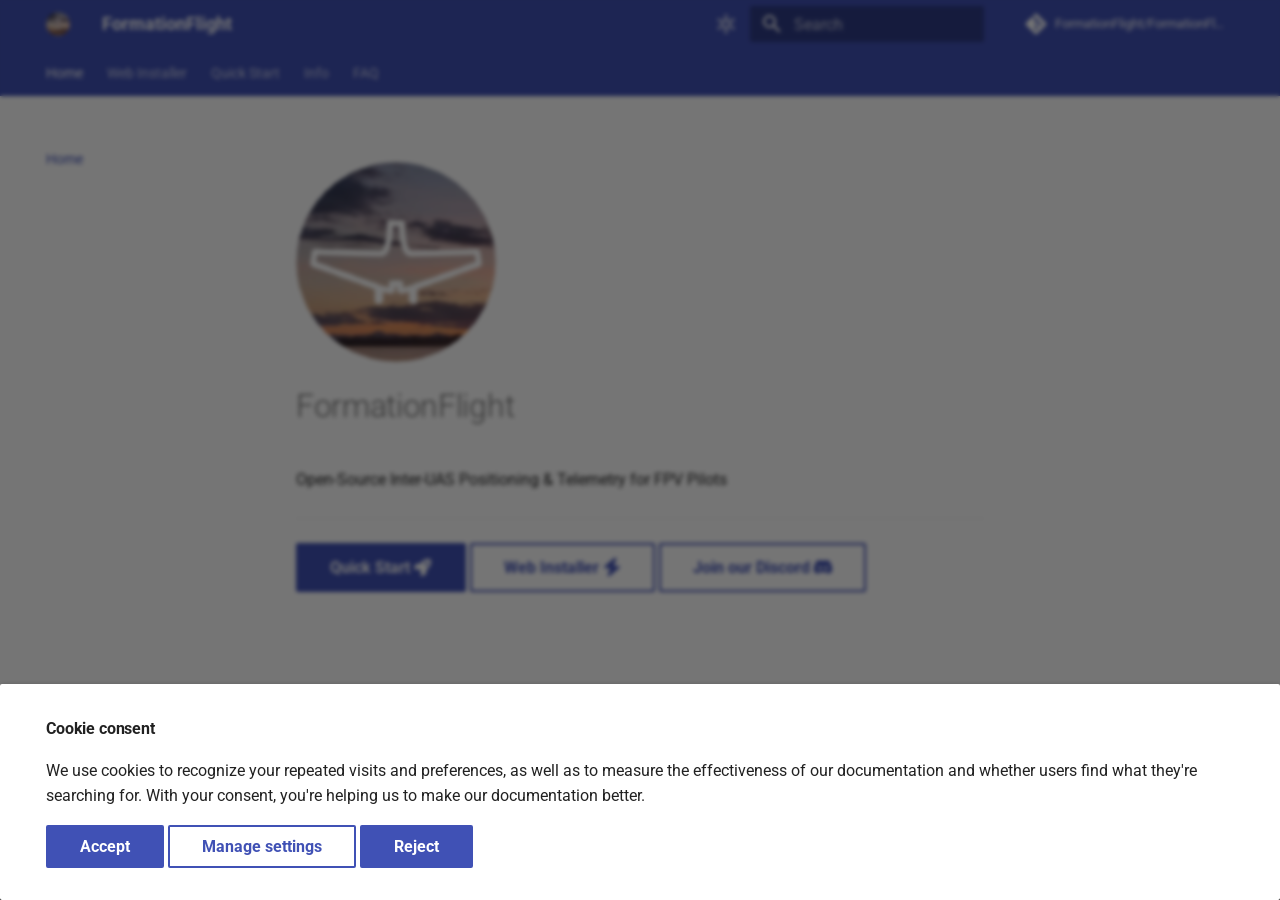
<file: index.html>
<!doctype html>
<html lang="en" class="no-js">
  <head>
    
      <meta charset="utf-8">
      <meta name="viewport" content="width=device-width,initial-scale=1">
      
        <meta name="description" content="FormationFlight provides FPV pilots with inter-UAS positioning & telemetry enabling formation flights, chase footage, and ground station coordination with ease.">
      
      
        <meta name="author" content="FormationFlight Authors">
      
      
        <link rel="canonical" href="https://www.formationflight.org/">
      
      
      
        <link rel="next" href="installer/">
      
      
        
      
      
      <link rel="icon" href="assets/images/favicon.png">
      <meta name="generator" content="mkdocs-1.6.1, mkdocs-material-9.7.3">
    
    
      
        <title>FormationFlight</title>
      
    
    
      <link rel="stylesheet" href="assets/stylesheets/main.484c7ddc.min.css">
      
        
        <link rel="stylesheet" href="assets/stylesheets/palette.ab4e12ef.min.css">
      
      


    
    
      
    
    
      
        
        
        <link rel="preconnect" href="https://fonts.gstatic.com" crossorigin>
        <link rel="stylesheet" href="https://fonts.googleapis.com/css?family=Roboto:300,300i,400,400i,700,700i%7CRoboto+Mono:400,400i,700,700i&display=fallback">
        <style>:root{--md-text-font:"Roboto";--md-code-font:"Roboto Mono"}</style>
      
    
    
      <link rel="stylesheet" href="installer/installer.css">
    
    <script>__md_scope=new URL(".",location),__md_hash=e=>[...e].reduce(((e,_)=>(e<<5)-e+_.charCodeAt(0)),0),__md_get=(e,_=localStorage,t=__md_scope)=>JSON.parse(_.getItem(t.pathname+"."+e)),__md_set=(e,_,t=localStorage,a=__md_scope)=>{try{t.setItem(a.pathname+"."+e,JSON.stringify(_))}catch(e){}}</script>
    
      
  


  
  

<script id="__analytics">function __md_analytics(){function e(){dataLayer.push(arguments)}window.dataLayer=window.dataLayer||[],e("js",new Date),e("config","G-03DXJLXJRL"),document.addEventListener("DOMContentLoaded",(function(){document.forms.search&&document.forms.search.query.addEventListener("blur",(function(){this.value&&e("event","search",{search_term:this.value})}));document$.subscribe((function(){var t=document.forms.feedback;if(void 0!==t)for(var a of t.querySelectorAll("[type=submit]"))a.addEventListener("click",(function(a){a.preventDefault();var n=document.location.pathname,d=this.getAttribute("data-md-value");e("event","feedback",{page:n,data:d}),t.firstElementChild.disabled=!0;var r=t.querySelector(".md-feedback__note [data-md-value='"+d+"']");r&&(r.hidden=!1)})),t.hidden=!1})),location$.subscribe((function(t){e("config","G-03DXJLXJRL",{page_path:t.pathname})}))}));var t=document.createElement("script");t.async=!0,t.src="https://www.googletagmanager.com/gtag/js?id=G-03DXJLXJRL",document.getElementById("__analytics").insertAdjacentElement("afterEnd",t)}</script>
  
    <script>if("undefined"!=typeof __md_analytics){var consent=__md_get("__consent");consent&&consent.analytics&&__md_analytics()}</script>
  

    
    
  
<meta property="og:type" content="website" />
<meta property="og:title" content="FormationFlight" />
<meta property="og:description" content="FormationFlight provides FPV pilots with inter-UAS positioning & telemetry enabling formation flights, chase footage, and ground station coordination with ease." />
<meta property="og:image" content="https://www.formationflight.org/assets/images/social/index.png" />
<meta property="og:image:type" content="image/png" />
<meta property="og:image:width" content="1200" />
<meta property="og:image:height" content="630" />
<meta property="og:url" content="https://www.formationflight.org/" />
<meta property="twitter:card" content="summary_large_image" />
<meta property="twitter:title" content="FormationFlight" />
<meta property="twitter:description" content="FormationFlight provides FPV pilots with inter-UAS positioning & telemetry enabling formation flights, chase footage, and ground station coordination with ease." />
<meta property="twitter:image" content="https://www.formationflight.org/assets/images/social/index.png" />
</head>
  
  
    
    
      
    
    
    
    
    <body dir="ltr" data-md-color-scheme="default" data-md-color-primary="formationflight" data-md-color-accent="formationflight">
  
    
    <input class="md-toggle" data-md-toggle="drawer" type="checkbox" id="__drawer" autocomplete="off">
    <input class="md-toggle" data-md-toggle="search" type="checkbox" id="__search" autocomplete="off">
    <label class="md-overlay" for="__drawer"></label>
    <div data-md-component="skip">
      
        
        <a href="#formationflight" class="md-skip">
          Skip to content
        </a>
      
    </div>
    <div data-md-component="announce">
      
    </div>
    
    
      

<header class="md-header" data-md-component="header">
  <nav class="md-header__inner md-grid" aria-label="Header">
    <a href="." title="FormationFlight" class="md-header__button md-logo" aria-label="FormationFlight" data-md-component="logo">
      
  <img src="assets/images/logo.png" alt="logo">

    </a>
    <label class="md-header__button md-icon" for="__drawer">
      
      <svg xmlns="http://www.w3.org/2000/svg" viewBox="0 0 24 24"><path d="M3 6h18v2H3zm0 5h18v2H3zm0 5h18v2H3z"/></svg>
    </label>
    <div class="md-header__title" data-md-component="header-title">
      <div class="md-header__ellipsis">
        <div class="md-header__topic">
          <span class="md-ellipsis">
            FormationFlight
          </span>
        </div>
        <div class="md-header__topic" data-md-component="header-topic">
          <span class="md-ellipsis">
            
              Home
            
          </span>
        </div>
      </div>
    </div>
    
      
        <form class="md-header__option" data-md-component="palette">
  
    
    
    
    <input class="md-option" data-md-color-media="(prefers-color-scheme: light)" data-md-color-scheme="default" data-md-color-primary="formationflight" data-md-color-accent="formationflight"  aria-label="Switch to dark mode"  type="radio" name="__palette" id="__palette_0">
    
      <label class="md-header__button md-icon" title="Switch to dark mode" for="__palette_1" hidden>
        <svg xmlns="http://www.w3.org/2000/svg" viewBox="0 0 24 24"><path d="M12 7a5 5 0 0 1 5 5 5 5 0 0 1-5 5 5 5 0 0 1-5-5 5 5 0 0 1 5-5m0 2a3 3 0 0 0-3 3 3 3 0 0 0 3 3 3 3 0 0 0 3-3 3 3 0 0 0-3-3m0-7 2.39 3.42C13.65 5.15 12.84 5 12 5s-1.65.15-2.39.42zM3.34 7l4.16-.35A7.2 7.2 0 0 0 5.94 8.5c-.44.74-.69 1.5-.83 2.29zm.02 10 1.76-3.77a7.131 7.131 0 0 0 2.38 4.14zM20.65 7l-1.77 3.79a7.02 7.02 0 0 0-2.38-4.15zm-.01 10-4.14.36c.59-.51 1.12-1.14 1.54-1.86.42-.73.69-1.5.83-2.29zM12 22l-2.41-3.44c.74.27 1.55.44 2.41.44.82 0 1.63-.17 2.37-.44z"/></svg>
      </label>
    
  
    
    
    
    <input class="md-option" data-md-color-media="(prefers-color-scheme: dark)" data-md-color-scheme="slate" data-md-color-primary="formationflight-dark" data-md-color-accent="formationflight-dark"  aria-label="Switch to light mode"  type="radio" name="__palette" id="__palette_1">
    
      <label class="md-header__button md-icon" title="Switch to light mode" for="__palette_0" hidden>
        <svg xmlns="http://www.w3.org/2000/svg" viewBox="0 0 24 24"><path d="m17.75 4.09-2.53 1.94.91 3.06-2.63-1.81-2.63 1.81.91-3.06-2.53-1.94L12.44 4l1.06-3 1.06 3zm3.5 6.91-1.64 1.25.59 1.98-1.7-1.17-1.7 1.17.59-1.98L15.75 11l2.06-.05L18.5 9l.69 1.95zm-2.28 4.95c.83-.08 1.72 1.1 1.19 1.85-.32.45-.66.87-1.08 1.27C15.17 23 8.84 23 4.94 19.07c-3.91-3.9-3.91-10.24 0-14.14.4-.4.82-.76 1.27-1.08.75-.53 1.93.36 1.85 1.19-.27 2.86.69 5.83 2.89 8.02a9.96 9.96 0 0 0 8.02 2.89m-1.64 2.02a12.08 12.08 0 0 1-7.8-3.47c-2.17-2.19-3.33-5-3.49-7.82-2.81 3.14-2.7 7.96.31 10.98 3.02 3.01 7.84 3.12 10.98.31"/></svg>
      </label>
    
  
</form>
      
    
    
      <script>var palette=__md_get("__palette");if(palette&&palette.color){if("(prefers-color-scheme)"===palette.color.media){var media=matchMedia("(prefers-color-scheme: light)"),input=document.querySelector(media.matches?"[data-md-color-media='(prefers-color-scheme: light)']":"[data-md-color-media='(prefers-color-scheme: dark)']");palette.color.media=input.getAttribute("data-md-color-media"),palette.color.scheme=input.getAttribute("data-md-color-scheme"),palette.color.primary=input.getAttribute("data-md-color-primary"),palette.color.accent=input.getAttribute("data-md-color-accent")}for(var[key,value]of Object.entries(palette.color))document.body.setAttribute("data-md-color-"+key,value)}</script>
    
    
    
      
      
        <label class="md-header__button md-icon" for="__search">
          
          <svg xmlns="http://www.w3.org/2000/svg" viewBox="0 0 24 24"><path d="M9.5 3A6.5 6.5 0 0 1 16 9.5c0 1.61-.59 3.09-1.56 4.23l.27.27h.79l5 5-1.5 1.5-5-5v-.79l-.27-.27A6.52 6.52 0 0 1 9.5 16 6.5 6.5 0 0 1 3 9.5 6.5 6.5 0 0 1 9.5 3m0 2C7 5 5 7 5 9.5S7 14 9.5 14 14 12 14 9.5 12 5 9.5 5"/></svg>
        </label>
        <div class="md-search" data-md-component="search" role="dialog">
  <label class="md-search__overlay" for="__search"></label>
  <div class="md-search__inner" role="search">
    <form class="md-search__form" name="search">
      <input type="text" class="md-search__input" name="query" aria-label="Search" placeholder="Search" autocapitalize="off" autocorrect="off" autocomplete="off" spellcheck="false" data-md-component="search-query" required>
      <label class="md-search__icon md-icon" for="__search">
        
        <svg xmlns="http://www.w3.org/2000/svg" viewBox="0 0 24 24"><path d="M9.5 3A6.5 6.5 0 0 1 16 9.5c0 1.61-.59 3.09-1.56 4.23l.27.27h.79l5 5-1.5 1.5-5-5v-.79l-.27-.27A6.52 6.52 0 0 1 9.5 16 6.5 6.5 0 0 1 3 9.5 6.5 6.5 0 0 1 9.5 3m0 2C7 5 5 7 5 9.5S7 14 9.5 14 14 12 14 9.5 12 5 9.5 5"/></svg>
        
        <svg xmlns="http://www.w3.org/2000/svg" viewBox="0 0 24 24"><path d="M20 11v2H8l5.5 5.5-1.42 1.42L4.16 12l7.92-7.92L13.5 5.5 8 11z"/></svg>
      </label>
      <nav class="md-search__options" aria-label="Search">
        
        <button type="reset" class="md-search__icon md-icon" title="Clear" aria-label="Clear" tabindex="-1">
          
          <svg xmlns="http://www.w3.org/2000/svg" viewBox="0 0 24 24"><path d="M19 6.41 17.59 5 12 10.59 6.41 5 5 6.41 10.59 12 5 17.59 6.41 19 12 13.41 17.59 19 19 17.59 13.41 12z"/></svg>
        </button>
      </nav>
      
        <div class="md-search__suggest" data-md-component="search-suggest"></div>
      
    </form>
    <div class="md-search__output">
      <div class="md-search__scrollwrap" tabindex="0" data-md-scrollfix>
        <div class="md-search-result" data-md-component="search-result">
          <div class="md-search-result__meta">
            Initializing search
          </div>
          <ol class="md-search-result__list" role="presentation"></ol>
        </div>
      </div>
    </div>
  </div>
</div>
      
    
    
      <div class="md-header__source">
        <a href="https://github.com/FormationFlight/FormationFlight/releases/" title="Go to repository" class="md-source" data-md-component="source">
  <div class="md-source__icon md-icon">
    
    <svg xmlns="http://www.w3.org/2000/svg" viewBox="0 0 448 512"><!--! Font Awesome Free 7.1.0 by @fontawesome - https://fontawesome.com License - https://fontawesome.com/license/free (Icons: CC BY 4.0, Fonts: SIL OFL 1.1, Code: MIT License) Copyright 2025 Fonticons, Inc.--><path d="M439.6 236.1 244 40.5c-5.4-5.5-12.8-8.5-20.4-8.5s-15 3-20.4 8.4L162.5 81l51.5 51.5c27.1-9.1 52.7 16.8 43.4 43.7l49.7 49.7c34.2-11.8 61.2 31 35.5 56.7-26.5 26.5-70.2-2.9-56-37.3L240.3 199v121.9c25.3 12.5 22.3 41.8 9.1 55-6.4 6.4-15.2 10.1-24.3 10.1s-17.8-3.6-24.3-10.1c-17.6-17.6-11.1-46.9 11.2-56v-123c-20.8-8.5-24.6-30.7-18.6-45L142.6 101 8.5 235.1C3 240.6 0 247.9 0 255.5s3 15 8.5 20.4l195.6 195.7c5.4 5.4 12.7 8.4 20.4 8.4s15-3 20.4-8.4l194.7-194.7c5.4-5.4 8.4-12.8 8.4-20.4s-3-15-8.4-20.4"/></svg>
  </div>
  <div class="md-source__repository">
    FormationFlight/FormationFlight
  </div>
</a>
      </div>
    
  </nav>
  
</header>
    
    <div class="md-container" data-md-component="container">
      
      
        
          
            
<nav class="md-tabs" aria-label="Tabs" data-md-component="tabs">
  <div class="md-grid">
    <ul class="md-tabs__list">
      
        
  
  
  
    
  
  
    <li class="md-tabs__item md-tabs__item--active">
      <a href="." class="md-tabs__link">
        
  
  
    
  
  Home

      </a>
    </li>
  

      
        
  
  
  
  
    <li class="md-tabs__item">
      <a href="installer/" class="md-tabs__link">
        
  
  
    
  
  Web Installer

      </a>
    </li>
  

      
        
  
  
  
  
    
    
      <li class="md-tabs__item">
        <a href="getting-started/" class="md-tabs__link">
          
  
  
  Quick Start

        </a>
      </li>
    
  

      
        
  
  
  
  
    
    
      <li class="md-tabs__item">
        <a href="info/" class="md-tabs__link">
          
  
  
  Info

        </a>
      </li>
    
  

      
        
  
  
  
  
    <li class="md-tabs__item">
      <a href="faq/" class="md-tabs__link">
        
  
  
    
  
  FAQ

      </a>
    </li>
  

      
    </ul>
  </div>
</nav>
          
        
      
      <main class="md-main" data-md-component="main">
        <div class="md-main__inner md-grid">
          
            
              
              <div class="md-sidebar md-sidebar--primary" data-md-component="sidebar" data-md-type="navigation" >
                <div class="md-sidebar__scrollwrap">
                  <div class="md-sidebar__inner">
                    


  


<nav class="md-nav md-nav--primary md-nav--lifted" aria-label="Navigation" data-md-level="0">
  <label class="md-nav__title" for="__drawer">
    <a href="." title="FormationFlight" class="md-nav__button md-logo" aria-label="FormationFlight" data-md-component="logo">
      
  <img src="assets/images/logo.png" alt="logo">

    </a>
    FormationFlight
  </label>
  
    <div class="md-nav__source">
      <a href="https://github.com/FormationFlight/FormationFlight/releases/" title="Go to repository" class="md-source" data-md-component="source">
  <div class="md-source__icon md-icon">
    
    <svg xmlns="http://www.w3.org/2000/svg" viewBox="0 0 448 512"><!--! Font Awesome Free 7.1.0 by @fontawesome - https://fontawesome.com License - https://fontawesome.com/license/free (Icons: CC BY 4.0, Fonts: SIL OFL 1.1, Code: MIT License) Copyright 2025 Fonticons, Inc.--><path d="M439.6 236.1 244 40.5c-5.4-5.5-12.8-8.5-20.4-8.5s-15 3-20.4 8.4L162.5 81l51.5 51.5c27.1-9.1 52.7 16.8 43.4 43.7l49.7 49.7c34.2-11.8 61.2 31 35.5 56.7-26.5 26.5-70.2-2.9-56-37.3L240.3 199v121.9c25.3 12.5 22.3 41.8 9.1 55-6.4 6.4-15.2 10.1-24.3 10.1s-17.8-3.6-24.3-10.1c-17.6-17.6-11.1-46.9 11.2-56v-123c-20.8-8.5-24.6-30.7-18.6-45L142.6 101 8.5 235.1C3 240.6 0 247.9 0 255.5s3 15 8.5 20.4l195.6 195.7c5.4 5.4 12.7 8.4 20.4 8.4s15-3 20.4-8.4l194.7-194.7c5.4-5.4 8.4-12.8 8.4-20.4s-3-15-8.4-20.4"/></svg>
  </div>
  <div class="md-source__repository">
    FormationFlight/FormationFlight
  </div>
</a>
    </div>
  
  <ul class="md-nav__list" data-md-scrollfix>
    
      
      
  
  
    
  
  
  
    <li class="md-nav__item md-nav__item--active">
      
      <input class="md-nav__toggle md-toggle" type="checkbox" id="__toc">
      
      
        
      
      
      <a href="." class="md-nav__link md-nav__link--active">
        
  
  
  <span class="md-ellipsis">
    
  
    Home
  

    
  </span>
  
  

      </a>
      
    </li>
  

    
      
      
  
  
  
  
    <li class="md-nav__item">
      <a href="installer/" class="md-nav__link">
        
  
  
  <span class="md-ellipsis">
    
  
    Web Installer
  

    
  </span>
  
  

      </a>
    </li>
  

    
      
      
  
  
  
  
    
    
    
    
      
      
        
      
    
    
    <li class="md-nav__item md-nav__item--nested">
      
        
        
        <input class="md-nav__toggle md-toggle " type="checkbox" id="__nav_3" >
        
          
          <label class="md-nav__link" for="__nav_3" id="__nav_3_label" tabindex="0">
            
  
  
  <span class="md-ellipsis">
    
  
    Quick Start
  

    
  </span>
  
  

            <span class="md-nav__icon md-icon"></span>
          </label>
        
        <nav class="md-nav" data-md-level="1" aria-labelledby="__nav_3_label" aria-expanded="false">
          <label class="md-nav__title" for="__nav_3">
            <span class="md-nav__icon md-icon"></span>
            
  
    Quick Start
  

          </label>
          <ul class="md-nav__list" data-md-scrollfix>
            
              
                
  
  
  
  
    <li class="md-nav__item">
      <a href="getting-started/" class="md-nav__link">
        
  
  
  <span class="md-ellipsis">
    
  
    Getting Started
  

    
  </span>
  
  

      </a>
    </li>
  

              
            
              
                
  
  
  
  
    
    
    
    
      
      
        
      
    
    
    <li class="md-nav__item md-nav__item--nested">
      
        
        
        <input class="md-nav__toggle md-toggle " type="checkbox" id="__nav_3_2" >
        
          
          <label class="md-nav__link" for="__nav_3_2" id="__nav_3_2_label" tabindex="0">
            
  
  
  <span class="md-ellipsis">
    
  
    Flight Controller Setup
  

    
  </span>
  
  

            <span class="md-nav__icon md-icon"></span>
          </label>
        
        <nav class="md-nav" data-md-level="2" aria-labelledby="__nav_3_2_label" aria-expanded="false">
          <label class="md-nav__title" for="__nav_3_2">
            <span class="md-nav__icon md-icon"></span>
            
  
    Flight Controller Setup
  

          </label>
          <ul class="md-nav__list" data-md-scrollfix>
            
              
                
  
  
  
  
    <li class="md-nav__item">
      <a href="flight-controller/inav/" class="md-nav__link">
        
  
  
  <span class="md-ellipsis">
    
  
    iNav
  

    
  </span>
  
  

      </a>
    </li>
  

              
            
              
                
  
  
  
  
    <li class="md-nav__item">
      <a href="flight-controller/ardupilot/" class="md-nav__link">
        
  
  
  <span class="md-ellipsis">
    
  
    Ardupilot
  

    
  </span>
  
  

      </a>
    </li>
  

              
            
              
                
  
  
  
  
    <li class="md-nav__item">
      <a href="/getting-started/#betaflight" class="md-nav__link">
        
  
  
  <span class="md-ellipsis">
    
  
    Betaflight
  

    
  </span>
  
  

      </a>
    </li>
  

              
            
          </ul>
        </nav>
      
    </li>
  

              
            
              
                
  
  
  
  
    <li class="md-nav__item">
      <a href="troubleshooting/" class="md-nav__link">
        
  
  
  <span class="md-ellipsis">
    
  
    Troubleshooting
  

    
  </span>
  
  

      </a>
    </li>
  

              
            
          </ul>
        </nav>
      
    </li>
  

    
      
      
  
  
  
  
    
    
    
    
      
      
        
      
    
    
    <li class="md-nav__item md-nav__item--nested">
      
        
        
        <input class="md-nav__toggle md-toggle " type="checkbox" id="__nav_4" >
        
          
          <label class="md-nav__link" for="__nav_4" id="__nav_4_label" tabindex="0">
            
  
  
  <span class="md-ellipsis">
    
  
    Info
  

    
  </span>
  
  

            <span class="md-nav__icon md-icon"></span>
          </label>
        
        <nav class="md-nav" data-md-level="1" aria-labelledby="__nav_4_label" aria-expanded="false">
          <label class="md-nav__title" for="__nav_4">
            <span class="md-nav__icon md-icon"></span>
            
  
    Info
  

          </label>
          <ul class="md-nav__list" data-md-scrollfix>
            
              
                
  
  
  
  
    <li class="md-nav__item">
      <a href="info/" class="md-nav__link">
        
  
  
  <span class="md-ellipsis">
    
  
    General Info
  

    
  </span>
  
  

      </a>
    </li>
  

              
            
              
                
  
  
  
  
    <li class="md-nav__item">
      <a href="hardware/" class="md-nav__link">
        
  
  
  <span class="md-ellipsis">
    
  
    Hardware
  

    
  </span>
  
  

      </a>
    </li>
  

              
            
              
                
  
  
  
  
    <li class="md-nav__item">
      <a href="wifi/" class="md-nav__link">
        
  
  
  <span class="md-ellipsis">
    
  
    WiFi
  

    
  </span>
  
  

      </a>
    </li>
  

              
            
              
                
  
  
  
  
    <li class="md-nav__item">
      <a href="advanced/" class="md-nav__link">
        
  
  
  <span class="md-ellipsis">
    
  
    Advanced Topics
  

    
  </span>
  
  

      </a>
    </li>
  

              
            
          </ul>
        </nav>
      
    </li>
  

    
      
      
  
  
  
  
    <li class="md-nav__item">
      <a href="faq/" class="md-nav__link">
        
  
  
  <span class="md-ellipsis">
    
  
    FAQ
  

    
  </span>
  
  

      </a>
    </li>
  

    
  </ul>
</nav>
                  </div>
                </div>
              </div>
            
            
              
              <div class="md-sidebar md-sidebar--secondary" data-md-component="sidebar" data-md-type="toc" >
                <div class="md-sidebar__scrollwrap">
                  <div class="md-sidebar__inner">
                    

<nav class="md-nav md-nav--secondary" aria-label="Table of contents">
  
  
  
    
  
  
</nav>
                  </div>
                </div>
              </div>
            
          
          
            <div class="md-content" data-md-component="content">
              
              <article class="md-content__inner md-typeset">
                
                  


  
  


<p><img alt="FormationFlight Logo" src="/assets/images/logo.png" /></p>
<h1 id="formationflight">FormationFlight<a class="headerlink" href="#formationflight" title="Permanent link">&para;</a></h1>
<p>Open-Source Inter-UAS Positioning &amp; Telemetry for FPV Pilots</p>
<hr />
<p><a class="md-button md-button--primary" href="/getting-started">Quick Start <span class="twemoji"><svg xmlns="http://www.w3.org/2000/svg" viewBox="0 0 512 512"><!--! Font Awesome Free 7.1.0 by @fontawesome - https://fontawesome.com License - https://fontawesome.com/license/free (Icons: CC BY 4.0, Fonts: SIL OFL 1.1, Code: MIT License) Copyright 2025 Fonticons, Inc.--><path d="M128 320H24.5c-24.9 0-40.2-27.1-27.4-48.5L50 183.3c8.7-14.5 24.3-23.3 41.2-23.3h95C262.3 31.1 375.8 24.6 451.7 35.7c12.8 1.9 22.8 11.9 24.6 24.6 11.1 75.9 4.6 189.4-124.3 265.5v95c0 16.9-8.8 32.5-23.3 41.2l-88.2 52.9c-21.3 12.8-48.5-2.6-48.5-27.4V384c0-35.3-28.7-64-64-64h-.1zm272-160a48 48 0 1 0-96 0 48 48 0 1 0 96 0"/></svg></span></a>
<a class="md-button" href="https://formationflight.org/installer/">Web Installer <span class="twemoji"><svg xmlns="http://www.w3.org/2000/svg" viewBox="0 0 448 512"><!--! Font Awesome Free 7.1.0 by @fontawesome - https://fontawesome.com License - https://fontawesome.com/license/free (Icons: CC BY 4.0, Fonts: SIL OFL 1.1, Code: MIT License) Copyright 2025 Fonticons, Inc.--><path d="M338.8-9.9c11.9 8.6 16.3 24.2 10.9 37.8L271.3 224H416c13.5 0 25.5 8.4 30.1 21.1s.7 26.9-9.6 35.5l-288 240c-11.3 9.4-27.4 9.9-39.3 1.3s-16.3-24.2-10.9-37.8L176.7 288H32c-13.5 0-25.5-8.4-30.1-21.1s-.7-26.9 9.6-35.5l288-240c11.3-9.4 27.4-9.9 39.3-1.3"/></svg></span></a>
<a class="md-button" href="https://discord.gg/npaX3VxQjh">Join our Discord <span class="twemoji"><svg xmlns="http://www.w3.org/2000/svg" viewBox="0 0 576 512"><!--! Font Awesome Free 7.1.0 by @fontawesome - https://fontawesome.com License - https://fontawesome.com/license/free (Icons: CC BY 4.0, Fonts: SIL OFL 1.1, Code: MIT License) Copyright 2025 Fonticons, Inc.--><path d="M492.5 69.8c-.2-.3-.4-.6-.8-.7-38.1-17.5-78.4-30-119.7-37.1-.4-.1-.8 0-1.1.1s-.6.4-.8.8c-5.5 9.9-10.5 20.2-14.9 30.6-44.6-6.8-89.9-6.8-134.4 0-4.5-10.5-9.5-20.7-15.1-30.6-.2-.3-.5-.6-.8-.8s-.7-.2-1.1-.2C162.5 39 122.2 51.5 84.1 69c-.3.1-.6.4-.8.7C7.1 183.5-13.8 294.6-3.6 404.2c0 .3.1.5.2.8s.3.4.5.6c44.4 32.9 94 58 146.8 74.2.4.1.8.1 1.1 0s.7-.4.9-.7c11.3-15.4 21.4-31.8 30-48.8.1-.2.2-.5.2-.8s0-.5-.1-.8-.2-.5-.4-.6-.4-.3-.7-.4c-15.8-6.1-31.2-13.4-45.9-21.9-.3-.2-.5-.4-.7-.6s-.3-.6-.3-.9 0-.6.2-.9.3-.5.6-.7c3.1-2.3 6.2-4.7 9.1-7.1.3-.2.6-.4.9-.4s.7 0 1 .1c96.2 43.9 200.4 43.9 295.5 0 .3-.1.7-.2 1-.2s.7.2.9.4c2.9 2.4 6 4.9 9.1 7.2.2.2.4.4.6.7s.2.6.2.9-.1.6-.3.9-.4.5-.6.6c-14.7 8.6-30 15.9-45.9 21.8-.2.1-.5.2-.7.4s-.3.4-.4.7-.1.5-.1.8.1.5.2.8c8.8 17 18.8 33.3 30 48.8.2.3.6.6.9.7s.8.1 1.1 0c52.9-16.2 102.6-41.3 147.1-74.2.2-.2.4-.4.5-.6s.2-.5.2-.8c12.3-126.8-20.5-236.9-86.9-334.5zm-302 267.7c-29 0-52.8-26.6-52.8-59.2s23.4-59.2 52.8-59.2c29.7 0 53.3 26.8 52.8 59.2 0 32.7-23.4 59.2-52.8 59.2m195.4 0c-29 0-52.8-26.6-52.8-59.2s23.4-59.2 52.8-59.2c29.7 0 53.3 26.8 52.8 59.2 0 32.7-23.2 59.2-52.8 59.2"/></svg></span></a></p>









  




                
              </article>
            </div>
          
          
<script>var target=document.getElementById(location.hash.slice(1));target&&target.name&&(target.checked=target.name.startsWith("__tabbed_"))</script>
        </div>
        
      </main>
      
        <footer class="md-footer">
  
  <div class="md-footer-meta md-typeset">
    <div class="md-footer-meta__inner md-grid">
      <div class="md-copyright">
  
    <div class="md-copyright__highlight">
      Copyright &copy; 2023 FormationFlight Authors
    </div>
  
  
    Made with
    <a href="https://squidfunk.github.io/mkdocs-material/" target="_blank" rel="noopener">
      Material for MkDocs
    </a>
  
</div>
      
        
<div class="md-social">
  
    
    
    
    
    <a href="https://github.com/FormationFlight" target="_blank" rel="noopener" title="See the Github Repo" class="md-social__link">
      <svg xmlns="http://www.w3.org/2000/svg" viewBox="0 0 512 512"><!--! Font Awesome Free 7.1.0 by @fontawesome - https://fontawesome.com License - https://fontawesome.com/license/free (Icons: CC BY 4.0, Fonts: SIL OFL 1.1, Code: MIT License) Copyright 2025 Fonticons, Inc.--><path d="M173.9 397.4c0 2-2.3 3.6-5.2 3.6-3.3.3-5.6-1.3-5.6-3.6 0-2 2.3-3.6 5.2-3.6 3-.3 5.6 1.3 5.6 3.6m-31.1-4.5c-.7 2 1.3 4.3 4.3 4.9 2.6 1 5.6 0 6.2-2s-1.3-4.3-4.3-5.2c-2.6-.7-5.5.3-6.2 2.3m44.2-1.7c-2.9.7-4.9 2.6-4.6 4.9.3 2 2.9 3.3 5.9 2.6 2.9-.7 4.9-2.6 4.6-4.6-.3-1.9-3-3.2-5.9-2.9M252.8 8C114.1 8 8 113.3 8 252c0 110.9 69.8 205.8 169.5 239.2 12.8 2.3 17.3-5.6 17.3-12.1 0-6.2-.3-40.4-.3-61.4 0 0-70 15-84.7-29.8 0 0-11.4-29.1-27.8-36.6 0 0-22.9-15.7 1.6-15.4 0 0 24.9 2 38.6 25.8 21.9 38.6 58.6 27.5 72.9 20.9 2.3-16 8.8-27.1 16-33.7-55.9-6.2-112.3-14.3-112.3-110.5 0-27.5 7.6-41.3 23.6-58.9-2.6-6.5-11.1-33.3 2.6-67.9 20.9-6.5 69 27 69 27 20-5.6 41.5-8.5 62.8-8.5s42.8 2.9 62.8 8.5c0 0 48.1-33.6 69-27 13.7 34.7 5.2 61.4 2.6 67.9 16 17.7 25.8 31.5 25.8 58.9 0 96.5-58.9 104.2-114.8 110.5 9.2 7.9 17 22.9 17 46.4 0 33.7-.3 75.4-.3 83.6 0 6.5 4.6 14.4 17.3 12.1C436.2 457.8 504 362.9 504 252 504 113.3 391.5 8 252.8 8M105.2 352.9c-1.3 1-1 3.3.7 5.2 1.6 1.6 3.9 2.3 5.2 1 1.3-1 1-3.3-.7-5.2-1.6-1.6-3.9-2.3-5.2-1m-10.8-8.1c-.7 1.3.3 2.9 2.3 3.9 1.6 1 3.6.7 4.3-.7.7-1.3-.3-2.9-2.3-3.9-2-.6-3.6-.3-4.3.7m32.4 35.6c-1.6 1.3-1 4.3 1.3 6.2 2.3 2.3 5.2 2.6 6.5 1 1.3-1.3.7-4.3-1.3-6.2-2.2-2.3-5.2-2.6-6.5-1m-11.4-14.7c-1.6 1-1.6 3.6 0 5.9s4.3 3.3 5.6 2.3c1.6-1.3 1.6-3.9 0-6.2-1.4-2.3-4-3.3-5.6-2"/></svg>
    </a>
  
    
    
    
    
    <a href="https://discord.gg/npaX3VxQjh" target="_blank" rel="noopener" title="Check out the Discord" class="md-social__link">
      <svg xmlns="http://www.w3.org/2000/svg" viewBox="0 0 576 512"><!--! Font Awesome Free 7.1.0 by @fontawesome - https://fontawesome.com License - https://fontawesome.com/license/free (Icons: CC BY 4.0, Fonts: SIL OFL 1.1, Code: MIT License) Copyright 2025 Fonticons, Inc.--><path d="M492.5 69.8c-.2-.3-.4-.6-.8-.7-38.1-17.5-78.4-30-119.7-37.1-.4-.1-.8 0-1.1.1s-.6.4-.8.8c-5.5 9.9-10.5 20.2-14.9 30.6-44.6-6.8-89.9-6.8-134.4 0-4.5-10.5-9.5-20.7-15.1-30.6-.2-.3-.5-.6-.8-.8s-.7-.2-1.1-.2C162.5 39 122.2 51.5 84.1 69c-.3.1-.6.4-.8.7C7.1 183.5-13.8 294.6-3.6 404.2c0 .3.1.5.2.8s.3.4.5.6c44.4 32.9 94 58 146.8 74.2.4.1.8.1 1.1 0s.7-.4.9-.7c11.3-15.4 21.4-31.8 30-48.8.1-.2.2-.5.2-.8s0-.5-.1-.8-.2-.5-.4-.6-.4-.3-.7-.4c-15.8-6.1-31.2-13.4-45.9-21.9-.3-.2-.5-.4-.7-.6s-.3-.6-.3-.9 0-.6.2-.9.3-.5.6-.7c3.1-2.3 6.2-4.7 9.1-7.1.3-.2.6-.4.9-.4s.7 0 1 .1c96.2 43.9 200.4 43.9 295.5 0 .3-.1.7-.2 1-.2s.7.2.9.4c2.9 2.4 6 4.9 9.1 7.2.2.2.4.4.6.7s.2.6.2.9-.1.6-.3.9-.4.5-.6.6c-14.7 8.6-30 15.9-45.9 21.8-.2.1-.5.2-.7.4s-.3.4-.4.7-.1.5-.1.8.1.5.2.8c8.8 17 18.8 33.3 30 48.8.2.3.6.6.9.7s.8.1 1.1 0c52.9-16.2 102.6-41.3 147.1-74.2.2-.2.4-.4.5-.6s.2-.5.2-.8c12.3-126.8-20.5-236.9-86.9-334.5zm-302 267.7c-29 0-52.8-26.6-52.8-59.2s23.4-59.2 52.8-59.2c29.7 0 53.3 26.8 52.8 59.2 0 32.7-23.4 59.2-52.8 59.2m195.4 0c-29 0-52.8-26.6-52.8-59.2s23.4-59.2 52.8-59.2c29.7 0 53.3 26.8 52.8 59.2 0 32.7-23.2 59.2-52.8 59.2"/></svg>
    </a>
  
</div>
      
    </div>
  </div>
</footer>
      
    </div>
    <div class="md-dialog" data-md-component="dialog">
      <div class="md-dialog__inner md-typeset"></div>
    </div>
    
    
      <div class="md-consent" data-md-component="consent" id="__consent" hidden>
        <div class="md-consent__overlay"></div>
        <aside class="md-consent__inner">
          <form class="md-consent__form md-grid md-typeset" name="consent">
            



<h4>Cookie consent</h4>
<p>We use cookies to recognize your repeated visits and preferences, as well as to measure the effectiveness of our documentation and whether users find what they're searching for. With your consent, you're helping us to make our documentation better.</p>
<input class="md-toggle" type="checkbox" id="__settings" >
<div class="md-consent__settings">
  <ul class="task-list">
    
    
      
        
  
  
    
    
  
  <li class="task-list-item">
    <label class="task-list-control">
      <input type="checkbox" name="analytics" checked>
      <span class="task-list-indicator"></span>
      Google Analytics
    </label>
  </li>

      
    
    
      
        
  
  
    
    
  
  <li class="task-list-item">
    <label class="task-list-control">
      <input type="checkbox" name="github" checked>
      <span class="task-list-indicator"></span>
      GitHub
    </label>
  </li>

      
    
    
  </ul>
</div>
<div class="md-consent__controls">
  
    
      <button class="md-button md-button--primary">Accept</button>
    
    
    
  
    
    
    
      <label class="md-button" for="__settings">Manage settings</label>
    
  
    
    
      <button type="reset" class="md-button md-button--primary">Reject</button>
    
    
  
</div>
          </form>
        </aside>
      </div>
      <script>var consent=__md_get("__consent");if(consent)for(var input of document.forms.consent.elements)input.name&&(input.checked=consent[input.name]||!1);else"file:"!==location.protocol&&setTimeout((function(){document.querySelector("[data-md-component=consent]").hidden=!1}),250);var form=document.forms.consent;for(var action of["submit","reset"])form.addEventListener(action,(function(e){if(e.preventDefault(),"reset"===e.type)for(var n of document.forms.consent.elements)n.name&&(n.checked=!1);__md_set("__consent",Object.fromEntries(Array.from(new FormData(form).keys()).map((function(e){return[e,!0]})))),location.hash="",location.reload()}))</script>
    
    
      
      
      <script id="__config" type="application/json">{"annotate": null, "base": ".", "features": ["announce.dismiss", "navigation.instant", "navigation.sections", "navigation.tabs", "search.highlight", "search.suggest", "toc.follow"], "search": "assets/javascripts/workers/search.2c215733.min.js", "tags": null, "translations": {"clipboard.copied": "Copied to clipboard", "clipboard.copy": "Copy to clipboard", "search.result.more.one": "1 more on this page", "search.result.more.other": "# more on this page", "search.result.none": "No matching documents", "search.result.one": "1 matching document", "search.result.other": "# matching documents", "search.result.placeholder": "Type to start searching", "search.result.term.missing": "Missing", "select.version": "Select version"}, "version": null}</script>
    
    
      <script src="assets/javascripts/bundle.79ae519e.min.js"></script>
      
        <script src="installer/installer.js" type="module"></script>
      
    
  </body>
</html>
</file>
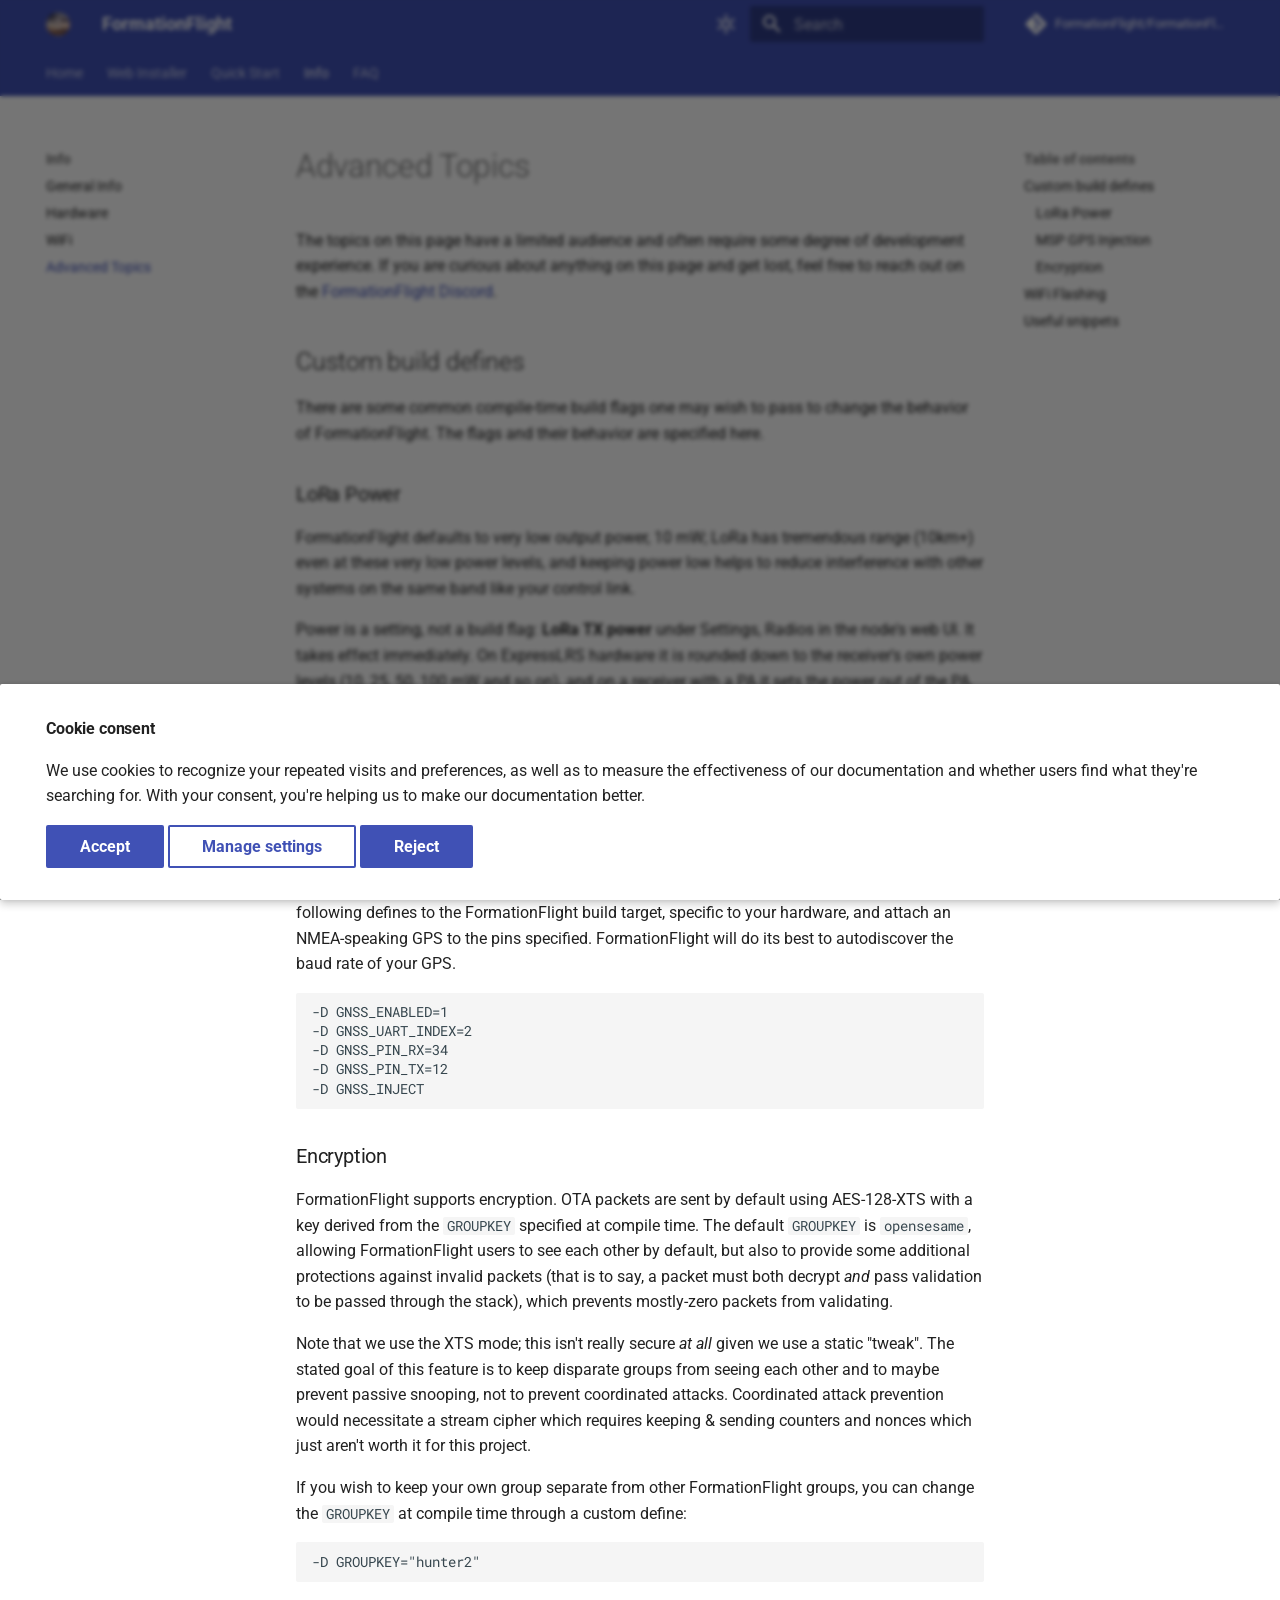
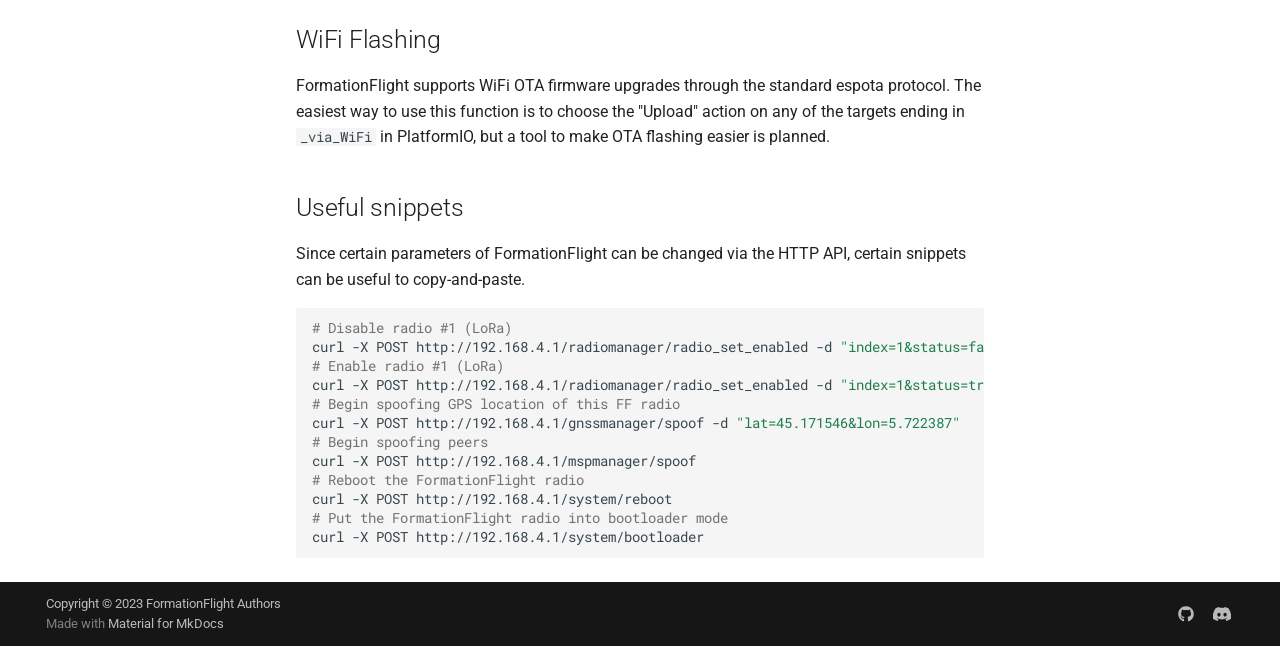
<file: advanced/index.html>
<!doctype html>
<html lang="en" class="no-js">
  <head>
    
      <meta charset="utf-8">
      <meta name="viewport" content="width=device-width,initial-scale=1">
      
        <meta name="description" content="FormationFlight provides FPV pilots with inter-UAS positioning & telemetry enabling formation flights, chase footage, and ground station coordination with ease.">
      
      
        <meta name="author" content="FormationFlight Authors">
      
      
        <link rel="canonical" href="https://www.formationflight.org/advanced/">
      
      
        <link rel="prev" href="../wifi/">
      
      
        <link rel="next" href="../faq/">
      
      
        
      
      
      <link rel="icon" href="../assets/images/favicon.png">
      <meta name="generator" content="mkdocs-1.6.1, mkdocs-material-9.7.3">
    
    
      
        <title>Advanced Topics - FormationFlight</title>
      
    
    
      <link rel="stylesheet" href="../assets/stylesheets/main.484c7ddc.min.css">
      
        
        <link rel="stylesheet" href="../assets/stylesheets/palette.ab4e12ef.min.css">
      
      


    
    
      
    
    
      
        
        
        <link rel="preconnect" href="https://fonts.gstatic.com" crossorigin>
        <link rel="stylesheet" href="https://fonts.googleapis.com/css?family=Roboto:300,300i,400,400i,700,700i%7CRoboto+Mono:400,400i,700,700i&display=fallback">
        <style>:root{--md-text-font:"Roboto";--md-code-font:"Roboto Mono"}</style>
      
    
    
      <link rel="stylesheet" href="../installer/installer.css">
    
    <script>__md_scope=new URL("..",location),__md_hash=e=>[...e].reduce(((e,_)=>(e<<5)-e+_.charCodeAt(0)),0),__md_get=(e,_=localStorage,t=__md_scope)=>JSON.parse(_.getItem(t.pathname+"."+e)),__md_set=(e,_,t=localStorage,a=__md_scope)=>{try{t.setItem(a.pathname+"."+e,JSON.stringify(_))}catch(e){}}</script>
    
      
  


  
  

<script id="__analytics">function __md_analytics(){function e(){dataLayer.push(arguments)}window.dataLayer=window.dataLayer||[],e("js",new Date),e("config","G-03DXJLXJRL"),document.addEventListener("DOMContentLoaded",(function(){document.forms.search&&document.forms.search.query.addEventListener("blur",(function(){this.value&&e("event","search",{search_term:this.value})}));document$.subscribe((function(){var t=document.forms.feedback;if(void 0!==t)for(var a of t.querySelectorAll("[type=submit]"))a.addEventListener("click",(function(a){a.preventDefault();var n=document.location.pathname,d=this.getAttribute("data-md-value");e("event","feedback",{page:n,data:d}),t.firstElementChild.disabled=!0;var r=t.querySelector(".md-feedback__note [data-md-value='"+d+"']");r&&(r.hidden=!1)})),t.hidden=!1})),location$.subscribe((function(t){e("config","G-03DXJLXJRL",{page_path:t.pathname})}))}));var t=document.createElement("script");t.async=!0,t.src="https://www.googletagmanager.com/gtag/js?id=G-03DXJLXJRL",document.getElementById("__analytics").insertAdjacentElement("afterEnd",t)}</script>
  
    <script>if("undefined"!=typeof __md_analytics){var consent=__md_get("__consent");consent&&consent.analytics&&__md_analytics()}</script>
  

    
    
  
<meta property="og:type" content="website" />
<meta property="og:title" content="Advanced Topics - FormationFlight" />
<meta property="og:description" content="FormationFlight provides FPV pilots with inter-UAS positioning & telemetry enabling formation flights, chase footage, and ground station coordination with ease." />
<meta property="og:image" content="https://www.formationflight.org/assets/images/social/advanced/index.png" />
<meta property="og:image:type" content="image/png" />
<meta property="og:image:width" content="1200" />
<meta property="og:image:height" content="630" />
<meta property="og:url" content="https://www.formationflight.org/advanced/" />
<meta property="twitter:card" content="summary_large_image" />
<meta property="twitter:title" content="Advanced Topics - FormationFlight" />
<meta property="twitter:description" content="FormationFlight provides FPV pilots with inter-UAS positioning & telemetry enabling formation flights, chase footage, and ground station coordination with ease." />
<meta property="twitter:image" content="https://www.formationflight.org/assets/images/social/advanced/index.png" />
</head>
  
  
    
    
      
    
    
    
    
    <body dir="ltr" data-md-color-scheme="default" data-md-color-primary="formationflight" data-md-color-accent="formationflight">
  
    
    <input class="md-toggle" data-md-toggle="drawer" type="checkbox" id="__drawer" autocomplete="off">
    <input class="md-toggle" data-md-toggle="search" type="checkbox" id="__search" autocomplete="off">
    <label class="md-overlay" for="__drawer"></label>
    <div data-md-component="skip">
      
        
        <a href="#advanced-topics" class="md-skip">
          Skip to content
        </a>
      
    </div>
    <div data-md-component="announce">
      
    </div>
    
    
      

<header class="md-header" data-md-component="header">
  <nav class="md-header__inner md-grid" aria-label="Header">
    <a href=".." title="FormationFlight" class="md-header__button md-logo" aria-label="FormationFlight" data-md-component="logo">
      
  <img src="../assets/images/logo.png" alt="logo">

    </a>
    <label class="md-header__button md-icon" for="__drawer">
      
      <svg xmlns="http://www.w3.org/2000/svg" viewBox="0 0 24 24"><path d="M3 6h18v2H3zm0 5h18v2H3zm0 5h18v2H3z"/></svg>
    </label>
    <div class="md-header__title" data-md-component="header-title">
      <div class="md-header__ellipsis">
        <div class="md-header__topic">
          <span class="md-ellipsis">
            FormationFlight
          </span>
        </div>
        <div class="md-header__topic" data-md-component="header-topic">
          <span class="md-ellipsis">
            
              Advanced Topics
            
          </span>
        </div>
      </div>
    </div>
    
      
        <form class="md-header__option" data-md-component="palette">
  
    
    
    
    <input class="md-option" data-md-color-media="(prefers-color-scheme: light)" data-md-color-scheme="default" data-md-color-primary="formationflight" data-md-color-accent="formationflight"  aria-label="Switch to dark mode"  type="radio" name="__palette" id="__palette_0">
    
      <label class="md-header__button md-icon" title="Switch to dark mode" for="__palette_1" hidden>
        <svg xmlns="http://www.w3.org/2000/svg" viewBox="0 0 24 24"><path d="M12 7a5 5 0 0 1 5 5 5 5 0 0 1-5 5 5 5 0 0 1-5-5 5 5 0 0 1 5-5m0 2a3 3 0 0 0-3 3 3 3 0 0 0 3 3 3 3 0 0 0 3-3 3 3 0 0 0-3-3m0-7 2.39 3.42C13.65 5.15 12.84 5 12 5s-1.65.15-2.39.42zM3.34 7l4.16-.35A7.2 7.2 0 0 0 5.94 8.5c-.44.74-.69 1.5-.83 2.29zm.02 10 1.76-3.77a7.131 7.131 0 0 0 2.38 4.14zM20.65 7l-1.77 3.79a7.02 7.02 0 0 0-2.38-4.15zm-.01 10-4.14.36c.59-.51 1.12-1.14 1.54-1.86.42-.73.69-1.5.83-2.29zM12 22l-2.41-3.44c.74.27 1.55.44 2.41.44.82 0 1.63-.17 2.37-.44z"/></svg>
      </label>
    
  
    
    
    
    <input class="md-option" data-md-color-media="(prefers-color-scheme: dark)" data-md-color-scheme="slate" data-md-color-primary="formationflight-dark" data-md-color-accent="formationflight-dark"  aria-label="Switch to light mode"  type="radio" name="__palette" id="__palette_1">
    
      <label class="md-header__button md-icon" title="Switch to light mode" for="__palette_0" hidden>
        <svg xmlns="http://www.w3.org/2000/svg" viewBox="0 0 24 24"><path d="m17.75 4.09-2.53 1.94.91 3.06-2.63-1.81-2.63 1.81.91-3.06-2.53-1.94L12.44 4l1.06-3 1.06 3zm3.5 6.91-1.64 1.25.59 1.98-1.7-1.17-1.7 1.17.59-1.98L15.75 11l2.06-.05L18.5 9l.69 1.95zm-2.28 4.95c.83-.08 1.72 1.1 1.19 1.85-.32.45-.66.87-1.08 1.27C15.17 23 8.84 23 4.94 19.07c-3.91-3.9-3.91-10.24 0-14.14.4-.4.82-.76 1.27-1.08.75-.53 1.93.36 1.85 1.19-.27 2.86.69 5.83 2.89 8.02a9.96 9.96 0 0 0 8.02 2.89m-1.64 2.02a12.08 12.08 0 0 1-7.8-3.47c-2.17-2.19-3.33-5-3.49-7.82-2.81 3.14-2.7 7.96.31 10.98 3.02 3.01 7.84 3.12 10.98.31"/></svg>
      </label>
    
  
</form>
      
    
    
      <script>var palette=__md_get("__palette");if(palette&&palette.color){if("(prefers-color-scheme)"===palette.color.media){var media=matchMedia("(prefers-color-scheme: light)"),input=document.querySelector(media.matches?"[data-md-color-media='(prefers-color-scheme: light)']":"[data-md-color-media='(prefers-color-scheme: dark)']");palette.color.media=input.getAttribute("data-md-color-media"),palette.color.scheme=input.getAttribute("data-md-color-scheme"),palette.color.primary=input.getAttribute("data-md-color-primary"),palette.color.accent=input.getAttribute("data-md-color-accent")}for(var[key,value]of Object.entries(palette.color))document.body.setAttribute("data-md-color-"+key,value)}</script>
    
    
    
      
      
        <label class="md-header__button md-icon" for="__search">
          
          <svg xmlns="http://www.w3.org/2000/svg" viewBox="0 0 24 24"><path d="M9.5 3A6.5 6.5 0 0 1 16 9.5c0 1.61-.59 3.09-1.56 4.23l.27.27h.79l5 5-1.5 1.5-5-5v-.79l-.27-.27A6.52 6.52 0 0 1 9.5 16 6.5 6.5 0 0 1 3 9.5 6.5 6.5 0 0 1 9.5 3m0 2C7 5 5 7 5 9.5S7 14 9.5 14 14 12 14 9.5 12 5 9.5 5"/></svg>
        </label>
        <div class="md-search" data-md-component="search" role="dialog">
  <label class="md-search__overlay" for="__search"></label>
  <div class="md-search__inner" role="search">
    <form class="md-search__form" name="search">
      <input type="text" class="md-search__input" name="query" aria-label="Search" placeholder="Search" autocapitalize="off" autocorrect="off" autocomplete="off" spellcheck="false" data-md-component="search-query" required>
      <label class="md-search__icon md-icon" for="__search">
        
        <svg xmlns="http://www.w3.org/2000/svg" viewBox="0 0 24 24"><path d="M9.5 3A6.5 6.5 0 0 1 16 9.5c0 1.61-.59 3.09-1.56 4.23l.27.27h.79l5 5-1.5 1.5-5-5v-.79l-.27-.27A6.52 6.52 0 0 1 9.5 16 6.5 6.5 0 0 1 3 9.5 6.5 6.5 0 0 1 9.5 3m0 2C7 5 5 7 5 9.5S7 14 9.5 14 14 12 14 9.5 12 5 9.5 5"/></svg>
        
        <svg xmlns="http://www.w3.org/2000/svg" viewBox="0 0 24 24"><path d="M20 11v2H8l5.5 5.5-1.42 1.42L4.16 12l7.92-7.92L13.5 5.5 8 11z"/></svg>
      </label>
      <nav class="md-search__options" aria-label="Search">
        
        <button type="reset" class="md-search__icon md-icon" title="Clear" aria-label="Clear" tabindex="-1">
          
          <svg xmlns="http://www.w3.org/2000/svg" viewBox="0 0 24 24"><path d="M19 6.41 17.59 5 12 10.59 6.41 5 5 6.41 10.59 12 5 17.59 6.41 19 12 13.41 17.59 19 19 17.59 13.41 12z"/></svg>
        </button>
      </nav>
      
        <div class="md-search__suggest" data-md-component="search-suggest"></div>
      
    </form>
    <div class="md-search__output">
      <div class="md-search__scrollwrap" tabindex="0" data-md-scrollfix>
        <div class="md-search-result" data-md-component="search-result">
          <div class="md-search-result__meta">
            Initializing search
          </div>
          <ol class="md-search-result__list" role="presentation"></ol>
        </div>
      </div>
    </div>
  </div>
</div>
      
    
    
      <div class="md-header__source">
        <a href="https://github.com/FormationFlight/FormationFlight/releases/" title="Go to repository" class="md-source" data-md-component="source">
  <div class="md-source__icon md-icon">
    
    <svg xmlns="http://www.w3.org/2000/svg" viewBox="0 0 448 512"><!--! Font Awesome Free 7.1.0 by @fontawesome - https://fontawesome.com License - https://fontawesome.com/license/free (Icons: CC BY 4.0, Fonts: SIL OFL 1.1, Code: MIT License) Copyright 2025 Fonticons, Inc.--><path d="M439.6 236.1 244 40.5c-5.4-5.5-12.8-8.5-20.4-8.5s-15 3-20.4 8.4L162.5 81l51.5 51.5c27.1-9.1 52.7 16.8 43.4 43.7l49.7 49.7c34.2-11.8 61.2 31 35.5 56.7-26.5 26.5-70.2-2.9-56-37.3L240.3 199v121.9c25.3 12.5 22.3 41.8 9.1 55-6.4 6.4-15.2 10.1-24.3 10.1s-17.8-3.6-24.3-10.1c-17.6-17.6-11.1-46.9 11.2-56v-123c-20.8-8.5-24.6-30.7-18.6-45L142.6 101 8.5 235.1C3 240.6 0 247.9 0 255.5s3 15 8.5 20.4l195.6 195.7c5.4 5.4 12.7 8.4 20.4 8.4s15-3 20.4-8.4l194.7-194.7c5.4-5.4 8.4-12.8 8.4-20.4s-3-15-8.4-20.4"/></svg>
  </div>
  <div class="md-source__repository">
    FormationFlight/FormationFlight
  </div>
</a>
      </div>
    
  </nav>
  
</header>
    
    <div class="md-container" data-md-component="container">
      
      
        
          
            
<nav class="md-tabs" aria-label="Tabs" data-md-component="tabs">
  <div class="md-grid">
    <ul class="md-tabs__list">
      
        
  
  
  
  
    <li class="md-tabs__item">
      <a href=".." class="md-tabs__link">
        
  
  
    
  
  Home

      </a>
    </li>
  

      
        
  
  
  
  
    <li class="md-tabs__item">
      <a href="../installer/" class="md-tabs__link">
        
  
  
    
  
  Web Installer

      </a>
    </li>
  

      
        
  
  
  
  
    
    
      <li class="md-tabs__item">
        <a href="../getting-started/" class="md-tabs__link">
          
  
  
  Quick Start

        </a>
      </li>
    
  

      
        
  
  
  
    
  
  
    
    
      <li class="md-tabs__item md-tabs__item--active">
        <a href="../info/" class="md-tabs__link">
          
  
  
  Info

        </a>
      </li>
    
  

      
        
  
  
  
  
    <li class="md-tabs__item">
      <a href="../faq/" class="md-tabs__link">
        
  
  
    
  
  FAQ

      </a>
    </li>
  

      
    </ul>
  </div>
</nav>
          
        
      
      <main class="md-main" data-md-component="main">
        <div class="md-main__inner md-grid">
          
            
              
              <div class="md-sidebar md-sidebar--primary" data-md-component="sidebar" data-md-type="navigation" >
                <div class="md-sidebar__scrollwrap">
                  <div class="md-sidebar__inner">
                    


  


<nav class="md-nav md-nav--primary md-nav--lifted" aria-label="Navigation" data-md-level="0">
  <label class="md-nav__title" for="__drawer">
    <a href=".." title="FormationFlight" class="md-nav__button md-logo" aria-label="FormationFlight" data-md-component="logo">
      
  <img src="../assets/images/logo.png" alt="logo">

    </a>
    FormationFlight
  </label>
  
    <div class="md-nav__source">
      <a href="https://github.com/FormationFlight/FormationFlight/releases/" title="Go to repository" class="md-source" data-md-component="source">
  <div class="md-source__icon md-icon">
    
    <svg xmlns="http://www.w3.org/2000/svg" viewBox="0 0 448 512"><!--! Font Awesome Free 7.1.0 by @fontawesome - https://fontawesome.com License - https://fontawesome.com/license/free (Icons: CC BY 4.0, Fonts: SIL OFL 1.1, Code: MIT License) Copyright 2025 Fonticons, Inc.--><path d="M439.6 236.1 244 40.5c-5.4-5.5-12.8-8.5-20.4-8.5s-15 3-20.4 8.4L162.5 81l51.5 51.5c27.1-9.1 52.7 16.8 43.4 43.7l49.7 49.7c34.2-11.8 61.2 31 35.5 56.7-26.5 26.5-70.2-2.9-56-37.3L240.3 199v121.9c25.3 12.5 22.3 41.8 9.1 55-6.4 6.4-15.2 10.1-24.3 10.1s-17.8-3.6-24.3-10.1c-17.6-17.6-11.1-46.9 11.2-56v-123c-20.8-8.5-24.6-30.7-18.6-45L142.6 101 8.5 235.1C3 240.6 0 247.9 0 255.5s3 15 8.5 20.4l195.6 195.7c5.4 5.4 12.7 8.4 20.4 8.4s15-3 20.4-8.4l194.7-194.7c5.4-5.4 8.4-12.8 8.4-20.4s-3-15-8.4-20.4"/></svg>
  </div>
  <div class="md-source__repository">
    FormationFlight/FormationFlight
  </div>
</a>
    </div>
  
  <ul class="md-nav__list" data-md-scrollfix>
    
      
      
  
  
  
  
    <li class="md-nav__item">
      <a href=".." class="md-nav__link">
        
  
  
  <span class="md-ellipsis">
    
  
    Home
  

    
  </span>
  
  

      </a>
    </li>
  

    
      
      
  
  
  
  
    <li class="md-nav__item">
      <a href="../installer/" class="md-nav__link">
        
  
  
  <span class="md-ellipsis">
    
  
    Web Installer
  

    
  </span>
  
  

      </a>
    </li>
  

    
      
      
  
  
  
  
    
    
    
    
      
      
        
      
    
    
    <li class="md-nav__item md-nav__item--nested">
      
        
        
        <input class="md-nav__toggle md-toggle " type="checkbox" id="__nav_3" >
        
          
          <label class="md-nav__link" for="__nav_3" id="__nav_3_label" tabindex="0">
            
  
  
  <span class="md-ellipsis">
    
  
    Quick Start
  

    
  </span>
  
  

            <span class="md-nav__icon md-icon"></span>
          </label>
        
        <nav class="md-nav" data-md-level="1" aria-labelledby="__nav_3_label" aria-expanded="false">
          <label class="md-nav__title" for="__nav_3">
            <span class="md-nav__icon md-icon"></span>
            
  
    Quick Start
  

          </label>
          <ul class="md-nav__list" data-md-scrollfix>
            
              
                
  
  
  
  
    <li class="md-nav__item">
      <a href="../getting-started/" class="md-nav__link">
        
  
  
  <span class="md-ellipsis">
    
  
    Getting Started
  

    
  </span>
  
  

      </a>
    </li>
  

              
            
              
                
  
  
  
  
    
    
    
    
      
      
        
      
    
    
    <li class="md-nav__item md-nav__item--nested">
      
        
        
        <input class="md-nav__toggle md-toggle " type="checkbox" id="__nav_3_2" >
        
          
          <label class="md-nav__link" for="__nav_3_2" id="__nav_3_2_label" tabindex="0">
            
  
  
  <span class="md-ellipsis">
    
  
    Flight Controller Setup
  

    
  </span>
  
  

            <span class="md-nav__icon md-icon"></span>
          </label>
        
        <nav class="md-nav" data-md-level="2" aria-labelledby="__nav_3_2_label" aria-expanded="false">
          <label class="md-nav__title" for="__nav_3_2">
            <span class="md-nav__icon md-icon"></span>
            
  
    Flight Controller Setup
  

          </label>
          <ul class="md-nav__list" data-md-scrollfix>
            
              
                
  
  
  
  
    <li class="md-nav__item">
      <a href="../flight-controller/inav/" class="md-nav__link">
        
  
  
  <span class="md-ellipsis">
    
  
    iNav
  

    
  </span>
  
  

      </a>
    </li>
  

              
            
              
                
  
  
  
  
    <li class="md-nav__item">
      <a href="../flight-controller/ardupilot/" class="md-nav__link">
        
  
  
  <span class="md-ellipsis">
    
  
    Ardupilot
  

    
  </span>
  
  

      </a>
    </li>
  

              
            
              
                
  
  
  
  
    <li class="md-nav__item">
      <a href="/getting-started/#betaflight" class="md-nav__link">
        
  
  
  <span class="md-ellipsis">
    
  
    Betaflight
  

    
  </span>
  
  

      </a>
    </li>
  

              
            
          </ul>
        </nav>
      
    </li>
  

              
            
              
                
  
  
  
  
    <li class="md-nav__item">
      <a href="../troubleshooting/" class="md-nav__link">
        
  
  
  <span class="md-ellipsis">
    
  
    Troubleshooting
  

    
  </span>
  
  

      </a>
    </li>
  

              
            
          </ul>
        </nav>
      
    </li>
  

    
      
      
  
  
    
  
  
  
    
    
    
    
      
        
        
      
      
        
      
    
    
    <li class="md-nav__item md-nav__item--active md-nav__item--section md-nav__item--nested">
      
        
        
        <input class="md-nav__toggle md-toggle " type="checkbox" id="__nav_4" checked>
        
          
          <label class="md-nav__link" for="__nav_4" id="__nav_4_label" tabindex="">
            
  
  
  <span class="md-ellipsis">
    
  
    Info
  

    
  </span>
  
  

            <span class="md-nav__icon md-icon"></span>
          </label>
        
        <nav class="md-nav" data-md-level="1" aria-labelledby="__nav_4_label" aria-expanded="true">
          <label class="md-nav__title" for="__nav_4">
            <span class="md-nav__icon md-icon"></span>
            
  
    Info
  

          </label>
          <ul class="md-nav__list" data-md-scrollfix>
            
              
                
  
  
  
  
    <li class="md-nav__item">
      <a href="../info/" class="md-nav__link">
        
  
  
  <span class="md-ellipsis">
    
  
    General Info
  

    
  </span>
  
  

      </a>
    </li>
  

              
            
              
                
  
  
  
  
    <li class="md-nav__item">
      <a href="../hardware/" class="md-nav__link">
        
  
  
  <span class="md-ellipsis">
    
  
    Hardware
  

    
  </span>
  
  

      </a>
    </li>
  

              
            
              
                
  
  
  
  
    <li class="md-nav__item">
      <a href="../wifi/" class="md-nav__link">
        
  
  
  <span class="md-ellipsis">
    
  
    WiFi
  

    
  </span>
  
  

      </a>
    </li>
  

              
            
              
                
  
  
    
  
  
  
    <li class="md-nav__item md-nav__item--active">
      
      <input class="md-nav__toggle md-toggle" type="checkbox" id="__toc">
      
      
        
      
      
        <label class="md-nav__link md-nav__link--active" for="__toc">
          
  
  
  <span class="md-ellipsis">
    
  
    Advanced Topics
  

    
  </span>
  
  

          <span class="md-nav__icon md-icon"></span>
        </label>
      
      <a href="./" class="md-nav__link md-nav__link--active">
        
  
  
  <span class="md-ellipsis">
    
  
    Advanced Topics
  

    
  </span>
  
  

      </a>
      
        

<nav class="md-nav md-nav--secondary" aria-label="Table of contents">
  
  
  
    
  
  
    <label class="md-nav__title" for="__toc">
      <span class="md-nav__icon md-icon"></span>
      Table of contents
    </label>
    <ul class="md-nav__list" data-md-component="toc" data-md-scrollfix>
      
        <li class="md-nav__item">
  <a href="#custom-build-defines" class="md-nav__link">
    <span class="md-ellipsis">
      
        Custom build defines
      
    </span>
  </a>
  
    <nav class="md-nav" aria-label="Custom build defines">
      <ul class="md-nav__list">
        
          <li class="md-nav__item">
  <a href="#lora-power" class="md-nav__link">
    <span class="md-ellipsis">
      
        LoRa Power
      
    </span>
  </a>
  
</li>
        
          <li class="md-nav__item">
  <a href="#msp-gps-injection" class="md-nav__link">
    <span class="md-ellipsis">
      
        MSP GPS Injection
      
    </span>
  </a>
  
</li>
        
          <li class="md-nav__item">
  <a href="#encryption" class="md-nav__link">
    <span class="md-ellipsis">
      
        Encryption
      
    </span>
  </a>
  
</li>
        
      </ul>
    </nav>
  
</li>
      
        <li class="md-nav__item">
  <a href="#wifi-flashing" class="md-nav__link">
    <span class="md-ellipsis">
      
        WiFi Flashing
      
    </span>
  </a>
  
</li>
      
        <li class="md-nav__item">
  <a href="#useful-snippets" class="md-nav__link">
    <span class="md-ellipsis">
      
        Useful snippets
      
    </span>
  </a>
  
</li>
      
    </ul>
  
</nav>
      
    </li>
  

              
            
          </ul>
        </nav>
      
    </li>
  

    
      
      
  
  
  
  
    <li class="md-nav__item">
      <a href="../faq/" class="md-nav__link">
        
  
  
  <span class="md-ellipsis">
    
  
    FAQ
  

    
  </span>
  
  

      </a>
    </li>
  

    
  </ul>
</nav>
                  </div>
                </div>
              </div>
            
            
              
              <div class="md-sidebar md-sidebar--secondary" data-md-component="sidebar" data-md-type="toc" >
                <div class="md-sidebar__scrollwrap">
                  <div class="md-sidebar__inner">
                    

<nav class="md-nav md-nav--secondary" aria-label="Table of contents">
  
  
  
    
  
  
    <label class="md-nav__title" for="__toc">
      <span class="md-nav__icon md-icon"></span>
      Table of contents
    </label>
    <ul class="md-nav__list" data-md-component="toc" data-md-scrollfix>
      
        <li class="md-nav__item">
  <a href="#custom-build-defines" class="md-nav__link">
    <span class="md-ellipsis">
      
        Custom build defines
      
    </span>
  </a>
  
    <nav class="md-nav" aria-label="Custom build defines">
      <ul class="md-nav__list">
        
          <li class="md-nav__item">
  <a href="#lora-power" class="md-nav__link">
    <span class="md-ellipsis">
      
        LoRa Power
      
    </span>
  </a>
  
</li>
        
          <li class="md-nav__item">
  <a href="#msp-gps-injection" class="md-nav__link">
    <span class="md-ellipsis">
      
        MSP GPS Injection
      
    </span>
  </a>
  
</li>
        
          <li class="md-nav__item">
  <a href="#encryption" class="md-nav__link">
    <span class="md-ellipsis">
      
        Encryption
      
    </span>
  </a>
  
</li>
        
      </ul>
    </nav>
  
</li>
      
        <li class="md-nav__item">
  <a href="#wifi-flashing" class="md-nav__link">
    <span class="md-ellipsis">
      
        WiFi Flashing
      
    </span>
  </a>
  
</li>
      
        <li class="md-nav__item">
  <a href="#useful-snippets" class="md-nav__link">
    <span class="md-ellipsis">
      
        Useful snippets
      
    </span>
  </a>
  
</li>
      
    </ul>
  
</nav>
                  </div>
                </div>
              </div>
            
          
          
            <div class="md-content" data-md-component="content">
              
              <article class="md-content__inner md-typeset">
                
                  


  
  


<h1 id="advanced-topics">Advanced Topics<a class="headerlink" href="#advanced-topics" title="Permanent link">&para;</a></h1>
<p>The topics on this page have a limited audience and often require some degree of development experience. If you are curious about anything on this page and get lost, feel free to reach out on the <a href="https://discord.gg/npaX3VxQjh">FormationFlight Discord</a>.</p>
<h2 id="custom-build-defines">Custom build defines<a class="headerlink" href="#custom-build-defines" title="Permanent link">&para;</a></h2>
<p>There are some common compile-time build flags one may wish to pass to change the behavior of FormationFlight. The flags and their behavior are specified here.</p>
<h3 id="lora-power">LoRa Power<a class="headerlink" href="#lora-power" title="Permanent link">&para;</a></h3>
<p>FormationFlight defaults to very low output power, 10 mW; LoRa has tremendous range (10km+) even at these very low power levels, and keeping power low helps to reduce interference with other systems on the same band like your control link.</p>
<p>Power is a setting, not a build flag: <strong>LoRa TX power</strong> under Settings, Radios in the node's web UI. It takes effect immediately. On ExpressLRS hardware it is rounded down to the receiver's own power levels (10, 25, 50, 100 mW and so on), and on a receiver with a PA it sets the power out of the PA, not the radio chip. The dashboard shows what the node actually settled on. Every band also has a legal ceiling that the setting cannot exceed.</p>
<h3 id="msp-gps-injection">MSP GPS Injection<a class="headerlink" href="#msp-gps-injection" title="Permanent link">&para;</a></h3>
<p>Certain flight controller hardware like the F411 is severely limited on UARTs. FormationFlight includes the ability to read directly attached GPS hardware and to inject the readings into your flight controller as MSP GPS. This is pre-alpha as of 2023-07, but in short, you need to add the following defines to the FormationFlight build target, specific to your hardware, and attach an NMEA-speaking GPS to the pins specified. FormationFlight will do its best to autodiscover the baud rate of your GPS.</p>
<div class="highlight"><pre><span></span><code>-D GNSS_ENABLED=1
-D GNSS_UART_INDEX=2
-D GNSS_PIN_RX=34
-D GNSS_PIN_TX=12
-D GNSS_INJECT
</code></pre></div>
<h3 id="encryption">Encryption<a class="headerlink" href="#encryption" title="Permanent link">&para;</a></h3>
<p>FormationFlight supports encryption. OTA packets are sent by default using AES-128-XTS with a key derived from the <code>GROUPKEY</code> specified at compile time. The default <code>GROUPKEY</code> is <code>opensesame</code>, allowing FormationFlight users to see each other by default, but also to provide some additional protections against invalid packets (that is to say, a packet must both decrypt <em>and</em> pass validation to be passed through the stack), which prevents mostly-zero packets from validating.</p>
<p>Note that we use the XTS mode; this isn't really secure <em>at all</em> given we use a static "tweak". The stated goal of this feature is to keep disparate groups from seeing each other and to maybe prevent passive snooping, not to prevent coordinated attacks. Coordinated attack prevention would necessitate a stream cipher which requires keeping &amp; sending counters and nonces which just aren't worth it for this project. </p>
<p>If you wish to keep your own group separate from other FormationFlight groups, you can change the <code>GROUPKEY</code> at compile time through a custom define:</p>
<div class="highlight"><pre><span></span><code>-D GROUPKEY="hunter2"
</code></pre></div>
<h2 id="wifi-flashing">WiFi Flashing<a class="headerlink" href="#wifi-flashing" title="Permanent link">&para;</a></h2>
<p>FormationFlight supports WiFi OTA firmware upgrades through the standard espota protocol. The easiest way to use this function is to choose the "Upload" action on any of the targets ending in <code>_via_WiFi</code> in PlatformIO, but a tool to make OTA flashing easier is planned.</p>
<h2 id="useful-snippets">Useful snippets<a class="headerlink" href="#useful-snippets" title="Permanent link">&para;</a></h2>
<p>Since certain parameters of FormationFlight can be changed via the HTTP API, certain snippets can be useful to copy-and-paste.</p>
<div class="highlight"><pre><span></span><code><span class="c1"># Disable radio #1 (LoRa)</span>
curl<span class="w"> </span>-X<span class="w"> </span>POST<span class="w"> </span>http://192.168.4.1/radiomanager/radio_set_enabled<span class="w"> </span>-d<span class="w"> </span><span class="s2">"index=1&amp;status=false"</span>
<span class="c1"># Enable radio #1 (LoRa)</span>
curl<span class="w"> </span>-X<span class="w"> </span>POST<span class="w"> </span>http://192.168.4.1/radiomanager/radio_set_enabled<span class="w"> </span>-d<span class="w"> </span><span class="s2">"index=1&amp;status=true"</span>
<span class="c1"># Begin spoofing GPS location of this FF radio</span>
curl<span class="w"> </span>-X<span class="w"> </span>POST<span class="w"> </span>http://192.168.4.1/gnssmanager/spoof<span class="w"> </span>-d<span class="w"> </span><span class="s2">"lat=45.171546&amp;lon=5.722387"</span>
<span class="c1"># Begin spoofing peers</span>
curl<span class="w"> </span>-X<span class="w"> </span>POST<span class="w"> </span>http://192.168.4.1/mspmanager/spoof
<span class="c1"># Reboot the FormationFlight radio</span>
curl<span class="w"> </span>-X<span class="w"> </span>POST<span class="w"> </span>http://192.168.4.1/system/reboot
<span class="c1"># Put the FormationFlight radio into bootloader mode</span>
curl<span class="w"> </span>-X<span class="w"> </span>POST<span class="w"> </span>http://192.168.4.1/system/bootloader
</code></pre></div>









  




                
              </article>
            </div>
          
          
<script>var target=document.getElementById(location.hash.slice(1));target&&target.name&&(target.checked=target.name.startsWith("__tabbed_"))</script>
        </div>
        
      </main>
      
        <footer class="md-footer">
  
  <div class="md-footer-meta md-typeset">
    <div class="md-footer-meta__inner md-grid">
      <div class="md-copyright">
  
    <div class="md-copyright__highlight">
      Copyright &copy; 2023 FormationFlight Authors
    </div>
  
  
    Made with
    <a href="https://squidfunk.github.io/mkdocs-material/" target="_blank" rel="noopener">
      Material for MkDocs
    </a>
  
</div>
      
        
<div class="md-social">
  
    
    
    
    
    <a href="https://github.com/FormationFlight" target="_blank" rel="noopener" title="See the Github Repo" class="md-social__link">
      <svg xmlns="http://www.w3.org/2000/svg" viewBox="0 0 512 512"><!--! Font Awesome Free 7.1.0 by @fontawesome - https://fontawesome.com License - https://fontawesome.com/license/free (Icons: CC BY 4.0, Fonts: SIL OFL 1.1, Code: MIT License) Copyright 2025 Fonticons, Inc.--><path d="M173.9 397.4c0 2-2.3 3.6-5.2 3.6-3.3.3-5.6-1.3-5.6-3.6 0-2 2.3-3.6 5.2-3.6 3-.3 5.6 1.3 5.6 3.6m-31.1-4.5c-.7 2 1.3 4.3 4.3 4.9 2.6 1 5.6 0 6.2-2s-1.3-4.3-4.3-5.2c-2.6-.7-5.5.3-6.2 2.3m44.2-1.7c-2.9.7-4.9 2.6-4.6 4.9.3 2 2.9 3.3 5.9 2.6 2.9-.7 4.9-2.6 4.6-4.6-.3-1.9-3-3.2-5.9-2.9M252.8 8C114.1 8 8 113.3 8 252c0 110.9 69.8 205.8 169.5 239.2 12.8 2.3 17.3-5.6 17.3-12.1 0-6.2-.3-40.4-.3-61.4 0 0-70 15-84.7-29.8 0 0-11.4-29.1-27.8-36.6 0 0-22.9-15.7 1.6-15.4 0 0 24.9 2 38.6 25.8 21.9 38.6 58.6 27.5 72.9 20.9 2.3-16 8.8-27.1 16-33.7-55.9-6.2-112.3-14.3-112.3-110.5 0-27.5 7.6-41.3 23.6-58.9-2.6-6.5-11.1-33.3 2.6-67.9 20.9-6.5 69 27 69 27 20-5.6 41.5-8.5 62.8-8.5s42.8 2.9 62.8 8.5c0 0 48.1-33.6 69-27 13.7 34.7 5.2 61.4 2.6 67.9 16 17.7 25.8 31.5 25.8 58.9 0 96.5-58.9 104.2-114.8 110.5 9.2 7.9 17 22.9 17 46.4 0 33.7-.3 75.4-.3 83.6 0 6.5 4.6 14.4 17.3 12.1C436.2 457.8 504 362.9 504 252 504 113.3 391.5 8 252.8 8M105.2 352.9c-1.3 1-1 3.3.7 5.2 1.6 1.6 3.9 2.3 5.2 1 1.3-1 1-3.3-.7-5.2-1.6-1.6-3.9-2.3-5.2-1m-10.8-8.1c-.7 1.3.3 2.9 2.3 3.9 1.6 1 3.6.7 4.3-.7.7-1.3-.3-2.9-2.3-3.9-2-.6-3.6-.3-4.3.7m32.4 35.6c-1.6 1.3-1 4.3 1.3 6.2 2.3 2.3 5.2 2.6 6.5 1 1.3-1.3.7-4.3-1.3-6.2-2.2-2.3-5.2-2.6-6.5-1m-11.4-14.7c-1.6 1-1.6 3.6 0 5.9s4.3 3.3 5.6 2.3c1.6-1.3 1.6-3.9 0-6.2-1.4-2.3-4-3.3-5.6-2"/></svg>
    </a>
  
    
    
    
    
    <a href="https://discord.gg/npaX3VxQjh" target="_blank" rel="noopener" title="Check out the Discord" class="md-social__link">
      <svg xmlns="http://www.w3.org/2000/svg" viewBox="0 0 576 512"><!--! Font Awesome Free 7.1.0 by @fontawesome - https://fontawesome.com License - https://fontawesome.com/license/free (Icons: CC BY 4.0, Fonts: SIL OFL 1.1, Code: MIT License) Copyright 2025 Fonticons, Inc.--><path d="M492.5 69.8c-.2-.3-.4-.6-.8-.7-38.1-17.5-78.4-30-119.7-37.1-.4-.1-.8 0-1.1.1s-.6.4-.8.8c-5.5 9.9-10.5 20.2-14.9 30.6-44.6-6.8-89.9-6.8-134.4 0-4.5-10.5-9.5-20.7-15.1-30.6-.2-.3-.5-.6-.8-.8s-.7-.2-1.1-.2C162.5 39 122.2 51.5 84.1 69c-.3.1-.6.4-.8.7C7.1 183.5-13.8 294.6-3.6 404.2c0 .3.1.5.2.8s.3.4.5.6c44.4 32.9 94 58 146.8 74.2.4.1.8.1 1.1 0s.7-.4.9-.7c11.3-15.4 21.4-31.8 30-48.8.1-.2.2-.5.2-.8s0-.5-.1-.8-.2-.5-.4-.6-.4-.3-.7-.4c-15.8-6.1-31.2-13.4-45.9-21.9-.3-.2-.5-.4-.7-.6s-.3-.6-.3-.9 0-.6.2-.9.3-.5.6-.7c3.1-2.3 6.2-4.7 9.1-7.1.3-.2.6-.4.9-.4s.7 0 1 .1c96.2 43.9 200.4 43.9 295.5 0 .3-.1.7-.2 1-.2s.7.2.9.4c2.9 2.4 6 4.9 9.1 7.2.2.2.4.4.6.7s.2.6.2.9-.1.6-.3.9-.4.5-.6.6c-14.7 8.6-30 15.9-45.9 21.8-.2.1-.5.2-.7.4s-.3.4-.4.7-.1.5-.1.8.1.5.2.8c8.8 17 18.8 33.3 30 48.8.2.3.6.6.9.7s.8.1 1.1 0c52.9-16.2 102.6-41.3 147.1-74.2.2-.2.4-.4.5-.6s.2-.5.2-.8c12.3-126.8-20.5-236.9-86.9-334.5zm-302 267.7c-29 0-52.8-26.6-52.8-59.2s23.4-59.2 52.8-59.2c29.7 0 53.3 26.8 52.8 59.2 0 32.7-23.4 59.2-52.8 59.2m195.4 0c-29 0-52.8-26.6-52.8-59.2s23.4-59.2 52.8-59.2c29.7 0 53.3 26.8 52.8 59.2 0 32.7-23.2 59.2-52.8 59.2"/></svg>
    </a>
  
</div>
      
    </div>
  </div>
</footer>
      
    </div>
    <div class="md-dialog" data-md-component="dialog">
      <div class="md-dialog__inner md-typeset"></div>
    </div>
    
    
      <div class="md-consent" data-md-component="consent" id="__consent" hidden>
        <div class="md-consent__overlay"></div>
        <aside class="md-consent__inner">
          <form class="md-consent__form md-grid md-typeset" name="consent">
            



<h4>Cookie consent</h4>
<p>We use cookies to recognize your repeated visits and preferences, as well as to measure the effectiveness of our documentation and whether users find what they're searching for. With your consent, you're helping us to make our documentation better.</p>
<input class="md-toggle" type="checkbox" id="__settings" >
<div class="md-consent__settings">
  <ul class="task-list">
    
    
      
        
  
  
    
    
  
  <li class="task-list-item">
    <label class="task-list-control">
      <input type="checkbox" name="analytics" checked>
      <span class="task-list-indicator"></span>
      Google Analytics
    </label>
  </li>

      
    
    
      
        
  
  
    
    
  
  <li class="task-list-item">
    <label class="task-list-control">
      <input type="checkbox" name="github" checked>
      <span class="task-list-indicator"></span>
      GitHub
    </label>
  </li>

      
    
    
  </ul>
</div>
<div class="md-consent__controls">
  
    
      <button class="md-button md-button--primary">Accept</button>
    
    
    
  
    
    
    
      <label class="md-button" for="__settings">Manage settings</label>
    
  
    
    
      <button type="reset" class="md-button md-button--primary">Reject</button>
    
    
  
</div>
          </form>
        </aside>
      </div>
      <script>var consent=__md_get("__consent");if(consent)for(var input of document.forms.consent.elements)input.name&&(input.checked=consent[input.name]||!1);else"file:"!==location.protocol&&setTimeout((function(){document.querySelector("[data-md-component=consent]").hidden=!1}),250);var form=document.forms.consent;for(var action of["submit","reset"])form.addEventListener(action,(function(e){if(e.preventDefault(),"reset"===e.type)for(var n of document.forms.consent.elements)n.name&&(n.checked=!1);__md_set("__consent",Object.fromEntries(Array.from(new FormData(form).keys()).map((function(e){return[e,!0]})))),location.hash="",location.reload()}))</script>
    
    
      
      
      <script id="__config" type="application/json">{"annotate": null, "base": "..", "features": ["announce.dismiss", "navigation.instant", "navigation.sections", "navigation.tabs", "search.highlight", "search.suggest", "toc.follow"], "search": "../assets/javascripts/workers/search.2c215733.min.js", "tags": null, "translations": {"clipboard.copied": "Copied to clipboard", "clipboard.copy": "Copy to clipboard", "search.result.more.one": "1 more on this page", "search.result.more.other": "# more on this page", "search.result.none": "No matching documents", "search.result.one": "1 matching document", "search.result.other": "# matching documents", "search.result.placeholder": "Type to start searching", "search.result.term.missing": "Missing", "select.version": "Select version"}, "version": null}</script>
    
    
      <script src="../assets/javascripts/bundle.79ae519e.min.js"></script>
      
        <script src="../installer/installer.js" type="module"></script>
      
    
  </body>
</html>
</file>
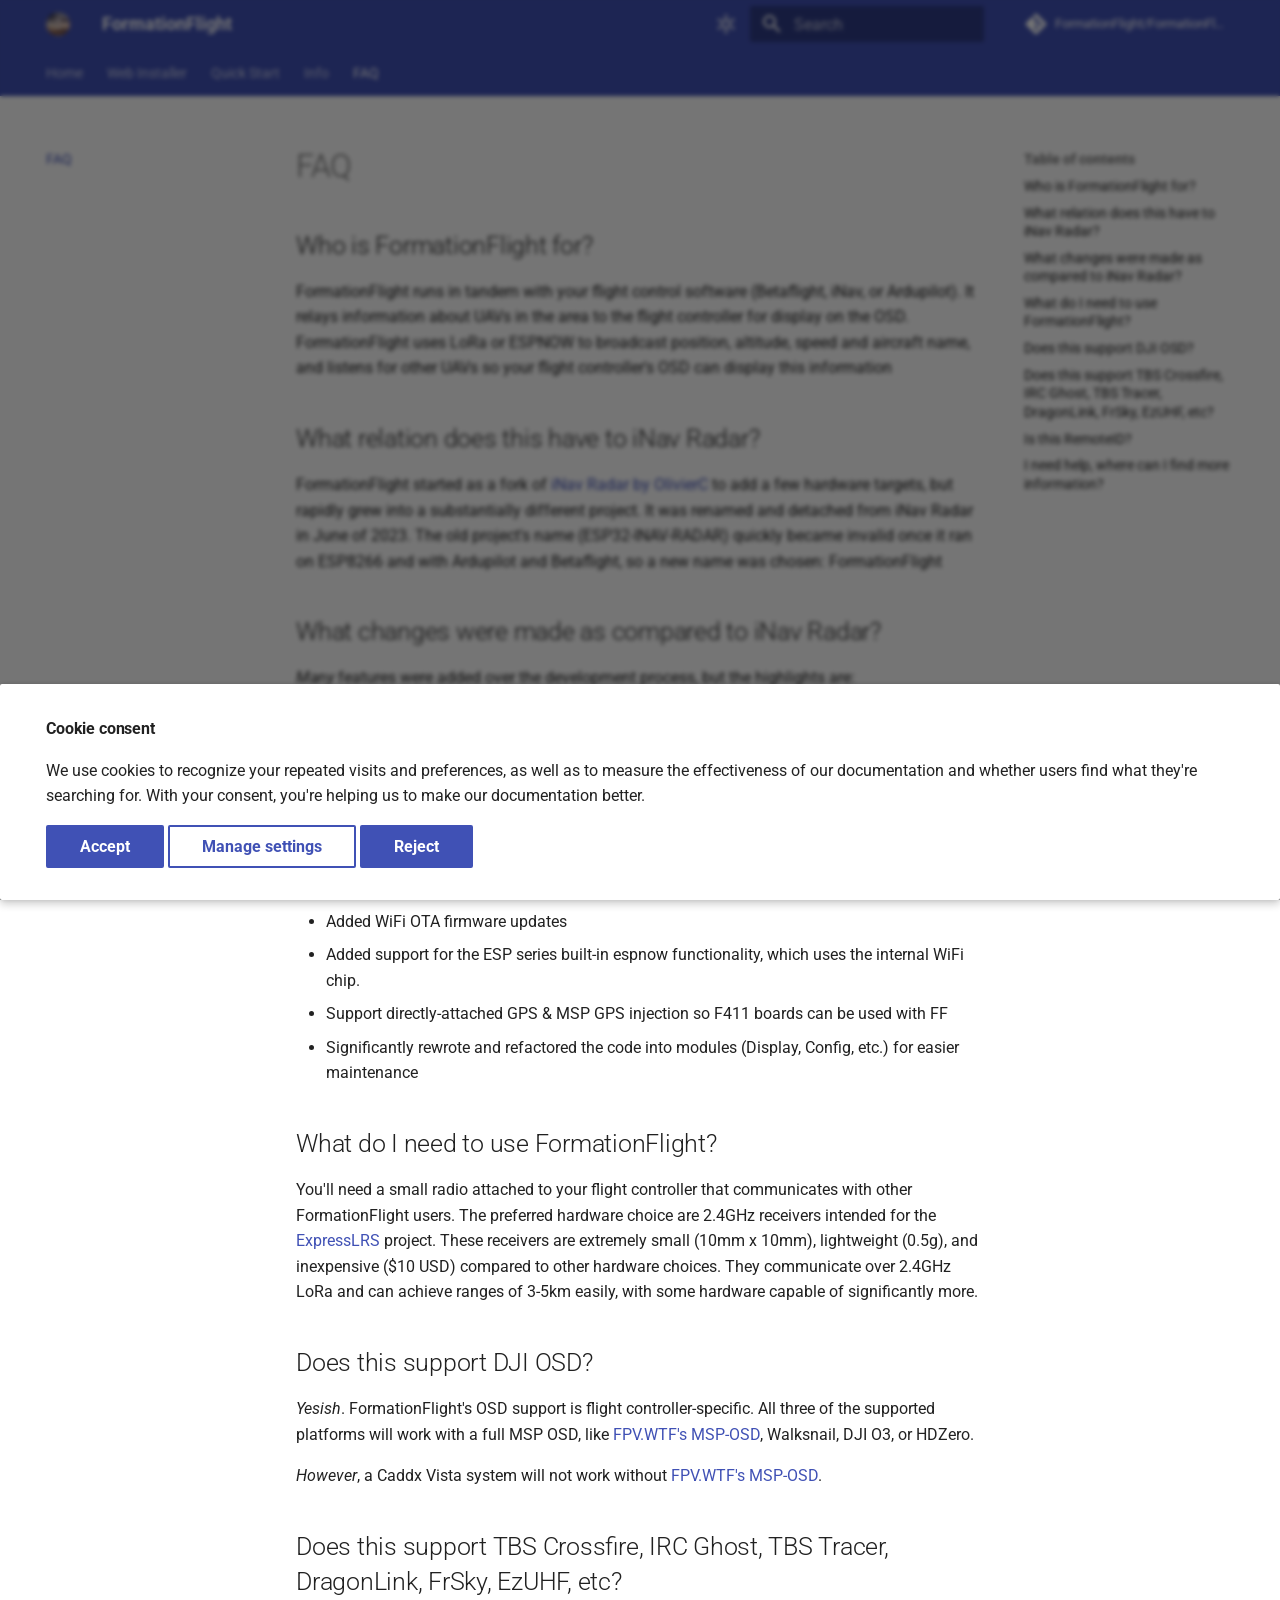
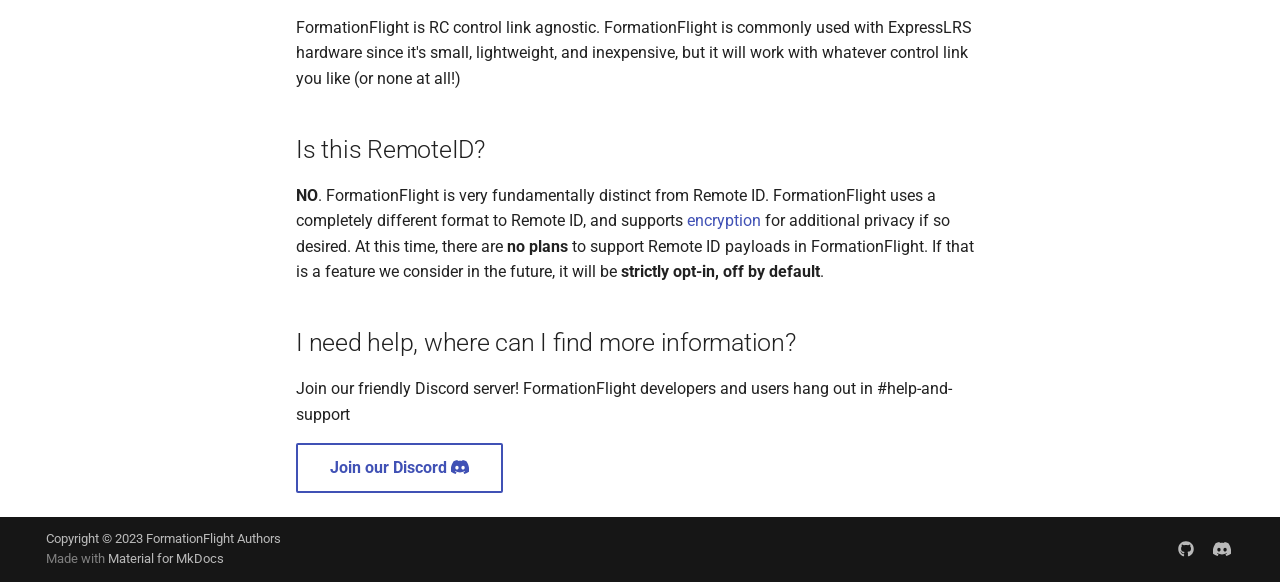
<file: faq/index.html>
<!doctype html>
<html lang="en" class="no-js">
  <head>
    
      <meta charset="utf-8">
      <meta name="viewport" content="width=device-width,initial-scale=1">
      
        <meta name="description" content="FormationFlight provides FPV pilots with inter-UAS positioning & telemetry enabling formation flights, chase footage, and ground station coordination with ease.">
      
      
        <meta name="author" content="FormationFlight Authors">
      
      
        <link rel="canonical" href="https://www.formationflight.org/faq/">
      
      
        <link rel="prev" href="../advanced/">
      
      
      
        
      
      
      <link rel="icon" href="../assets/images/favicon.png">
      <meta name="generator" content="mkdocs-1.6.1, mkdocs-material-9.7.3">
    
    
      
        <title>FAQ - FormationFlight</title>
      
    
    
      <link rel="stylesheet" href="../assets/stylesheets/main.484c7ddc.min.css">
      
        
        <link rel="stylesheet" href="../assets/stylesheets/palette.ab4e12ef.min.css">
      
      


    
    
      
    
    
      
        
        
        <link rel="preconnect" href="https://fonts.gstatic.com" crossorigin>
        <link rel="stylesheet" href="https://fonts.googleapis.com/css?family=Roboto:300,300i,400,400i,700,700i%7CRoboto+Mono:400,400i,700,700i&display=fallback">
        <style>:root{--md-text-font:"Roboto";--md-code-font:"Roboto Mono"}</style>
      
    
    
      <link rel="stylesheet" href="../installer/installer.css">
    
    <script>__md_scope=new URL("..",location),__md_hash=e=>[...e].reduce(((e,_)=>(e<<5)-e+_.charCodeAt(0)),0),__md_get=(e,_=localStorage,t=__md_scope)=>JSON.parse(_.getItem(t.pathname+"."+e)),__md_set=(e,_,t=localStorage,a=__md_scope)=>{try{t.setItem(a.pathname+"."+e,JSON.stringify(_))}catch(e){}}</script>
    
      
  


  
  

<script id="__analytics">function __md_analytics(){function e(){dataLayer.push(arguments)}window.dataLayer=window.dataLayer||[],e("js",new Date),e("config","G-03DXJLXJRL"),document.addEventListener("DOMContentLoaded",(function(){document.forms.search&&document.forms.search.query.addEventListener("blur",(function(){this.value&&e("event","search",{search_term:this.value})}));document$.subscribe((function(){var t=document.forms.feedback;if(void 0!==t)for(var a of t.querySelectorAll("[type=submit]"))a.addEventListener("click",(function(a){a.preventDefault();var n=document.location.pathname,d=this.getAttribute("data-md-value");e("event","feedback",{page:n,data:d}),t.firstElementChild.disabled=!0;var r=t.querySelector(".md-feedback__note [data-md-value='"+d+"']");r&&(r.hidden=!1)})),t.hidden=!1})),location$.subscribe((function(t){e("config","G-03DXJLXJRL",{page_path:t.pathname})}))}));var t=document.createElement("script");t.async=!0,t.src="https://www.googletagmanager.com/gtag/js?id=G-03DXJLXJRL",document.getElementById("__analytics").insertAdjacentElement("afterEnd",t)}</script>
  
    <script>if("undefined"!=typeof __md_analytics){var consent=__md_get("__consent");consent&&consent.analytics&&__md_analytics()}</script>
  

    
    
  
<meta property="og:type" content="website" />
<meta property="og:title" content="FAQ - FormationFlight" />
<meta property="og:description" content="FormationFlight provides FPV pilots with inter-UAS positioning & telemetry enabling formation flights, chase footage, and ground station coordination with ease." />
<meta property="og:image" content="https://www.formationflight.org/assets/images/social/faq.png" />
<meta property="og:image:type" content="image/png" />
<meta property="og:image:width" content="1200" />
<meta property="og:image:height" content="630" />
<meta property="og:url" content="https://www.formationflight.org/faq/" />
<meta property="twitter:card" content="summary_large_image" />
<meta property="twitter:title" content="FAQ - FormationFlight" />
<meta property="twitter:description" content="FormationFlight provides FPV pilots with inter-UAS positioning & telemetry enabling formation flights, chase footage, and ground station coordination with ease." />
<meta property="twitter:image" content="https://www.formationflight.org/assets/images/social/faq.png" />
</head>
  
  
    
    
      
    
    
    
    
    <body dir="ltr" data-md-color-scheme="default" data-md-color-primary="formationflight" data-md-color-accent="formationflight">
  
    
    <input class="md-toggle" data-md-toggle="drawer" type="checkbox" id="__drawer" autocomplete="off">
    <input class="md-toggle" data-md-toggle="search" type="checkbox" id="__search" autocomplete="off">
    <label class="md-overlay" for="__drawer"></label>
    <div data-md-component="skip">
      
        
        <a href="#faq" class="md-skip">
          Skip to content
        </a>
      
    </div>
    <div data-md-component="announce">
      
    </div>
    
    
      

<header class="md-header" data-md-component="header">
  <nav class="md-header__inner md-grid" aria-label="Header">
    <a href=".." title="FormationFlight" class="md-header__button md-logo" aria-label="FormationFlight" data-md-component="logo">
      
  <img src="../assets/images/logo.png" alt="logo">

    </a>
    <label class="md-header__button md-icon" for="__drawer">
      
      <svg xmlns="http://www.w3.org/2000/svg" viewBox="0 0 24 24"><path d="M3 6h18v2H3zm0 5h18v2H3zm0 5h18v2H3z"/></svg>
    </label>
    <div class="md-header__title" data-md-component="header-title">
      <div class="md-header__ellipsis">
        <div class="md-header__topic">
          <span class="md-ellipsis">
            FormationFlight
          </span>
        </div>
        <div class="md-header__topic" data-md-component="header-topic">
          <span class="md-ellipsis">
            
              FAQ
            
          </span>
        </div>
      </div>
    </div>
    
      
        <form class="md-header__option" data-md-component="palette">
  
    
    
    
    <input class="md-option" data-md-color-media="(prefers-color-scheme: light)" data-md-color-scheme="default" data-md-color-primary="formationflight" data-md-color-accent="formationflight"  aria-label="Switch to dark mode"  type="radio" name="__palette" id="__palette_0">
    
      <label class="md-header__button md-icon" title="Switch to dark mode" for="__palette_1" hidden>
        <svg xmlns="http://www.w3.org/2000/svg" viewBox="0 0 24 24"><path d="M12 7a5 5 0 0 1 5 5 5 5 0 0 1-5 5 5 5 0 0 1-5-5 5 5 0 0 1 5-5m0 2a3 3 0 0 0-3 3 3 3 0 0 0 3 3 3 3 0 0 0 3-3 3 3 0 0 0-3-3m0-7 2.39 3.42C13.65 5.15 12.84 5 12 5s-1.65.15-2.39.42zM3.34 7l4.16-.35A7.2 7.2 0 0 0 5.94 8.5c-.44.74-.69 1.5-.83 2.29zm.02 10 1.76-3.77a7.131 7.131 0 0 0 2.38 4.14zM20.65 7l-1.77 3.79a7.02 7.02 0 0 0-2.38-4.15zm-.01 10-4.14.36c.59-.51 1.12-1.14 1.54-1.86.42-.73.69-1.5.83-2.29zM12 22l-2.41-3.44c.74.27 1.55.44 2.41.44.82 0 1.63-.17 2.37-.44z"/></svg>
      </label>
    
  
    
    
    
    <input class="md-option" data-md-color-media="(prefers-color-scheme: dark)" data-md-color-scheme="slate" data-md-color-primary="formationflight-dark" data-md-color-accent="formationflight-dark"  aria-label="Switch to light mode"  type="radio" name="__palette" id="__palette_1">
    
      <label class="md-header__button md-icon" title="Switch to light mode" for="__palette_0" hidden>
        <svg xmlns="http://www.w3.org/2000/svg" viewBox="0 0 24 24"><path d="m17.75 4.09-2.53 1.94.91 3.06-2.63-1.81-2.63 1.81.91-3.06-2.53-1.94L12.44 4l1.06-3 1.06 3zm3.5 6.91-1.64 1.25.59 1.98-1.7-1.17-1.7 1.17.59-1.98L15.75 11l2.06-.05L18.5 9l.69 1.95zm-2.28 4.95c.83-.08 1.72 1.1 1.19 1.85-.32.45-.66.87-1.08 1.27C15.17 23 8.84 23 4.94 19.07c-3.91-3.9-3.91-10.24 0-14.14.4-.4.82-.76 1.27-1.08.75-.53 1.93.36 1.85 1.19-.27 2.86.69 5.83 2.89 8.02a9.96 9.96 0 0 0 8.02 2.89m-1.64 2.02a12.08 12.08 0 0 1-7.8-3.47c-2.17-2.19-3.33-5-3.49-7.82-2.81 3.14-2.7 7.96.31 10.98 3.02 3.01 7.84 3.12 10.98.31"/></svg>
      </label>
    
  
</form>
      
    
    
      <script>var palette=__md_get("__palette");if(palette&&palette.color){if("(prefers-color-scheme)"===palette.color.media){var media=matchMedia("(prefers-color-scheme: light)"),input=document.querySelector(media.matches?"[data-md-color-media='(prefers-color-scheme: light)']":"[data-md-color-media='(prefers-color-scheme: dark)']");palette.color.media=input.getAttribute("data-md-color-media"),palette.color.scheme=input.getAttribute("data-md-color-scheme"),palette.color.primary=input.getAttribute("data-md-color-primary"),palette.color.accent=input.getAttribute("data-md-color-accent")}for(var[key,value]of Object.entries(palette.color))document.body.setAttribute("data-md-color-"+key,value)}</script>
    
    
    
      
      
        <label class="md-header__button md-icon" for="__search">
          
          <svg xmlns="http://www.w3.org/2000/svg" viewBox="0 0 24 24"><path d="M9.5 3A6.5 6.5 0 0 1 16 9.5c0 1.61-.59 3.09-1.56 4.23l.27.27h.79l5 5-1.5 1.5-5-5v-.79l-.27-.27A6.52 6.52 0 0 1 9.5 16 6.5 6.5 0 0 1 3 9.5 6.5 6.5 0 0 1 9.5 3m0 2C7 5 5 7 5 9.5S7 14 9.5 14 14 12 14 9.5 12 5 9.5 5"/></svg>
        </label>
        <div class="md-search" data-md-component="search" role="dialog">
  <label class="md-search__overlay" for="__search"></label>
  <div class="md-search__inner" role="search">
    <form class="md-search__form" name="search">
      <input type="text" class="md-search__input" name="query" aria-label="Search" placeholder="Search" autocapitalize="off" autocorrect="off" autocomplete="off" spellcheck="false" data-md-component="search-query" required>
      <label class="md-search__icon md-icon" for="__search">
        
        <svg xmlns="http://www.w3.org/2000/svg" viewBox="0 0 24 24"><path d="M9.5 3A6.5 6.5 0 0 1 16 9.5c0 1.61-.59 3.09-1.56 4.23l.27.27h.79l5 5-1.5 1.5-5-5v-.79l-.27-.27A6.52 6.52 0 0 1 9.5 16 6.5 6.5 0 0 1 3 9.5 6.5 6.5 0 0 1 9.5 3m0 2C7 5 5 7 5 9.5S7 14 9.5 14 14 12 14 9.5 12 5 9.5 5"/></svg>
        
        <svg xmlns="http://www.w3.org/2000/svg" viewBox="0 0 24 24"><path d="M20 11v2H8l5.5 5.5-1.42 1.42L4.16 12l7.92-7.92L13.5 5.5 8 11z"/></svg>
      </label>
      <nav class="md-search__options" aria-label="Search">
        
        <button type="reset" class="md-search__icon md-icon" title="Clear" aria-label="Clear" tabindex="-1">
          
          <svg xmlns="http://www.w3.org/2000/svg" viewBox="0 0 24 24"><path d="M19 6.41 17.59 5 12 10.59 6.41 5 5 6.41 10.59 12 5 17.59 6.41 19 12 13.41 17.59 19 19 17.59 13.41 12z"/></svg>
        </button>
      </nav>
      
        <div class="md-search__suggest" data-md-component="search-suggest"></div>
      
    </form>
    <div class="md-search__output">
      <div class="md-search__scrollwrap" tabindex="0" data-md-scrollfix>
        <div class="md-search-result" data-md-component="search-result">
          <div class="md-search-result__meta">
            Initializing search
          </div>
          <ol class="md-search-result__list" role="presentation"></ol>
        </div>
      </div>
    </div>
  </div>
</div>
      
    
    
      <div class="md-header__source">
        <a href="https://github.com/FormationFlight/FormationFlight/releases/" title="Go to repository" class="md-source" data-md-component="source">
  <div class="md-source__icon md-icon">
    
    <svg xmlns="http://www.w3.org/2000/svg" viewBox="0 0 448 512"><!--! Font Awesome Free 7.1.0 by @fontawesome - https://fontawesome.com License - https://fontawesome.com/license/free (Icons: CC BY 4.0, Fonts: SIL OFL 1.1, Code: MIT License) Copyright 2025 Fonticons, Inc.--><path d="M439.6 236.1 244 40.5c-5.4-5.5-12.8-8.5-20.4-8.5s-15 3-20.4 8.4L162.5 81l51.5 51.5c27.1-9.1 52.7 16.8 43.4 43.7l49.7 49.7c34.2-11.8 61.2 31 35.5 56.7-26.5 26.5-70.2-2.9-56-37.3L240.3 199v121.9c25.3 12.5 22.3 41.8 9.1 55-6.4 6.4-15.2 10.1-24.3 10.1s-17.8-3.6-24.3-10.1c-17.6-17.6-11.1-46.9 11.2-56v-123c-20.8-8.5-24.6-30.7-18.6-45L142.6 101 8.5 235.1C3 240.6 0 247.9 0 255.5s3 15 8.5 20.4l195.6 195.7c5.4 5.4 12.7 8.4 20.4 8.4s15-3 20.4-8.4l194.7-194.7c5.4-5.4 8.4-12.8 8.4-20.4s-3-15-8.4-20.4"/></svg>
  </div>
  <div class="md-source__repository">
    FormationFlight/FormationFlight
  </div>
</a>
      </div>
    
  </nav>
  
</header>
    
    <div class="md-container" data-md-component="container">
      
      
        
          
            
<nav class="md-tabs" aria-label="Tabs" data-md-component="tabs">
  <div class="md-grid">
    <ul class="md-tabs__list">
      
        
  
  
  
  
    <li class="md-tabs__item">
      <a href=".." class="md-tabs__link">
        
  
  
    
  
  Home

      </a>
    </li>
  

      
        
  
  
  
  
    <li class="md-tabs__item">
      <a href="../installer/" class="md-tabs__link">
        
  
  
    
  
  Web Installer

      </a>
    </li>
  

      
        
  
  
  
  
    
    
      <li class="md-tabs__item">
        <a href="../getting-started/" class="md-tabs__link">
          
  
  
  Quick Start

        </a>
      </li>
    
  

      
        
  
  
  
  
    
    
      <li class="md-tabs__item">
        <a href="../info/" class="md-tabs__link">
          
  
  
  Info

        </a>
      </li>
    
  

      
        
  
  
  
    
  
  
    <li class="md-tabs__item md-tabs__item--active">
      <a href="./" class="md-tabs__link">
        
  
  
    
  
  FAQ

      </a>
    </li>
  

      
    </ul>
  </div>
</nav>
          
        
      
      <main class="md-main" data-md-component="main">
        <div class="md-main__inner md-grid">
          
            
              
              <div class="md-sidebar md-sidebar--primary" data-md-component="sidebar" data-md-type="navigation" >
                <div class="md-sidebar__scrollwrap">
                  <div class="md-sidebar__inner">
                    


  


<nav class="md-nav md-nav--primary md-nav--lifted" aria-label="Navigation" data-md-level="0">
  <label class="md-nav__title" for="__drawer">
    <a href=".." title="FormationFlight" class="md-nav__button md-logo" aria-label="FormationFlight" data-md-component="logo">
      
  <img src="../assets/images/logo.png" alt="logo">

    </a>
    FormationFlight
  </label>
  
    <div class="md-nav__source">
      <a href="https://github.com/FormationFlight/FormationFlight/releases/" title="Go to repository" class="md-source" data-md-component="source">
  <div class="md-source__icon md-icon">
    
    <svg xmlns="http://www.w3.org/2000/svg" viewBox="0 0 448 512"><!--! Font Awesome Free 7.1.0 by @fontawesome - https://fontawesome.com License - https://fontawesome.com/license/free (Icons: CC BY 4.0, Fonts: SIL OFL 1.1, Code: MIT License) Copyright 2025 Fonticons, Inc.--><path d="M439.6 236.1 244 40.5c-5.4-5.5-12.8-8.5-20.4-8.5s-15 3-20.4 8.4L162.5 81l51.5 51.5c27.1-9.1 52.7 16.8 43.4 43.7l49.7 49.7c34.2-11.8 61.2 31 35.5 56.7-26.5 26.5-70.2-2.9-56-37.3L240.3 199v121.9c25.3 12.5 22.3 41.8 9.1 55-6.4 6.4-15.2 10.1-24.3 10.1s-17.8-3.6-24.3-10.1c-17.6-17.6-11.1-46.9 11.2-56v-123c-20.8-8.5-24.6-30.7-18.6-45L142.6 101 8.5 235.1C3 240.6 0 247.9 0 255.5s3 15 8.5 20.4l195.6 195.7c5.4 5.4 12.7 8.4 20.4 8.4s15-3 20.4-8.4l194.7-194.7c5.4-5.4 8.4-12.8 8.4-20.4s-3-15-8.4-20.4"/></svg>
  </div>
  <div class="md-source__repository">
    FormationFlight/FormationFlight
  </div>
</a>
    </div>
  
  <ul class="md-nav__list" data-md-scrollfix>
    
      
      
  
  
  
  
    <li class="md-nav__item">
      <a href=".." class="md-nav__link">
        
  
  
  <span class="md-ellipsis">
    
  
    Home
  

    
  </span>
  
  

      </a>
    </li>
  

    
      
      
  
  
  
  
    <li class="md-nav__item">
      <a href="../installer/" class="md-nav__link">
        
  
  
  <span class="md-ellipsis">
    
  
    Web Installer
  

    
  </span>
  
  

      </a>
    </li>
  

    
      
      
  
  
  
  
    
    
    
    
      
      
        
      
    
    
    <li class="md-nav__item md-nav__item--nested">
      
        
        
        <input class="md-nav__toggle md-toggle " type="checkbox" id="__nav_3" >
        
          
          <label class="md-nav__link" for="__nav_3" id="__nav_3_label" tabindex="0">
            
  
  
  <span class="md-ellipsis">
    
  
    Quick Start
  

    
  </span>
  
  

            <span class="md-nav__icon md-icon"></span>
          </label>
        
        <nav class="md-nav" data-md-level="1" aria-labelledby="__nav_3_label" aria-expanded="false">
          <label class="md-nav__title" for="__nav_3">
            <span class="md-nav__icon md-icon"></span>
            
  
    Quick Start
  

          </label>
          <ul class="md-nav__list" data-md-scrollfix>
            
              
                
  
  
  
  
    <li class="md-nav__item">
      <a href="../getting-started/" class="md-nav__link">
        
  
  
  <span class="md-ellipsis">
    
  
    Getting Started
  

    
  </span>
  
  

      </a>
    </li>
  

              
            
              
                
  
  
  
  
    
    
    
    
      
      
        
      
    
    
    <li class="md-nav__item md-nav__item--nested">
      
        
        
        <input class="md-nav__toggle md-toggle " type="checkbox" id="__nav_3_2" >
        
          
          <label class="md-nav__link" for="__nav_3_2" id="__nav_3_2_label" tabindex="0">
            
  
  
  <span class="md-ellipsis">
    
  
    Flight Controller Setup
  

    
  </span>
  
  

            <span class="md-nav__icon md-icon"></span>
          </label>
        
        <nav class="md-nav" data-md-level="2" aria-labelledby="__nav_3_2_label" aria-expanded="false">
          <label class="md-nav__title" for="__nav_3_2">
            <span class="md-nav__icon md-icon"></span>
            
  
    Flight Controller Setup
  

          </label>
          <ul class="md-nav__list" data-md-scrollfix>
            
              
                
  
  
  
  
    <li class="md-nav__item">
      <a href="../flight-controller/inav/" class="md-nav__link">
        
  
  
  <span class="md-ellipsis">
    
  
    iNav
  

    
  </span>
  
  

      </a>
    </li>
  

              
            
              
                
  
  
  
  
    <li class="md-nav__item">
      <a href="../flight-controller/ardupilot/" class="md-nav__link">
        
  
  
  <span class="md-ellipsis">
    
  
    Ardupilot
  

    
  </span>
  
  

      </a>
    </li>
  

              
            
              
                
  
  
  
  
    <li class="md-nav__item">
      <a href="/getting-started/#betaflight" class="md-nav__link">
        
  
  
  <span class="md-ellipsis">
    
  
    Betaflight
  

    
  </span>
  
  

      </a>
    </li>
  

              
            
          </ul>
        </nav>
      
    </li>
  

              
            
              
                
  
  
  
  
    <li class="md-nav__item">
      <a href="../troubleshooting/" class="md-nav__link">
        
  
  
  <span class="md-ellipsis">
    
  
    Troubleshooting
  

    
  </span>
  
  

      </a>
    </li>
  

              
            
          </ul>
        </nav>
      
    </li>
  

    
      
      
  
  
  
  
    
    
    
    
      
      
        
      
    
    
    <li class="md-nav__item md-nav__item--nested">
      
        
        
        <input class="md-nav__toggle md-toggle " type="checkbox" id="__nav_4" >
        
          
          <label class="md-nav__link" for="__nav_4" id="__nav_4_label" tabindex="0">
            
  
  
  <span class="md-ellipsis">
    
  
    Info
  

    
  </span>
  
  

            <span class="md-nav__icon md-icon"></span>
          </label>
        
        <nav class="md-nav" data-md-level="1" aria-labelledby="__nav_4_label" aria-expanded="false">
          <label class="md-nav__title" for="__nav_4">
            <span class="md-nav__icon md-icon"></span>
            
  
    Info
  

          </label>
          <ul class="md-nav__list" data-md-scrollfix>
            
              
                
  
  
  
  
    <li class="md-nav__item">
      <a href="../info/" class="md-nav__link">
        
  
  
  <span class="md-ellipsis">
    
  
    General Info
  

    
  </span>
  
  

      </a>
    </li>
  

              
            
              
                
  
  
  
  
    <li class="md-nav__item">
      <a href="../hardware/" class="md-nav__link">
        
  
  
  <span class="md-ellipsis">
    
  
    Hardware
  

    
  </span>
  
  

      </a>
    </li>
  

              
            
              
                
  
  
  
  
    <li class="md-nav__item">
      <a href="../wifi/" class="md-nav__link">
        
  
  
  <span class="md-ellipsis">
    
  
    WiFi
  

    
  </span>
  
  

      </a>
    </li>
  

              
            
              
                
  
  
  
  
    <li class="md-nav__item">
      <a href="../advanced/" class="md-nav__link">
        
  
  
  <span class="md-ellipsis">
    
  
    Advanced Topics
  

    
  </span>
  
  

      </a>
    </li>
  

              
            
          </ul>
        </nav>
      
    </li>
  

    
      
      
  
  
    
  
  
  
    <li class="md-nav__item md-nav__item--active">
      
      <input class="md-nav__toggle md-toggle" type="checkbox" id="__toc">
      
      
        
      
      
        <label class="md-nav__link md-nav__link--active" for="__toc">
          
  
  
  <span class="md-ellipsis">
    
  
    FAQ
  

    
  </span>
  
  

          <span class="md-nav__icon md-icon"></span>
        </label>
      
      <a href="./" class="md-nav__link md-nav__link--active">
        
  
  
  <span class="md-ellipsis">
    
  
    FAQ
  

    
  </span>
  
  

      </a>
      
        

<nav class="md-nav md-nav--secondary" aria-label="Table of contents">
  
  
  
    
  
  
    <label class="md-nav__title" for="__toc">
      <span class="md-nav__icon md-icon"></span>
      Table of contents
    </label>
    <ul class="md-nav__list" data-md-component="toc" data-md-scrollfix>
      
        <li class="md-nav__item">
  <a href="#who-is-formationflight-for" class="md-nav__link">
    <span class="md-ellipsis">
      
        Who is FormationFlight for?
      
    </span>
  </a>
  
</li>
      
        <li class="md-nav__item">
  <a href="#what-relation-does-this-have-to-inav-radar" class="md-nav__link">
    <span class="md-ellipsis">
      
        What relation does this have to iNav Radar?
      
    </span>
  </a>
  
</li>
      
        <li class="md-nav__item">
  <a href="#what-changes-were-made-as-compared-to-inav-radar" class="md-nav__link">
    <span class="md-ellipsis">
      
        What changes were made as compared to iNav Radar?
      
    </span>
  </a>
  
</li>
      
        <li class="md-nav__item">
  <a href="#what-do-i-need-to-use-formationflight" class="md-nav__link">
    <span class="md-ellipsis">
      
        What do I need to use FormationFlight?
      
    </span>
  </a>
  
</li>
      
        <li class="md-nav__item">
  <a href="#does-this-support-dji-osd" class="md-nav__link">
    <span class="md-ellipsis">
      
        Does this support DJI OSD?
      
    </span>
  </a>
  
</li>
      
        <li class="md-nav__item">
  <a href="#does-this-support-tbs-crossfire-irc-ghost-tbs-tracer-dragonlink-frsky-ezuhf-etc" class="md-nav__link">
    <span class="md-ellipsis">
      
        Does this support TBS Crossfire, IRC Ghost, TBS Tracer, DragonLink, FrSky, EzUHF, etc?
      
    </span>
  </a>
  
</li>
      
        <li class="md-nav__item">
  <a href="#is-this-remoteid" class="md-nav__link">
    <span class="md-ellipsis">
      
        Is this RemoteID?
      
    </span>
  </a>
  
</li>
      
        <li class="md-nav__item">
  <a href="#i-need-help-where-can-i-find-more-information" class="md-nav__link">
    <span class="md-ellipsis">
      
        I need help, where can I find more information?
      
    </span>
  </a>
  
</li>
      
    </ul>
  
</nav>
      
    </li>
  

    
  </ul>
</nav>
                  </div>
                </div>
              </div>
            
            
              
              <div class="md-sidebar md-sidebar--secondary" data-md-component="sidebar" data-md-type="toc" >
                <div class="md-sidebar__scrollwrap">
                  <div class="md-sidebar__inner">
                    

<nav class="md-nav md-nav--secondary" aria-label="Table of contents">
  
  
  
    
  
  
    <label class="md-nav__title" for="__toc">
      <span class="md-nav__icon md-icon"></span>
      Table of contents
    </label>
    <ul class="md-nav__list" data-md-component="toc" data-md-scrollfix>
      
        <li class="md-nav__item">
  <a href="#who-is-formationflight-for" class="md-nav__link">
    <span class="md-ellipsis">
      
        Who is FormationFlight for?
      
    </span>
  </a>
  
</li>
      
        <li class="md-nav__item">
  <a href="#what-relation-does-this-have-to-inav-radar" class="md-nav__link">
    <span class="md-ellipsis">
      
        What relation does this have to iNav Radar?
      
    </span>
  </a>
  
</li>
      
        <li class="md-nav__item">
  <a href="#what-changes-were-made-as-compared-to-inav-radar" class="md-nav__link">
    <span class="md-ellipsis">
      
        What changes were made as compared to iNav Radar?
      
    </span>
  </a>
  
</li>
      
        <li class="md-nav__item">
  <a href="#what-do-i-need-to-use-formationflight" class="md-nav__link">
    <span class="md-ellipsis">
      
        What do I need to use FormationFlight?
      
    </span>
  </a>
  
</li>
      
        <li class="md-nav__item">
  <a href="#does-this-support-dji-osd" class="md-nav__link">
    <span class="md-ellipsis">
      
        Does this support DJI OSD?
      
    </span>
  </a>
  
</li>
      
        <li class="md-nav__item">
  <a href="#does-this-support-tbs-crossfire-irc-ghost-tbs-tracer-dragonlink-frsky-ezuhf-etc" class="md-nav__link">
    <span class="md-ellipsis">
      
        Does this support TBS Crossfire, IRC Ghost, TBS Tracer, DragonLink, FrSky, EzUHF, etc?
      
    </span>
  </a>
  
</li>
      
        <li class="md-nav__item">
  <a href="#is-this-remoteid" class="md-nav__link">
    <span class="md-ellipsis">
      
        Is this RemoteID?
      
    </span>
  </a>
  
</li>
      
        <li class="md-nav__item">
  <a href="#i-need-help-where-can-i-find-more-information" class="md-nav__link">
    <span class="md-ellipsis">
      
        I need help, where can I find more information?
      
    </span>
  </a>
  
</li>
      
    </ul>
  
</nav>
                  </div>
                </div>
              </div>
            
          
          
            <div class="md-content" data-md-component="content">
              
              <article class="md-content__inner md-typeset">
                
                  


  
  


<h1 id="faq">FAQ<a class="headerlink" href="#faq" title="Permanent link">&para;</a></h1>
<h2 id="who-is-formationflight-for">Who is FormationFlight for?<a class="headerlink" href="#who-is-formationflight-for" title="Permanent link">&para;</a></h2>
<p>FormationFlight runs in tandem with your flight control software (Betaflight, iNav, or Ardupilot). It relays information about UAVs in the area to the flight controller for display on the OSD. FormationFlight uses LoRa or ESPNOW to broadcast position, altitude, speed and aircraft name, and listens for other UAVs so your flight controller's OSD can display this information</p>
<h2 id="what-relation-does-this-have-to-inav-radar">What relation does this have to iNav Radar?<a class="headerlink" href="#what-relation-does-this-have-to-inav-radar" title="Permanent link">&para;</a></h2>
<p>FormationFlight started as a fork of <a href="https://github.com/OlivierC-FR/ESP32-INAV-RADAR">iNav Radar by OlivierC</a> to add a few hardware targets, but rapidly grew into a substantially different project. It was renamed and detached from iNav Radar in June of 2023. The old project's name (ESP32-INAV-RADAR) quickly became invalid once it ran on ESP8266 and with Ardupilot and Betaflight, so a new name was chosen: FormationFlight</p>
<h2 id="what-changes-were-made-as-compared-to-inav-radar">What changes were made as compared to iNav Radar?<a class="headerlink" href="#what-changes-were-made-as-compared-to-inav-radar" title="Permanent link">&para;</a></h2>
<p><em>Many</em> features were added over the development process, but the highlights are:</p>
<ul>
<li>Increased update rate from 1Hz to 10Hz</li>
<li>Support 6 simultaneous users rather than 4</li>
<li>Add encryption support for privacy</li>
<li>Port codebase to run on both ESP8266 &amp; ESP32</li>
<li>Added 2.4GHz LoRa support</li>
<li>Added a WiFi configuration and monitoring system</li>
<li>Added WiFi OTA firmware updates</li>
<li>Added support for the ESP series built-in espnow functionality, which uses the internal WiFi chip.</li>
<li>Support directly-attached GPS &amp; MSP GPS injection so F411 boards can be used with FF</li>
<li>Significantly rewrote and refactored the code into modules (Display, Config, etc.) for easier maintenance</li>
</ul>
<h2 id="what-do-i-need-to-use-formationflight">What do I need to use FormationFlight?<a class="headerlink" href="#what-do-i-need-to-use-formationflight" title="Permanent link">&para;</a></h2>
<p>You'll need a small radio attached to your flight controller that communicates with other FormationFlight users. The preferred hardware choice are 2.4GHz receivers intended for the <a href="https://github.com/ExpressLRS/ExpressLRS">ExpressLRS</a> project. These receivers are extremely small (10mm x 10mm), lightweight (0.5g), and inexpensive ($10 USD) compared to other hardware choices. They communicate over 2.4GHz LoRa and can achieve ranges of 3-5km easily, with some hardware capable of significantly more.</p>
<h2 id="does-this-support-dji-osd">Does this support DJI OSD?<a class="headerlink" href="#does-this-support-dji-osd" title="Permanent link">&para;</a></h2>
<p><em>Yesish</em>. FormationFlight's OSD support is flight controller-specific. All three of the supported platforms will work with a full MSP OSD, like <a href="https://github.com/fpv-wtf/msp-osd">FPV.WTF's MSP-OSD</a>, Walksnail, DJI O3, or HDZero.</p>
<p><em>However</em>, a Caddx Vista system will not work without <a href="https://github.com/fpv-wtf/msp-osd">FPV.WTF's MSP-OSD</a>.</p>
<h2 id="does-this-support-tbs-crossfire-irc-ghost-tbs-tracer-dragonlink-frsky-ezuhf-etc">Does this support TBS Crossfire, IRC Ghost, TBS Tracer, DragonLink, FrSky, EzUHF, etc?<a class="headerlink" href="#does-this-support-tbs-crossfire-irc-ghost-tbs-tracer-dragonlink-frsky-ezuhf-etc" title="Permanent link">&para;</a></h2>
<p>FormationFlight is RC control link agnostic. FormationFlight is commonly used with ExpressLRS hardware since it's small, lightweight, and inexpensive, but it will work with whatever control link you like (or none at all!)</p>
<h2 id="is-this-remoteid">Is this RemoteID?<a class="headerlink" href="#is-this-remoteid" title="Permanent link">&para;</a></h2>
<p><strong>NO</strong>. FormationFlight is very fundamentally distinct from Remote ID. FormationFlight uses a completely different format to Remote ID, and supports <a href="/advanced/#encryption">encryption</a> for additional privacy if so desired. At this time, there are <strong>no plans</strong> to support Remote ID payloads in FormationFlight. If that is a feature we consider in the future, it will be <strong>strictly opt-in, off by default</strong>.</p>
<h2 id="i-need-help-where-can-i-find-more-information">I need help, where can I find more information?<a class="headerlink" href="#i-need-help-where-can-i-find-more-information" title="Permanent link">&para;</a></h2>
<p>Join our friendly Discord server! FormationFlight developers and users hang out in #help-and-support </p>
<p><a class="md-button" href="https://discord.gg/npaX3VxQjh">Join our Discord <span class="twemoji"><svg xmlns="http://www.w3.org/2000/svg" viewBox="0 0 576 512"><!--! Font Awesome Free 7.1.0 by @fontawesome - https://fontawesome.com License - https://fontawesome.com/license/free (Icons: CC BY 4.0, Fonts: SIL OFL 1.1, Code: MIT License) Copyright 2025 Fonticons, Inc.--><path d="M492.5 69.8c-.2-.3-.4-.6-.8-.7-38.1-17.5-78.4-30-119.7-37.1-.4-.1-.8 0-1.1.1s-.6.4-.8.8c-5.5 9.9-10.5 20.2-14.9 30.6-44.6-6.8-89.9-6.8-134.4 0-4.5-10.5-9.5-20.7-15.1-30.6-.2-.3-.5-.6-.8-.8s-.7-.2-1.1-.2C162.5 39 122.2 51.5 84.1 69c-.3.1-.6.4-.8.7C7.1 183.5-13.8 294.6-3.6 404.2c0 .3.1.5.2.8s.3.4.5.6c44.4 32.9 94 58 146.8 74.2.4.1.8.1 1.1 0s.7-.4.9-.7c11.3-15.4 21.4-31.8 30-48.8.1-.2.2-.5.2-.8s0-.5-.1-.8-.2-.5-.4-.6-.4-.3-.7-.4c-15.8-6.1-31.2-13.4-45.9-21.9-.3-.2-.5-.4-.7-.6s-.3-.6-.3-.9 0-.6.2-.9.3-.5.6-.7c3.1-2.3 6.2-4.7 9.1-7.1.3-.2.6-.4.9-.4s.7 0 1 .1c96.2 43.9 200.4 43.9 295.5 0 .3-.1.7-.2 1-.2s.7.2.9.4c2.9 2.4 6 4.9 9.1 7.2.2.2.4.4.6.7s.2.6.2.9-.1.6-.3.9-.4.5-.6.6c-14.7 8.6-30 15.9-45.9 21.8-.2.1-.5.2-.7.4s-.3.4-.4.7-.1.5-.1.8.1.5.2.8c8.8 17 18.8 33.3 30 48.8.2.3.6.6.9.7s.8.1 1.1 0c52.9-16.2 102.6-41.3 147.1-74.2.2-.2.4-.4.5-.6s.2-.5.2-.8c12.3-126.8-20.5-236.9-86.9-334.5zm-302 267.7c-29 0-52.8-26.6-52.8-59.2s23.4-59.2 52.8-59.2c29.7 0 53.3 26.8 52.8 59.2 0 32.7-23.4 59.2-52.8 59.2m195.4 0c-29 0-52.8-26.6-52.8-59.2s23.4-59.2 52.8-59.2c29.7 0 53.3 26.8 52.8 59.2 0 32.7-23.2 59.2-52.8 59.2"/></svg></span></a></p>









  




                
              </article>
            </div>
          
          
<script>var target=document.getElementById(location.hash.slice(1));target&&target.name&&(target.checked=target.name.startsWith("__tabbed_"))</script>
        </div>
        
      </main>
      
        <footer class="md-footer">
  
  <div class="md-footer-meta md-typeset">
    <div class="md-footer-meta__inner md-grid">
      <div class="md-copyright">
  
    <div class="md-copyright__highlight">
      Copyright &copy; 2023 FormationFlight Authors
    </div>
  
  
    Made with
    <a href="https://squidfunk.github.io/mkdocs-material/" target="_blank" rel="noopener">
      Material for MkDocs
    </a>
  
</div>
      
        
<div class="md-social">
  
    
    
    
    
    <a href="https://github.com/FormationFlight" target="_blank" rel="noopener" title="See the Github Repo" class="md-social__link">
      <svg xmlns="http://www.w3.org/2000/svg" viewBox="0 0 512 512"><!--! Font Awesome Free 7.1.0 by @fontawesome - https://fontawesome.com License - https://fontawesome.com/license/free (Icons: CC BY 4.0, Fonts: SIL OFL 1.1, Code: MIT License) Copyright 2025 Fonticons, Inc.--><path d="M173.9 397.4c0 2-2.3 3.6-5.2 3.6-3.3.3-5.6-1.3-5.6-3.6 0-2 2.3-3.6 5.2-3.6 3-.3 5.6 1.3 5.6 3.6m-31.1-4.5c-.7 2 1.3 4.3 4.3 4.9 2.6 1 5.6 0 6.2-2s-1.3-4.3-4.3-5.2c-2.6-.7-5.5.3-6.2 2.3m44.2-1.7c-2.9.7-4.9 2.6-4.6 4.9.3 2 2.9 3.3 5.9 2.6 2.9-.7 4.9-2.6 4.6-4.6-.3-1.9-3-3.2-5.9-2.9M252.8 8C114.1 8 8 113.3 8 252c0 110.9 69.8 205.8 169.5 239.2 12.8 2.3 17.3-5.6 17.3-12.1 0-6.2-.3-40.4-.3-61.4 0 0-70 15-84.7-29.8 0 0-11.4-29.1-27.8-36.6 0 0-22.9-15.7 1.6-15.4 0 0 24.9 2 38.6 25.8 21.9 38.6 58.6 27.5 72.9 20.9 2.3-16 8.8-27.1 16-33.7-55.9-6.2-112.3-14.3-112.3-110.5 0-27.5 7.6-41.3 23.6-58.9-2.6-6.5-11.1-33.3 2.6-67.9 20.9-6.5 69 27 69 27 20-5.6 41.5-8.5 62.8-8.5s42.8 2.9 62.8 8.5c0 0 48.1-33.6 69-27 13.7 34.7 5.2 61.4 2.6 67.9 16 17.7 25.8 31.5 25.8 58.9 0 96.5-58.9 104.2-114.8 110.5 9.2 7.9 17 22.9 17 46.4 0 33.7-.3 75.4-.3 83.6 0 6.5 4.6 14.4 17.3 12.1C436.2 457.8 504 362.9 504 252 504 113.3 391.5 8 252.8 8M105.2 352.9c-1.3 1-1 3.3.7 5.2 1.6 1.6 3.9 2.3 5.2 1 1.3-1 1-3.3-.7-5.2-1.6-1.6-3.9-2.3-5.2-1m-10.8-8.1c-.7 1.3.3 2.9 2.3 3.9 1.6 1 3.6.7 4.3-.7.7-1.3-.3-2.9-2.3-3.9-2-.6-3.6-.3-4.3.7m32.4 35.6c-1.6 1.3-1 4.3 1.3 6.2 2.3 2.3 5.2 2.6 6.5 1 1.3-1.3.7-4.3-1.3-6.2-2.2-2.3-5.2-2.6-6.5-1m-11.4-14.7c-1.6 1-1.6 3.6 0 5.9s4.3 3.3 5.6 2.3c1.6-1.3 1.6-3.9 0-6.2-1.4-2.3-4-3.3-5.6-2"/></svg>
    </a>
  
    
    
    
    
    <a href="https://discord.gg/npaX3VxQjh" target="_blank" rel="noopener" title="Check out the Discord" class="md-social__link">
      <svg xmlns="http://www.w3.org/2000/svg" viewBox="0 0 576 512"><!--! Font Awesome Free 7.1.0 by @fontawesome - https://fontawesome.com License - https://fontawesome.com/license/free (Icons: CC BY 4.0, Fonts: SIL OFL 1.1, Code: MIT License) Copyright 2025 Fonticons, Inc.--><path d="M492.5 69.8c-.2-.3-.4-.6-.8-.7-38.1-17.5-78.4-30-119.7-37.1-.4-.1-.8 0-1.1.1s-.6.4-.8.8c-5.5 9.9-10.5 20.2-14.9 30.6-44.6-6.8-89.9-6.8-134.4 0-4.5-10.5-9.5-20.7-15.1-30.6-.2-.3-.5-.6-.8-.8s-.7-.2-1.1-.2C162.5 39 122.2 51.5 84.1 69c-.3.1-.6.4-.8.7C7.1 183.5-13.8 294.6-3.6 404.2c0 .3.1.5.2.8s.3.4.5.6c44.4 32.9 94 58 146.8 74.2.4.1.8.1 1.1 0s.7-.4.9-.7c11.3-15.4 21.4-31.8 30-48.8.1-.2.2-.5.2-.8s0-.5-.1-.8-.2-.5-.4-.6-.4-.3-.7-.4c-15.8-6.1-31.2-13.4-45.9-21.9-.3-.2-.5-.4-.7-.6s-.3-.6-.3-.9 0-.6.2-.9.3-.5.6-.7c3.1-2.3 6.2-4.7 9.1-7.1.3-.2.6-.4.9-.4s.7 0 1 .1c96.2 43.9 200.4 43.9 295.5 0 .3-.1.7-.2 1-.2s.7.2.9.4c2.9 2.4 6 4.9 9.1 7.2.2.2.4.4.6.7s.2.6.2.9-.1.6-.3.9-.4.5-.6.6c-14.7 8.6-30 15.9-45.9 21.8-.2.1-.5.2-.7.4s-.3.4-.4.7-.1.5-.1.8.1.5.2.8c8.8 17 18.8 33.3 30 48.8.2.3.6.6.9.7s.8.1 1.1 0c52.9-16.2 102.6-41.3 147.1-74.2.2-.2.4-.4.5-.6s.2-.5.2-.8c12.3-126.8-20.5-236.9-86.9-334.5zm-302 267.7c-29 0-52.8-26.6-52.8-59.2s23.4-59.2 52.8-59.2c29.7 0 53.3 26.8 52.8 59.2 0 32.7-23.4 59.2-52.8 59.2m195.4 0c-29 0-52.8-26.6-52.8-59.2s23.4-59.2 52.8-59.2c29.7 0 53.3 26.8 52.8 59.2 0 32.7-23.2 59.2-52.8 59.2"/></svg>
    </a>
  
</div>
      
    </div>
  </div>
</footer>
      
    </div>
    <div class="md-dialog" data-md-component="dialog">
      <div class="md-dialog__inner md-typeset"></div>
    </div>
    
    
      <div class="md-consent" data-md-component="consent" id="__consent" hidden>
        <div class="md-consent__overlay"></div>
        <aside class="md-consent__inner">
          <form class="md-consent__form md-grid md-typeset" name="consent">
            



<h4>Cookie consent</h4>
<p>We use cookies to recognize your repeated visits and preferences, as well as to measure the effectiveness of our documentation and whether users find what they're searching for. With your consent, you're helping us to make our documentation better.</p>
<input class="md-toggle" type="checkbox" id="__settings" >
<div class="md-consent__settings">
  <ul class="task-list">
    
    
      
        
  
  
    
    
  
  <li class="task-list-item">
    <label class="task-list-control">
      <input type="checkbox" name="analytics" checked>
      <span class="task-list-indicator"></span>
      Google Analytics
    </label>
  </li>

      
    
    
      
        
  
  
    
    
  
  <li class="task-list-item">
    <label class="task-list-control">
      <input type="checkbox" name="github" checked>
      <span class="task-list-indicator"></span>
      GitHub
    </label>
  </li>

      
    
    
  </ul>
</div>
<div class="md-consent__controls">
  
    
      <button class="md-button md-button--primary">Accept</button>
    
    
    
  
    
    
    
      <label class="md-button" for="__settings">Manage settings</label>
    
  
    
    
      <button type="reset" class="md-button md-button--primary">Reject</button>
    
    
  
</div>
          </form>
        </aside>
      </div>
      <script>var consent=__md_get("__consent");if(consent)for(var input of document.forms.consent.elements)input.name&&(input.checked=consent[input.name]||!1);else"file:"!==location.protocol&&setTimeout((function(){document.querySelector("[data-md-component=consent]").hidden=!1}),250);var form=document.forms.consent;for(var action of["submit","reset"])form.addEventListener(action,(function(e){if(e.preventDefault(),"reset"===e.type)for(var n of document.forms.consent.elements)n.name&&(n.checked=!1);__md_set("__consent",Object.fromEntries(Array.from(new FormData(form).keys()).map((function(e){return[e,!0]})))),location.hash="",location.reload()}))</script>
    
    
      
      
      <script id="__config" type="application/json">{"annotate": null, "base": "..", "features": ["announce.dismiss", "navigation.instant", "navigation.sections", "navigation.tabs", "search.highlight", "search.suggest", "toc.follow"], "search": "../assets/javascripts/workers/search.2c215733.min.js", "tags": null, "translations": {"clipboard.copied": "Copied to clipboard", "clipboard.copy": "Copy to clipboard", "search.result.more.one": "1 more on this page", "search.result.more.other": "# more on this page", "search.result.none": "No matching documents", "search.result.one": "1 matching document", "search.result.other": "# matching documents", "search.result.placeholder": "Type to start searching", "search.result.term.missing": "Missing", "select.version": "Select version"}, "version": null}</script>
    
    
      <script src="../assets/javascripts/bundle.79ae519e.min.js"></script>
      
        <script src="../installer/installer.js" type="module"></script>
      
    
  </body>
</html>
</file>
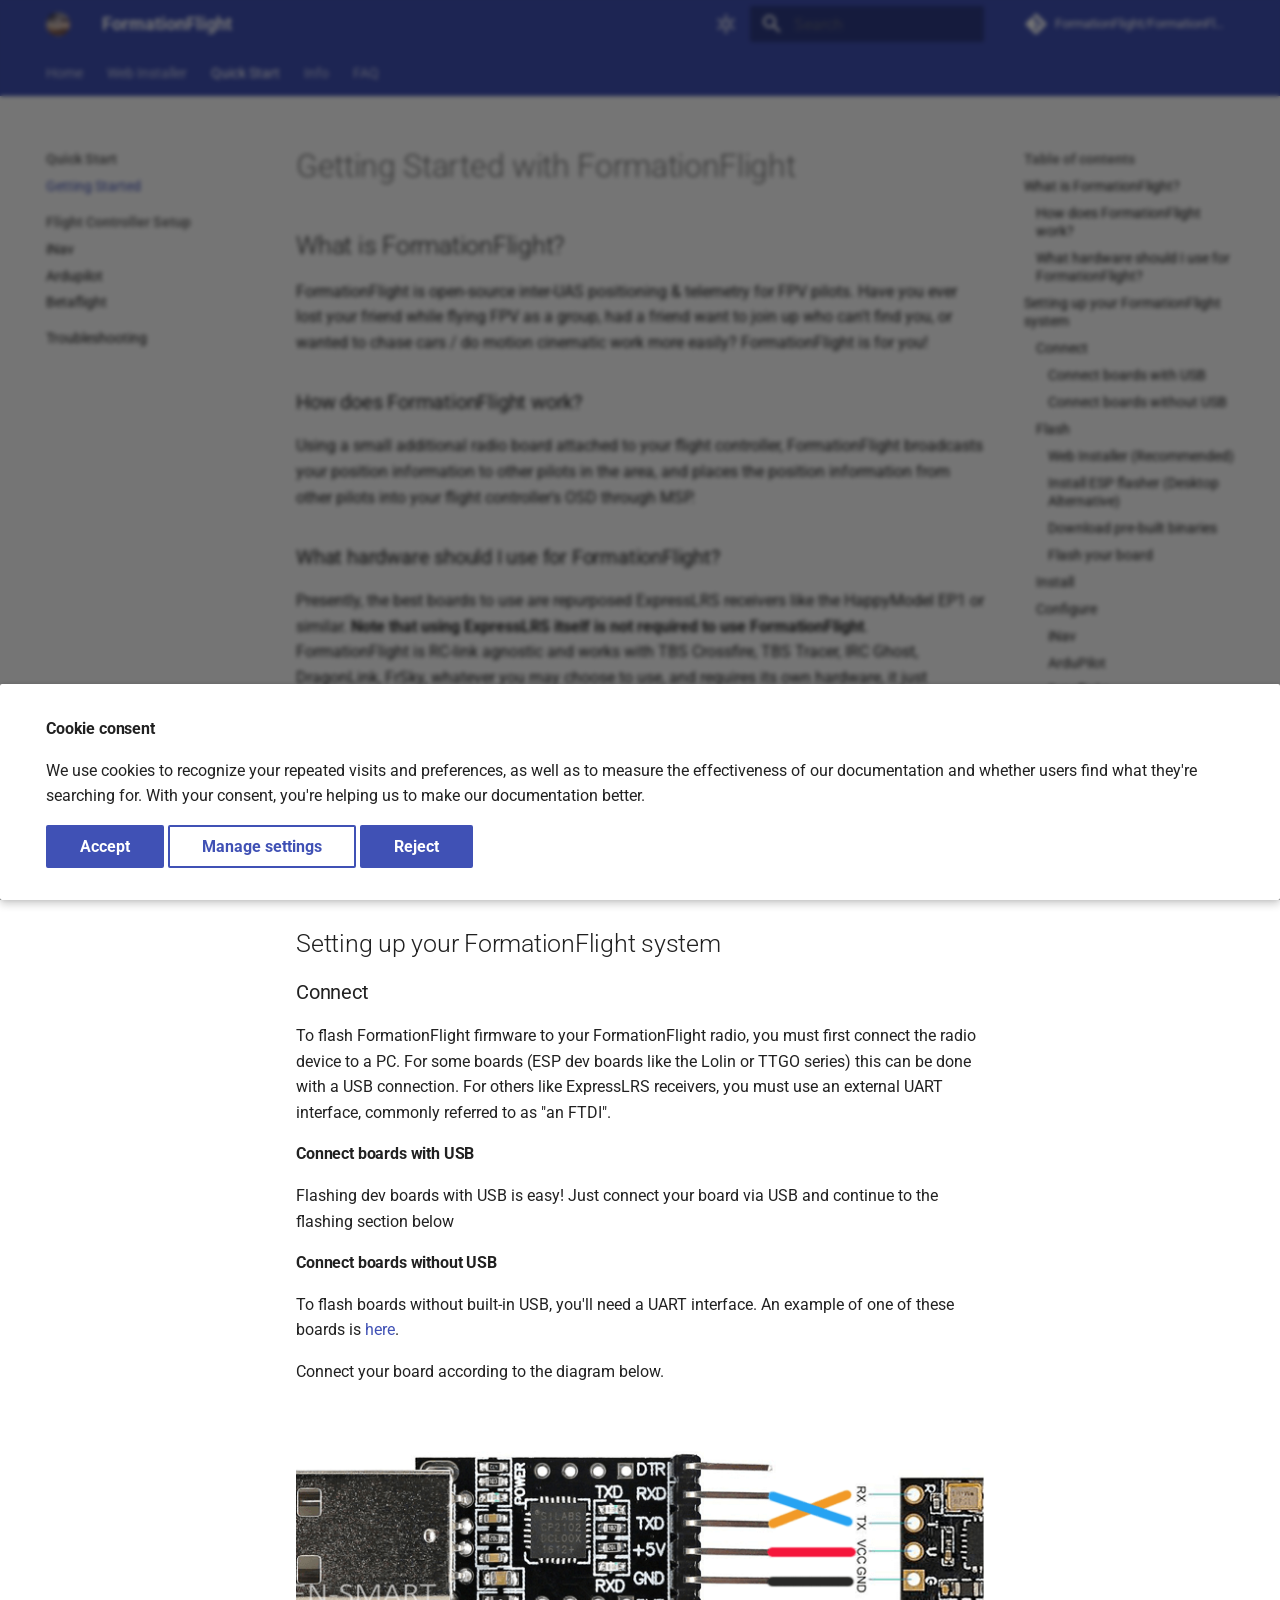
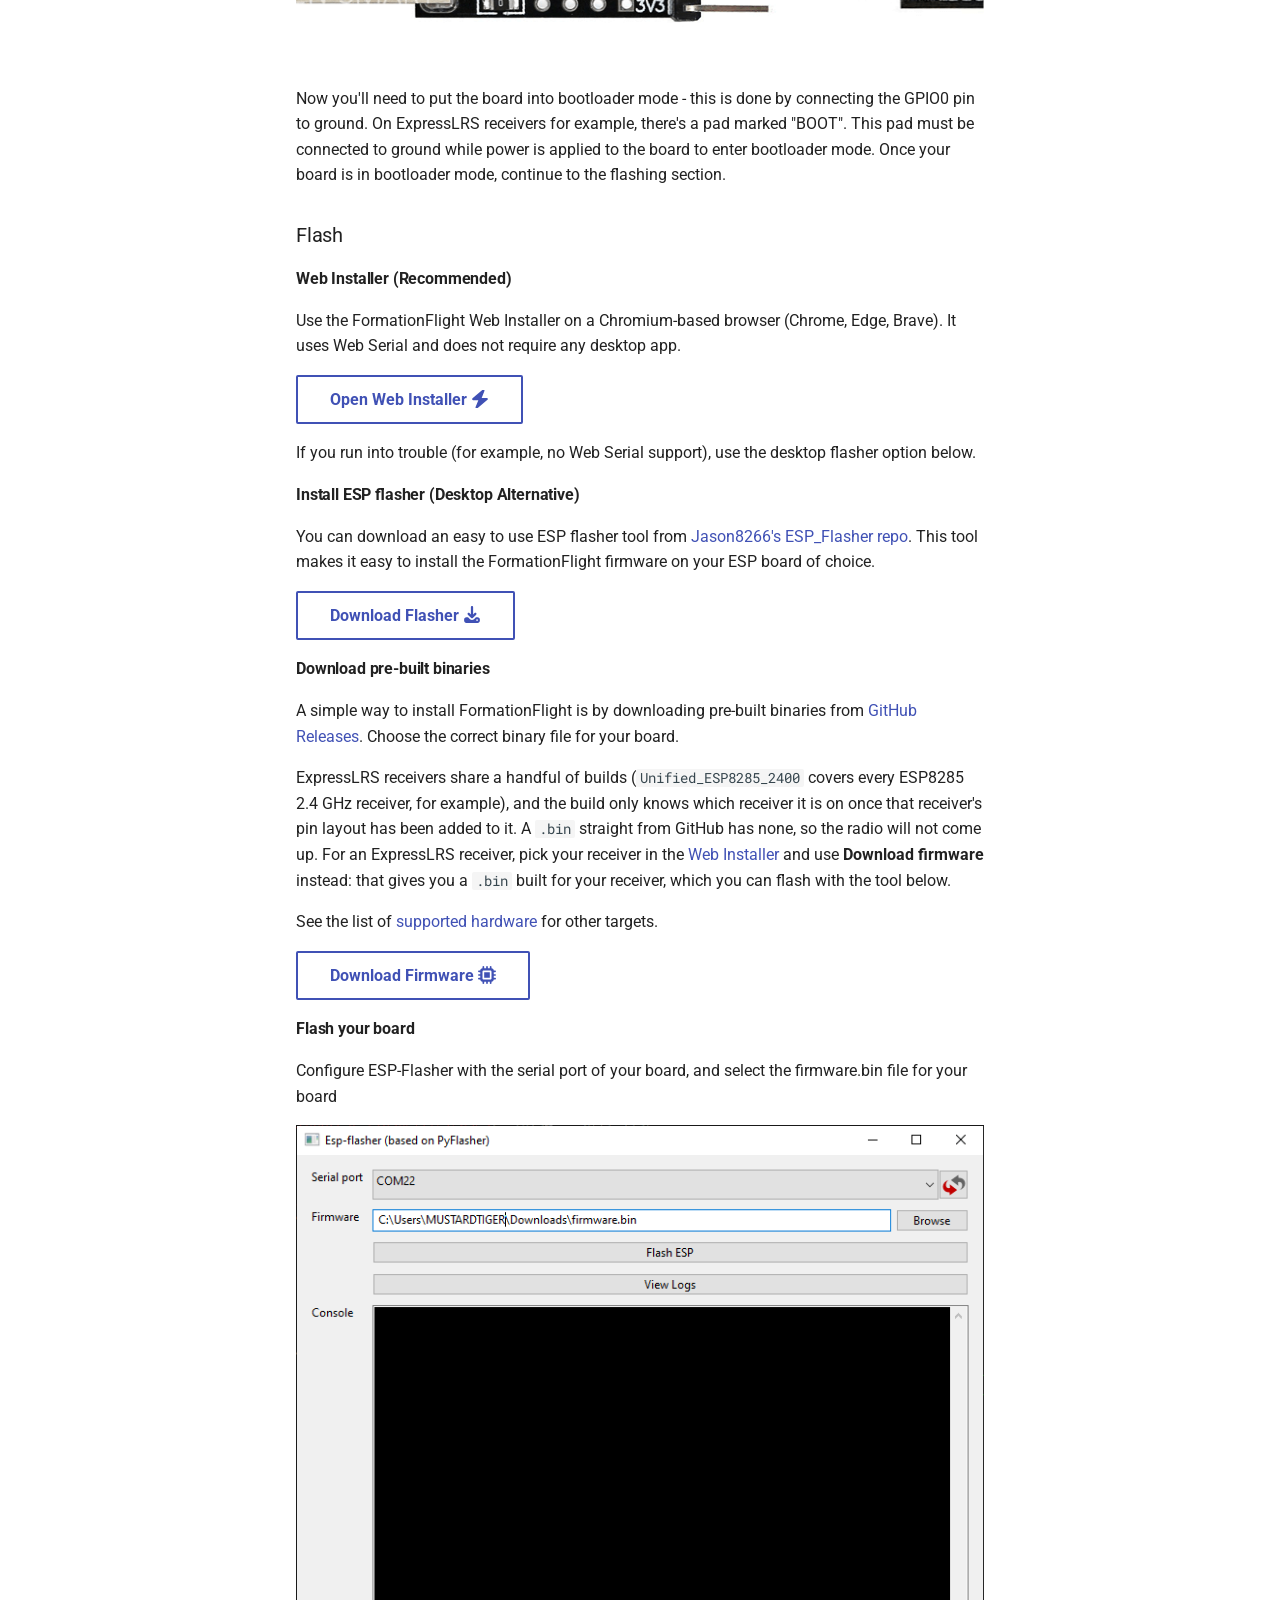
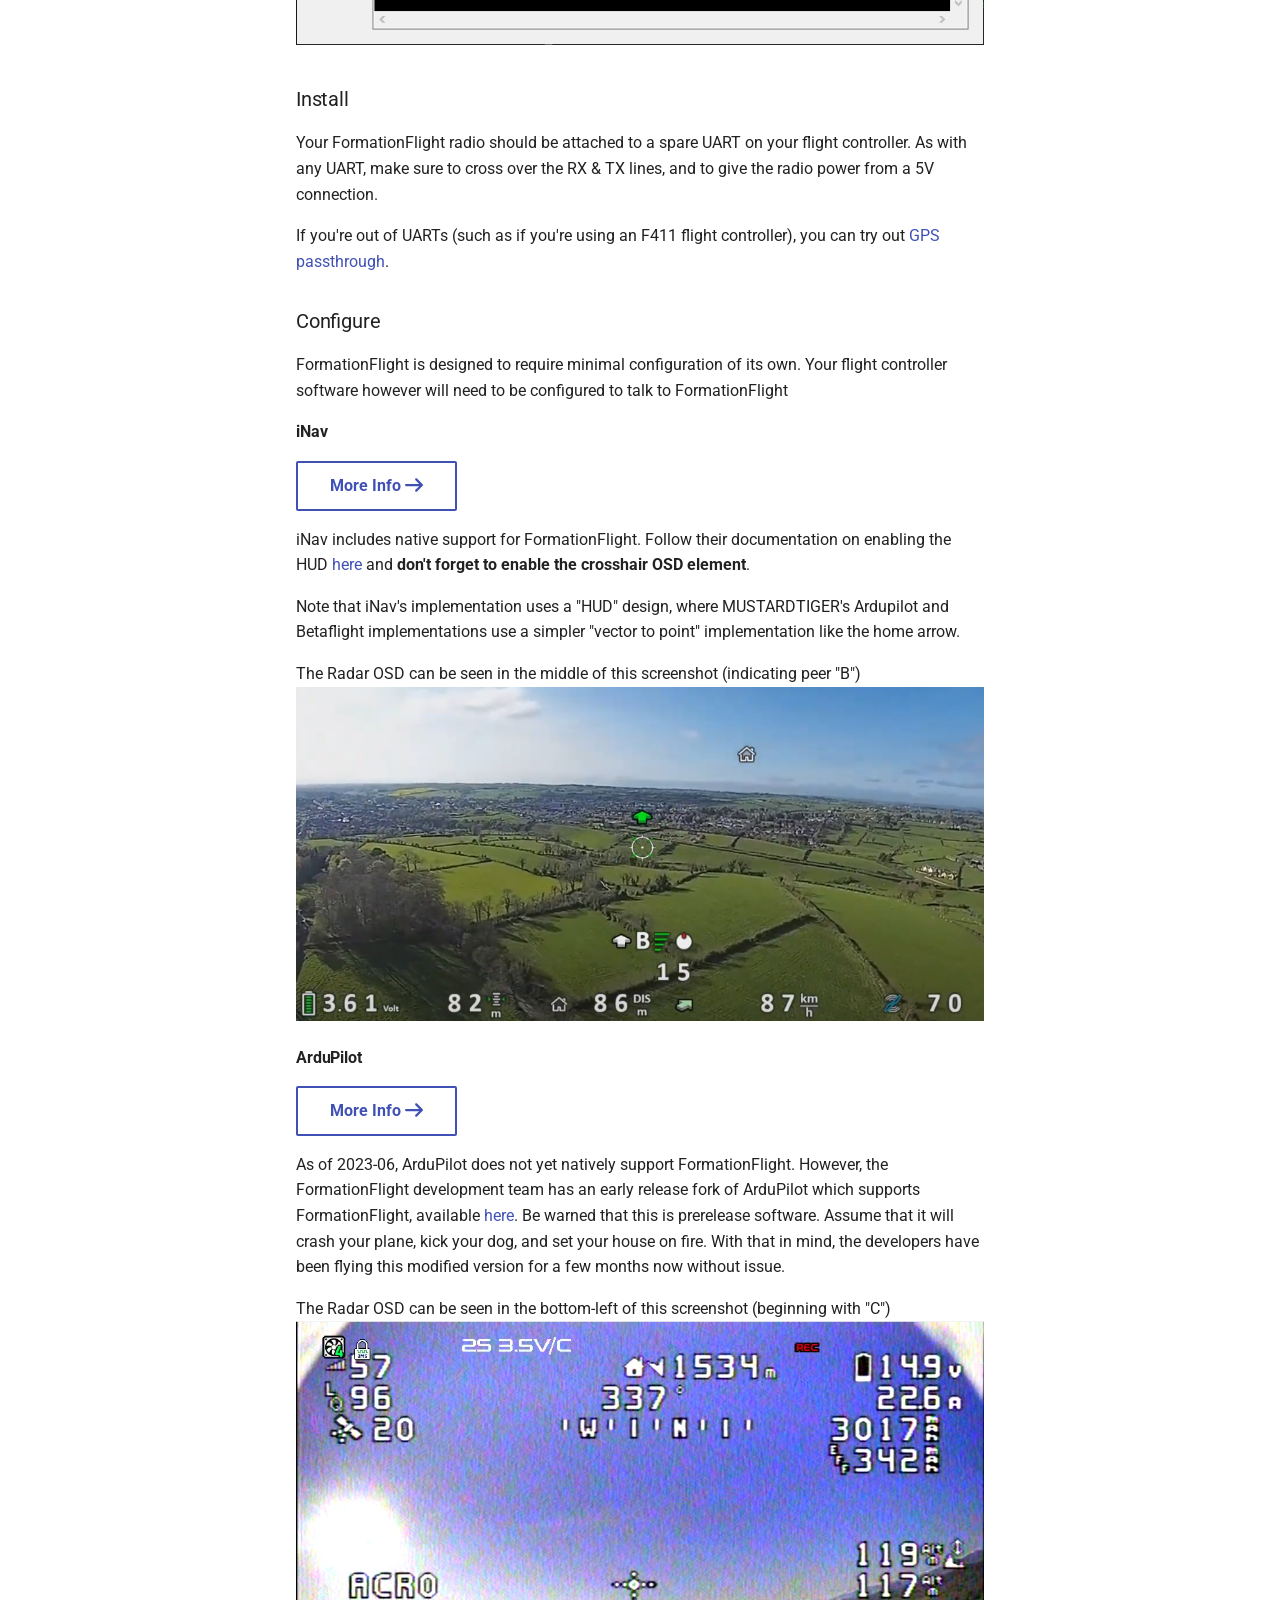
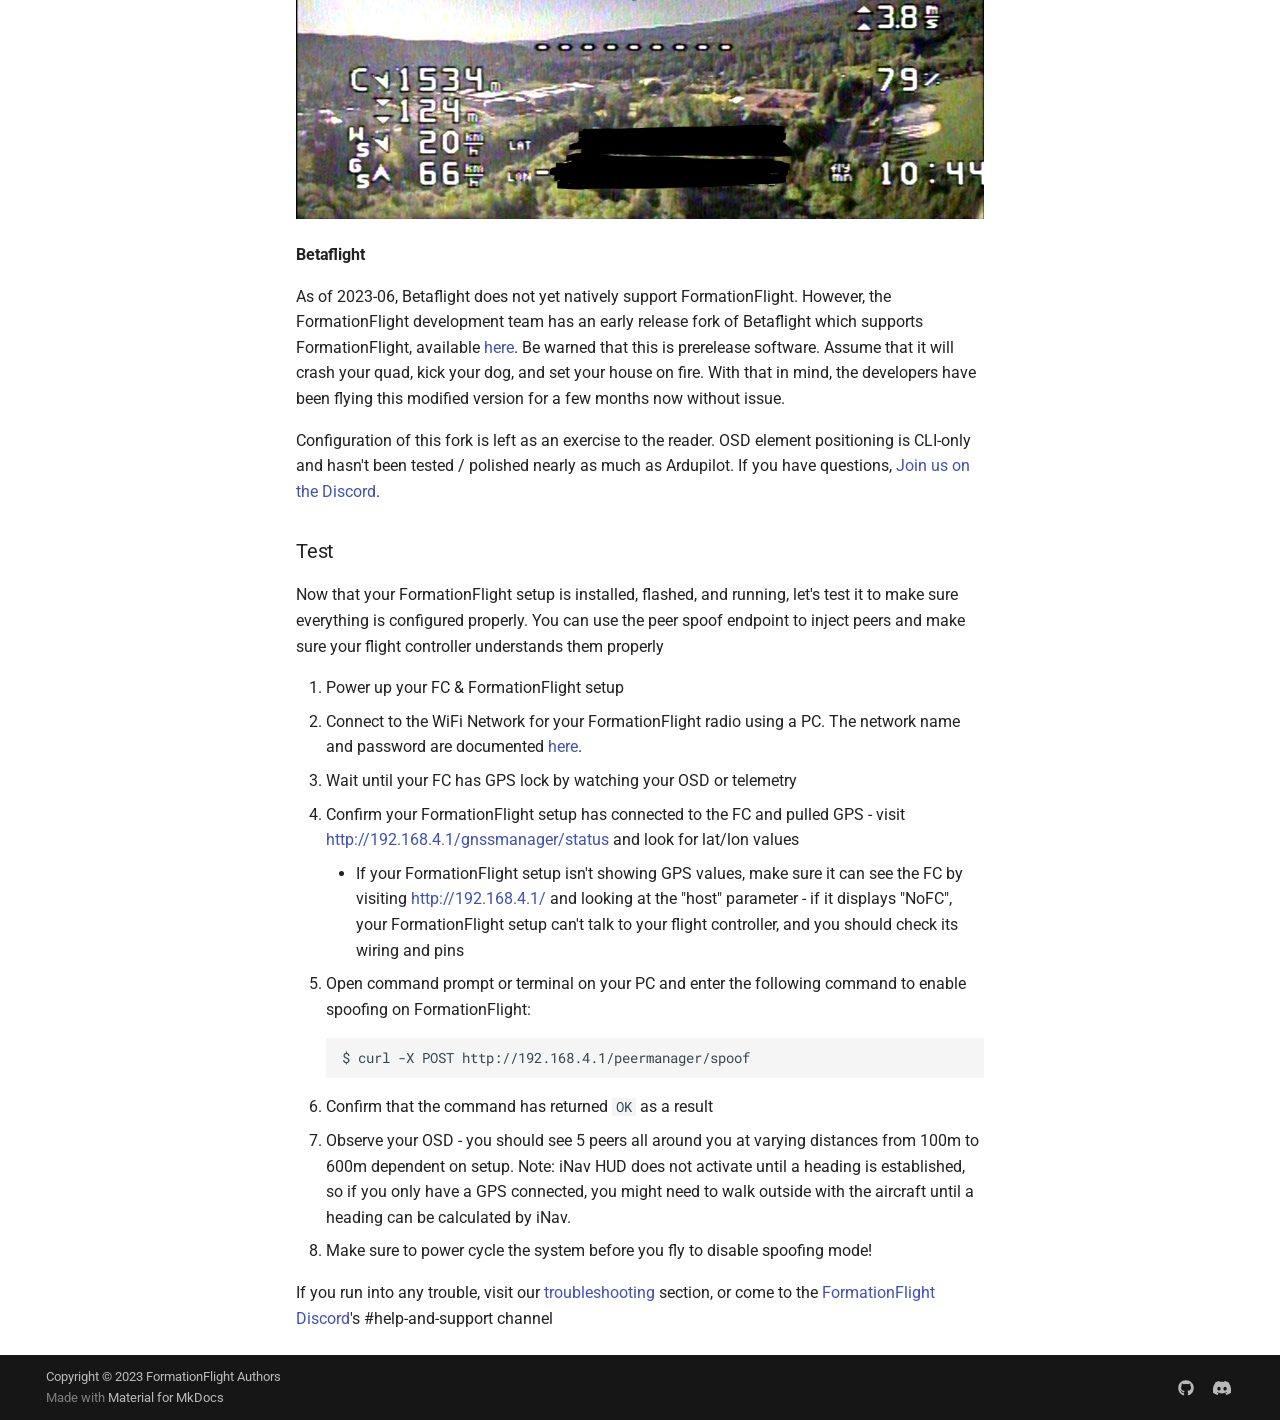
<file: getting-started/index.html>
<!doctype html>
<html lang="en" class="no-js">
  <head>
    
      <meta charset="utf-8">
      <meta name="viewport" content="width=device-width,initial-scale=1">
      
        <meta name="description" content="FormationFlight provides FPV pilots with inter-UAS positioning & telemetry enabling formation flights, chase footage, and ground station coordination with ease.">
      
      
        <meta name="author" content="FormationFlight Authors">
      
      
        <link rel="canonical" href="https://www.formationflight.org/getting-started/">
      
      
        <link rel="prev" href="../installer/">
      
      
        <link rel="next" href="../flight-controller/inav/">
      
      
        
      
      
      <link rel="icon" href="../assets/images/favicon.png">
      <meta name="generator" content="mkdocs-1.6.1, mkdocs-material-9.7.3">
    
    
      
        <title>Getting Started - FormationFlight</title>
      
    
    
      <link rel="stylesheet" href="../assets/stylesheets/main.484c7ddc.min.css">
      
        
        <link rel="stylesheet" href="../assets/stylesheets/palette.ab4e12ef.min.css">
      
      


    
    
      
    
    
      
        
        
        <link rel="preconnect" href="https://fonts.gstatic.com" crossorigin>
        <link rel="stylesheet" href="https://fonts.googleapis.com/css?family=Roboto:300,300i,400,400i,700,700i%7CRoboto+Mono:400,400i,700,700i&display=fallback">
        <style>:root{--md-text-font:"Roboto";--md-code-font:"Roboto Mono"}</style>
      
    
    
      <link rel="stylesheet" href="../installer/installer.css">
    
    <script>__md_scope=new URL("..",location),__md_hash=e=>[...e].reduce(((e,_)=>(e<<5)-e+_.charCodeAt(0)),0),__md_get=(e,_=localStorage,t=__md_scope)=>JSON.parse(_.getItem(t.pathname+"."+e)),__md_set=(e,_,t=localStorage,a=__md_scope)=>{try{t.setItem(a.pathname+"."+e,JSON.stringify(_))}catch(e){}}</script>
    
      
  


  
  

<script id="__analytics">function __md_analytics(){function e(){dataLayer.push(arguments)}window.dataLayer=window.dataLayer||[],e("js",new Date),e("config","G-03DXJLXJRL"),document.addEventListener("DOMContentLoaded",(function(){document.forms.search&&document.forms.search.query.addEventListener("blur",(function(){this.value&&e("event","search",{search_term:this.value})}));document$.subscribe((function(){var t=document.forms.feedback;if(void 0!==t)for(var a of t.querySelectorAll("[type=submit]"))a.addEventListener("click",(function(a){a.preventDefault();var n=document.location.pathname,d=this.getAttribute("data-md-value");e("event","feedback",{page:n,data:d}),t.firstElementChild.disabled=!0;var r=t.querySelector(".md-feedback__note [data-md-value='"+d+"']");r&&(r.hidden=!1)})),t.hidden=!1})),location$.subscribe((function(t){e("config","G-03DXJLXJRL",{page_path:t.pathname})}))}));var t=document.createElement("script");t.async=!0,t.src="https://www.googletagmanager.com/gtag/js?id=G-03DXJLXJRL",document.getElementById("__analytics").insertAdjacentElement("afterEnd",t)}</script>
  
    <script>if("undefined"!=typeof __md_analytics){var consent=__md_get("__consent");consent&&consent.analytics&&__md_analytics()}</script>
  

    
    
  
<meta property="og:type" content="website" />
<meta property="og:title" content="Getting Started - FormationFlight" />
<meta property="og:description" content="FormationFlight provides FPV pilots with inter-UAS positioning & telemetry enabling formation flights, chase footage, and ground station coordination with ease." />
<meta property="og:image" content="https://www.formationflight.org/assets/images/social/getting-started.png" />
<meta property="og:image:type" content="image/png" />
<meta property="og:image:width" content="1200" />
<meta property="og:image:height" content="630" />
<meta property="og:url" content="https://www.formationflight.org/getting-started/" />
<meta property="twitter:card" content="summary_large_image" />
<meta property="twitter:title" content="Getting Started - FormationFlight" />
<meta property="twitter:description" content="FormationFlight provides FPV pilots with inter-UAS positioning & telemetry enabling formation flights, chase footage, and ground station coordination with ease." />
<meta property="twitter:image" content="https://www.formationflight.org/assets/images/social/getting-started.png" />
</head>
  
  
    
    
      
    
    
    
    
    <body dir="ltr" data-md-color-scheme="default" data-md-color-primary="formationflight" data-md-color-accent="formationflight">
  
    
    <input class="md-toggle" data-md-toggle="drawer" type="checkbox" id="__drawer" autocomplete="off">
    <input class="md-toggle" data-md-toggle="search" type="checkbox" id="__search" autocomplete="off">
    <label class="md-overlay" for="__drawer"></label>
    <div data-md-component="skip">
      
        
        <a href="#getting-started-with-formationflight" class="md-skip">
          Skip to content
        </a>
      
    </div>
    <div data-md-component="announce">
      
    </div>
    
    
      

<header class="md-header" data-md-component="header">
  <nav class="md-header__inner md-grid" aria-label="Header">
    <a href=".." title="FormationFlight" class="md-header__button md-logo" aria-label="FormationFlight" data-md-component="logo">
      
  <img src="../assets/images/logo.png" alt="logo">

    </a>
    <label class="md-header__button md-icon" for="__drawer">
      
      <svg xmlns="http://www.w3.org/2000/svg" viewBox="0 0 24 24"><path d="M3 6h18v2H3zm0 5h18v2H3zm0 5h18v2H3z"/></svg>
    </label>
    <div class="md-header__title" data-md-component="header-title">
      <div class="md-header__ellipsis">
        <div class="md-header__topic">
          <span class="md-ellipsis">
            FormationFlight
          </span>
        </div>
        <div class="md-header__topic" data-md-component="header-topic">
          <span class="md-ellipsis">
            
              Getting Started
            
          </span>
        </div>
      </div>
    </div>
    
      
        <form class="md-header__option" data-md-component="palette">
  
    
    
    
    <input class="md-option" data-md-color-media="(prefers-color-scheme: light)" data-md-color-scheme="default" data-md-color-primary="formationflight" data-md-color-accent="formationflight"  aria-label="Switch to dark mode"  type="radio" name="__palette" id="__palette_0">
    
      <label class="md-header__button md-icon" title="Switch to dark mode" for="__palette_1" hidden>
        <svg xmlns="http://www.w3.org/2000/svg" viewBox="0 0 24 24"><path d="M12 7a5 5 0 0 1 5 5 5 5 0 0 1-5 5 5 5 0 0 1-5-5 5 5 0 0 1 5-5m0 2a3 3 0 0 0-3 3 3 3 0 0 0 3 3 3 3 0 0 0 3-3 3 3 0 0 0-3-3m0-7 2.39 3.42C13.65 5.15 12.84 5 12 5s-1.65.15-2.39.42zM3.34 7l4.16-.35A7.2 7.2 0 0 0 5.94 8.5c-.44.74-.69 1.5-.83 2.29zm.02 10 1.76-3.77a7.131 7.131 0 0 0 2.38 4.14zM20.65 7l-1.77 3.79a7.02 7.02 0 0 0-2.38-4.15zm-.01 10-4.14.36c.59-.51 1.12-1.14 1.54-1.86.42-.73.69-1.5.83-2.29zM12 22l-2.41-3.44c.74.27 1.55.44 2.41.44.82 0 1.63-.17 2.37-.44z"/></svg>
      </label>
    
  
    
    
    
    <input class="md-option" data-md-color-media="(prefers-color-scheme: dark)" data-md-color-scheme="slate" data-md-color-primary="formationflight-dark" data-md-color-accent="formationflight-dark"  aria-label="Switch to light mode"  type="radio" name="__palette" id="__palette_1">
    
      <label class="md-header__button md-icon" title="Switch to light mode" for="__palette_0" hidden>
        <svg xmlns="http://www.w3.org/2000/svg" viewBox="0 0 24 24"><path d="m17.75 4.09-2.53 1.94.91 3.06-2.63-1.81-2.63 1.81.91-3.06-2.53-1.94L12.44 4l1.06-3 1.06 3zm3.5 6.91-1.64 1.25.59 1.98-1.7-1.17-1.7 1.17.59-1.98L15.75 11l2.06-.05L18.5 9l.69 1.95zm-2.28 4.95c.83-.08 1.72 1.1 1.19 1.85-.32.45-.66.87-1.08 1.27C15.17 23 8.84 23 4.94 19.07c-3.91-3.9-3.91-10.24 0-14.14.4-.4.82-.76 1.27-1.08.75-.53 1.93.36 1.85 1.19-.27 2.86.69 5.83 2.89 8.02a9.96 9.96 0 0 0 8.02 2.89m-1.64 2.02a12.08 12.08 0 0 1-7.8-3.47c-2.17-2.19-3.33-5-3.49-7.82-2.81 3.14-2.7 7.96.31 10.98 3.02 3.01 7.84 3.12 10.98.31"/></svg>
      </label>
    
  
</form>
      
    
    
      <script>var palette=__md_get("__palette");if(palette&&palette.color){if("(prefers-color-scheme)"===palette.color.media){var media=matchMedia("(prefers-color-scheme: light)"),input=document.querySelector(media.matches?"[data-md-color-media='(prefers-color-scheme: light)']":"[data-md-color-media='(prefers-color-scheme: dark)']");palette.color.media=input.getAttribute("data-md-color-media"),palette.color.scheme=input.getAttribute("data-md-color-scheme"),palette.color.primary=input.getAttribute("data-md-color-primary"),palette.color.accent=input.getAttribute("data-md-color-accent")}for(var[key,value]of Object.entries(palette.color))document.body.setAttribute("data-md-color-"+key,value)}</script>
    
    
    
      
      
        <label class="md-header__button md-icon" for="__search">
          
          <svg xmlns="http://www.w3.org/2000/svg" viewBox="0 0 24 24"><path d="M9.5 3A6.5 6.5 0 0 1 16 9.5c0 1.61-.59 3.09-1.56 4.23l.27.27h.79l5 5-1.5 1.5-5-5v-.79l-.27-.27A6.52 6.52 0 0 1 9.5 16 6.5 6.5 0 0 1 3 9.5 6.5 6.5 0 0 1 9.5 3m0 2C7 5 5 7 5 9.5S7 14 9.5 14 14 12 14 9.5 12 5 9.5 5"/></svg>
        </label>
        <div class="md-search" data-md-component="search" role="dialog">
  <label class="md-search__overlay" for="__search"></label>
  <div class="md-search__inner" role="search">
    <form class="md-search__form" name="search">
      <input type="text" class="md-search__input" name="query" aria-label="Search" placeholder="Search" autocapitalize="off" autocorrect="off" autocomplete="off" spellcheck="false" data-md-component="search-query" required>
      <label class="md-search__icon md-icon" for="__search">
        
        <svg xmlns="http://www.w3.org/2000/svg" viewBox="0 0 24 24"><path d="M9.5 3A6.5 6.5 0 0 1 16 9.5c0 1.61-.59 3.09-1.56 4.23l.27.27h.79l5 5-1.5 1.5-5-5v-.79l-.27-.27A6.52 6.52 0 0 1 9.5 16 6.5 6.5 0 0 1 3 9.5 6.5 6.5 0 0 1 9.5 3m0 2C7 5 5 7 5 9.5S7 14 9.5 14 14 12 14 9.5 12 5 9.5 5"/></svg>
        
        <svg xmlns="http://www.w3.org/2000/svg" viewBox="0 0 24 24"><path d="M20 11v2H8l5.5 5.5-1.42 1.42L4.16 12l7.92-7.92L13.5 5.5 8 11z"/></svg>
      </label>
      <nav class="md-search__options" aria-label="Search">
        
        <button type="reset" class="md-search__icon md-icon" title="Clear" aria-label="Clear" tabindex="-1">
          
          <svg xmlns="http://www.w3.org/2000/svg" viewBox="0 0 24 24"><path d="M19 6.41 17.59 5 12 10.59 6.41 5 5 6.41 10.59 12 5 17.59 6.41 19 12 13.41 17.59 19 19 17.59 13.41 12z"/></svg>
        </button>
      </nav>
      
        <div class="md-search__suggest" data-md-component="search-suggest"></div>
      
    </form>
    <div class="md-search__output">
      <div class="md-search__scrollwrap" tabindex="0" data-md-scrollfix>
        <div class="md-search-result" data-md-component="search-result">
          <div class="md-search-result__meta">
            Initializing search
          </div>
          <ol class="md-search-result__list" role="presentation"></ol>
        </div>
      </div>
    </div>
  </div>
</div>
      
    
    
      <div class="md-header__source">
        <a href="https://github.com/FormationFlight/FormationFlight/releases/" title="Go to repository" class="md-source" data-md-component="source">
  <div class="md-source__icon md-icon">
    
    <svg xmlns="http://www.w3.org/2000/svg" viewBox="0 0 448 512"><!--! Font Awesome Free 7.1.0 by @fontawesome - https://fontawesome.com License - https://fontawesome.com/license/free (Icons: CC BY 4.0, Fonts: SIL OFL 1.1, Code: MIT License) Copyright 2025 Fonticons, Inc.--><path d="M439.6 236.1 244 40.5c-5.4-5.5-12.8-8.5-20.4-8.5s-15 3-20.4 8.4L162.5 81l51.5 51.5c27.1-9.1 52.7 16.8 43.4 43.7l49.7 49.7c34.2-11.8 61.2 31 35.5 56.7-26.5 26.5-70.2-2.9-56-37.3L240.3 199v121.9c25.3 12.5 22.3 41.8 9.1 55-6.4 6.4-15.2 10.1-24.3 10.1s-17.8-3.6-24.3-10.1c-17.6-17.6-11.1-46.9 11.2-56v-123c-20.8-8.5-24.6-30.7-18.6-45L142.6 101 8.5 235.1C3 240.6 0 247.9 0 255.5s3 15 8.5 20.4l195.6 195.7c5.4 5.4 12.7 8.4 20.4 8.4s15-3 20.4-8.4l194.7-194.7c5.4-5.4 8.4-12.8 8.4-20.4s-3-15-8.4-20.4"/></svg>
  </div>
  <div class="md-source__repository">
    FormationFlight/FormationFlight
  </div>
</a>
      </div>
    
  </nav>
  
</header>
    
    <div class="md-container" data-md-component="container">
      
      
        
          
            
<nav class="md-tabs" aria-label="Tabs" data-md-component="tabs">
  <div class="md-grid">
    <ul class="md-tabs__list">
      
        
  
  
  
  
    <li class="md-tabs__item">
      <a href=".." class="md-tabs__link">
        
  
  
    
  
  Home

      </a>
    </li>
  

      
        
  
  
  
  
    <li class="md-tabs__item">
      <a href="../installer/" class="md-tabs__link">
        
  
  
    
  
  Web Installer

      </a>
    </li>
  

      
        
  
  
  
    
  
  
    
    
      <li class="md-tabs__item md-tabs__item--active">
        <a href="./" class="md-tabs__link">
          
  
  
  Quick Start

        </a>
      </li>
    
  

      
        
  
  
  
  
    
    
      <li class="md-tabs__item">
        <a href="../info/" class="md-tabs__link">
          
  
  
  Info

        </a>
      </li>
    
  

      
        
  
  
  
  
    <li class="md-tabs__item">
      <a href="../faq/" class="md-tabs__link">
        
  
  
    
  
  FAQ

      </a>
    </li>
  

      
    </ul>
  </div>
</nav>
          
        
      
      <main class="md-main" data-md-component="main">
        <div class="md-main__inner md-grid">
          
            
              
              <div class="md-sidebar md-sidebar--primary" data-md-component="sidebar" data-md-type="navigation" >
                <div class="md-sidebar__scrollwrap">
                  <div class="md-sidebar__inner">
                    


  


<nav class="md-nav md-nav--primary md-nav--lifted" aria-label="Navigation" data-md-level="0">
  <label class="md-nav__title" for="__drawer">
    <a href=".." title="FormationFlight" class="md-nav__button md-logo" aria-label="FormationFlight" data-md-component="logo">
      
  <img src="../assets/images/logo.png" alt="logo">

    </a>
    FormationFlight
  </label>
  
    <div class="md-nav__source">
      <a href="https://github.com/FormationFlight/FormationFlight/releases/" title="Go to repository" class="md-source" data-md-component="source">
  <div class="md-source__icon md-icon">
    
    <svg xmlns="http://www.w3.org/2000/svg" viewBox="0 0 448 512"><!--! Font Awesome Free 7.1.0 by @fontawesome - https://fontawesome.com License - https://fontawesome.com/license/free (Icons: CC BY 4.0, Fonts: SIL OFL 1.1, Code: MIT License) Copyright 2025 Fonticons, Inc.--><path d="M439.6 236.1 244 40.5c-5.4-5.5-12.8-8.5-20.4-8.5s-15 3-20.4 8.4L162.5 81l51.5 51.5c27.1-9.1 52.7 16.8 43.4 43.7l49.7 49.7c34.2-11.8 61.2 31 35.5 56.7-26.5 26.5-70.2-2.9-56-37.3L240.3 199v121.9c25.3 12.5 22.3 41.8 9.1 55-6.4 6.4-15.2 10.1-24.3 10.1s-17.8-3.6-24.3-10.1c-17.6-17.6-11.1-46.9 11.2-56v-123c-20.8-8.5-24.6-30.7-18.6-45L142.6 101 8.5 235.1C3 240.6 0 247.9 0 255.5s3 15 8.5 20.4l195.6 195.7c5.4 5.4 12.7 8.4 20.4 8.4s15-3 20.4-8.4l194.7-194.7c5.4-5.4 8.4-12.8 8.4-20.4s-3-15-8.4-20.4"/></svg>
  </div>
  <div class="md-source__repository">
    FormationFlight/FormationFlight
  </div>
</a>
    </div>
  
  <ul class="md-nav__list" data-md-scrollfix>
    
      
      
  
  
  
  
    <li class="md-nav__item">
      <a href=".." class="md-nav__link">
        
  
  
  <span class="md-ellipsis">
    
  
    Home
  

    
  </span>
  
  

      </a>
    </li>
  

    
      
      
  
  
  
  
    <li class="md-nav__item">
      <a href="../installer/" class="md-nav__link">
        
  
  
  <span class="md-ellipsis">
    
  
    Web Installer
  

    
  </span>
  
  

      </a>
    </li>
  

    
      
      
  
  
    
  
  
  
    
    
    
    
      
        
        
      
      
        
      
    
    
    <li class="md-nav__item md-nav__item--active md-nav__item--section md-nav__item--nested">
      
        
        
        <input class="md-nav__toggle md-toggle " type="checkbox" id="__nav_3" checked>
        
          
          <label class="md-nav__link" for="__nav_3" id="__nav_3_label" tabindex="">
            
  
  
  <span class="md-ellipsis">
    
  
    Quick Start
  

    
  </span>
  
  

            <span class="md-nav__icon md-icon"></span>
          </label>
        
        <nav class="md-nav" data-md-level="1" aria-labelledby="__nav_3_label" aria-expanded="true">
          <label class="md-nav__title" for="__nav_3">
            <span class="md-nav__icon md-icon"></span>
            
  
    Quick Start
  

          </label>
          <ul class="md-nav__list" data-md-scrollfix>
            
              
                
  
  
    
  
  
  
    <li class="md-nav__item md-nav__item--active">
      
      <input class="md-nav__toggle md-toggle" type="checkbox" id="__toc">
      
      
        
      
      
        <label class="md-nav__link md-nav__link--active" for="__toc">
          
  
  
  <span class="md-ellipsis">
    
  
    Getting Started
  

    
  </span>
  
  

          <span class="md-nav__icon md-icon"></span>
        </label>
      
      <a href="./" class="md-nav__link md-nav__link--active">
        
  
  
  <span class="md-ellipsis">
    
  
    Getting Started
  

    
  </span>
  
  

      </a>
      
        

<nav class="md-nav md-nav--secondary" aria-label="Table of contents">
  
  
  
    
  
  
    <label class="md-nav__title" for="__toc">
      <span class="md-nav__icon md-icon"></span>
      Table of contents
    </label>
    <ul class="md-nav__list" data-md-component="toc" data-md-scrollfix>
      
        <li class="md-nav__item">
  <a href="#what-is-formationflight" class="md-nav__link">
    <span class="md-ellipsis">
      
        What is FormationFlight?
      
    </span>
  </a>
  
    <nav class="md-nav" aria-label="What is FormationFlight?">
      <ul class="md-nav__list">
        
          <li class="md-nav__item">
  <a href="#how-does-formationflight-work" class="md-nav__link">
    <span class="md-ellipsis">
      
        How does FormationFlight work?
      
    </span>
  </a>
  
</li>
        
          <li class="md-nav__item">
  <a href="#what-hardware-should-i-use-for-formationflight" class="md-nav__link">
    <span class="md-ellipsis">
      
        What hardware should I use for FormationFlight?
      
    </span>
  </a>
  
</li>
        
      </ul>
    </nav>
  
</li>
      
        <li class="md-nav__item">
  <a href="#setting-up-your-formationflight-system" class="md-nav__link">
    <span class="md-ellipsis">
      
        Setting up your FormationFlight system
      
    </span>
  </a>
  
    <nav class="md-nav" aria-label="Setting up your FormationFlight system">
      <ul class="md-nav__list">
        
          <li class="md-nav__item">
  <a href="#connect" class="md-nav__link">
    <span class="md-ellipsis">
      
        Connect
      
    </span>
  </a>
  
    <nav class="md-nav" aria-label="Connect">
      <ul class="md-nav__list">
        
          <li class="md-nav__item">
  <a href="#connect-boards-with-usb" class="md-nav__link">
    <span class="md-ellipsis">
      
        Connect boards with USB
      
    </span>
  </a>
  
</li>
        
          <li class="md-nav__item">
  <a href="#connect-boards-without-usb" class="md-nav__link">
    <span class="md-ellipsis">
      
        Connect boards without USB
      
    </span>
  </a>
  
</li>
        
      </ul>
    </nav>
  
</li>
        
          <li class="md-nav__item">
  <a href="#flash" class="md-nav__link">
    <span class="md-ellipsis">
      
        Flash
      
    </span>
  </a>
  
    <nav class="md-nav" aria-label="Flash">
      <ul class="md-nav__list">
        
          <li class="md-nav__item">
  <a href="#web-installer-recommended" class="md-nav__link">
    <span class="md-ellipsis">
      
        Web Installer (Recommended)
      
    </span>
  </a>
  
</li>
        
          <li class="md-nav__item">
  <a href="#install-esp-flasher-desktop-alternative" class="md-nav__link">
    <span class="md-ellipsis">
      
        Install ESP flasher (Desktop Alternative)
      
    </span>
  </a>
  
</li>
        
          <li class="md-nav__item">
  <a href="#download-pre-built-binaries" class="md-nav__link">
    <span class="md-ellipsis">
      
        Download pre-built binaries
      
    </span>
  </a>
  
</li>
        
          <li class="md-nav__item">
  <a href="#flash-your-board" class="md-nav__link">
    <span class="md-ellipsis">
      
        Flash your board
      
    </span>
  </a>
  
</li>
        
      </ul>
    </nav>
  
</li>
        
          <li class="md-nav__item">
  <a href="#install" class="md-nav__link">
    <span class="md-ellipsis">
      
        Install
      
    </span>
  </a>
  
</li>
        
          <li class="md-nav__item">
  <a href="#configure" class="md-nav__link">
    <span class="md-ellipsis">
      
        Configure
      
    </span>
  </a>
  
    <nav class="md-nav" aria-label="Configure">
      <ul class="md-nav__list">
        
          <li class="md-nav__item">
  <a href="#inav" class="md-nav__link">
    <span class="md-ellipsis">
      
        iNav
      
    </span>
  </a>
  
</li>
        
          <li class="md-nav__item">
  <a href="#ardupilot" class="md-nav__link">
    <span class="md-ellipsis">
      
        ArduPilot
      
    </span>
  </a>
  
</li>
        
          <li class="md-nav__item">
  <a href="#betaflight" class="md-nav__link">
    <span class="md-ellipsis">
      
        Betaflight
      
    </span>
  </a>
  
</li>
        
      </ul>
    </nav>
  
</li>
        
          <li class="md-nav__item">
  <a href="#test" class="md-nav__link">
    <span class="md-ellipsis">
      
        Test
      
    </span>
  </a>
  
</li>
        
      </ul>
    </nav>
  
</li>
      
    </ul>
  
</nav>
      
    </li>
  

              
            
              
                
  
  
  
  
    
    
    
    
      
      
        
          
          
        
      
    
    
    <li class="md-nav__item md-nav__item--section md-nav__item--nested">
      
        
        
        <input class="md-nav__toggle md-toggle " type="checkbox" id="__nav_3_2" >
        
          
          <label class="md-nav__link" for="__nav_3_2" id="__nav_3_2_label" tabindex="">
            
  
  
  <span class="md-ellipsis">
    
  
    Flight Controller Setup
  

    
  </span>
  
  

            <span class="md-nav__icon md-icon"></span>
          </label>
        
        <nav class="md-nav" data-md-level="2" aria-labelledby="__nav_3_2_label" aria-expanded="false">
          <label class="md-nav__title" for="__nav_3_2">
            <span class="md-nav__icon md-icon"></span>
            
  
    Flight Controller Setup
  

          </label>
          <ul class="md-nav__list" data-md-scrollfix>
            
              
                
  
  
  
  
    <li class="md-nav__item">
      <a href="../flight-controller/inav/" class="md-nav__link">
        
  
  
  <span class="md-ellipsis">
    
  
    iNav
  

    
  </span>
  
  

      </a>
    </li>
  

              
            
              
                
  
  
  
  
    <li class="md-nav__item">
      <a href="../flight-controller/ardupilot/" class="md-nav__link">
        
  
  
  <span class="md-ellipsis">
    
  
    Ardupilot
  

    
  </span>
  
  

      </a>
    </li>
  

              
            
              
                
  
  
  
  
    <li class="md-nav__item">
      <a href="/getting-started/#betaflight" class="md-nav__link">
        
  
  
  <span class="md-ellipsis">
    
  
    Betaflight
  

    
  </span>
  
  

      </a>
    </li>
  

              
            
          </ul>
        </nav>
      
    </li>
  

              
            
              
                
  
  
  
  
    <li class="md-nav__item">
      <a href="../troubleshooting/" class="md-nav__link">
        
  
  
  <span class="md-ellipsis">
    
  
    Troubleshooting
  

    
  </span>
  
  

      </a>
    </li>
  

              
            
          </ul>
        </nav>
      
    </li>
  

    
      
      
  
  
  
  
    
    
    
    
      
      
        
      
    
    
    <li class="md-nav__item md-nav__item--nested">
      
        
        
        <input class="md-nav__toggle md-toggle " type="checkbox" id="__nav_4" >
        
          
          <label class="md-nav__link" for="__nav_4" id="__nav_4_label" tabindex="0">
            
  
  
  <span class="md-ellipsis">
    
  
    Info
  

    
  </span>
  
  

            <span class="md-nav__icon md-icon"></span>
          </label>
        
        <nav class="md-nav" data-md-level="1" aria-labelledby="__nav_4_label" aria-expanded="false">
          <label class="md-nav__title" for="__nav_4">
            <span class="md-nav__icon md-icon"></span>
            
  
    Info
  

          </label>
          <ul class="md-nav__list" data-md-scrollfix>
            
              
                
  
  
  
  
    <li class="md-nav__item">
      <a href="../info/" class="md-nav__link">
        
  
  
  <span class="md-ellipsis">
    
  
    General Info
  

    
  </span>
  
  

      </a>
    </li>
  

              
            
              
                
  
  
  
  
    <li class="md-nav__item">
      <a href="../hardware/" class="md-nav__link">
        
  
  
  <span class="md-ellipsis">
    
  
    Hardware
  

    
  </span>
  
  

      </a>
    </li>
  

              
            
              
                
  
  
  
  
    <li class="md-nav__item">
      <a href="../wifi/" class="md-nav__link">
        
  
  
  <span class="md-ellipsis">
    
  
    WiFi
  

    
  </span>
  
  

      </a>
    </li>
  

              
            
              
                
  
  
  
  
    <li class="md-nav__item">
      <a href="../advanced/" class="md-nav__link">
        
  
  
  <span class="md-ellipsis">
    
  
    Advanced Topics
  

    
  </span>
  
  

      </a>
    </li>
  

              
            
          </ul>
        </nav>
      
    </li>
  

    
      
      
  
  
  
  
    <li class="md-nav__item">
      <a href="../faq/" class="md-nav__link">
        
  
  
  <span class="md-ellipsis">
    
  
    FAQ
  

    
  </span>
  
  

      </a>
    </li>
  

    
  </ul>
</nav>
                  </div>
                </div>
              </div>
            
            
              
              <div class="md-sidebar md-sidebar--secondary" data-md-component="sidebar" data-md-type="toc" >
                <div class="md-sidebar__scrollwrap">
                  <div class="md-sidebar__inner">
                    

<nav class="md-nav md-nav--secondary" aria-label="Table of contents">
  
  
  
    
  
  
    <label class="md-nav__title" for="__toc">
      <span class="md-nav__icon md-icon"></span>
      Table of contents
    </label>
    <ul class="md-nav__list" data-md-component="toc" data-md-scrollfix>
      
        <li class="md-nav__item">
  <a href="#what-is-formationflight" class="md-nav__link">
    <span class="md-ellipsis">
      
        What is FormationFlight?
      
    </span>
  </a>
  
    <nav class="md-nav" aria-label="What is FormationFlight?">
      <ul class="md-nav__list">
        
          <li class="md-nav__item">
  <a href="#how-does-formationflight-work" class="md-nav__link">
    <span class="md-ellipsis">
      
        How does FormationFlight work?
      
    </span>
  </a>
  
</li>
        
          <li class="md-nav__item">
  <a href="#what-hardware-should-i-use-for-formationflight" class="md-nav__link">
    <span class="md-ellipsis">
      
        What hardware should I use for FormationFlight?
      
    </span>
  </a>
  
</li>
        
      </ul>
    </nav>
  
</li>
      
        <li class="md-nav__item">
  <a href="#setting-up-your-formationflight-system" class="md-nav__link">
    <span class="md-ellipsis">
      
        Setting up your FormationFlight system
      
    </span>
  </a>
  
    <nav class="md-nav" aria-label="Setting up your FormationFlight system">
      <ul class="md-nav__list">
        
          <li class="md-nav__item">
  <a href="#connect" class="md-nav__link">
    <span class="md-ellipsis">
      
        Connect
      
    </span>
  </a>
  
    <nav class="md-nav" aria-label="Connect">
      <ul class="md-nav__list">
        
          <li class="md-nav__item">
  <a href="#connect-boards-with-usb" class="md-nav__link">
    <span class="md-ellipsis">
      
        Connect boards with USB
      
    </span>
  </a>
  
</li>
        
          <li class="md-nav__item">
  <a href="#connect-boards-without-usb" class="md-nav__link">
    <span class="md-ellipsis">
      
        Connect boards without USB
      
    </span>
  </a>
  
</li>
        
      </ul>
    </nav>
  
</li>
        
          <li class="md-nav__item">
  <a href="#flash" class="md-nav__link">
    <span class="md-ellipsis">
      
        Flash
      
    </span>
  </a>
  
    <nav class="md-nav" aria-label="Flash">
      <ul class="md-nav__list">
        
          <li class="md-nav__item">
  <a href="#web-installer-recommended" class="md-nav__link">
    <span class="md-ellipsis">
      
        Web Installer (Recommended)
      
    </span>
  </a>
  
</li>
        
          <li class="md-nav__item">
  <a href="#install-esp-flasher-desktop-alternative" class="md-nav__link">
    <span class="md-ellipsis">
      
        Install ESP flasher (Desktop Alternative)
      
    </span>
  </a>
  
</li>
        
          <li class="md-nav__item">
  <a href="#download-pre-built-binaries" class="md-nav__link">
    <span class="md-ellipsis">
      
        Download pre-built binaries
      
    </span>
  </a>
  
</li>
        
          <li class="md-nav__item">
  <a href="#flash-your-board" class="md-nav__link">
    <span class="md-ellipsis">
      
        Flash your board
      
    </span>
  </a>
  
</li>
        
      </ul>
    </nav>
  
</li>
        
          <li class="md-nav__item">
  <a href="#install" class="md-nav__link">
    <span class="md-ellipsis">
      
        Install
      
    </span>
  </a>
  
</li>
        
          <li class="md-nav__item">
  <a href="#configure" class="md-nav__link">
    <span class="md-ellipsis">
      
        Configure
      
    </span>
  </a>
  
    <nav class="md-nav" aria-label="Configure">
      <ul class="md-nav__list">
        
          <li class="md-nav__item">
  <a href="#inav" class="md-nav__link">
    <span class="md-ellipsis">
      
        iNav
      
    </span>
  </a>
  
</li>
        
          <li class="md-nav__item">
  <a href="#ardupilot" class="md-nav__link">
    <span class="md-ellipsis">
      
        ArduPilot
      
    </span>
  </a>
  
</li>
        
          <li class="md-nav__item">
  <a href="#betaflight" class="md-nav__link">
    <span class="md-ellipsis">
      
        Betaflight
      
    </span>
  </a>
  
</li>
        
      </ul>
    </nav>
  
</li>
        
          <li class="md-nav__item">
  <a href="#test" class="md-nav__link">
    <span class="md-ellipsis">
      
        Test
      
    </span>
  </a>
  
</li>
        
      </ul>
    </nav>
  
</li>
      
    </ul>
  
</nav>
                  </div>
                </div>
              </div>
            
          
          
            <div class="md-content" data-md-component="content">
              
              <article class="md-content__inner md-typeset">
                
                  


  
  


<h1 id="getting-started-with-formationflight">Getting Started with FormationFlight<a class="headerlink" href="#getting-started-with-formationflight" title="Permanent link">&para;</a></h1>
<h2 id="what-is-formationflight">What is FormationFlight?<a class="headerlink" href="#what-is-formationflight" title="Permanent link">&para;</a></h2>
<p>FormationFlight is open-source inter-UAS positioning &amp; telemetry for FPV pilots. Have you ever lost your friend while flying FPV as a group, had a friend want to join up who can't find you, or wanted to chase cars / do motion cinematic work more easily? FormationFlight is for you!</p>
<h3 id="how-does-formationflight-work">How does FormationFlight work?<a class="headerlink" href="#how-does-formationflight-work" title="Permanent link">&para;</a></h3>
<p>Using a small additional radio board attached to your flight controller, FormationFlight broadcasts your position information to other pilots in the area, and places the position information from other pilots into your flight controller's OSD through MSP.</p>
<h3 id="what-hardware-should-i-use-for-formationflight">What hardware should I use for FormationFlight?<a class="headerlink" href="#what-hardware-should-i-use-for-formationflight" title="Permanent link">&para;</a></h3>
<p>Presently, the best boards to use are repurposed ExpressLRS receivers like the HappyModel EP1 or similar. <strong>Note that using ExpressLRS itself is not required to use FormationFlight</strong>. FormationFlight is RC-link agnostic and works with TBS Crossfire, TBS Tracer, IRC Ghost, DragonLink, FrSky, whatever you may choose to use, and requires its own hardware, it just happens that ExpressLRS hardware makes a good platform for FormationFlight.</p>
<p>FormationFlight supports a 2.4GHz LoRa, 900MHz LoRa, 433MHz LoRa, and 2.4GHz ESPNOW. 2.4GHz LoRa is highly recommended, and will achieve approximately 5-10km of range under normal conditions. FormationFlight has been tested to run next to ExpressLRS 2.4GHz without meaningfully degrading the performance of either system. FormationFlight runs at 10mW by default, on a single fixed channel in each band.</p>
<hr />
<h2 id="setting-up-your-formationflight-system">Setting up your FormationFlight system<a class="headerlink" href="#setting-up-your-formationflight-system" title="Permanent link">&para;</a></h2>
<h3 id="connect">Connect<a class="headerlink" href="#connect" title="Permanent link">&para;</a></h3>
<p>To flash FormationFlight firmware to your FormationFlight radio, you must first connect the radio device to a PC. For some boards (ESP dev boards like the Lolin or TTGO series) this can be done with a USB connection. For others like ExpressLRS receivers, you must use an external UART interface, commonly referred to as "an FTDI". </p>
<h4 id="connect-boards-with-usb">Connect boards with USB<a class="headerlink" href="#connect-boards-with-usb" title="Permanent link">&para;</a></h4>
<p>Flashing dev boards with USB is easy! Just connect your board via USB and continue to the flashing section below</p>
<h4 id="connect-boards-without-usb">Connect boards without USB<a class="headerlink" href="#connect-boards-without-usb" title="Permanent link">&para;</a></h4>
<p>To flash boards without built-in USB, you'll need a UART interface. An example of one of these boards is <a href="https://www.amazon.com/FT232RL-Adapter-Breakout-Converter-Arduino/dp/B08B878T7T">here</a>.</p>
<p>Connect your board according to the diagram below.</p>
<p><img alt="UART flashing diagram" src="/assets/images/FTDIConn.png" /></p>
<p>Now you'll need to put the board into bootloader mode - this is done by connecting the GPIO0 pin to ground. On ExpressLRS receivers for example, there's a pad marked "BOOT". This pad must be connected to ground while power is applied to the board to enter bootloader mode. Once your board is in bootloader mode, continue to the flashing section.</p>
<h3 id="flash">Flash<a class="headerlink" href="#flash" title="Permanent link">&para;</a></h3>
<h4 id="web-installer-recommended">Web Installer (Recommended)<a class="headerlink" href="#web-installer-recommended" title="Permanent link">&para;</a></h4>
<p>Use the FormationFlight Web Installer on a Chromium-based browser (Chrome, Edge, Brave). It uses Web Serial and does not require any desktop app.</p>
<p><a class="md-button" href="https://formationflight.org/installer/">Open Web Installer <span class="twemoji"><svg xmlns="http://www.w3.org/2000/svg" viewBox="0 0 448 512"><!--! Font Awesome Free 7.1.0 by @fontawesome - https://fontawesome.com License - https://fontawesome.com/license/free (Icons: CC BY 4.0, Fonts: SIL OFL 1.1, Code: MIT License) Copyright 2025 Fonticons, Inc.--><path d="M338.8-9.9c11.9 8.6 16.3 24.2 10.9 37.8L271.3 224H416c13.5 0 25.5 8.4 30.1 21.1s.7 26.9-9.6 35.5l-288 240c-11.3 9.4-27.4 9.9-39.3 1.3s-16.3-24.2-10.9-37.8L176.7 288H32c-13.5 0-25.5-8.4-30.1-21.1s-.7-26.9 9.6-35.5l288-240c11.3-9.4 27.4-9.9 39.3-1.3"/></svg></span></a></p>
<p>If you run into trouble (for example, no Web Serial support), use the desktop flasher option below.</p>
<h4 id="install-esp-flasher-desktop-alternative">Install ESP flasher (Desktop Alternative)<a class="headerlink" href="#install-esp-flasher-desktop-alternative" title="Permanent link">&para;</a></h4>
<p>You can download an easy to use ESP flasher tool from <a href="https://github.com/Jason2866/ESP_Flasher/releases">Jason8266's ESP_Flasher repo</a>. This tool makes it easy to install the FormationFlight firmware on your ESP board of choice.</p>
<p><a class="md-button" href="https://github.com/Jason2866/ESP_Flasher/releases">Download Flasher <span class="twemoji"><svg xmlns="http://www.w3.org/2000/svg" viewBox="0 0 448 512"><!--! Font Awesome Free 7.1.0 by @fontawesome - https://fontawesome.com License - https://fontawesome.com/license/free (Icons: CC BY 4.0, Fonts: SIL OFL 1.1, Code: MIT License) Copyright 2025 Fonticons, Inc.--><path d="M256 32c0-17.7-14.3-32-32-32s-32 14.3-32 32v210.7l-41.4-41.4c-12.5-12.5-32.8-12.5-45.3 0s-12.5 32.8 0 45.3l96 96c12.5 12.5 32.8 12.5 45.3 0l96-96c12.5-12.5 12.5-32.8 0-45.3s-32.8-12.5-45.3 0L256 242.7zM64 320c-35.3 0-64 28.7-64 64v32c0 35.3 28.7 64 64 64h320c35.3 0 64-28.7 64-64v-32c0-35.3-28.7-64-64-64h-46.9l-56.6 56.6c-31.2 31.2-81.9 31.2-113.1 0L110.9 320zm304 56a24 24 0 1 1 0 48 24 24 0 1 1 0-48"/></svg></span></a></p>
<h4 id="download-pre-built-binaries">Download pre-built binaries<a class="headerlink" href="#download-pre-built-binaries" title="Permanent link">&para;</a></h4>
<p>A simple way to install FormationFlight is by downloading pre-built binaries from <a href="https://github.com/FormationFlight/FormationFlight/releases/latest">GitHub Releases</a>. Choose the correct binary file for your board.</p>
<p>ExpressLRS receivers share a handful of builds (<code>Unified_ESP8285_2400</code> covers every ESP8285 2.4 GHz receiver, for example), and the build only knows which receiver it is on once that receiver's pin layout has been added to it. A <code>.bin</code> straight from GitHub has none, so the radio will not come up. For an ExpressLRS receiver, pick your receiver in the <a href="https://formationflight.org/installer/">Web Installer</a> and use <strong>Download firmware</strong> instead: that gives you a <code>.bin</code> built for your receiver, which you can flash with the tool below.</p>
<p>See the list of <a href="/hardware/">supported hardware</a> for other targets.</p>
<p><a class="md-button" href="https://github.com/FormationFlight/FormationFlight/releases/latest">Download Firmware <span class="twemoji"><svg xmlns="http://www.w3.org/2000/svg" viewBox="0 0 512 512"><!--! Font Awesome Free 7.1.0 by @fontawesome - https://fontawesome.com License - https://fontawesome.com/license/free (Icons: CC BY 4.0, Fonts: SIL OFL 1.1, Code: MIT License) Copyright 2025 Fonticons, Inc.--><path d="M176 24c0-13.3-10.7-24-24-24s-24 10.7-24 24v40c-35.3 0-64 28.7-64 64H24c-13.3 0-24 10.7-24 24s10.7 24 24 24h40v56H24c-13.3 0-24 10.7-24 24s10.7 24 24 24h40v56H24c-13.3 0-24 10.7-24 24s10.7 24 24 24h40c0 35.3 28.7 64 64 64v40c0 13.3 10.7 24 24 24s24-10.7 24-24v-40h56v40c0 13.3 10.7 24 24 24s24-10.7 24-24v-40h56v40c0 13.3 10.7 24 24 24s24-10.7 24-24v-40c35.3 0 64-28.7 64-64h40c13.3 0 24-10.7 24-24s-10.7-24-24-24h-40v-56h40c13.3 0 24-10.7 24-24s-10.7-24-24-24h-40v-56h40c13.3 0 24-10.7 24-24s-10.7-24-24-24h-40c0-35.3-28.7-64-64-64V24c0-13.3-10.7-24-24-24s-24 10.7-24 24v40h-56V24c0-13.3-10.7-24-24-24s-24 10.7-24 24v40h-56zm-16 104h192c17.7 0 32 14.3 32 32v192c0 17.7-14.3 32-32 32H160c-17.7 0-32-14.3-32-32V160c0-17.7 14.3-32 32-32m16 48v160h160V176z"/></svg></span></a></p>
<h4 id="flash-your-board">Flash your board<a class="headerlink" href="#flash-your-board" title="Permanent link">&para;</a></h4>
<p>Configure ESP-Flasher with the serial port of your board, and select the firmware.bin file for your board</p>
<p><img alt="ESP-Flasher screenshot" src="/assets/images/ESP-Flasher_pi0pgRDAuP.png" /></p>
<h3 id="install">Install<a class="headerlink" href="#install" title="Permanent link">&para;</a></h3>
<p>Your FormationFlight radio should be attached to a spare UART on your flight controller. As with any UART, make sure to cross over the RX &amp; TX lines, and to give the radio power from a 5V connection.</p>
<p>If you're out of UARTs (such as if you're using an F411 flight controller), you can try out <a href="/advanced/#msp-gps-injection">GPS passthrough</a>.</p>
<h3 id="configure">Configure<a class="headerlink" href="#configure" title="Permanent link">&para;</a></h3>
<p>FormationFlight is designed to require minimal configuration of its own. Your flight controller software however will need to be configured to talk to FormationFlight</p>
<h4 id="inav">iNav<a class="headerlink" href="#inav" title="Permanent link">&para;</a></h4>
<p><a class="md-button" href="/flight-controller/inav">More Info <span class="twemoji"><svg xmlns="http://www.w3.org/2000/svg" viewBox="0 0 512 512"><!--! Font Awesome Free 7.1.0 by @fontawesome - https://fontawesome.com License - https://fontawesome.com/license/free (Icons: CC BY 4.0, Fonts: SIL OFL 1.1, Code: MIT License) Copyright 2025 Fonticons, Inc.--><path d="M502.6 278.6c12.5-12.5 12.5-32.8 0-45.3l-160-160c-12.5-12.5-32.8-12.5-45.3 0s-12.5 32.8 0 45.3L402.7 224H32c-17.7 0-32 14.3-32 32s14.3 32 32 32h370.7L297.3 393.4c-12.5 12.5-12.5 32.8 0 45.3s32.8 12.5 45.3 0l160-160z"/></svg></span></a></p>
<p>iNav includes native support for FormationFlight. Follow their documentation on enabling the HUD <a href="https://github.com/iNavFlight/inav/wiki/OSD-Hud-and-ESP32-radars#esp32-lora-modem-inav-radar-project">here</a> and <strong>don't forget to enable the crosshair OSD element</strong>.</p>
<p>Note that iNav's implementation uses a "HUD" design, where MUSTARDTIGER's Ardupilot and Betaflight implementations use a simpler "vector to point" implementation like the home arrow.</p>
<p>The Radar OSD can be seen in the middle of this screenshot (indicating peer "B")
<img alt="ArduPilot Radar Screenshot" src="/assets/images/walksnail_and_inav.PNG" /></p>
<h4 id="ardupilot">ArduPilot<a class="headerlink" href="#ardupilot" title="Permanent link">&para;</a></h4>
<p><a class="md-button" href="/flight-controller/ardupilot">More Info <span class="twemoji"><svg xmlns="http://www.w3.org/2000/svg" viewBox="0 0 512 512"><!--! Font Awesome Free 7.1.0 by @fontawesome - https://fontawesome.com License - https://fontawesome.com/license/free (Icons: CC BY 4.0, Fonts: SIL OFL 1.1, Code: MIT License) Copyright 2025 Fonticons, Inc.--><path d="M502.6 278.6c12.5-12.5 12.5-32.8 0-45.3l-160-160c-12.5-12.5-32.8-12.5-45.3 0s-12.5 32.8 0 45.3L402.7 224H32c-17.7 0-32 14.3-32 32s14.3 32 32 32h370.7L297.3 393.4c-12.5 12.5-12.5 32.8 0 45.3s32.8 12.5 45.3 0l160-160z"/></svg></span></a></p>
<p>As of 2023-06, ArduPilot does not yet natively support FormationFlight. However, the FormationFlight development team has an early release fork of ArduPilot which supports FormationFlight, available <a href="https://github.com/MUSTARDTIGERFPV/ArduPilot">here</a>. Be warned that this is prerelease software. Assume that it will crash your plane, kick your dog, and set your house on fire. With that in mind, the developers have been flying this modified version for a few months now without issue.</p>
<p>The Radar OSD can be seen in the bottom-left of this screenshot (beginning with "C")
<img alt="ArduPilot Radar Screenshot" src="/assets/images/image-12.png" /></p>
<h4 id="betaflight">Betaflight<a class="headerlink" href="#betaflight" title="Permanent link">&para;</a></h4>
<p>As of 2023-06, Betaflight does not yet natively support FormationFlight. However, the FormationFlight development team has an early release fork of Betaflight which supports FormationFlight, available <a href="https://github.com/MUSTARDTIGERFPV/Betaflight">here</a>. Be warned that this is prerelease software. Assume that it will crash your quad, kick your dog, and set your house on fire. With that in mind, the developers have been flying this modified version for a few months now without issue.</p>
<p>Configuration of this fork is left as an exercise to the reader. OSD element positioning is CLI-only and hasn't been tested / polished nearly as much as Ardupilot. If you have questions, <a href="https://discord.gg/npaX3VxQjh">Join us on the Discord</a>.</p>
<h3 id="test">Test<a class="headerlink" href="#test" title="Permanent link">&para;</a></h3>
<p>Now that your FormationFlight setup is installed, flashed, and running, let's test it to make sure everything is configured properly. You can use the peer spoof endpoint to inject peers and make sure your flight controller understands them properly</p>
<ol>
<li>Power up your FC &amp; FormationFlight setup</li>
<li>Connect to the WiFi Network for your FormationFlight radio using a PC. The network name and password are documented <a href="/wifi/">here</a>.</li>
<li>Wait until your FC has GPS lock by watching your OSD or telemetry</li>
<li>Confirm your FormationFlight setup has connected to the FC and pulled GPS - visit <a href="http://192.168.4.1/gnssmanager/status">http://192.168.4.1/gnssmanager/status</a> and look for lat/lon values<ul>
<li>If your FormationFlight setup isn't showing GPS values, make sure it can see the FC by visiting <a href="http://192.168.4.1/">http://192.168.4.1/</a> and looking at the "host" parameter - if it displays "NoFC", your FormationFlight setup can't talk to your flight controller, and you should check its wiring and pins</li>
</ul>
</li>
<li>Open command prompt or terminal on your PC and enter the following command to enable spoofing on FormationFlight:
<div class="highlight"><pre><span></span><code>$<span class="w"> </span>curl<span class="w"> </span>-X<span class="w"> </span>POST<span class="w"> </span>http://192.168.4.1/peermanager/spoof
</code></pre></div></li>
<li>Confirm that the command has returned <code>OK</code> as a result</li>
<li>Observe your OSD - you should see 5 peers all around you at varying distances from 100m to 600m dependent on setup. Note: iNav HUD does not activate until a heading is established, so if you only have a GPS connected, you might need to walk outside with the aircraft until a heading can be calculated by iNav.</li>
<li>Make sure to power cycle the system before you fly to disable spoofing mode!</li>
</ol>
<p>If you run into any trouble, visit our <a href="/troubleshooting">troubleshooting</a> section, or come to the <a href="https://discord.gg/npaX3VxQjh">FormationFlight Discord</a>'s #help-and-support channel</p>









  




                
              </article>
            </div>
          
          
<script>var target=document.getElementById(location.hash.slice(1));target&&target.name&&(target.checked=target.name.startsWith("__tabbed_"))</script>
        </div>
        
      </main>
      
        <footer class="md-footer">
  
  <div class="md-footer-meta md-typeset">
    <div class="md-footer-meta__inner md-grid">
      <div class="md-copyright">
  
    <div class="md-copyright__highlight">
      Copyright &copy; 2023 FormationFlight Authors
    </div>
  
  
    Made with
    <a href="https://squidfunk.github.io/mkdocs-material/" target="_blank" rel="noopener">
      Material for MkDocs
    </a>
  
</div>
      
        
<div class="md-social">
  
    
    
    
    
    <a href="https://github.com/FormationFlight" target="_blank" rel="noopener" title="See the Github Repo" class="md-social__link">
      <svg xmlns="http://www.w3.org/2000/svg" viewBox="0 0 512 512"><!--! Font Awesome Free 7.1.0 by @fontawesome - https://fontawesome.com License - https://fontawesome.com/license/free (Icons: CC BY 4.0, Fonts: SIL OFL 1.1, Code: MIT License) Copyright 2025 Fonticons, Inc.--><path d="M173.9 397.4c0 2-2.3 3.6-5.2 3.6-3.3.3-5.6-1.3-5.6-3.6 0-2 2.3-3.6 5.2-3.6 3-.3 5.6 1.3 5.6 3.6m-31.1-4.5c-.7 2 1.3 4.3 4.3 4.9 2.6 1 5.6 0 6.2-2s-1.3-4.3-4.3-5.2c-2.6-.7-5.5.3-6.2 2.3m44.2-1.7c-2.9.7-4.9 2.6-4.6 4.9.3 2 2.9 3.3 5.9 2.6 2.9-.7 4.9-2.6 4.6-4.6-.3-1.9-3-3.2-5.9-2.9M252.8 8C114.1 8 8 113.3 8 252c0 110.9 69.8 205.8 169.5 239.2 12.8 2.3 17.3-5.6 17.3-12.1 0-6.2-.3-40.4-.3-61.4 0 0-70 15-84.7-29.8 0 0-11.4-29.1-27.8-36.6 0 0-22.9-15.7 1.6-15.4 0 0 24.9 2 38.6 25.8 21.9 38.6 58.6 27.5 72.9 20.9 2.3-16 8.8-27.1 16-33.7-55.9-6.2-112.3-14.3-112.3-110.5 0-27.5 7.6-41.3 23.6-58.9-2.6-6.5-11.1-33.3 2.6-67.9 20.9-6.5 69 27 69 27 20-5.6 41.5-8.5 62.8-8.5s42.8 2.9 62.8 8.5c0 0 48.1-33.6 69-27 13.7 34.7 5.2 61.4 2.6 67.9 16 17.7 25.8 31.5 25.8 58.9 0 96.5-58.9 104.2-114.8 110.5 9.2 7.9 17 22.9 17 46.4 0 33.7-.3 75.4-.3 83.6 0 6.5 4.6 14.4 17.3 12.1C436.2 457.8 504 362.9 504 252 504 113.3 391.5 8 252.8 8M105.2 352.9c-1.3 1-1 3.3.7 5.2 1.6 1.6 3.9 2.3 5.2 1 1.3-1 1-3.3-.7-5.2-1.6-1.6-3.9-2.3-5.2-1m-10.8-8.1c-.7 1.3.3 2.9 2.3 3.9 1.6 1 3.6.7 4.3-.7.7-1.3-.3-2.9-2.3-3.9-2-.6-3.6-.3-4.3.7m32.4 35.6c-1.6 1.3-1 4.3 1.3 6.2 2.3 2.3 5.2 2.6 6.5 1 1.3-1.3.7-4.3-1.3-6.2-2.2-2.3-5.2-2.6-6.5-1m-11.4-14.7c-1.6 1-1.6 3.6 0 5.9s4.3 3.3 5.6 2.3c1.6-1.3 1.6-3.9 0-6.2-1.4-2.3-4-3.3-5.6-2"/></svg>
    </a>
  
    
    
    
    
    <a href="https://discord.gg/npaX3VxQjh" target="_blank" rel="noopener" title="Check out the Discord" class="md-social__link">
      <svg xmlns="http://www.w3.org/2000/svg" viewBox="0 0 576 512"><!--! Font Awesome Free 7.1.0 by @fontawesome - https://fontawesome.com License - https://fontawesome.com/license/free (Icons: CC BY 4.0, Fonts: SIL OFL 1.1, Code: MIT License) Copyright 2025 Fonticons, Inc.--><path d="M492.5 69.8c-.2-.3-.4-.6-.8-.7-38.1-17.5-78.4-30-119.7-37.1-.4-.1-.8 0-1.1.1s-.6.4-.8.8c-5.5 9.9-10.5 20.2-14.9 30.6-44.6-6.8-89.9-6.8-134.4 0-4.5-10.5-9.5-20.7-15.1-30.6-.2-.3-.5-.6-.8-.8s-.7-.2-1.1-.2C162.5 39 122.2 51.5 84.1 69c-.3.1-.6.4-.8.7C7.1 183.5-13.8 294.6-3.6 404.2c0 .3.1.5.2.8s.3.4.5.6c44.4 32.9 94 58 146.8 74.2.4.1.8.1 1.1 0s.7-.4.9-.7c11.3-15.4 21.4-31.8 30-48.8.1-.2.2-.5.2-.8s0-.5-.1-.8-.2-.5-.4-.6-.4-.3-.7-.4c-15.8-6.1-31.2-13.4-45.9-21.9-.3-.2-.5-.4-.7-.6s-.3-.6-.3-.9 0-.6.2-.9.3-.5.6-.7c3.1-2.3 6.2-4.7 9.1-7.1.3-.2.6-.4.9-.4s.7 0 1 .1c96.2 43.9 200.4 43.9 295.5 0 .3-.1.7-.2 1-.2s.7.2.9.4c2.9 2.4 6 4.9 9.1 7.2.2.2.4.4.6.7s.2.6.2.9-.1.6-.3.9-.4.5-.6.6c-14.7 8.6-30 15.9-45.9 21.8-.2.1-.5.2-.7.4s-.3.4-.4.7-.1.5-.1.8.1.5.2.8c8.8 17 18.8 33.3 30 48.8.2.3.6.6.9.7s.8.1 1.1 0c52.9-16.2 102.6-41.3 147.1-74.2.2-.2.4-.4.5-.6s.2-.5.2-.8c12.3-126.8-20.5-236.9-86.9-334.5zm-302 267.7c-29 0-52.8-26.6-52.8-59.2s23.4-59.2 52.8-59.2c29.7 0 53.3 26.8 52.8 59.2 0 32.7-23.4 59.2-52.8 59.2m195.4 0c-29 0-52.8-26.6-52.8-59.2s23.4-59.2 52.8-59.2c29.7 0 53.3 26.8 52.8 59.2 0 32.7-23.2 59.2-52.8 59.2"/></svg>
    </a>
  
</div>
      
    </div>
  </div>
</footer>
      
    </div>
    <div class="md-dialog" data-md-component="dialog">
      <div class="md-dialog__inner md-typeset"></div>
    </div>
    
    
      <div class="md-consent" data-md-component="consent" id="__consent" hidden>
        <div class="md-consent__overlay"></div>
        <aside class="md-consent__inner">
          <form class="md-consent__form md-grid md-typeset" name="consent">
            



<h4>Cookie consent</h4>
<p>We use cookies to recognize your repeated visits and preferences, as well as to measure the effectiveness of our documentation and whether users find what they're searching for. With your consent, you're helping us to make our documentation better.</p>
<input class="md-toggle" type="checkbox" id="__settings" >
<div class="md-consent__settings">
  <ul class="task-list">
    
    
      
        
  
  
    
    
  
  <li class="task-list-item">
    <label class="task-list-control">
      <input type="checkbox" name="analytics" checked>
      <span class="task-list-indicator"></span>
      Google Analytics
    </label>
  </li>

      
    
    
      
        
  
  
    
    
  
  <li class="task-list-item">
    <label class="task-list-control">
      <input type="checkbox" name="github" checked>
      <span class="task-list-indicator"></span>
      GitHub
    </label>
  </li>

      
    
    
  </ul>
</div>
<div class="md-consent__controls">
  
    
      <button class="md-button md-button--primary">Accept</button>
    
    
    
  
    
    
    
      <label class="md-button" for="__settings">Manage settings</label>
    
  
    
    
      <button type="reset" class="md-button md-button--primary">Reject</button>
    
    
  
</div>
          </form>
        </aside>
      </div>
      <script>var consent=__md_get("__consent");if(consent)for(var input of document.forms.consent.elements)input.name&&(input.checked=consent[input.name]||!1);else"file:"!==location.protocol&&setTimeout((function(){document.querySelector("[data-md-component=consent]").hidden=!1}),250);var form=document.forms.consent;for(var action of["submit","reset"])form.addEventListener(action,(function(e){if(e.preventDefault(),"reset"===e.type)for(var n of document.forms.consent.elements)n.name&&(n.checked=!1);__md_set("__consent",Object.fromEntries(Array.from(new FormData(form).keys()).map((function(e){return[e,!0]})))),location.hash="",location.reload()}))</script>
    
    
      
      
      <script id="__config" type="application/json">{"annotate": null, "base": "..", "features": ["announce.dismiss", "navigation.instant", "navigation.sections", "navigation.tabs", "search.highlight", "search.suggest", "toc.follow"], "search": "../assets/javascripts/workers/search.2c215733.min.js", "tags": null, "translations": {"clipboard.copied": "Copied to clipboard", "clipboard.copy": "Copy to clipboard", "search.result.more.one": "1 more on this page", "search.result.more.other": "# more on this page", "search.result.none": "No matching documents", "search.result.one": "1 matching document", "search.result.other": "# matching documents", "search.result.placeholder": "Type to start searching", "search.result.term.missing": "Missing", "select.version": "Select version"}, "version": null}</script>
    
    
      <script src="../assets/javascripts/bundle.79ae519e.min.js"></script>
      
        <script src="../installer/installer.js" type="module"></script>
      
    
  </body>
</html>
</file>
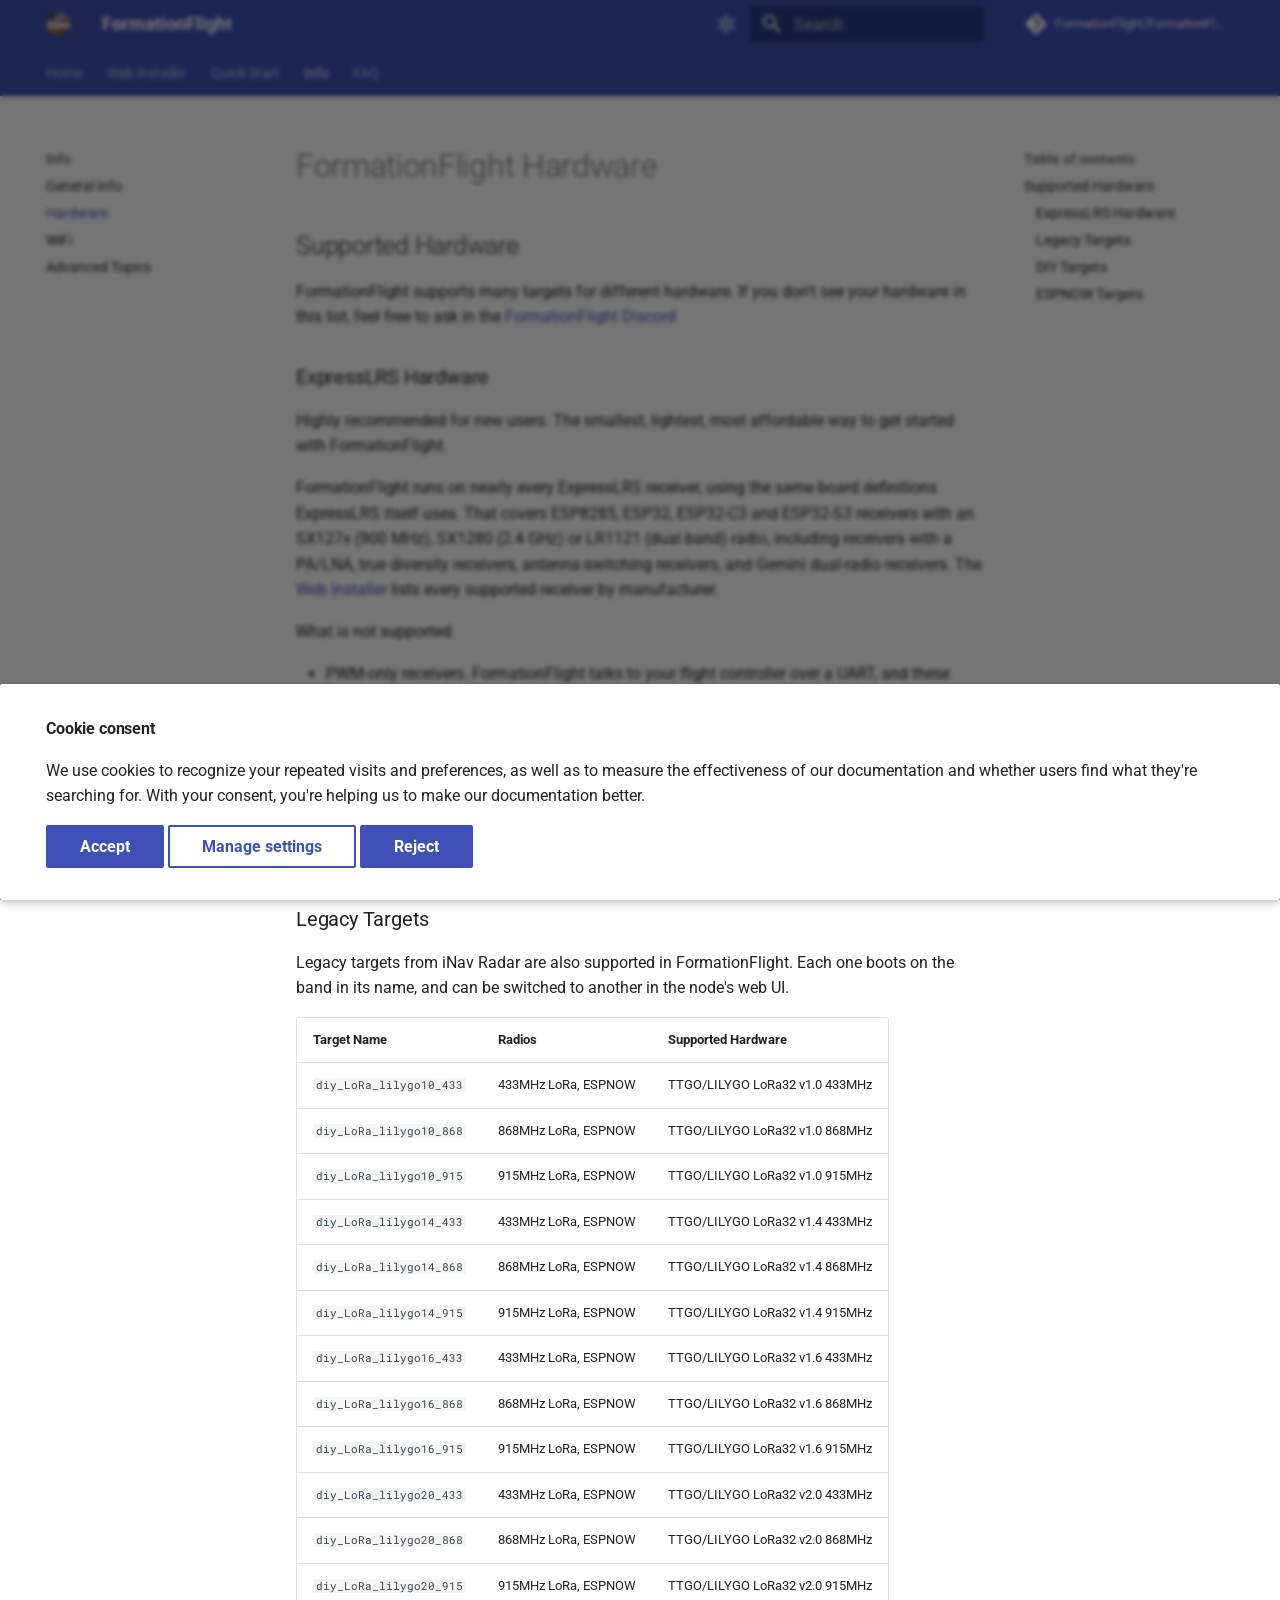
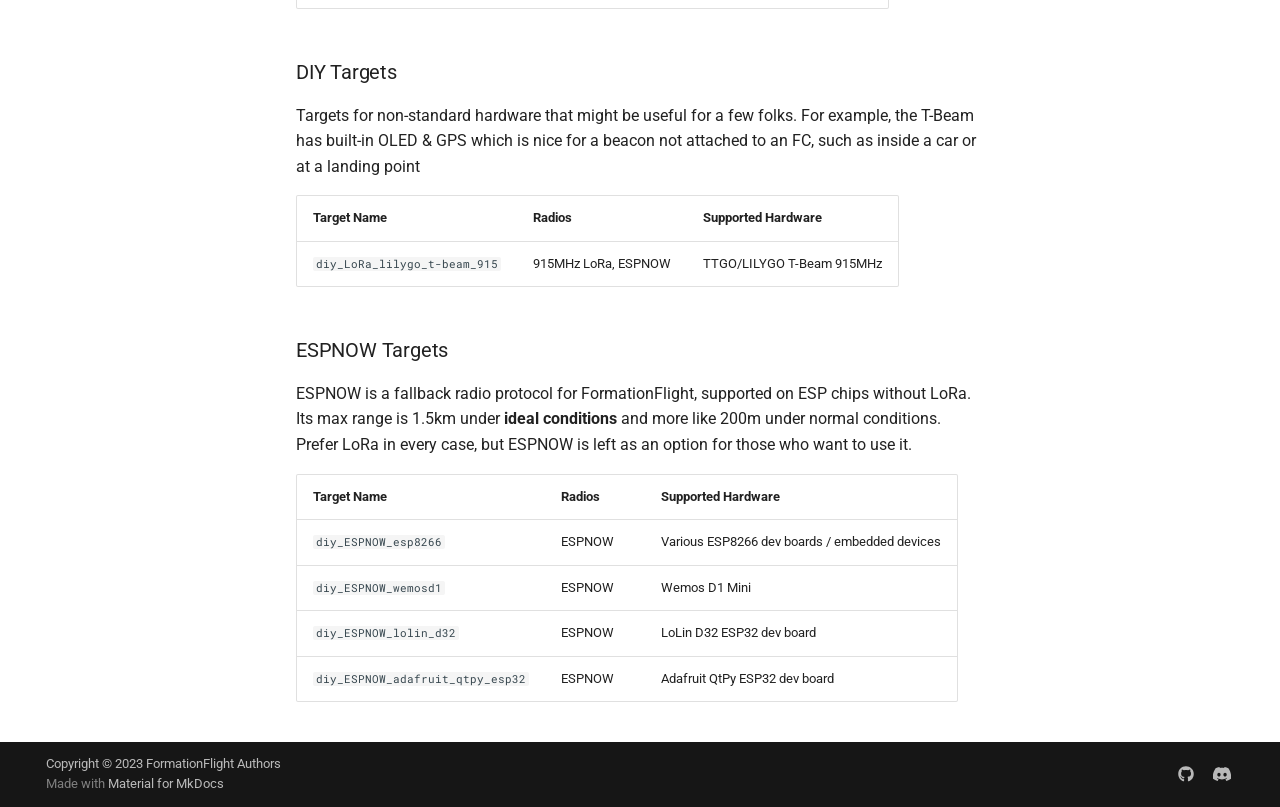
<file: hardware/index.html>
<!doctype html>
<html lang="en" class="no-js">
  <head>
    
      <meta charset="utf-8">
      <meta name="viewport" content="width=device-width,initial-scale=1">
      
        <meta name="description" content="FormationFlight provides FPV pilots with inter-UAS positioning & telemetry enabling formation flights, chase footage, and ground station coordination with ease.">
      
      
        <meta name="author" content="FormationFlight Authors">
      
      
        <link rel="canonical" href="https://www.formationflight.org/hardware/">
      
      
        <link rel="prev" href="../info/">
      
      
        <link rel="next" href="../wifi/">
      
      
        
      
      
      <link rel="icon" href="../assets/images/favicon.png">
      <meta name="generator" content="mkdocs-1.6.1, mkdocs-material-9.7.3">
    
    
      
        <title>Hardware - FormationFlight</title>
      
    
    
      <link rel="stylesheet" href="../assets/stylesheets/main.484c7ddc.min.css">
      
        
        <link rel="stylesheet" href="../assets/stylesheets/palette.ab4e12ef.min.css">
      
      


    
    
      
    
    
      
        
        
        <link rel="preconnect" href="https://fonts.gstatic.com" crossorigin>
        <link rel="stylesheet" href="https://fonts.googleapis.com/css?family=Roboto:300,300i,400,400i,700,700i%7CRoboto+Mono:400,400i,700,700i&display=fallback">
        <style>:root{--md-text-font:"Roboto";--md-code-font:"Roboto Mono"}</style>
      
    
    
      <link rel="stylesheet" href="../installer/installer.css">
    
    <script>__md_scope=new URL("..",location),__md_hash=e=>[...e].reduce(((e,_)=>(e<<5)-e+_.charCodeAt(0)),0),__md_get=(e,_=localStorage,t=__md_scope)=>JSON.parse(_.getItem(t.pathname+"."+e)),__md_set=(e,_,t=localStorage,a=__md_scope)=>{try{t.setItem(a.pathname+"."+e,JSON.stringify(_))}catch(e){}}</script>
    
      
  


  
  

<script id="__analytics">function __md_analytics(){function e(){dataLayer.push(arguments)}window.dataLayer=window.dataLayer||[],e("js",new Date),e("config","G-03DXJLXJRL"),document.addEventListener("DOMContentLoaded",(function(){document.forms.search&&document.forms.search.query.addEventListener("blur",(function(){this.value&&e("event","search",{search_term:this.value})}));document$.subscribe((function(){var t=document.forms.feedback;if(void 0!==t)for(var a of t.querySelectorAll("[type=submit]"))a.addEventListener("click",(function(a){a.preventDefault();var n=document.location.pathname,d=this.getAttribute("data-md-value");e("event","feedback",{page:n,data:d}),t.firstElementChild.disabled=!0;var r=t.querySelector(".md-feedback__note [data-md-value='"+d+"']");r&&(r.hidden=!1)})),t.hidden=!1})),location$.subscribe((function(t){e("config","G-03DXJLXJRL",{page_path:t.pathname})}))}));var t=document.createElement("script");t.async=!0,t.src="https://www.googletagmanager.com/gtag/js?id=G-03DXJLXJRL",document.getElementById("__analytics").insertAdjacentElement("afterEnd",t)}</script>
  
    <script>if("undefined"!=typeof __md_analytics){var consent=__md_get("__consent");consent&&consent.analytics&&__md_analytics()}</script>
  

    
    
  
<meta property="og:type" content="website" />
<meta property="og:title" content="Hardware - FormationFlight" />
<meta property="og:description" content="FormationFlight provides FPV pilots with inter-UAS positioning & telemetry enabling formation flights, chase footage, and ground station coordination with ease." />
<meta property="og:image" content="https://www.formationflight.org/assets/images/social/hardware.png" />
<meta property="og:image:type" content="image/png" />
<meta property="og:image:width" content="1200" />
<meta property="og:image:height" content="630" />
<meta property="og:url" content="https://www.formationflight.org/hardware/" />
<meta property="twitter:card" content="summary_large_image" />
<meta property="twitter:title" content="Hardware - FormationFlight" />
<meta property="twitter:description" content="FormationFlight provides FPV pilots with inter-UAS positioning & telemetry enabling formation flights, chase footage, and ground station coordination with ease." />
<meta property="twitter:image" content="https://www.formationflight.org/assets/images/social/hardware.png" />
</head>
  
  
    
    
      
    
    
    
    
    <body dir="ltr" data-md-color-scheme="default" data-md-color-primary="formationflight" data-md-color-accent="formationflight">
  
    
    <input class="md-toggle" data-md-toggle="drawer" type="checkbox" id="__drawer" autocomplete="off">
    <input class="md-toggle" data-md-toggle="search" type="checkbox" id="__search" autocomplete="off">
    <label class="md-overlay" for="__drawer"></label>
    <div data-md-component="skip">
      
        
        <a href="#formationflight-hardware" class="md-skip">
          Skip to content
        </a>
      
    </div>
    <div data-md-component="announce">
      
    </div>
    
    
      

<header class="md-header" data-md-component="header">
  <nav class="md-header__inner md-grid" aria-label="Header">
    <a href=".." title="FormationFlight" class="md-header__button md-logo" aria-label="FormationFlight" data-md-component="logo">
      
  <img src="../assets/images/logo.png" alt="logo">

    </a>
    <label class="md-header__button md-icon" for="__drawer">
      
      <svg xmlns="http://www.w3.org/2000/svg" viewBox="0 0 24 24"><path d="M3 6h18v2H3zm0 5h18v2H3zm0 5h18v2H3z"/></svg>
    </label>
    <div class="md-header__title" data-md-component="header-title">
      <div class="md-header__ellipsis">
        <div class="md-header__topic">
          <span class="md-ellipsis">
            FormationFlight
          </span>
        </div>
        <div class="md-header__topic" data-md-component="header-topic">
          <span class="md-ellipsis">
            
              Hardware
            
          </span>
        </div>
      </div>
    </div>
    
      
        <form class="md-header__option" data-md-component="palette">
  
    
    
    
    <input class="md-option" data-md-color-media="(prefers-color-scheme: light)" data-md-color-scheme="default" data-md-color-primary="formationflight" data-md-color-accent="formationflight"  aria-label="Switch to dark mode"  type="radio" name="__palette" id="__palette_0">
    
      <label class="md-header__button md-icon" title="Switch to dark mode" for="__palette_1" hidden>
        <svg xmlns="http://www.w3.org/2000/svg" viewBox="0 0 24 24"><path d="M12 7a5 5 0 0 1 5 5 5 5 0 0 1-5 5 5 5 0 0 1-5-5 5 5 0 0 1 5-5m0 2a3 3 0 0 0-3 3 3 3 0 0 0 3 3 3 3 0 0 0 3-3 3 3 0 0 0-3-3m0-7 2.39 3.42C13.65 5.15 12.84 5 12 5s-1.65.15-2.39.42zM3.34 7l4.16-.35A7.2 7.2 0 0 0 5.94 8.5c-.44.74-.69 1.5-.83 2.29zm.02 10 1.76-3.77a7.131 7.131 0 0 0 2.38 4.14zM20.65 7l-1.77 3.79a7.02 7.02 0 0 0-2.38-4.15zm-.01 10-4.14.36c.59-.51 1.12-1.14 1.54-1.86.42-.73.69-1.5.83-2.29zM12 22l-2.41-3.44c.74.27 1.55.44 2.41.44.82 0 1.63-.17 2.37-.44z"/></svg>
      </label>
    
  
    
    
    
    <input class="md-option" data-md-color-media="(prefers-color-scheme: dark)" data-md-color-scheme="slate" data-md-color-primary="formationflight-dark" data-md-color-accent="formationflight-dark"  aria-label="Switch to light mode"  type="radio" name="__palette" id="__palette_1">
    
      <label class="md-header__button md-icon" title="Switch to light mode" for="__palette_0" hidden>
        <svg xmlns="http://www.w3.org/2000/svg" viewBox="0 0 24 24"><path d="m17.75 4.09-2.53 1.94.91 3.06-2.63-1.81-2.63 1.81.91-3.06-2.53-1.94L12.44 4l1.06-3 1.06 3zm3.5 6.91-1.64 1.25.59 1.98-1.7-1.17-1.7 1.17.59-1.98L15.75 11l2.06-.05L18.5 9l.69 1.95zm-2.28 4.95c.83-.08 1.72 1.1 1.19 1.85-.32.45-.66.87-1.08 1.27C15.17 23 8.84 23 4.94 19.07c-3.91-3.9-3.91-10.24 0-14.14.4-.4.82-.76 1.27-1.08.75-.53 1.93.36 1.85 1.19-.27 2.86.69 5.83 2.89 8.02a9.96 9.96 0 0 0 8.02 2.89m-1.64 2.02a12.08 12.08 0 0 1-7.8-3.47c-2.17-2.19-3.33-5-3.49-7.82-2.81 3.14-2.7 7.96.31 10.98 3.02 3.01 7.84 3.12 10.98.31"/></svg>
      </label>
    
  
</form>
      
    
    
      <script>var palette=__md_get("__palette");if(palette&&palette.color){if("(prefers-color-scheme)"===palette.color.media){var media=matchMedia("(prefers-color-scheme: light)"),input=document.querySelector(media.matches?"[data-md-color-media='(prefers-color-scheme: light)']":"[data-md-color-media='(prefers-color-scheme: dark)']");palette.color.media=input.getAttribute("data-md-color-media"),palette.color.scheme=input.getAttribute("data-md-color-scheme"),palette.color.primary=input.getAttribute("data-md-color-primary"),palette.color.accent=input.getAttribute("data-md-color-accent")}for(var[key,value]of Object.entries(palette.color))document.body.setAttribute("data-md-color-"+key,value)}</script>
    
    
    
      
      
        <label class="md-header__button md-icon" for="__search">
          
          <svg xmlns="http://www.w3.org/2000/svg" viewBox="0 0 24 24"><path d="M9.5 3A6.5 6.5 0 0 1 16 9.5c0 1.61-.59 3.09-1.56 4.23l.27.27h.79l5 5-1.5 1.5-5-5v-.79l-.27-.27A6.52 6.52 0 0 1 9.5 16 6.5 6.5 0 0 1 3 9.5 6.5 6.5 0 0 1 9.5 3m0 2C7 5 5 7 5 9.5S7 14 9.5 14 14 12 14 9.5 12 5 9.5 5"/></svg>
        </label>
        <div class="md-search" data-md-component="search" role="dialog">
  <label class="md-search__overlay" for="__search"></label>
  <div class="md-search__inner" role="search">
    <form class="md-search__form" name="search">
      <input type="text" class="md-search__input" name="query" aria-label="Search" placeholder="Search" autocapitalize="off" autocorrect="off" autocomplete="off" spellcheck="false" data-md-component="search-query" required>
      <label class="md-search__icon md-icon" for="__search">
        
        <svg xmlns="http://www.w3.org/2000/svg" viewBox="0 0 24 24"><path d="M9.5 3A6.5 6.5 0 0 1 16 9.5c0 1.61-.59 3.09-1.56 4.23l.27.27h.79l5 5-1.5 1.5-5-5v-.79l-.27-.27A6.52 6.52 0 0 1 9.5 16 6.5 6.5 0 0 1 3 9.5 6.5 6.5 0 0 1 9.5 3m0 2C7 5 5 7 5 9.5S7 14 9.5 14 14 12 14 9.5 12 5 9.5 5"/></svg>
        
        <svg xmlns="http://www.w3.org/2000/svg" viewBox="0 0 24 24"><path d="M20 11v2H8l5.5 5.5-1.42 1.42L4.16 12l7.92-7.92L13.5 5.5 8 11z"/></svg>
      </label>
      <nav class="md-search__options" aria-label="Search">
        
        <button type="reset" class="md-search__icon md-icon" title="Clear" aria-label="Clear" tabindex="-1">
          
          <svg xmlns="http://www.w3.org/2000/svg" viewBox="0 0 24 24"><path d="M19 6.41 17.59 5 12 10.59 6.41 5 5 6.41 10.59 12 5 17.59 6.41 19 12 13.41 17.59 19 19 17.59 13.41 12z"/></svg>
        </button>
      </nav>
      
        <div class="md-search__suggest" data-md-component="search-suggest"></div>
      
    </form>
    <div class="md-search__output">
      <div class="md-search__scrollwrap" tabindex="0" data-md-scrollfix>
        <div class="md-search-result" data-md-component="search-result">
          <div class="md-search-result__meta">
            Initializing search
          </div>
          <ol class="md-search-result__list" role="presentation"></ol>
        </div>
      </div>
    </div>
  </div>
</div>
      
    
    
      <div class="md-header__source">
        <a href="https://github.com/FormationFlight/FormationFlight/releases/" title="Go to repository" class="md-source" data-md-component="source">
  <div class="md-source__icon md-icon">
    
    <svg xmlns="http://www.w3.org/2000/svg" viewBox="0 0 448 512"><!--! Font Awesome Free 7.1.0 by @fontawesome - https://fontawesome.com License - https://fontawesome.com/license/free (Icons: CC BY 4.0, Fonts: SIL OFL 1.1, Code: MIT License) Copyright 2025 Fonticons, Inc.--><path d="M439.6 236.1 244 40.5c-5.4-5.5-12.8-8.5-20.4-8.5s-15 3-20.4 8.4L162.5 81l51.5 51.5c27.1-9.1 52.7 16.8 43.4 43.7l49.7 49.7c34.2-11.8 61.2 31 35.5 56.7-26.5 26.5-70.2-2.9-56-37.3L240.3 199v121.9c25.3 12.5 22.3 41.8 9.1 55-6.4 6.4-15.2 10.1-24.3 10.1s-17.8-3.6-24.3-10.1c-17.6-17.6-11.1-46.9 11.2-56v-123c-20.8-8.5-24.6-30.7-18.6-45L142.6 101 8.5 235.1C3 240.6 0 247.9 0 255.5s3 15 8.5 20.4l195.6 195.7c5.4 5.4 12.7 8.4 20.4 8.4s15-3 20.4-8.4l194.7-194.7c5.4-5.4 8.4-12.8 8.4-20.4s-3-15-8.4-20.4"/></svg>
  </div>
  <div class="md-source__repository">
    FormationFlight/FormationFlight
  </div>
</a>
      </div>
    
  </nav>
  
</header>
    
    <div class="md-container" data-md-component="container">
      
      
        
          
            
<nav class="md-tabs" aria-label="Tabs" data-md-component="tabs">
  <div class="md-grid">
    <ul class="md-tabs__list">
      
        
  
  
  
  
    <li class="md-tabs__item">
      <a href=".." class="md-tabs__link">
        
  
  
    
  
  Home

      </a>
    </li>
  

      
        
  
  
  
  
    <li class="md-tabs__item">
      <a href="../installer/" class="md-tabs__link">
        
  
  
    
  
  Web Installer

      </a>
    </li>
  

      
        
  
  
  
  
    
    
      <li class="md-tabs__item">
        <a href="../getting-started/" class="md-tabs__link">
          
  
  
  Quick Start

        </a>
      </li>
    
  

      
        
  
  
  
    
  
  
    
    
      <li class="md-tabs__item md-tabs__item--active">
        <a href="../info/" class="md-tabs__link">
          
  
  
  Info

        </a>
      </li>
    
  

      
        
  
  
  
  
    <li class="md-tabs__item">
      <a href="../faq/" class="md-tabs__link">
        
  
  
    
  
  FAQ

      </a>
    </li>
  

      
    </ul>
  </div>
</nav>
          
        
      
      <main class="md-main" data-md-component="main">
        <div class="md-main__inner md-grid">
          
            
              
              <div class="md-sidebar md-sidebar--primary" data-md-component="sidebar" data-md-type="navigation" >
                <div class="md-sidebar__scrollwrap">
                  <div class="md-sidebar__inner">
                    


  


<nav class="md-nav md-nav--primary md-nav--lifted" aria-label="Navigation" data-md-level="0">
  <label class="md-nav__title" for="__drawer">
    <a href=".." title="FormationFlight" class="md-nav__button md-logo" aria-label="FormationFlight" data-md-component="logo">
      
  <img src="../assets/images/logo.png" alt="logo">

    </a>
    FormationFlight
  </label>
  
    <div class="md-nav__source">
      <a href="https://github.com/FormationFlight/FormationFlight/releases/" title="Go to repository" class="md-source" data-md-component="source">
  <div class="md-source__icon md-icon">
    
    <svg xmlns="http://www.w3.org/2000/svg" viewBox="0 0 448 512"><!--! Font Awesome Free 7.1.0 by @fontawesome - https://fontawesome.com License - https://fontawesome.com/license/free (Icons: CC BY 4.0, Fonts: SIL OFL 1.1, Code: MIT License) Copyright 2025 Fonticons, Inc.--><path d="M439.6 236.1 244 40.5c-5.4-5.5-12.8-8.5-20.4-8.5s-15 3-20.4 8.4L162.5 81l51.5 51.5c27.1-9.1 52.7 16.8 43.4 43.7l49.7 49.7c34.2-11.8 61.2 31 35.5 56.7-26.5 26.5-70.2-2.9-56-37.3L240.3 199v121.9c25.3 12.5 22.3 41.8 9.1 55-6.4 6.4-15.2 10.1-24.3 10.1s-17.8-3.6-24.3-10.1c-17.6-17.6-11.1-46.9 11.2-56v-123c-20.8-8.5-24.6-30.7-18.6-45L142.6 101 8.5 235.1C3 240.6 0 247.9 0 255.5s3 15 8.5 20.4l195.6 195.7c5.4 5.4 12.7 8.4 20.4 8.4s15-3 20.4-8.4l194.7-194.7c5.4-5.4 8.4-12.8 8.4-20.4s-3-15-8.4-20.4"/></svg>
  </div>
  <div class="md-source__repository">
    FormationFlight/FormationFlight
  </div>
</a>
    </div>
  
  <ul class="md-nav__list" data-md-scrollfix>
    
      
      
  
  
  
  
    <li class="md-nav__item">
      <a href=".." class="md-nav__link">
        
  
  
  <span class="md-ellipsis">
    
  
    Home
  

    
  </span>
  
  

      </a>
    </li>
  

    
      
      
  
  
  
  
    <li class="md-nav__item">
      <a href="../installer/" class="md-nav__link">
        
  
  
  <span class="md-ellipsis">
    
  
    Web Installer
  

    
  </span>
  
  

      </a>
    </li>
  

    
      
      
  
  
  
  
    
    
    
    
      
      
        
      
    
    
    <li class="md-nav__item md-nav__item--nested">
      
        
        
        <input class="md-nav__toggle md-toggle " type="checkbox" id="__nav_3" >
        
          
          <label class="md-nav__link" for="__nav_3" id="__nav_3_label" tabindex="0">
            
  
  
  <span class="md-ellipsis">
    
  
    Quick Start
  

    
  </span>
  
  

            <span class="md-nav__icon md-icon"></span>
          </label>
        
        <nav class="md-nav" data-md-level="1" aria-labelledby="__nav_3_label" aria-expanded="false">
          <label class="md-nav__title" for="__nav_3">
            <span class="md-nav__icon md-icon"></span>
            
  
    Quick Start
  

          </label>
          <ul class="md-nav__list" data-md-scrollfix>
            
              
                
  
  
  
  
    <li class="md-nav__item">
      <a href="../getting-started/" class="md-nav__link">
        
  
  
  <span class="md-ellipsis">
    
  
    Getting Started
  

    
  </span>
  
  

      </a>
    </li>
  

              
            
              
                
  
  
  
  
    
    
    
    
      
      
        
      
    
    
    <li class="md-nav__item md-nav__item--nested">
      
        
        
        <input class="md-nav__toggle md-toggle " type="checkbox" id="__nav_3_2" >
        
          
          <label class="md-nav__link" for="__nav_3_2" id="__nav_3_2_label" tabindex="0">
            
  
  
  <span class="md-ellipsis">
    
  
    Flight Controller Setup
  

    
  </span>
  
  

            <span class="md-nav__icon md-icon"></span>
          </label>
        
        <nav class="md-nav" data-md-level="2" aria-labelledby="__nav_3_2_label" aria-expanded="false">
          <label class="md-nav__title" for="__nav_3_2">
            <span class="md-nav__icon md-icon"></span>
            
  
    Flight Controller Setup
  

          </label>
          <ul class="md-nav__list" data-md-scrollfix>
            
              
                
  
  
  
  
    <li class="md-nav__item">
      <a href="../flight-controller/inav/" class="md-nav__link">
        
  
  
  <span class="md-ellipsis">
    
  
    iNav
  

    
  </span>
  
  

      </a>
    </li>
  

              
            
              
                
  
  
  
  
    <li class="md-nav__item">
      <a href="../flight-controller/ardupilot/" class="md-nav__link">
        
  
  
  <span class="md-ellipsis">
    
  
    Ardupilot
  

    
  </span>
  
  

      </a>
    </li>
  

              
            
              
                
  
  
  
  
    <li class="md-nav__item">
      <a href="/getting-started/#betaflight" class="md-nav__link">
        
  
  
  <span class="md-ellipsis">
    
  
    Betaflight
  

    
  </span>
  
  

      </a>
    </li>
  

              
            
          </ul>
        </nav>
      
    </li>
  

              
            
              
                
  
  
  
  
    <li class="md-nav__item">
      <a href="../troubleshooting/" class="md-nav__link">
        
  
  
  <span class="md-ellipsis">
    
  
    Troubleshooting
  

    
  </span>
  
  

      </a>
    </li>
  

              
            
          </ul>
        </nav>
      
    </li>
  

    
      
      
  
  
    
  
  
  
    
    
    
    
      
        
        
      
      
        
      
    
    
    <li class="md-nav__item md-nav__item--active md-nav__item--section md-nav__item--nested">
      
        
        
        <input class="md-nav__toggle md-toggle " type="checkbox" id="__nav_4" checked>
        
          
          <label class="md-nav__link" for="__nav_4" id="__nav_4_label" tabindex="">
            
  
  
  <span class="md-ellipsis">
    
  
    Info
  

    
  </span>
  
  

            <span class="md-nav__icon md-icon"></span>
          </label>
        
        <nav class="md-nav" data-md-level="1" aria-labelledby="__nav_4_label" aria-expanded="true">
          <label class="md-nav__title" for="__nav_4">
            <span class="md-nav__icon md-icon"></span>
            
  
    Info
  

          </label>
          <ul class="md-nav__list" data-md-scrollfix>
            
              
                
  
  
  
  
    <li class="md-nav__item">
      <a href="../info/" class="md-nav__link">
        
  
  
  <span class="md-ellipsis">
    
  
    General Info
  

    
  </span>
  
  

      </a>
    </li>
  

              
            
              
                
  
  
    
  
  
  
    <li class="md-nav__item md-nav__item--active">
      
      <input class="md-nav__toggle md-toggle" type="checkbox" id="__toc">
      
      
        
      
      
        <label class="md-nav__link md-nav__link--active" for="__toc">
          
  
  
  <span class="md-ellipsis">
    
  
    Hardware
  

    
  </span>
  
  

          <span class="md-nav__icon md-icon"></span>
        </label>
      
      <a href="./" class="md-nav__link md-nav__link--active">
        
  
  
  <span class="md-ellipsis">
    
  
    Hardware
  

    
  </span>
  
  

      </a>
      
        

<nav class="md-nav md-nav--secondary" aria-label="Table of contents">
  
  
  
    
  
  
    <label class="md-nav__title" for="__toc">
      <span class="md-nav__icon md-icon"></span>
      Table of contents
    </label>
    <ul class="md-nav__list" data-md-component="toc" data-md-scrollfix>
      
        <li class="md-nav__item">
  <a href="#supported-hardware" class="md-nav__link">
    <span class="md-ellipsis">
      
        Supported Hardware
      
    </span>
  </a>
  
    <nav class="md-nav" aria-label="Supported Hardware">
      <ul class="md-nav__list">
        
          <li class="md-nav__item">
  <a href="#expresslrs-hardware" class="md-nav__link">
    <span class="md-ellipsis">
      
        ExpressLRS Hardware
      
    </span>
  </a>
  
</li>
        
          <li class="md-nav__item">
  <a href="#legacy-targets" class="md-nav__link">
    <span class="md-ellipsis">
      
        Legacy Targets
      
    </span>
  </a>
  
</li>
        
          <li class="md-nav__item">
  <a href="#diy-targets" class="md-nav__link">
    <span class="md-ellipsis">
      
        DIY Targets
      
    </span>
  </a>
  
</li>
        
          <li class="md-nav__item">
  <a href="#espnow-targets" class="md-nav__link">
    <span class="md-ellipsis">
      
        ESPNOW Targets
      
    </span>
  </a>
  
</li>
        
      </ul>
    </nav>
  
</li>
      
    </ul>
  
</nav>
      
    </li>
  

              
            
              
                
  
  
  
  
    <li class="md-nav__item">
      <a href="../wifi/" class="md-nav__link">
        
  
  
  <span class="md-ellipsis">
    
  
    WiFi
  

    
  </span>
  
  

      </a>
    </li>
  

              
            
              
                
  
  
  
  
    <li class="md-nav__item">
      <a href="../advanced/" class="md-nav__link">
        
  
  
  <span class="md-ellipsis">
    
  
    Advanced Topics
  

    
  </span>
  
  

      </a>
    </li>
  

              
            
          </ul>
        </nav>
      
    </li>
  

    
      
      
  
  
  
  
    <li class="md-nav__item">
      <a href="../faq/" class="md-nav__link">
        
  
  
  <span class="md-ellipsis">
    
  
    FAQ
  

    
  </span>
  
  

      </a>
    </li>
  

    
  </ul>
</nav>
                  </div>
                </div>
              </div>
            
            
              
              <div class="md-sidebar md-sidebar--secondary" data-md-component="sidebar" data-md-type="toc" >
                <div class="md-sidebar__scrollwrap">
                  <div class="md-sidebar__inner">
                    

<nav class="md-nav md-nav--secondary" aria-label="Table of contents">
  
  
  
    
  
  
    <label class="md-nav__title" for="__toc">
      <span class="md-nav__icon md-icon"></span>
      Table of contents
    </label>
    <ul class="md-nav__list" data-md-component="toc" data-md-scrollfix>
      
        <li class="md-nav__item">
  <a href="#supported-hardware" class="md-nav__link">
    <span class="md-ellipsis">
      
        Supported Hardware
      
    </span>
  </a>
  
    <nav class="md-nav" aria-label="Supported Hardware">
      <ul class="md-nav__list">
        
          <li class="md-nav__item">
  <a href="#expresslrs-hardware" class="md-nav__link">
    <span class="md-ellipsis">
      
        ExpressLRS Hardware
      
    </span>
  </a>
  
</li>
        
          <li class="md-nav__item">
  <a href="#legacy-targets" class="md-nav__link">
    <span class="md-ellipsis">
      
        Legacy Targets
      
    </span>
  </a>
  
</li>
        
          <li class="md-nav__item">
  <a href="#diy-targets" class="md-nav__link">
    <span class="md-ellipsis">
      
        DIY Targets
      
    </span>
  </a>
  
</li>
        
          <li class="md-nav__item">
  <a href="#espnow-targets" class="md-nav__link">
    <span class="md-ellipsis">
      
        ESPNOW Targets
      
    </span>
  </a>
  
</li>
        
      </ul>
    </nav>
  
</li>
      
    </ul>
  
</nav>
                  </div>
                </div>
              </div>
            
          
          
            <div class="md-content" data-md-component="content">
              
              <article class="md-content__inner md-typeset">
                
                  


  
  


<h1 id="formationflight-hardware">FormationFlight Hardware<a class="headerlink" href="#formationflight-hardware" title="Permanent link">&para;</a></h1>
<h2 id="supported-hardware">Supported Hardware<a class="headerlink" href="#supported-hardware" title="Permanent link">&para;</a></h2>
<p>FormationFlight supports many targets for different hardware. If you don't see your hardware in this list, feel free to ask in the <a href="https://discord.gg/npaX3VxQjh">FormationFlight Discord</a></p>
<h3 id="expresslrs-hardware">ExpressLRS Hardware<a class="headerlink" href="#expresslrs-hardware" title="Permanent link">&para;</a></h3>
<p>Highly recommended for new users. The smallest, lightest, most affordable way to get started with FormationFlight.</p>
<p>FormationFlight runs on nearly every ExpressLRS receiver, using the same board definitions ExpressLRS itself uses. That covers ESP8285, ESP32, ESP32-C3 and ESP32-S3 receivers with an SX127x (900 MHz), SX1280 (2.4 GHz) or LR1121 (dual band) radio, including receivers with a PA/LNA, true diversity receivers, antenna-switching receivers, and Gemini dual-radio receivers. The <a href="../installer/">Web Installer</a> lists every supported receiver by manufacturer.</p>
<p>What is not supported:</p>
<ul>
<li>PWM-only receivers. FormationFlight talks to your flight controller over a UART, and these have none.</li>
<li>Receivers with a built-in VTx.</li>
<li>STM32-based receivers, such as the FrSky R9 family and the original HappyModel ES915RX.</li>
</ul>
<p>ExpressLRS 900 MHz receivers run on 868 or 915 MHz, 2.4 GHz receivers on 2.4 GHz, and LR1121 receivers on any of the three. Their RF front ends are not built for 433 MHz, so that band is not offered on them.</p>
<h3 id="legacy-targets">Legacy Targets<a class="headerlink" href="#legacy-targets" title="Permanent link">&para;</a></h3>
<p>Legacy targets from iNav Radar are also supported in FormationFlight. Each one boots on the band in its name, and can be switched to another in the node's web UI.</p>
<table>
<thead>
<tr>
<th>Target Name</th>
<th>Radios</th>
<th>Supported Hardware</th>
</tr>
</thead>
<tbody>
<tr>
<td><code>diy_LoRa_lilygo10_433</code></td>
<td>433MHz LoRa, ESPNOW</td>
<td>TTGO/LILYGO LoRa32 v1.0 433MHz</td>
</tr>
<tr>
<td><code>diy_LoRa_lilygo10_868</code></td>
<td>868MHz LoRa, ESPNOW</td>
<td>TTGO/LILYGO LoRa32 v1.0 868MHz</td>
</tr>
<tr>
<td><code>diy_LoRa_lilygo10_915</code></td>
<td>915MHz LoRa, ESPNOW</td>
<td>TTGO/LILYGO LoRa32 v1.0 915MHz</td>
</tr>
<tr>
<td><code>diy_LoRa_lilygo14_433</code></td>
<td>433MHz LoRa, ESPNOW</td>
<td>TTGO/LILYGO LoRa32 v1.4 433MHz</td>
</tr>
<tr>
<td><code>diy_LoRa_lilygo14_868</code></td>
<td>868MHz LoRa, ESPNOW</td>
<td>TTGO/LILYGO LoRa32 v1.4 868MHz</td>
</tr>
<tr>
<td><code>diy_LoRa_lilygo14_915</code></td>
<td>915MHz LoRa, ESPNOW</td>
<td>TTGO/LILYGO LoRa32 v1.4 915MHz</td>
</tr>
<tr>
<td><code>diy_LoRa_lilygo16_433</code></td>
<td>433MHz LoRa, ESPNOW</td>
<td>TTGO/LILYGO LoRa32 v1.6 433MHz</td>
</tr>
<tr>
<td><code>diy_LoRa_lilygo16_868</code></td>
<td>868MHz LoRa, ESPNOW</td>
<td>TTGO/LILYGO LoRa32 v1.6 868MHz</td>
</tr>
<tr>
<td><code>diy_LoRa_lilygo16_915</code></td>
<td>915MHz LoRa, ESPNOW</td>
<td>TTGO/LILYGO LoRa32 v1.6 915MHz</td>
</tr>
<tr>
<td><code>diy_LoRa_lilygo20_433</code></td>
<td>433MHz LoRa, ESPNOW</td>
<td>TTGO/LILYGO LoRa32 v2.0 433MHz</td>
</tr>
<tr>
<td><code>diy_LoRa_lilygo20_868</code></td>
<td>868MHz LoRa, ESPNOW</td>
<td>TTGO/LILYGO LoRa32 v2.0 868MHz</td>
</tr>
<tr>
<td><code>diy_LoRa_lilygo20_915</code></td>
<td>915MHz LoRa, ESPNOW</td>
<td>TTGO/LILYGO LoRa32 v2.0 915MHz</td>
</tr>
</tbody>
</table>
<h3 id="diy-targets">DIY Targets<a class="headerlink" href="#diy-targets" title="Permanent link">&para;</a></h3>
<p>Targets for non-standard hardware that might be useful for a few folks. For example, the T-Beam has built-in OLED &amp; GPS which is nice for a beacon not attached to an FC, such as inside a car or at a landing point</p>
<table>
<thead>
<tr>
<th>Target Name</th>
<th>Radios</th>
<th>Supported Hardware</th>
</tr>
</thead>
<tbody>
<tr>
<td><code>diy_LoRa_lilygo_t-beam_915</code></td>
<td>915MHz LoRa, ESPNOW</td>
<td>TTGO/LILYGO T-Beam 915MHz</td>
</tr>
</tbody>
</table>
<h3 id="espnow-targets">ESPNOW Targets<a class="headerlink" href="#espnow-targets" title="Permanent link">&para;</a></h3>
<p>ESPNOW is a fallback radio protocol for FormationFlight, supported on ESP chips without LoRa. Its max range is 1.5km under <strong>ideal conditions</strong> and more like 200m under normal conditions. Prefer LoRa in every case, but ESPNOW is left as an option for those who want to use it.</p>
<table>
<thead>
<tr>
<th>Target Name</th>
<th>Radios</th>
<th>Supported Hardware</th>
</tr>
</thead>
<tbody>
<tr>
<td><code>diy_ESPNOW_esp8266</code></td>
<td>ESPNOW</td>
<td>Various ESP8266 dev boards / embedded devices</td>
</tr>
<tr>
<td><code>diy_ESPNOW_wemosd1</code></td>
<td>ESPNOW</td>
<td>Wemos D1 Mini</td>
</tr>
<tr>
<td><code>diy_ESPNOW_lolin_d32</code></td>
<td>ESPNOW</td>
<td>LoLin D32 ESP32 dev board</td>
</tr>
<tr>
<td><code>diy_ESPNOW_adafruit_qtpy_esp32</code></td>
<td>ESPNOW</td>
<td>Adafruit QtPy ESP32 dev board</td>
</tr>
</tbody>
</table>









  




                
              </article>
            </div>
          
          
<script>var target=document.getElementById(location.hash.slice(1));target&&target.name&&(target.checked=target.name.startsWith("__tabbed_"))</script>
        </div>
        
      </main>
      
        <footer class="md-footer">
  
  <div class="md-footer-meta md-typeset">
    <div class="md-footer-meta__inner md-grid">
      <div class="md-copyright">
  
    <div class="md-copyright__highlight">
      Copyright &copy; 2023 FormationFlight Authors
    </div>
  
  
    Made with
    <a href="https://squidfunk.github.io/mkdocs-material/" target="_blank" rel="noopener">
      Material for MkDocs
    </a>
  
</div>
      
        
<div class="md-social">
  
    
    
    
    
    <a href="https://github.com/FormationFlight" target="_blank" rel="noopener" title="See the Github Repo" class="md-social__link">
      <svg xmlns="http://www.w3.org/2000/svg" viewBox="0 0 512 512"><!--! Font Awesome Free 7.1.0 by @fontawesome - https://fontawesome.com License - https://fontawesome.com/license/free (Icons: CC BY 4.0, Fonts: SIL OFL 1.1, Code: MIT License) Copyright 2025 Fonticons, Inc.--><path d="M173.9 397.4c0 2-2.3 3.6-5.2 3.6-3.3.3-5.6-1.3-5.6-3.6 0-2 2.3-3.6 5.2-3.6 3-.3 5.6 1.3 5.6 3.6m-31.1-4.5c-.7 2 1.3 4.3 4.3 4.9 2.6 1 5.6 0 6.2-2s-1.3-4.3-4.3-5.2c-2.6-.7-5.5.3-6.2 2.3m44.2-1.7c-2.9.7-4.9 2.6-4.6 4.9.3 2 2.9 3.3 5.9 2.6 2.9-.7 4.9-2.6 4.6-4.6-.3-1.9-3-3.2-5.9-2.9M252.8 8C114.1 8 8 113.3 8 252c0 110.9 69.8 205.8 169.5 239.2 12.8 2.3 17.3-5.6 17.3-12.1 0-6.2-.3-40.4-.3-61.4 0 0-70 15-84.7-29.8 0 0-11.4-29.1-27.8-36.6 0 0-22.9-15.7 1.6-15.4 0 0 24.9 2 38.6 25.8 21.9 38.6 58.6 27.5 72.9 20.9 2.3-16 8.8-27.1 16-33.7-55.9-6.2-112.3-14.3-112.3-110.5 0-27.5 7.6-41.3 23.6-58.9-2.6-6.5-11.1-33.3 2.6-67.9 20.9-6.5 69 27 69 27 20-5.6 41.5-8.5 62.8-8.5s42.8 2.9 62.8 8.5c0 0 48.1-33.6 69-27 13.7 34.7 5.2 61.4 2.6 67.9 16 17.7 25.8 31.5 25.8 58.9 0 96.5-58.9 104.2-114.8 110.5 9.2 7.9 17 22.9 17 46.4 0 33.7-.3 75.4-.3 83.6 0 6.5 4.6 14.4 17.3 12.1C436.2 457.8 504 362.9 504 252 504 113.3 391.5 8 252.8 8M105.2 352.9c-1.3 1-1 3.3.7 5.2 1.6 1.6 3.9 2.3 5.2 1 1.3-1 1-3.3-.7-5.2-1.6-1.6-3.9-2.3-5.2-1m-10.8-8.1c-.7 1.3.3 2.9 2.3 3.9 1.6 1 3.6.7 4.3-.7.7-1.3-.3-2.9-2.3-3.9-2-.6-3.6-.3-4.3.7m32.4 35.6c-1.6 1.3-1 4.3 1.3 6.2 2.3 2.3 5.2 2.6 6.5 1 1.3-1.3.7-4.3-1.3-6.2-2.2-2.3-5.2-2.6-6.5-1m-11.4-14.7c-1.6 1-1.6 3.6 0 5.9s4.3 3.3 5.6 2.3c1.6-1.3 1.6-3.9 0-6.2-1.4-2.3-4-3.3-5.6-2"/></svg>
    </a>
  
    
    
    
    
    <a href="https://discord.gg/npaX3VxQjh" target="_blank" rel="noopener" title="Check out the Discord" class="md-social__link">
      <svg xmlns="http://www.w3.org/2000/svg" viewBox="0 0 576 512"><!--! Font Awesome Free 7.1.0 by @fontawesome - https://fontawesome.com License - https://fontawesome.com/license/free (Icons: CC BY 4.0, Fonts: SIL OFL 1.1, Code: MIT License) Copyright 2025 Fonticons, Inc.--><path d="M492.5 69.8c-.2-.3-.4-.6-.8-.7-38.1-17.5-78.4-30-119.7-37.1-.4-.1-.8 0-1.1.1s-.6.4-.8.8c-5.5 9.9-10.5 20.2-14.9 30.6-44.6-6.8-89.9-6.8-134.4 0-4.5-10.5-9.5-20.7-15.1-30.6-.2-.3-.5-.6-.8-.8s-.7-.2-1.1-.2C162.5 39 122.2 51.5 84.1 69c-.3.1-.6.4-.8.7C7.1 183.5-13.8 294.6-3.6 404.2c0 .3.1.5.2.8s.3.4.5.6c44.4 32.9 94 58 146.8 74.2.4.1.8.1 1.1 0s.7-.4.9-.7c11.3-15.4 21.4-31.8 30-48.8.1-.2.2-.5.2-.8s0-.5-.1-.8-.2-.5-.4-.6-.4-.3-.7-.4c-15.8-6.1-31.2-13.4-45.9-21.9-.3-.2-.5-.4-.7-.6s-.3-.6-.3-.9 0-.6.2-.9.3-.5.6-.7c3.1-2.3 6.2-4.7 9.1-7.1.3-.2.6-.4.9-.4s.7 0 1 .1c96.2 43.9 200.4 43.9 295.5 0 .3-.1.7-.2 1-.2s.7.2.9.4c2.9 2.4 6 4.9 9.1 7.2.2.2.4.4.6.7s.2.6.2.9-.1.6-.3.9-.4.5-.6.6c-14.7 8.6-30 15.9-45.9 21.8-.2.1-.5.2-.7.4s-.3.4-.4.7-.1.5-.1.8.1.5.2.8c8.8 17 18.8 33.3 30 48.8.2.3.6.6.9.7s.8.1 1.1 0c52.9-16.2 102.6-41.3 147.1-74.2.2-.2.4-.4.5-.6s.2-.5.2-.8c12.3-126.8-20.5-236.9-86.9-334.5zm-302 267.7c-29 0-52.8-26.6-52.8-59.2s23.4-59.2 52.8-59.2c29.7 0 53.3 26.8 52.8 59.2 0 32.7-23.4 59.2-52.8 59.2m195.4 0c-29 0-52.8-26.6-52.8-59.2s23.4-59.2 52.8-59.2c29.7 0 53.3 26.8 52.8 59.2 0 32.7-23.2 59.2-52.8 59.2"/></svg>
    </a>
  
</div>
      
    </div>
  </div>
</footer>
      
    </div>
    <div class="md-dialog" data-md-component="dialog">
      <div class="md-dialog__inner md-typeset"></div>
    </div>
    
    
      <div class="md-consent" data-md-component="consent" id="__consent" hidden>
        <div class="md-consent__overlay"></div>
        <aside class="md-consent__inner">
          <form class="md-consent__form md-grid md-typeset" name="consent">
            



<h4>Cookie consent</h4>
<p>We use cookies to recognize your repeated visits and preferences, as well as to measure the effectiveness of our documentation and whether users find what they're searching for. With your consent, you're helping us to make our documentation better.</p>
<input class="md-toggle" type="checkbox" id="__settings" >
<div class="md-consent__settings">
  <ul class="task-list">
    
    
      
        
  
  
    
    
  
  <li class="task-list-item">
    <label class="task-list-control">
      <input type="checkbox" name="analytics" checked>
      <span class="task-list-indicator"></span>
      Google Analytics
    </label>
  </li>

      
    
    
      
        
  
  
    
    
  
  <li class="task-list-item">
    <label class="task-list-control">
      <input type="checkbox" name="github" checked>
      <span class="task-list-indicator"></span>
      GitHub
    </label>
  </li>

      
    
    
  </ul>
</div>
<div class="md-consent__controls">
  
    
      <button class="md-button md-button--primary">Accept</button>
    
    
    
  
    
    
    
      <label class="md-button" for="__settings">Manage settings</label>
    
  
    
    
      <button type="reset" class="md-button md-button--primary">Reject</button>
    
    
  
</div>
          </form>
        </aside>
      </div>
      <script>var consent=__md_get("__consent");if(consent)for(var input of document.forms.consent.elements)input.name&&(input.checked=consent[input.name]||!1);else"file:"!==location.protocol&&setTimeout((function(){document.querySelector("[data-md-component=consent]").hidden=!1}),250);var form=document.forms.consent;for(var action of["submit","reset"])form.addEventListener(action,(function(e){if(e.preventDefault(),"reset"===e.type)for(var n of document.forms.consent.elements)n.name&&(n.checked=!1);__md_set("__consent",Object.fromEntries(Array.from(new FormData(form).keys()).map((function(e){return[e,!0]})))),location.hash="",location.reload()}))</script>
    
    
      
      
      <script id="__config" type="application/json">{"annotate": null, "base": "..", "features": ["announce.dismiss", "navigation.instant", "navigation.sections", "navigation.tabs", "search.highlight", "search.suggest", "toc.follow"], "search": "../assets/javascripts/workers/search.2c215733.min.js", "tags": null, "translations": {"clipboard.copied": "Copied to clipboard", "clipboard.copy": "Copy to clipboard", "search.result.more.one": "1 more on this page", "search.result.more.other": "# more on this page", "search.result.none": "No matching documents", "search.result.one": "1 matching document", "search.result.other": "# matching documents", "search.result.placeholder": "Type to start searching", "search.result.term.missing": "Missing", "select.version": "Select version"}, "version": null}</script>
    
    
      <script src="../assets/javascripts/bundle.79ae519e.min.js"></script>
      
        <script src="../installer/installer.js" type="module"></script>
      
    
  </body>
</html>
</file>
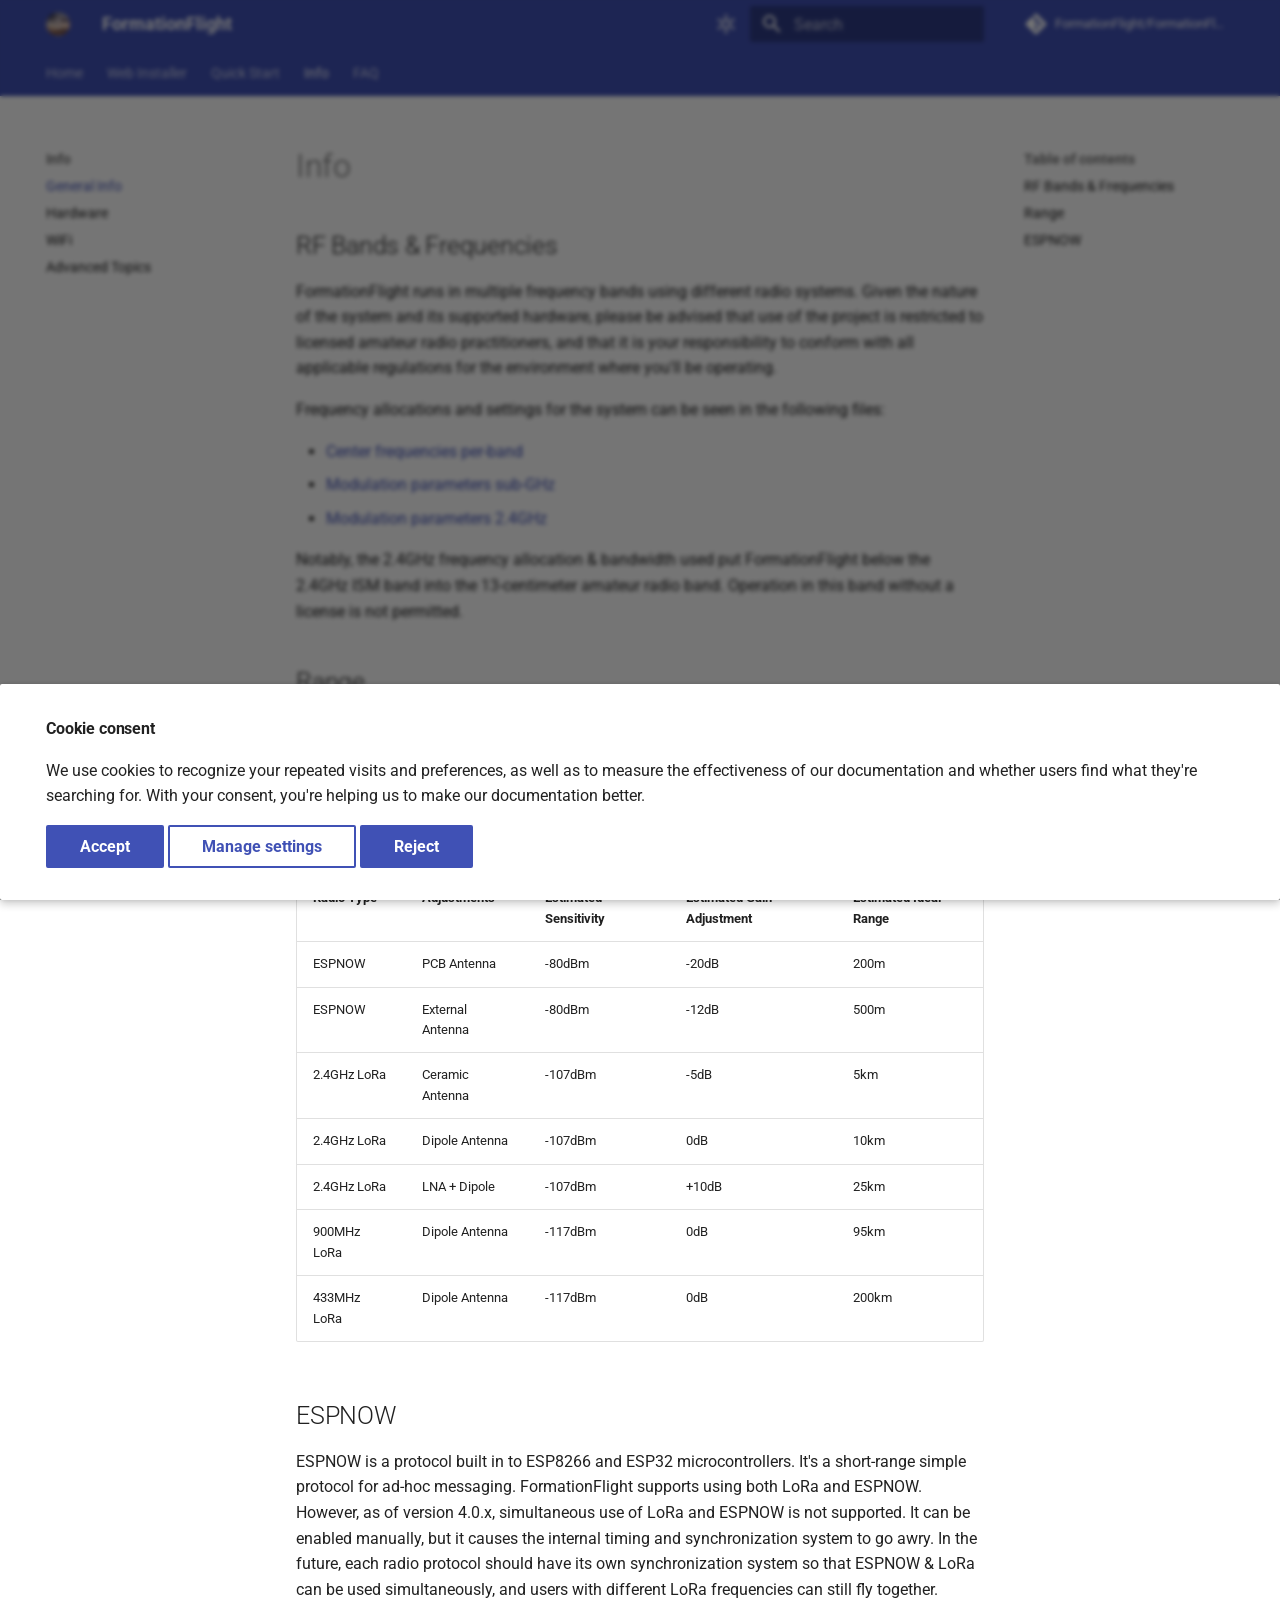
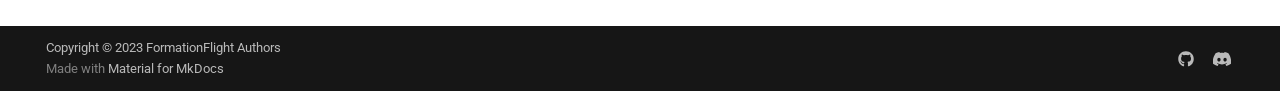
<file: info/index.html>
<!doctype html>
<html lang="en" class="no-js">
  <head>
    
      <meta charset="utf-8">
      <meta name="viewport" content="width=device-width,initial-scale=1">
      
        <meta name="description" content="FormationFlight provides FPV pilots with inter-UAS positioning & telemetry enabling formation flights, chase footage, and ground station coordination with ease.">
      
      
        <meta name="author" content="FormationFlight Authors">
      
      
        <link rel="canonical" href="https://www.formationflight.org/info/">
      
      
        <link rel="prev" href="../troubleshooting/">
      
      
        <link rel="next" href="../hardware/">
      
      
        
      
      
      <link rel="icon" href="../assets/images/favicon.png">
      <meta name="generator" content="mkdocs-1.6.1, mkdocs-material-9.7.3">
    
    
      
        <title>General Info - FormationFlight</title>
      
    
    
      <link rel="stylesheet" href="../assets/stylesheets/main.484c7ddc.min.css">
      
        
        <link rel="stylesheet" href="../assets/stylesheets/palette.ab4e12ef.min.css">
      
      


    
    
      
    
    
      
        
        
        <link rel="preconnect" href="https://fonts.gstatic.com" crossorigin>
        <link rel="stylesheet" href="https://fonts.googleapis.com/css?family=Roboto:300,300i,400,400i,700,700i%7CRoboto+Mono:400,400i,700,700i&display=fallback">
        <style>:root{--md-text-font:"Roboto";--md-code-font:"Roboto Mono"}</style>
      
    
    
      <link rel="stylesheet" href="../installer/installer.css">
    
    <script>__md_scope=new URL("..",location),__md_hash=e=>[...e].reduce(((e,_)=>(e<<5)-e+_.charCodeAt(0)),0),__md_get=(e,_=localStorage,t=__md_scope)=>JSON.parse(_.getItem(t.pathname+"."+e)),__md_set=(e,_,t=localStorage,a=__md_scope)=>{try{t.setItem(a.pathname+"."+e,JSON.stringify(_))}catch(e){}}</script>
    
      
  


  
  

<script id="__analytics">function __md_analytics(){function e(){dataLayer.push(arguments)}window.dataLayer=window.dataLayer||[],e("js",new Date),e("config","G-03DXJLXJRL"),document.addEventListener("DOMContentLoaded",(function(){document.forms.search&&document.forms.search.query.addEventListener("blur",(function(){this.value&&e("event","search",{search_term:this.value})}));document$.subscribe((function(){var t=document.forms.feedback;if(void 0!==t)for(var a of t.querySelectorAll("[type=submit]"))a.addEventListener("click",(function(a){a.preventDefault();var n=document.location.pathname,d=this.getAttribute("data-md-value");e("event","feedback",{page:n,data:d}),t.firstElementChild.disabled=!0;var r=t.querySelector(".md-feedback__note [data-md-value='"+d+"']");r&&(r.hidden=!1)})),t.hidden=!1})),location$.subscribe((function(t){e("config","G-03DXJLXJRL",{page_path:t.pathname})}))}));var t=document.createElement("script");t.async=!0,t.src="https://www.googletagmanager.com/gtag/js?id=G-03DXJLXJRL",document.getElementById("__analytics").insertAdjacentElement("afterEnd",t)}</script>
  
    <script>if("undefined"!=typeof __md_analytics){var consent=__md_get("__consent");consent&&consent.analytics&&__md_analytics()}</script>
  

    
    
  
<meta property="og:type" content="website" />
<meta property="og:title" content="General Info - FormationFlight" />
<meta property="og:description" content="FormationFlight provides FPV pilots with inter-UAS positioning & telemetry enabling formation flights, chase footage, and ground station coordination with ease." />
<meta property="og:image" content="https://www.formationflight.org/assets/images/social/info.png" />
<meta property="og:image:type" content="image/png" />
<meta property="og:image:width" content="1200" />
<meta property="og:image:height" content="630" />
<meta property="og:url" content="https://www.formationflight.org/info/" />
<meta property="twitter:card" content="summary_large_image" />
<meta property="twitter:title" content="General Info - FormationFlight" />
<meta property="twitter:description" content="FormationFlight provides FPV pilots with inter-UAS positioning & telemetry enabling formation flights, chase footage, and ground station coordination with ease." />
<meta property="twitter:image" content="https://www.formationflight.org/assets/images/social/info.png" />
</head>
  
  
    
    
      
    
    
    
    
    <body dir="ltr" data-md-color-scheme="default" data-md-color-primary="formationflight" data-md-color-accent="formationflight">
  
    
    <input class="md-toggle" data-md-toggle="drawer" type="checkbox" id="__drawer" autocomplete="off">
    <input class="md-toggle" data-md-toggle="search" type="checkbox" id="__search" autocomplete="off">
    <label class="md-overlay" for="__drawer"></label>
    <div data-md-component="skip">
      
        
        <a href="#info" class="md-skip">
          Skip to content
        </a>
      
    </div>
    <div data-md-component="announce">
      
    </div>
    
    
      

<header class="md-header" data-md-component="header">
  <nav class="md-header__inner md-grid" aria-label="Header">
    <a href=".." title="FormationFlight" class="md-header__button md-logo" aria-label="FormationFlight" data-md-component="logo">
      
  <img src="../assets/images/logo.png" alt="logo">

    </a>
    <label class="md-header__button md-icon" for="__drawer">
      
      <svg xmlns="http://www.w3.org/2000/svg" viewBox="0 0 24 24"><path d="M3 6h18v2H3zm0 5h18v2H3zm0 5h18v2H3z"/></svg>
    </label>
    <div class="md-header__title" data-md-component="header-title">
      <div class="md-header__ellipsis">
        <div class="md-header__topic">
          <span class="md-ellipsis">
            FormationFlight
          </span>
        </div>
        <div class="md-header__topic" data-md-component="header-topic">
          <span class="md-ellipsis">
            
              General Info
            
          </span>
        </div>
      </div>
    </div>
    
      
        <form class="md-header__option" data-md-component="palette">
  
    
    
    
    <input class="md-option" data-md-color-media="(prefers-color-scheme: light)" data-md-color-scheme="default" data-md-color-primary="formationflight" data-md-color-accent="formationflight"  aria-label="Switch to dark mode"  type="radio" name="__palette" id="__palette_0">
    
      <label class="md-header__button md-icon" title="Switch to dark mode" for="__palette_1" hidden>
        <svg xmlns="http://www.w3.org/2000/svg" viewBox="0 0 24 24"><path d="M12 7a5 5 0 0 1 5 5 5 5 0 0 1-5 5 5 5 0 0 1-5-5 5 5 0 0 1 5-5m0 2a3 3 0 0 0-3 3 3 3 0 0 0 3 3 3 3 0 0 0 3-3 3 3 0 0 0-3-3m0-7 2.39 3.42C13.65 5.15 12.84 5 12 5s-1.65.15-2.39.42zM3.34 7l4.16-.35A7.2 7.2 0 0 0 5.94 8.5c-.44.74-.69 1.5-.83 2.29zm.02 10 1.76-3.77a7.131 7.131 0 0 0 2.38 4.14zM20.65 7l-1.77 3.79a7.02 7.02 0 0 0-2.38-4.15zm-.01 10-4.14.36c.59-.51 1.12-1.14 1.54-1.86.42-.73.69-1.5.83-2.29zM12 22l-2.41-3.44c.74.27 1.55.44 2.41.44.82 0 1.63-.17 2.37-.44z"/></svg>
      </label>
    
  
    
    
    
    <input class="md-option" data-md-color-media="(prefers-color-scheme: dark)" data-md-color-scheme="slate" data-md-color-primary="formationflight-dark" data-md-color-accent="formationflight-dark"  aria-label="Switch to light mode"  type="radio" name="__palette" id="__palette_1">
    
      <label class="md-header__button md-icon" title="Switch to light mode" for="__palette_0" hidden>
        <svg xmlns="http://www.w3.org/2000/svg" viewBox="0 0 24 24"><path d="m17.75 4.09-2.53 1.94.91 3.06-2.63-1.81-2.63 1.81.91-3.06-2.53-1.94L12.44 4l1.06-3 1.06 3zm3.5 6.91-1.64 1.25.59 1.98-1.7-1.17-1.7 1.17.59-1.98L15.75 11l2.06-.05L18.5 9l.69 1.95zm-2.28 4.95c.83-.08 1.72 1.1 1.19 1.85-.32.45-.66.87-1.08 1.27C15.17 23 8.84 23 4.94 19.07c-3.91-3.9-3.91-10.24 0-14.14.4-.4.82-.76 1.27-1.08.75-.53 1.93.36 1.85 1.19-.27 2.86.69 5.83 2.89 8.02a9.96 9.96 0 0 0 8.02 2.89m-1.64 2.02a12.08 12.08 0 0 1-7.8-3.47c-2.17-2.19-3.33-5-3.49-7.82-2.81 3.14-2.7 7.96.31 10.98 3.02 3.01 7.84 3.12 10.98.31"/></svg>
      </label>
    
  
</form>
      
    
    
      <script>var palette=__md_get("__palette");if(palette&&palette.color){if("(prefers-color-scheme)"===palette.color.media){var media=matchMedia("(prefers-color-scheme: light)"),input=document.querySelector(media.matches?"[data-md-color-media='(prefers-color-scheme: light)']":"[data-md-color-media='(prefers-color-scheme: dark)']");palette.color.media=input.getAttribute("data-md-color-media"),palette.color.scheme=input.getAttribute("data-md-color-scheme"),palette.color.primary=input.getAttribute("data-md-color-primary"),palette.color.accent=input.getAttribute("data-md-color-accent")}for(var[key,value]of Object.entries(palette.color))document.body.setAttribute("data-md-color-"+key,value)}</script>
    
    
    
      
      
        <label class="md-header__button md-icon" for="__search">
          
          <svg xmlns="http://www.w3.org/2000/svg" viewBox="0 0 24 24"><path d="M9.5 3A6.5 6.5 0 0 1 16 9.5c0 1.61-.59 3.09-1.56 4.23l.27.27h.79l5 5-1.5 1.5-5-5v-.79l-.27-.27A6.52 6.52 0 0 1 9.5 16 6.5 6.5 0 0 1 3 9.5 6.5 6.5 0 0 1 9.5 3m0 2C7 5 5 7 5 9.5S7 14 9.5 14 14 12 14 9.5 12 5 9.5 5"/></svg>
        </label>
        <div class="md-search" data-md-component="search" role="dialog">
  <label class="md-search__overlay" for="__search"></label>
  <div class="md-search__inner" role="search">
    <form class="md-search__form" name="search">
      <input type="text" class="md-search__input" name="query" aria-label="Search" placeholder="Search" autocapitalize="off" autocorrect="off" autocomplete="off" spellcheck="false" data-md-component="search-query" required>
      <label class="md-search__icon md-icon" for="__search">
        
        <svg xmlns="http://www.w3.org/2000/svg" viewBox="0 0 24 24"><path d="M9.5 3A6.5 6.5 0 0 1 16 9.5c0 1.61-.59 3.09-1.56 4.23l.27.27h.79l5 5-1.5 1.5-5-5v-.79l-.27-.27A6.52 6.52 0 0 1 9.5 16 6.5 6.5 0 0 1 3 9.5 6.5 6.5 0 0 1 9.5 3m0 2C7 5 5 7 5 9.5S7 14 9.5 14 14 12 14 9.5 12 5 9.5 5"/></svg>
        
        <svg xmlns="http://www.w3.org/2000/svg" viewBox="0 0 24 24"><path d="M20 11v2H8l5.5 5.5-1.42 1.42L4.16 12l7.92-7.92L13.5 5.5 8 11z"/></svg>
      </label>
      <nav class="md-search__options" aria-label="Search">
        
        <button type="reset" class="md-search__icon md-icon" title="Clear" aria-label="Clear" tabindex="-1">
          
          <svg xmlns="http://www.w3.org/2000/svg" viewBox="0 0 24 24"><path d="M19 6.41 17.59 5 12 10.59 6.41 5 5 6.41 10.59 12 5 17.59 6.41 19 12 13.41 17.59 19 19 17.59 13.41 12z"/></svg>
        </button>
      </nav>
      
        <div class="md-search__suggest" data-md-component="search-suggest"></div>
      
    </form>
    <div class="md-search__output">
      <div class="md-search__scrollwrap" tabindex="0" data-md-scrollfix>
        <div class="md-search-result" data-md-component="search-result">
          <div class="md-search-result__meta">
            Initializing search
          </div>
          <ol class="md-search-result__list" role="presentation"></ol>
        </div>
      </div>
    </div>
  </div>
</div>
      
    
    
      <div class="md-header__source">
        <a href="https://github.com/FormationFlight/FormationFlight/releases/" title="Go to repository" class="md-source" data-md-component="source">
  <div class="md-source__icon md-icon">
    
    <svg xmlns="http://www.w3.org/2000/svg" viewBox="0 0 448 512"><!--! Font Awesome Free 7.1.0 by @fontawesome - https://fontawesome.com License - https://fontawesome.com/license/free (Icons: CC BY 4.0, Fonts: SIL OFL 1.1, Code: MIT License) Copyright 2025 Fonticons, Inc.--><path d="M439.6 236.1 244 40.5c-5.4-5.5-12.8-8.5-20.4-8.5s-15 3-20.4 8.4L162.5 81l51.5 51.5c27.1-9.1 52.7 16.8 43.4 43.7l49.7 49.7c34.2-11.8 61.2 31 35.5 56.7-26.5 26.5-70.2-2.9-56-37.3L240.3 199v121.9c25.3 12.5 22.3 41.8 9.1 55-6.4 6.4-15.2 10.1-24.3 10.1s-17.8-3.6-24.3-10.1c-17.6-17.6-11.1-46.9 11.2-56v-123c-20.8-8.5-24.6-30.7-18.6-45L142.6 101 8.5 235.1C3 240.6 0 247.9 0 255.5s3 15 8.5 20.4l195.6 195.7c5.4 5.4 12.7 8.4 20.4 8.4s15-3 20.4-8.4l194.7-194.7c5.4-5.4 8.4-12.8 8.4-20.4s-3-15-8.4-20.4"/></svg>
  </div>
  <div class="md-source__repository">
    FormationFlight/FormationFlight
  </div>
</a>
      </div>
    
  </nav>
  
</header>
    
    <div class="md-container" data-md-component="container">
      
      
        
          
            
<nav class="md-tabs" aria-label="Tabs" data-md-component="tabs">
  <div class="md-grid">
    <ul class="md-tabs__list">
      
        
  
  
  
  
    <li class="md-tabs__item">
      <a href=".." class="md-tabs__link">
        
  
  
    
  
  Home

      </a>
    </li>
  

      
        
  
  
  
  
    <li class="md-tabs__item">
      <a href="../installer/" class="md-tabs__link">
        
  
  
    
  
  Web Installer

      </a>
    </li>
  

      
        
  
  
  
  
    
    
      <li class="md-tabs__item">
        <a href="../getting-started/" class="md-tabs__link">
          
  
  
  Quick Start

        </a>
      </li>
    
  

      
        
  
  
  
    
  
  
    
    
      <li class="md-tabs__item md-tabs__item--active">
        <a href="./" class="md-tabs__link">
          
  
  
  Info

        </a>
      </li>
    
  

      
        
  
  
  
  
    <li class="md-tabs__item">
      <a href="../faq/" class="md-tabs__link">
        
  
  
    
  
  FAQ

      </a>
    </li>
  

      
    </ul>
  </div>
</nav>
          
        
      
      <main class="md-main" data-md-component="main">
        <div class="md-main__inner md-grid">
          
            
              
              <div class="md-sidebar md-sidebar--primary" data-md-component="sidebar" data-md-type="navigation" >
                <div class="md-sidebar__scrollwrap">
                  <div class="md-sidebar__inner">
                    


  


<nav class="md-nav md-nav--primary md-nav--lifted" aria-label="Navigation" data-md-level="0">
  <label class="md-nav__title" for="__drawer">
    <a href=".." title="FormationFlight" class="md-nav__button md-logo" aria-label="FormationFlight" data-md-component="logo">
      
  <img src="../assets/images/logo.png" alt="logo">

    </a>
    FormationFlight
  </label>
  
    <div class="md-nav__source">
      <a href="https://github.com/FormationFlight/FormationFlight/releases/" title="Go to repository" class="md-source" data-md-component="source">
  <div class="md-source__icon md-icon">
    
    <svg xmlns="http://www.w3.org/2000/svg" viewBox="0 0 448 512"><!--! Font Awesome Free 7.1.0 by @fontawesome - https://fontawesome.com License - https://fontawesome.com/license/free (Icons: CC BY 4.0, Fonts: SIL OFL 1.1, Code: MIT License) Copyright 2025 Fonticons, Inc.--><path d="M439.6 236.1 244 40.5c-5.4-5.5-12.8-8.5-20.4-8.5s-15 3-20.4 8.4L162.5 81l51.5 51.5c27.1-9.1 52.7 16.8 43.4 43.7l49.7 49.7c34.2-11.8 61.2 31 35.5 56.7-26.5 26.5-70.2-2.9-56-37.3L240.3 199v121.9c25.3 12.5 22.3 41.8 9.1 55-6.4 6.4-15.2 10.1-24.3 10.1s-17.8-3.6-24.3-10.1c-17.6-17.6-11.1-46.9 11.2-56v-123c-20.8-8.5-24.6-30.7-18.6-45L142.6 101 8.5 235.1C3 240.6 0 247.9 0 255.5s3 15 8.5 20.4l195.6 195.7c5.4 5.4 12.7 8.4 20.4 8.4s15-3 20.4-8.4l194.7-194.7c5.4-5.4 8.4-12.8 8.4-20.4s-3-15-8.4-20.4"/></svg>
  </div>
  <div class="md-source__repository">
    FormationFlight/FormationFlight
  </div>
</a>
    </div>
  
  <ul class="md-nav__list" data-md-scrollfix>
    
      
      
  
  
  
  
    <li class="md-nav__item">
      <a href=".." class="md-nav__link">
        
  
  
  <span class="md-ellipsis">
    
  
    Home
  

    
  </span>
  
  

      </a>
    </li>
  

    
      
      
  
  
  
  
    <li class="md-nav__item">
      <a href="../installer/" class="md-nav__link">
        
  
  
  <span class="md-ellipsis">
    
  
    Web Installer
  

    
  </span>
  
  

      </a>
    </li>
  

    
      
      
  
  
  
  
    
    
    
    
      
      
        
      
    
    
    <li class="md-nav__item md-nav__item--nested">
      
        
        
        <input class="md-nav__toggle md-toggle " type="checkbox" id="__nav_3" >
        
          
          <label class="md-nav__link" for="__nav_3" id="__nav_3_label" tabindex="0">
            
  
  
  <span class="md-ellipsis">
    
  
    Quick Start
  

    
  </span>
  
  

            <span class="md-nav__icon md-icon"></span>
          </label>
        
        <nav class="md-nav" data-md-level="1" aria-labelledby="__nav_3_label" aria-expanded="false">
          <label class="md-nav__title" for="__nav_3">
            <span class="md-nav__icon md-icon"></span>
            
  
    Quick Start
  

          </label>
          <ul class="md-nav__list" data-md-scrollfix>
            
              
                
  
  
  
  
    <li class="md-nav__item">
      <a href="../getting-started/" class="md-nav__link">
        
  
  
  <span class="md-ellipsis">
    
  
    Getting Started
  

    
  </span>
  
  

      </a>
    </li>
  

              
            
              
                
  
  
  
  
    
    
    
    
      
      
        
      
    
    
    <li class="md-nav__item md-nav__item--nested">
      
        
        
        <input class="md-nav__toggle md-toggle " type="checkbox" id="__nav_3_2" >
        
          
          <label class="md-nav__link" for="__nav_3_2" id="__nav_3_2_label" tabindex="0">
            
  
  
  <span class="md-ellipsis">
    
  
    Flight Controller Setup
  

    
  </span>
  
  

            <span class="md-nav__icon md-icon"></span>
          </label>
        
        <nav class="md-nav" data-md-level="2" aria-labelledby="__nav_3_2_label" aria-expanded="false">
          <label class="md-nav__title" for="__nav_3_2">
            <span class="md-nav__icon md-icon"></span>
            
  
    Flight Controller Setup
  

          </label>
          <ul class="md-nav__list" data-md-scrollfix>
            
              
                
  
  
  
  
    <li class="md-nav__item">
      <a href="../flight-controller/inav/" class="md-nav__link">
        
  
  
  <span class="md-ellipsis">
    
  
    iNav
  

    
  </span>
  
  

      </a>
    </li>
  

              
            
              
                
  
  
  
  
    <li class="md-nav__item">
      <a href="../flight-controller/ardupilot/" class="md-nav__link">
        
  
  
  <span class="md-ellipsis">
    
  
    Ardupilot
  

    
  </span>
  
  

      </a>
    </li>
  

              
            
              
                
  
  
  
  
    <li class="md-nav__item">
      <a href="/getting-started/#betaflight" class="md-nav__link">
        
  
  
  <span class="md-ellipsis">
    
  
    Betaflight
  

    
  </span>
  
  

      </a>
    </li>
  

              
            
          </ul>
        </nav>
      
    </li>
  

              
            
              
                
  
  
  
  
    <li class="md-nav__item">
      <a href="../troubleshooting/" class="md-nav__link">
        
  
  
  <span class="md-ellipsis">
    
  
    Troubleshooting
  

    
  </span>
  
  

      </a>
    </li>
  

              
            
          </ul>
        </nav>
      
    </li>
  

    
      
      
  
  
    
  
  
  
    
    
    
    
      
        
        
      
      
        
      
    
    
    <li class="md-nav__item md-nav__item--active md-nav__item--section md-nav__item--nested">
      
        
        
        <input class="md-nav__toggle md-toggle " type="checkbox" id="__nav_4" checked>
        
          
          <label class="md-nav__link" for="__nav_4" id="__nav_4_label" tabindex="">
            
  
  
  <span class="md-ellipsis">
    
  
    Info
  

    
  </span>
  
  

            <span class="md-nav__icon md-icon"></span>
          </label>
        
        <nav class="md-nav" data-md-level="1" aria-labelledby="__nav_4_label" aria-expanded="true">
          <label class="md-nav__title" for="__nav_4">
            <span class="md-nav__icon md-icon"></span>
            
  
    Info
  

          </label>
          <ul class="md-nav__list" data-md-scrollfix>
            
              
                
  
  
    
  
  
  
    <li class="md-nav__item md-nav__item--active">
      
      <input class="md-nav__toggle md-toggle" type="checkbox" id="__toc">
      
      
        
      
      
        <label class="md-nav__link md-nav__link--active" for="__toc">
          
  
  
  <span class="md-ellipsis">
    
  
    General Info
  

    
  </span>
  
  

          <span class="md-nav__icon md-icon"></span>
        </label>
      
      <a href="./" class="md-nav__link md-nav__link--active">
        
  
  
  <span class="md-ellipsis">
    
  
    General Info
  

    
  </span>
  
  

      </a>
      
        

<nav class="md-nav md-nav--secondary" aria-label="Table of contents">
  
  
  
    
  
  
    <label class="md-nav__title" for="__toc">
      <span class="md-nav__icon md-icon"></span>
      Table of contents
    </label>
    <ul class="md-nav__list" data-md-component="toc" data-md-scrollfix>
      
        <li class="md-nav__item">
  <a href="#rf-bands-frequencies" class="md-nav__link">
    <span class="md-ellipsis">
      
        RF Bands &amp; Frequencies
      
    </span>
  </a>
  
</li>
      
        <li class="md-nav__item">
  <a href="#range" class="md-nav__link">
    <span class="md-ellipsis">
      
        Range
      
    </span>
  </a>
  
</li>
      
        <li class="md-nav__item">
  <a href="#espnow" class="md-nav__link">
    <span class="md-ellipsis">
      
        ESPNOW
      
    </span>
  </a>
  
</li>
      
    </ul>
  
</nav>
      
    </li>
  

              
            
              
                
  
  
  
  
    <li class="md-nav__item">
      <a href="../hardware/" class="md-nav__link">
        
  
  
  <span class="md-ellipsis">
    
  
    Hardware
  

    
  </span>
  
  

      </a>
    </li>
  

              
            
              
                
  
  
  
  
    <li class="md-nav__item">
      <a href="../wifi/" class="md-nav__link">
        
  
  
  <span class="md-ellipsis">
    
  
    WiFi
  

    
  </span>
  
  

      </a>
    </li>
  

              
            
              
                
  
  
  
  
    <li class="md-nav__item">
      <a href="../advanced/" class="md-nav__link">
        
  
  
  <span class="md-ellipsis">
    
  
    Advanced Topics
  

    
  </span>
  
  

      </a>
    </li>
  

              
            
          </ul>
        </nav>
      
    </li>
  

    
      
      
  
  
  
  
    <li class="md-nav__item">
      <a href="../faq/" class="md-nav__link">
        
  
  
  <span class="md-ellipsis">
    
  
    FAQ
  

    
  </span>
  
  

      </a>
    </li>
  

    
  </ul>
</nav>
                  </div>
                </div>
              </div>
            
            
              
              <div class="md-sidebar md-sidebar--secondary" data-md-component="sidebar" data-md-type="toc" >
                <div class="md-sidebar__scrollwrap">
                  <div class="md-sidebar__inner">
                    

<nav class="md-nav md-nav--secondary" aria-label="Table of contents">
  
  
  
    
  
  
    <label class="md-nav__title" for="__toc">
      <span class="md-nav__icon md-icon"></span>
      Table of contents
    </label>
    <ul class="md-nav__list" data-md-component="toc" data-md-scrollfix>
      
        <li class="md-nav__item">
  <a href="#rf-bands-frequencies" class="md-nav__link">
    <span class="md-ellipsis">
      
        RF Bands &amp; Frequencies
      
    </span>
  </a>
  
</li>
      
        <li class="md-nav__item">
  <a href="#range" class="md-nav__link">
    <span class="md-ellipsis">
      
        Range
      
    </span>
  </a>
  
</li>
      
        <li class="md-nav__item">
  <a href="#espnow" class="md-nav__link">
    <span class="md-ellipsis">
      
        ESPNOW
      
    </span>
  </a>
  
</li>
      
    </ul>
  
</nav>
                  </div>
                </div>
              </div>
            
          
          
            <div class="md-content" data-md-component="content">
              
              <article class="md-content__inner md-typeset">
                
                  


  
  


<h1 id="info">Info<a class="headerlink" href="#info" title="Permanent link">&para;</a></h1>
<h2 id="rf-bands-frequencies">RF Bands &amp; Frequencies<a class="headerlink" href="#rf-bands-frequencies" title="Permanent link">&para;</a></h2>
<p>FormationFlight runs in multiple frequency bands using different radio systems. Given the nature of the system and its supported hardware, please be advised that use of the project is restricted to licensed amateur radio practitioners, and that it is your responsibility to conform with all applicable regulations for the environment where you'll be operating.</p>
<p>Frequency allocations and settings for the system can be seen in the following files:</p>
<ul>
<li><a href="https://github.com/FormationFlight/FormationFlight/blob/master/platformio.ini">Center frequencies per-band</a></li>
<li><a href="https://github.com/FormationFlight/FormationFlight/blob/master/src/lib/Radios/LoRa_SX127X.h">Modulation parameters sub-GHz</a></li>
<li><a href="https://github.com/FormationFlight/FormationFlight/blob/master/src/lib/Radios/LoRa_SX128X.h">Modulation parameters 2.4GHz</a></li>
</ul>
<p>Notably, the 2.4GHz frequency allocation &amp; bandwidth used put FormationFlight below the 2.4GHz ISM band into the 13-centimeter amateur radio band. Operation in this band without a license is not permitted.</p>
<h2 id="range">Range<a class="headerlink" href="#range" title="Permanent link">&para;</a></h2>
<p>FormationFlight is offered on a range of hardware and radio systems. We strongly recommend 2.4GHz LoRa for the majority of users, as its ~10km range is more than sufficient for the majority of cases.</p>
<p>The estimates here consider the default transmit power (10dB for LoRa), and no occlusion. Your performance may vary.</p>
<table>
<thead>
<tr>
<th>Radio Type</th>
<th>Adjustments</th>
<th>Estimated Sensitivity</th>
<th>Estimated Gain Adjustment</th>
<th>Estimated Ideal Range</th>
</tr>
</thead>
<tbody>
<tr>
<td>ESPNOW</td>
<td>PCB Antenna</td>
<td>-80dBm</td>
<td>-20dB</td>
<td>200m</td>
</tr>
<tr>
<td>ESPNOW</td>
<td>External Antenna</td>
<td>-80dBm</td>
<td>-12dB</td>
<td>500m</td>
</tr>
<tr>
<td>2.4GHz LoRa</td>
<td>Ceramic Antenna</td>
<td>-107dBm</td>
<td>-5dB</td>
<td>5km</td>
</tr>
<tr>
<td>2.4GHz LoRa</td>
<td>Dipole Antenna</td>
<td>-107dBm</td>
<td>0dB</td>
<td>10km</td>
</tr>
<tr>
<td>2.4GHz LoRa</td>
<td>LNA + Dipole</td>
<td>-107dBm</td>
<td>+10dB</td>
<td>25km</td>
</tr>
<tr>
<td>900MHz LoRa</td>
<td>Dipole Antenna</td>
<td>-117dBm</td>
<td>0dB</td>
<td>95km</td>
</tr>
<tr>
<td>433MHz LoRa</td>
<td>Dipole Antenna</td>
<td>-117dBm</td>
<td>0dB</td>
<td>200km</td>
</tr>
</tbody>
</table>
<h2 id="espnow">ESPNOW<a class="headerlink" href="#espnow" title="Permanent link">&para;</a></h2>
<p>ESPNOW is a protocol built in to ESP8266 and ESP32 microcontrollers. It's a short-range simple protocol for ad-hoc messaging. FormationFlight supports using both LoRa and ESPNOW. However, as of version 4.0.x, simultaneous use of LoRa and ESPNOW is not supported. It can be enabled manually, but it causes the internal timing and synchronization system to go awry. In the future, each radio protocol should have its own synchronization system so that ESPNOW &amp; LoRa can be used simultaneously, and users with different LoRa frequencies can still fly together.</p>









  




                
              </article>
            </div>
          
          
<script>var target=document.getElementById(location.hash.slice(1));target&&target.name&&(target.checked=target.name.startsWith("__tabbed_"))</script>
        </div>
        
      </main>
      
        <footer class="md-footer">
  
  <div class="md-footer-meta md-typeset">
    <div class="md-footer-meta__inner md-grid">
      <div class="md-copyright">
  
    <div class="md-copyright__highlight">
      Copyright &copy; 2023 FormationFlight Authors
    </div>
  
  
    Made with
    <a href="https://squidfunk.github.io/mkdocs-material/" target="_blank" rel="noopener">
      Material for MkDocs
    </a>
  
</div>
      
        
<div class="md-social">
  
    
    
    
    
    <a href="https://github.com/FormationFlight" target="_blank" rel="noopener" title="See the Github Repo" class="md-social__link">
      <svg xmlns="http://www.w3.org/2000/svg" viewBox="0 0 512 512"><!--! Font Awesome Free 7.1.0 by @fontawesome - https://fontawesome.com License - https://fontawesome.com/license/free (Icons: CC BY 4.0, Fonts: SIL OFL 1.1, Code: MIT License) Copyright 2025 Fonticons, Inc.--><path d="M173.9 397.4c0 2-2.3 3.6-5.2 3.6-3.3.3-5.6-1.3-5.6-3.6 0-2 2.3-3.6 5.2-3.6 3-.3 5.6 1.3 5.6 3.6m-31.1-4.5c-.7 2 1.3 4.3 4.3 4.9 2.6 1 5.6 0 6.2-2s-1.3-4.3-4.3-5.2c-2.6-.7-5.5.3-6.2 2.3m44.2-1.7c-2.9.7-4.9 2.6-4.6 4.9.3 2 2.9 3.3 5.9 2.6 2.9-.7 4.9-2.6 4.6-4.6-.3-1.9-3-3.2-5.9-2.9M252.8 8C114.1 8 8 113.3 8 252c0 110.9 69.8 205.8 169.5 239.2 12.8 2.3 17.3-5.6 17.3-12.1 0-6.2-.3-40.4-.3-61.4 0 0-70 15-84.7-29.8 0 0-11.4-29.1-27.8-36.6 0 0-22.9-15.7 1.6-15.4 0 0 24.9 2 38.6 25.8 21.9 38.6 58.6 27.5 72.9 20.9 2.3-16 8.8-27.1 16-33.7-55.9-6.2-112.3-14.3-112.3-110.5 0-27.5 7.6-41.3 23.6-58.9-2.6-6.5-11.1-33.3 2.6-67.9 20.9-6.5 69 27 69 27 20-5.6 41.5-8.5 62.8-8.5s42.8 2.9 62.8 8.5c0 0 48.1-33.6 69-27 13.7 34.7 5.2 61.4 2.6 67.9 16 17.7 25.8 31.5 25.8 58.9 0 96.5-58.9 104.2-114.8 110.5 9.2 7.9 17 22.9 17 46.4 0 33.7-.3 75.4-.3 83.6 0 6.5 4.6 14.4 17.3 12.1C436.2 457.8 504 362.9 504 252 504 113.3 391.5 8 252.8 8M105.2 352.9c-1.3 1-1 3.3.7 5.2 1.6 1.6 3.9 2.3 5.2 1 1.3-1 1-3.3-.7-5.2-1.6-1.6-3.9-2.3-5.2-1m-10.8-8.1c-.7 1.3.3 2.9 2.3 3.9 1.6 1 3.6.7 4.3-.7.7-1.3-.3-2.9-2.3-3.9-2-.6-3.6-.3-4.3.7m32.4 35.6c-1.6 1.3-1 4.3 1.3 6.2 2.3 2.3 5.2 2.6 6.5 1 1.3-1.3.7-4.3-1.3-6.2-2.2-2.3-5.2-2.6-6.5-1m-11.4-14.7c-1.6 1-1.6 3.6 0 5.9s4.3 3.3 5.6 2.3c1.6-1.3 1.6-3.9 0-6.2-1.4-2.3-4-3.3-5.6-2"/></svg>
    </a>
  
    
    
    
    
    <a href="https://discord.gg/npaX3VxQjh" target="_blank" rel="noopener" title="Check out the Discord" class="md-social__link">
      <svg xmlns="http://www.w3.org/2000/svg" viewBox="0 0 576 512"><!--! Font Awesome Free 7.1.0 by @fontawesome - https://fontawesome.com License - https://fontawesome.com/license/free (Icons: CC BY 4.0, Fonts: SIL OFL 1.1, Code: MIT License) Copyright 2025 Fonticons, Inc.--><path d="M492.5 69.8c-.2-.3-.4-.6-.8-.7-38.1-17.5-78.4-30-119.7-37.1-.4-.1-.8 0-1.1.1s-.6.4-.8.8c-5.5 9.9-10.5 20.2-14.9 30.6-44.6-6.8-89.9-6.8-134.4 0-4.5-10.5-9.5-20.7-15.1-30.6-.2-.3-.5-.6-.8-.8s-.7-.2-1.1-.2C162.5 39 122.2 51.5 84.1 69c-.3.1-.6.4-.8.7C7.1 183.5-13.8 294.6-3.6 404.2c0 .3.1.5.2.8s.3.4.5.6c44.4 32.9 94 58 146.8 74.2.4.1.8.1 1.1 0s.7-.4.9-.7c11.3-15.4 21.4-31.8 30-48.8.1-.2.2-.5.2-.8s0-.5-.1-.8-.2-.5-.4-.6-.4-.3-.7-.4c-15.8-6.1-31.2-13.4-45.9-21.9-.3-.2-.5-.4-.7-.6s-.3-.6-.3-.9 0-.6.2-.9.3-.5.6-.7c3.1-2.3 6.2-4.7 9.1-7.1.3-.2.6-.4.9-.4s.7 0 1 .1c96.2 43.9 200.4 43.9 295.5 0 .3-.1.7-.2 1-.2s.7.2.9.4c2.9 2.4 6 4.9 9.1 7.2.2.2.4.4.6.7s.2.6.2.9-.1.6-.3.9-.4.5-.6.6c-14.7 8.6-30 15.9-45.9 21.8-.2.1-.5.2-.7.4s-.3.4-.4.7-.1.5-.1.8.1.5.2.8c8.8 17 18.8 33.3 30 48.8.2.3.6.6.9.7s.8.1 1.1 0c52.9-16.2 102.6-41.3 147.1-74.2.2-.2.4-.4.5-.6s.2-.5.2-.8c12.3-126.8-20.5-236.9-86.9-334.5zm-302 267.7c-29 0-52.8-26.6-52.8-59.2s23.4-59.2 52.8-59.2c29.7 0 53.3 26.8 52.8 59.2 0 32.7-23.4 59.2-52.8 59.2m195.4 0c-29 0-52.8-26.6-52.8-59.2s23.4-59.2 52.8-59.2c29.7 0 53.3 26.8 52.8 59.2 0 32.7-23.2 59.2-52.8 59.2"/></svg>
    </a>
  
</div>
      
    </div>
  </div>
</footer>
      
    </div>
    <div class="md-dialog" data-md-component="dialog">
      <div class="md-dialog__inner md-typeset"></div>
    </div>
    
    
      <div class="md-consent" data-md-component="consent" id="__consent" hidden>
        <div class="md-consent__overlay"></div>
        <aside class="md-consent__inner">
          <form class="md-consent__form md-grid md-typeset" name="consent">
            



<h4>Cookie consent</h4>
<p>We use cookies to recognize your repeated visits and preferences, as well as to measure the effectiveness of our documentation and whether users find what they're searching for. With your consent, you're helping us to make our documentation better.</p>
<input class="md-toggle" type="checkbox" id="__settings" >
<div class="md-consent__settings">
  <ul class="task-list">
    
    
      
        
  
  
    
    
  
  <li class="task-list-item">
    <label class="task-list-control">
      <input type="checkbox" name="analytics" checked>
      <span class="task-list-indicator"></span>
      Google Analytics
    </label>
  </li>

      
    
    
      
        
  
  
    
    
  
  <li class="task-list-item">
    <label class="task-list-control">
      <input type="checkbox" name="github" checked>
      <span class="task-list-indicator"></span>
      GitHub
    </label>
  </li>

      
    
    
  </ul>
</div>
<div class="md-consent__controls">
  
    
      <button class="md-button md-button--primary">Accept</button>
    
    
    
  
    
    
    
      <label class="md-button" for="__settings">Manage settings</label>
    
  
    
    
      <button type="reset" class="md-button md-button--primary">Reject</button>
    
    
  
</div>
          </form>
        </aside>
      </div>
      <script>var consent=__md_get("__consent");if(consent)for(var input of document.forms.consent.elements)input.name&&(input.checked=consent[input.name]||!1);else"file:"!==location.protocol&&setTimeout((function(){document.querySelector("[data-md-component=consent]").hidden=!1}),250);var form=document.forms.consent;for(var action of["submit","reset"])form.addEventListener(action,(function(e){if(e.preventDefault(),"reset"===e.type)for(var n of document.forms.consent.elements)n.name&&(n.checked=!1);__md_set("__consent",Object.fromEntries(Array.from(new FormData(form).keys()).map((function(e){return[e,!0]})))),location.hash="",location.reload()}))</script>
    
    
      
      
      <script id="__config" type="application/json">{"annotate": null, "base": "..", "features": ["announce.dismiss", "navigation.instant", "navigation.sections", "navigation.tabs", "search.highlight", "search.suggest", "toc.follow"], "search": "../assets/javascripts/workers/search.2c215733.min.js", "tags": null, "translations": {"clipboard.copied": "Copied to clipboard", "clipboard.copy": "Copy to clipboard", "search.result.more.one": "1 more on this page", "search.result.more.other": "# more on this page", "search.result.none": "No matching documents", "search.result.one": "1 matching document", "search.result.other": "# matching documents", "search.result.placeholder": "Type to start searching", "search.result.term.missing": "Missing", "select.version": "Select version"}, "version": null}</script>
    
    
      <script src="../assets/javascripts/bundle.79ae519e.min.js"></script>
      
        <script src="../installer/installer.js" type="module"></script>
      
    
  </body>
</html>
</file>
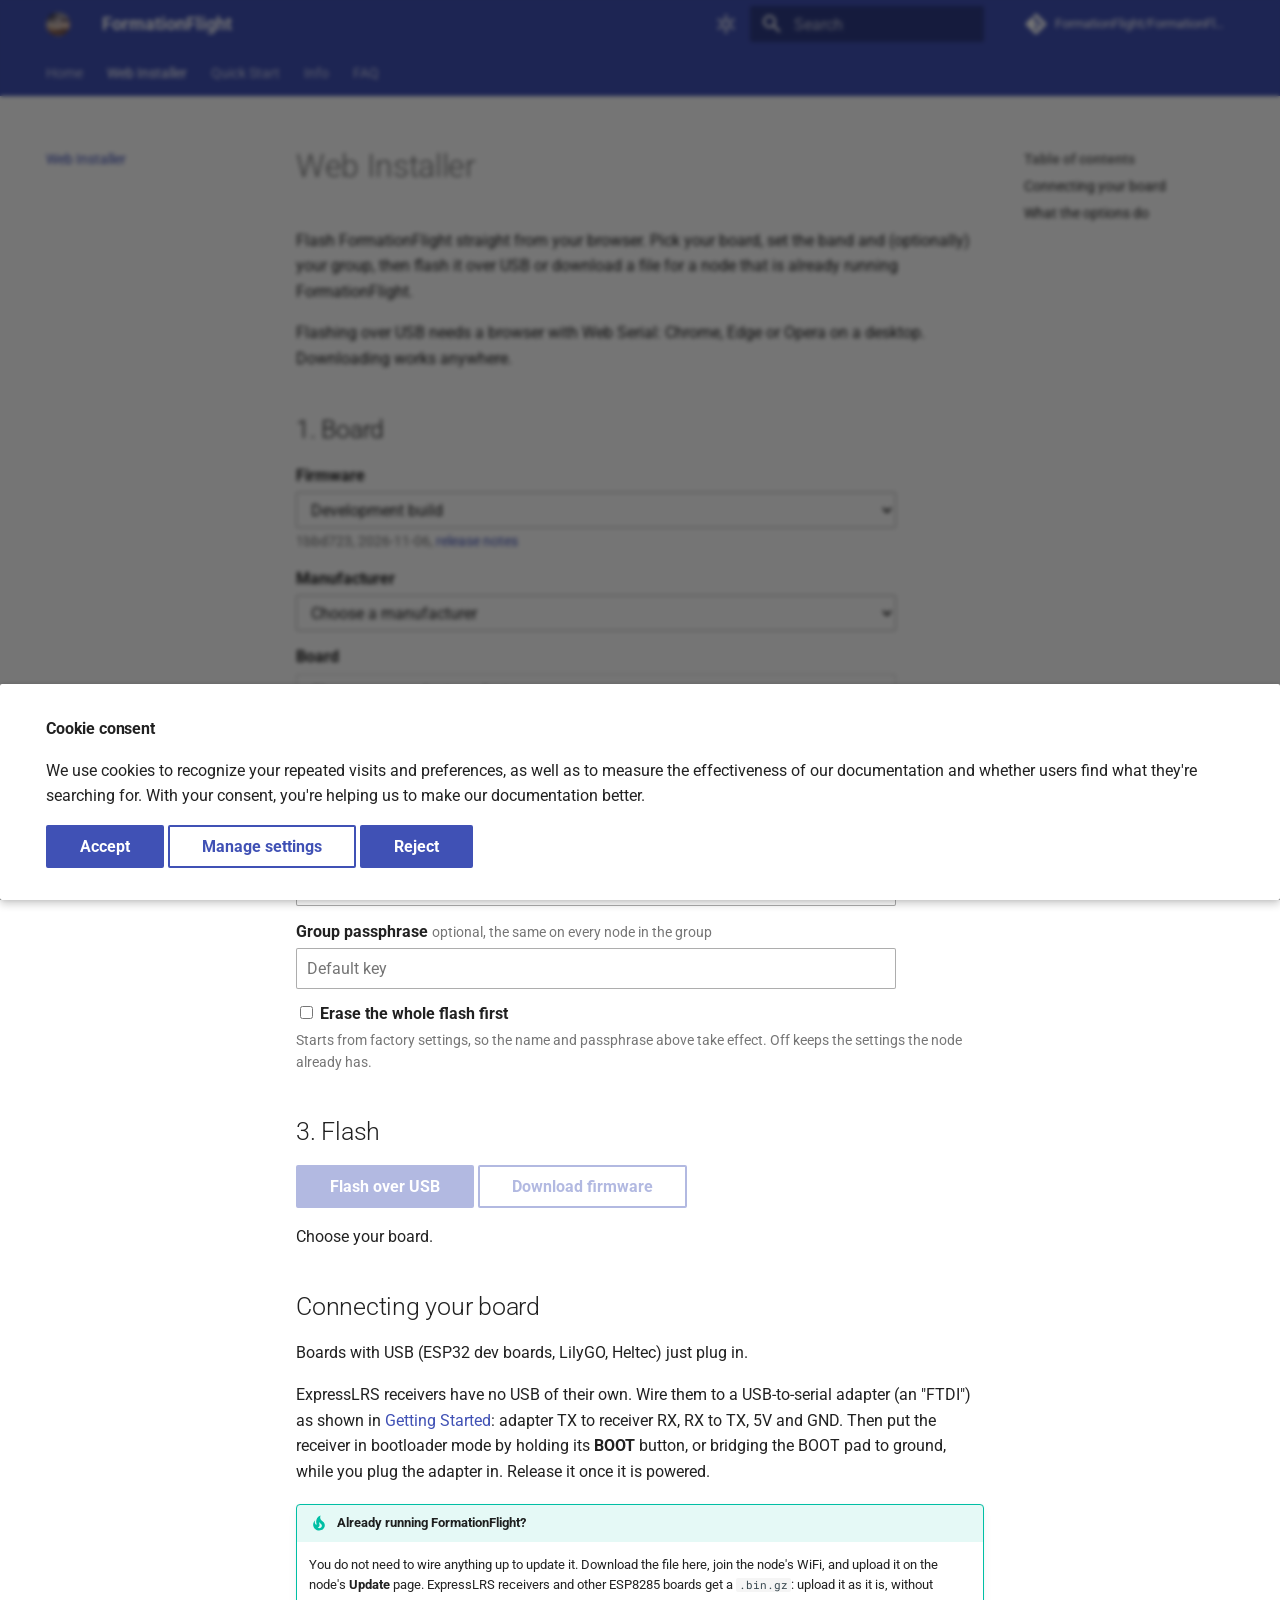
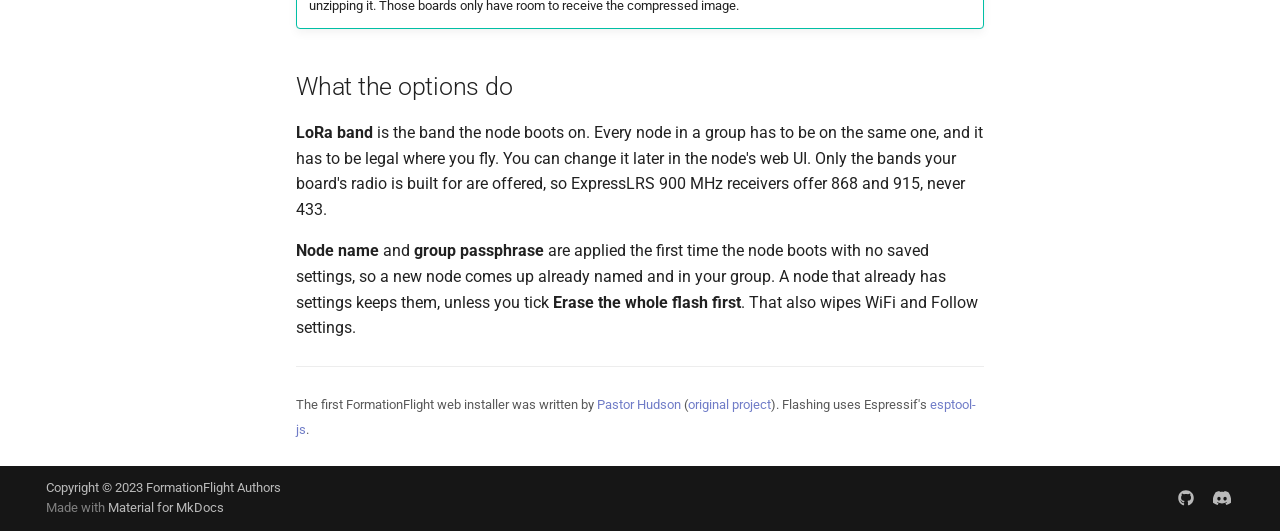
<file: installer/index.html>
<!doctype html>
<html lang="en" class="no-js">
  <head>
    
      <meta charset="utf-8">
      <meta name="viewport" content="width=device-width,initial-scale=1">
      
        <meta name="description" content="Flash FormationFlight onto your board from the browser.">
      
      
        <meta name="author" content="FormationFlight Authors">
      
      
        <link rel="canonical" href="https://www.formationflight.org/installer/">
      
      
        <link rel="prev" href="..">
      
      
        <link rel="next" href="../getting-started/">
      
      
        
      
      
      <link rel="icon" href="../assets/images/favicon.png">
      <meta name="generator" content="mkdocs-1.6.1, mkdocs-material-9.7.3">
    
    
      
        <title>Web Installer - FormationFlight</title>
      
    
    
      <link rel="stylesheet" href="../assets/stylesheets/main.484c7ddc.min.css">
      
        
        <link rel="stylesheet" href="../assets/stylesheets/palette.ab4e12ef.min.css">
      
      


    
    
      
    
    
      
        
        
        <link rel="preconnect" href="https://fonts.gstatic.com" crossorigin>
        <link rel="stylesheet" href="https://fonts.googleapis.com/css?family=Roboto:300,300i,400,400i,700,700i%7CRoboto+Mono:400,400i,700,700i&display=fallback">
        <style>:root{--md-text-font:"Roboto";--md-code-font:"Roboto Mono"}</style>
      
    
    
      <link rel="stylesheet" href="installer.css">
    
    <script>__md_scope=new URL("..",location),__md_hash=e=>[...e].reduce(((e,_)=>(e<<5)-e+_.charCodeAt(0)),0),__md_get=(e,_=localStorage,t=__md_scope)=>JSON.parse(_.getItem(t.pathname+"."+e)),__md_set=(e,_,t=localStorage,a=__md_scope)=>{try{t.setItem(a.pathname+"."+e,JSON.stringify(_))}catch(e){}}</script>
    
      
  


  
  

<script id="__analytics">function __md_analytics(){function e(){dataLayer.push(arguments)}window.dataLayer=window.dataLayer||[],e("js",new Date),e("config","G-03DXJLXJRL"),document.addEventListener("DOMContentLoaded",(function(){document.forms.search&&document.forms.search.query.addEventListener("blur",(function(){this.value&&e("event","search",{search_term:this.value})}));document$.subscribe((function(){var t=document.forms.feedback;if(void 0!==t)for(var a of t.querySelectorAll("[type=submit]"))a.addEventListener("click",(function(a){a.preventDefault();var n=document.location.pathname,d=this.getAttribute("data-md-value");e("event","feedback",{page:n,data:d}),t.firstElementChild.disabled=!0;var r=t.querySelector(".md-feedback__note [data-md-value='"+d+"']");r&&(r.hidden=!1)})),t.hidden=!1})),location$.subscribe((function(t){e("config","G-03DXJLXJRL",{page_path:t.pathname})}))}));var t=document.createElement("script");t.async=!0,t.src="https://www.googletagmanager.com/gtag/js?id=G-03DXJLXJRL",document.getElementById("__analytics").insertAdjacentElement("afterEnd",t)}</script>
  
    <script>if("undefined"!=typeof __md_analytics){var consent=__md_get("__consent");consent&&consent.analytics&&__md_analytics()}</script>
  

    
    
  
<meta property="og:type" content="website" />
<meta property="og:title" content="Web Installer - FormationFlight" />
<meta property="og:description" content="Flash FormationFlight onto your board from the browser." />
<meta property="og:image" content="https://www.formationflight.org/assets/images/social/installer/index.png" />
<meta property="og:image:type" content="image/png" />
<meta property="og:image:width" content="1200" />
<meta property="og:image:height" content="630" />
<meta property="og:url" content="https://www.formationflight.org/installer/" />
<meta property="twitter:card" content="summary_large_image" />
<meta property="twitter:title" content="Web Installer - FormationFlight" />
<meta property="twitter:description" content="Flash FormationFlight onto your board from the browser." />
<meta property="twitter:image" content="https://www.formationflight.org/assets/images/social/installer/index.png" />
</head>
  
  
    
    
      
    
    
    
    
    <body dir="ltr" data-md-color-scheme="default" data-md-color-primary="formationflight" data-md-color-accent="formationflight">
  
    
    <input class="md-toggle" data-md-toggle="drawer" type="checkbox" id="__drawer" autocomplete="off">
    <input class="md-toggle" data-md-toggle="search" type="checkbox" id="__search" autocomplete="off">
    <label class="md-overlay" for="__drawer"></label>
    <div data-md-component="skip">
      
        
        <a href="#web-installer" class="md-skip">
          Skip to content
        </a>
      
    </div>
    <div data-md-component="announce">
      
    </div>
    
    
      

<header class="md-header" data-md-component="header">
  <nav class="md-header__inner md-grid" aria-label="Header">
    <a href=".." title="FormationFlight" class="md-header__button md-logo" aria-label="FormationFlight" data-md-component="logo">
      
  <img src="../assets/images/logo.png" alt="logo">

    </a>
    <label class="md-header__button md-icon" for="__drawer">
      
      <svg xmlns="http://www.w3.org/2000/svg" viewBox="0 0 24 24"><path d="M3 6h18v2H3zm0 5h18v2H3zm0 5h18v2H3z"/></svg>
    </label>
    <div class="md-header__title" data-md-component="header-title">
      <div class="md-header__ellipsis">
        <div class="md-header__topic">
          <span class="md-ellipsis">
            FormationFlight
          </span>
        </div>
        <div class="md-header__topic" data-md-component="header-topic">
          <span class="md-ellipsis">
            
              Web Installer
            
          </span>
        </div>
      </div>
    </div>
    
      
        <form class="md-header__option" data-md-component="palette">
  
    
    
    
    <input class="md-option" data-md-color-media="(prefers-color-scheme: light)" data-md-color-scheme="default" data-md-color-primary="formationflight" data-md-color-accent="formationflight"  aria-label="Switch to dark mode"  type="radio" name="__palette" id="__palette_0">
    
      <label class="md-header__button md-icon" title="Switch to dark mode" for="__palette_1" hidden>
        <svg xmlns="http://www.w3.org/2000/svg" viewBox="0 0 24 24"><path d="M12 7a5 5 0 0 1 5 5 5 5 0 0 1-5 5 5 5 0 0 1-5-5 5 5 0 0 1 5-5m0 2a3 3 0 0 0-3 3 3 3 0 0 0 3 3 3 3 0 0 0 3-3 3 3 0 0 0-3-3m0-7 2.39 3.42C13.65 5.15 12.84 5 12 5s-1.65.15-2.39.42zM3.34 7l4.16-.35A7.2 7.2 0 0 0 5.94 8.5c-.44.74-.69 1.5-.83 2.29zm.02 10 1.76-3.77a7.131 7.131 0 0 0 2.38 4.14zM20.65 7l-1.77 3.79a7.02 7.02 0 0 0-2.38-4.15zm-.01 10-4.14.36c.59-.51 1.12-1.14 1.54-1.86.42-.73.69-1.5.83-2.29zM12 22l-2.41-3.44c.74.27 1.55.44 2.41.44.82 0 1.63-.17 2.37-.44z"/></svg>
      </label>
    
  
    
    
    
    <input class="md-option" data-md-color-media="(prefers-color-scheme: dark)" data-md-color-scheme="slate" data-md-color-primary="formationflight-dark" data-md-color-accent="formationflight-dark"  aria-label="Switch to light mode"  type="radio" name="__palette" id="__palette_1">
    
      <label class="md-header__button md-icon" title="Switch to light mode" for="__palette_0" hidden>
        <svg xmlns="http://www.w3.org/2000/svg" viewBox="0 0 24 24"><path d="m17.75 4.09-2.53 1.94.91 3.06-2.63-1.81-2.63 1.81.91-3.06-2.53-1.94L12.44 4l1.06-3 1.06 3zm3.5 6.91-1.64 1.25.59 1.98-1.7-1.17-1.7 1.17.59-1.98L15.75 11l2.06-.05L18.5 9l.69 1.95zm-2.28 4.95c.83-.08 1.72 1.1 1.19 1.85-.32.45-.66.87-1.08 1.27C15.17 23 8.84 23 4.94 19.07c-3.91-3.9-3.91-10.24 0-14.14.4-.4.82-.76 1.27-1.08.75-.53 1.93.36 1.85 1.19-.27 2.86.69 5.83 2.89 8.02a9.96 9.96 0 0 0 8.02 2.89m-1.64 2.02a12.08 12.08 0 0 1-7.8-3.47c-2.17-2.19-3.33-5-3.49-7.82-2.81 3.14-2.7 7.96.31 10.98 3.02 3.01 7.84 3.12 10.98.31"/></svg>
      </label>
    
  
</form>
      
    
    
      <script>var palette=__md_get("__palette");if(palette&&palette.color){if("(prefers-color-scheme)"===palette.color.media){var media=matchMedia("(prefers-color-scheme: light)"),input=document.querySelector(media.matches?"[data-md-color-media='(prefers-color-scheme: light)']":"[data-md-color-media='(prefers-color-scheme: dark)']");palette.color.media=input.getAttribute("data-md-color-media"),palette.color.scheme=input.getAttribute("data-md-color-scheme"),palette.color.primary=input.getAttribute("data-md-color-primary"),palette.color.accent=input.getAttribute("data-md-color-accent")}for(var[key,value]of Object.entries(palette.color))document.body.setAttribute("data-md-color-"+key,value)}</script>
    
    
    
      
      
        <label class="md-header__button md-icon" for="__search">
          
          <svg xmlns="http://www.w3.org/2000/svg" viewBox="0 0 24 24"><path d="M9.5 3A6.5 6.5 0 0 1 16 9.5c0 1.61-.59 3.09-1.56 4.23l.27.27h.79l5 5-1.5 1.5-5-5v-.79l-.27-.27A6.52 6.52 0 0 1 9.5 16 6.5 6.5 0 0 1 3 9.5 6.5 6.5 0 0 1 9.5 3m0 2C7 5 5 7 5 9.5S7 14 9.5 14 14 12 14 9.5 12 5 9.5 5"/></svg>
        </label>
        <div class="md-search" data-md-component="search" role="dialog">
  <label class="md-search__overlay" for="__search"></label>
  <div class="md-search__inner" role="search">
    <form class="md-search__form" name="search">
      <input type="text" class="md-search__input" name="query" aria-label="Search" placeholder="Search" autocapitalize="off" autocorrect="off" autocomplete="off" spellcheck="false" data-md-component="search-query" required>
      <label class="md-search__icon md-icon" for="__search">
        
        <svg xmlns="http://www.w3.org/2000/svg" viewBox="0 0 24 24"><path d="M9.5 3A6.5 6.5 0 0 1 16 9.5c0 1.61-.59 3.09-1.56 4.23l.27.27h.79l5 5-1.5 1.5-5-5v-.79l-.27-.27A6.52 6.52 0 0 1 9.5 16 6.5 6.5 0 0 1 3 9.5 6.5 6.5 0 0 1 9.5 3m0 2C7 5 5 7 5 9.5S7 14 9.5 14 14 12 14 9.5 12 5 9.5 5"/></svg>
        
        <svg xmlns="http://www.w3.org/2000/svg" viewBox="0 0 24 24"><path d="M20 11v2H8l5.5 5.5-1.42 1.42L4.16 12l7.92-7.92L13.5 5.5 8 11z"/></svg>
      </label>
      <nav class="md-search__options" aria-label="Search">
        
        <button type="reset" class="md-search__icon md-icon" title="Clear" aria-label="Clear" tabindex="-1">
          
          <svg xmlns="http://www.w3.org/2000/svg" viewBox="0 0 24 24"><path d="M19 6.41 17.59 5 12 10.59 6.41 5 5 6.41 10.59 12 5 17.59 6.41 19 12 13.41 17.59 19 19 17.59 13.41 12z"/></svg>
        </button>
      </nav>
      
        <div class="md-search__suggest" data-md-component="search-suggest"></div>
      
    </form>
    <div class="md-search__output">
      <div class="md-search__scrollwrap" tabindex="0" data-md-scrollfix>
        <div class="md-search-result" data-md-component="search-result">
          <div class="md-search-result__meta">
            Initializing search
          </div>
          <ol class="md-search-result__list" role="presentation"></ol>
        </div>
      </div>
    </div>
  </div>
</div>
      
    
    
      <div class="md-header__source">
        <a href="https://github.com/FormationFlight/FormationFlight/releases/" title="Go to repository" class="md-source" data-md-component="source">
  <div class="md-source__icon md-icon">
    
    <svg xmlns="http://www.w3.org/2000/svg" viewBox="0 0 448 512"><!--! Font Awesome Free 7.1.0 by @fontawesome - https://fontawesome.com License - https://fontawesome.com/license/free (Icons: CC BY 4.0, Fonts: SIL OFL 1.1, Code: MIT License) Copyright 2025 Fonticons, Inc.--><path d="M439.6 236.1 244 40.5c-5.4-5.5-12.8-8.5-20.4-8.5s-15 3-20.4 8.4L162.5 81l51.5 51.5c27.1-9.1 52.7 16.8 43.4 43.7l49.7 49.7c34.2-11.8 61.2 31 35.5 56.7-26.5 26.5-70.2-2.9-56-37.3L240.3 199v121.9c25.3 12.5 22.3 41.8 9.1 55-6.4 6.4-15.2 10.1-24.3 10.1s-17.8-3.6-24.3-10.1c-17.6-17.6-11.1-46.9 11.2-56v-123c-20.8-8.5-24.6-30.7-18.6-45L142.6 101 8.5 235.1C3 240.6 0 247.9 0 255.5s3 15 8.5 20.4l195.6 195.7c5.4 5.4 12.7 8.4 20.4 8.4s15-3 20.4-8.4l194.7-194.7c5.4-5.4 8.4-12.8 8.4-20.4s-3-15-8.4-20.4"/></svg>
  </div>
  <div class="md-source__repository">
    FormationFlight/FormationFlight
  </div>
</a>
      </div>
    
  </nav>
  
</header>
    
    <div class="md-container" data-md-component="container">
      
      
        
          
            
<nav class="md-tabs" aria-label="Tabs" data-md-component="tabs">
  <div class="md-grid">
    <ul class="md-tabs__list">
      
        
  
  
  
  
    <li class="md-tabs__item">
      <a href=".." class="md-tabs__link">
        
  
  
    
  
  Home

      </a>
    </li>
  

      
        
  
  
  
    
  
  
    <li class="md-tabs__item md-tabs__item--active">
      <a href="./" class="md-tabs__link">
        
  
  
    
  
  Web Installer

      </a>
    </li>
  

      
        
  
  
  
  
    
    
      <li class="md-tabs__item">
        <a href="../getting-started/" class="md-tabs__link">
          
  
  
  Quick Start

        </a>
      </li>
    
  

      
        
  
  
  
  
    
    
      <li class="md-tabs__item">
        <a href="../info/" class="md-tabs__link">
          
  
  
  Info

        </a>
      </li>
    
  

      
        
  
  
  
  
    <li class="md-tabs__item">
      <a href="../faq/" class="md-tabs__link">
        
  
  
    
  
  FAQ

      </a>
    </li>
  

      
    </ul>
  </div>
</nav>
          
        
      
      <main class="md-main" data-md-component="main">
        <div class="md-main__inner md-grid">
          
            
              
              <div class="md-sidebar md-sidebar--primary" data-md-component="sidebar" data-md-type="navigation" >
                <div class="md-sidebar__scrollwrap">
                  <div class="md-sidebar__inner">
                    


  


<nav class="md-nav md-nav--primary md-nav--lifted" aria-label="Navigation" data-md-level="0">
  <label class="md-nav__title" for="__drawer">
    <a href=".." title="FormationFlight" class="md-nav__button md-logo" aria-label="FormationFlight" data-md-component="logo">
      
  <img src="../assets/images/logo.png" alt="logo">

    </a>
    FormationFlight
  </label>
  
    <div class="md-nav__source">
      <a href="https://github.com/FormationFlight/FormationFlight/releases/" title="Go to repository" class="md-source" data-md-component="source">
  <div class="md-source__icon md-icon">
    
    <svg xmlns="http://www.w3.org/2000/svg" viewBox="0 0 448 512"><!--! Font Awesome Free 7.1.0 by @fontawesome - https://fontawesome.com License - https://fontawesome.com/license/free (Icons: CC BY 4.0, Fonts: SIL OFL 1.1, Code: MIT License) Copyright 2025 Fonticons, Inc.--><path d="M439.6 236.1 244 40.5c-5.4-5.5-12.8-8.5-20.4-8.5s-15 3-20.4 8.4L162.5 81l51.5 51.5c27.1-9.1 52.7 16.8 43.4 43.7l49.7 49.7c34.2-11.8 61.2 31 35.5 56.7-26.5 26.5-70.2-2.9-56-37.3L240.3 199v121.9c25.3 12.5 22.3 41.8 9.1 55-6.4 6.4-15.2 10.1-24.3 10.1s-17.8-3.6-24.3-10.1c-17.6-17.6-11.1-46.9 11.2-56v-123c-20.8-8.5-24.6-30.7-18.6-45L142.6 101 8.5 235.1C3 240.6 0 247.9 0 255.5s3 15 8.5 20.4l195.6 195.7c5.4 5.4 12.7 8.4 20.4 8.4s15-3 20.4-8.4l194.7-194.7c5.4-5.4 8.4-12.8 8.4-20.4s-3-15-8.4-20.4"/></svg>
  </div>
  <div class="md-source__repository">
    FormationFlight/FormationFlight
  </div>
</a>
    </div>
  
  <ul class="md-nav__list" data-md-scrollfix>
    
      
      
  
  
  
  
    <li class="md-nav__item">
      <a href=".." class="md-nav__link">
        
  
  
  <span class="md-ellipsis">
    
  
    Home
  

    
  </span>
  
  

      </a>
    </li>
  

    
      
      
  
  
    
  
  
  
    <li class="md-nav__item md-nav__item--active">
      
      <input class="md-nav__toggle md-toggle" type="checkbox" id="__toc">
      
      
        
      
      
        <label class="md-nav__link md-nav__link--active" for="__toc">
          
  
  
  <span class="md-ellipsis">
    
  
    Web Installer
  

    
  </span>
  
  

          <span class="md-nav__icon md-icon"></span>
        </label>
      
      <a href="./" class="md-nav__link md-nav__link--active">
        
  
  
  <span class="md-ellipsis">
    
  
    Web Installer
  

    
  </span>
  
  

      </a>
      
        

<nav class="md-nav md-nav--secondary" aria-label="Table of contents">
  
  
  
    
  
  
    <label class="md-nav__title" for="__toc">
      <span class="md-nav__icon md-icon"></span>
      Table of contents
    </label>
    <ul class="md-nav__list" data-md-component="toc" data-md-scrollfix>
      
        <li class="md-nav__item">
  <a href="#connecting-your-board" class="md-nav__link">
    <span class="md-ellipsis">
      
        Connecting your board
      
    </span>
  </a>
  
</li>
      
        <li class="md-nav__item">
  <a href="#what-the-options-do" class="md-nav__link">
    <span class="md-ellipsis">
      
        What the options do
      
    </span>
  </a>
  
</li>
      
    </ul>
  
</nav>
      
    </li>
  

    
      
      
  
  
  
  
    
    
    
    
      
      
        
      
    
    
    <li class="md-nav__item md-nav__item--nested">
      
        
        
        <input class="md-nav__toggle md-toggle " type="checkbox" id="__nav_3" >
        
          
          <label class="md-nav__link" for="__nav_3" id="__nav_3_label" tabindex="0">
            
  
  
  <span class="md-ellipsis">
    
  
    Quick Start
  

    
  </span>
  
  

            <span class="md-nav__icon md-icon"></span>
          </label>
        
        <nav class="md-nav" data-md-level="1" aria-labelledby="__nav_3_label" aria-expanded="false">
          <label class="md-nav__title" for="__nav_3">
            <span class="md-nav__icon md-icon"></span>
            
  
    Quick Start
  

          </label>
          <ul class="md-nav__list" data-md-scrollfix>
            
              
                
  
  
  
  
    <li class="md-nav__item">
      <a href="../getting-started/" class="md-nav__link">
        
  
  
  <span class="md-ellipsis">
    
  
    Getting Started
  

    
  </span>
  
  

      </a>
    </li>
  

              
            
              
                
  
  
  
  
    
    
    
    
      
      
        
      
    
    
    <li class="md-nav__item md-nav__item--nested">
      
        
        
        <input class="md-nav__toggle md-toggle " type="checkbox" id="__nav_3_2" >
        
          
          <label class="md-nav__link" for="__nav_3_2" id="__nav_3_2_label" tabindex="0">
            
  
  
  <span class="md-ellipsis">
    
  
    Flight Controller Setup
  

    
  </span>
  
  

            <span class="md-nav__icon md-icon"></span>
          </label>
        
        <nav class="md-nav" data-md-level="2" aria-labelledby="__nav_3_2_label" aria-expanded="false">
          <label class="md-nav__title" for="__nav_3_2">
            <span class="md-nav__icon md-icon"></span>
            
  
    Flight Controller Setup
  

          </label>
          <ul class="md-nav__list" data-md-scrollfix>
            
              
                
  
  
  
  
    <li class="md-nav__item">
      <a href="../flight-controller/inav/" class="md-nav__link">
        
  
  
  <span class="md-ellipsis">
    
  
    iNav
  

    
  </span>
  
  

      </a>
    </li>
  

              
            
              
                
  
  
  
  
    <li class="md-nav__item">
      <a href="../flight-controller/ardupilot/" class="md-nav__link">
        
  
  
  <span class="md-ellipsis">
    
  
    Ardupilot
  

    
  </span>
  
  

      </a>
    </li>
  

              
            
              
                
  
  
  
  
    <li class="md-nav__item">
      <a href="/getting-started/#betaflight" class="md-nav__link">
        
  
  
  <span class="md-ellipsis">
    
  
    Betaflight
  

    
  </span>
  
  

      </a>
    </li>
  

              
            
          </ul>
        </nav>
      
    </li>
  

              
            
              
                
  
  
  
  
    <li class="md-nav__item">
      <a href="../troubleshooting/" class="md-nav__link">
        
  
  
  <span class="md-ellipsis">
    
  
    Troubleshooting
  

    
  </span>
  
  

      </a>
    </li>
  

              
            
          </ul>
        </nav>
      
    </li>
  

    
      
      
  
  
  
  
    
    
    
    
      
      
        
      
    
    
    <li class="md-nav__item md-nav__item--nested">
      
        
        
        <input class="md-nav__toggle md-toggle " type="checkbox" id="__nav_4" >
        
          
          <label class="md-nav__link" for="__nav_4" id="__nav_4_label" tabindex="0">
            
  
  
  <span class="md-ellipsis">
    
  
    Info
  

    
  </span>
  
  

            <span class="md-nav__icon md-icon"></span>
          </label>
        
        <nav class="md-nav" data-md-level="1" aria-labelledby="__nav_4_label" aria-expanded="false">
          <label class="md-nav__title" for="__nav_4">
            <span class="md-nav__icon md-icon"></span>
            
  
    Info
  

          </label>
          <ul class="md-nav__list" data-md-scrollfix>
            
              
                
  
  
  
  
    <li class="md-nav__item">
      <a href="../info/" class="md-nav__link">
        
  
  
  <span class="md-ellipsis">
    
  
    General Info
  

    
  </span>
  
  

      </a>
    </li>
  

              
            
              
                
  
  
  
  
    <li class="md-nav__item">
      <a href="../hardware/" class="md-nav__link">
        
  
  
  <span class="md-ellipsis">
    
  
    Hardware
  

    
  </span>
  
  

      </a>
    </li>
  

              
            
              
                
  
  
  
  
    <li class="md-nav__item">
      <a href="../wifi/" class="md-nav__link">
        
  
  
  <span class="md-ellipsis">
    
  
    WiFi
  

    
  </span>
  
  

      </a>
    </li>
  

              
            
              
                
  
  
  
  
    <li class="md-nav__item">
      <a href="../advanced/" class="md-nav__link">
        
  
  
  <span class="md-ellipsis">
    
  
    Advanced Topics
  

    
  </span>
  
  

      </a>
    </li>
  

              
            
          </ul>
        </nav>
      
    </li>
  

    
      
      
  
  
  
  
    <li class="md-nav__item">
      <a href="../faq/" class="md-nav__link">
        
  
  
  <span class="md-ellipsis">
    
  
    FAQ
  

    
  </span>
  
  

      </a>
    </li>
  

    
  </ul>
</nav>
                  </div>
                </div>
              </div>
            
            
              
              <div class="md-sidebar md-sidebar--secondary" data-md-component="sidebar" data-md-type="toc" >
                <div class="md-sidebar__scrollwrap">
                  <div class="md-sidebar__inner">
                    

<nav class="md-nav md-nav--secondary" aria-label="Table of contents">
  
  
  
    
  
  
    <label class="md-nav__title" for="__toc">
      <span class="md-nav__icon md-icon"></span>
      Table of contents
    </label>
    <ul class="md-nav__list" data-md-component="toc" data-md-scrollfix>
      
        <li class="md-nav__item">
  <a href="#connecting-your-board" class="md-nav__link">
    <span class="md-ellipsis">
      
        Connecting your board
      
    </span>
  </a>
  
</li>
      
        <li class="md-nav__item">
  <a href="#what-the-options-do" class="md-nav__link">
    <span class="md-ellipsis">
      
        What the options do
      
    </span>
  </a>
  
</li>
      
    </ul>
  
</nav>
                  </div>
                </div>
              </div>
            
          
          
            <div class="md-content" data-md-component="content">
              
              <article class="md-content__inner md-typeset">
                
                  


  
  


<h1 id="web-installer">Web Installer<a class="headerlink" href="#web-installer" title="Permanent link">&para;</a></h1>
<p>Flash FormationFlight straight from your browser. Pick your board, set the band and (optionally) your group, then flash it over USB or download a file for a node that is already running FormationFlight.</p>
<p>Flashing over USB needs a browser with Web Serial: Chrome, Edge or Opera on a desktop. Downloading works anywhere.</p>
<div id="ff-installer" class="ff-installer" markdown="0">
  <p>Loading the installer&hellip;</p>
  <noscript><p>The installer needs JavaScript.</p></noscript>
</div>

<h2 id="connecting-your-board">Connecting your board<a class="headerlink" href="#connecting-your-board" title="Permanent link">&para;</a></h2>
<p>Boards with USB (ESP32 dev boards, LilyGO, Heltec) just plug in.</p>
<p>ExpressLRS receivers have no USB of their own. Wire them to a USB-to-serial adapter (an "FTDI") as shown in <a href="../getting-started/#connect-boards-without-usb">Getting Started</a>: adapter TX to receiver RX, RX to TX, 5V and GND. Then put the receiver in bootloader mode by holding its <strong>BOOT</strong> button, or bridging the BOOT pad to ground, while you plug the adapter in. Release it once it is powered.</p>
<div class="admonition tip">
<p class="admonition-title">Already running FormationFlight?</p>
<p>You do not need to wire anything up to update it. Download the file here, join the node's WiFi, and upload it on the node's <strong>Update</strong> page. ExpressLRS receivers and other ESP8285 boards get a <code>.bin.gz</code>: upload it as it is, without unzipping it. Those boards only have room to receive the compressed image.</p>
</div>
<h2 id="what-the-options-do">What the options do<a class="headerlink" href="#what-the-options-do" title="Permanent link">&para;</a></h2>
<p><strong>LoRa band</strong> is the band the node boots on. Every node in a group has to be on the same one, and it has to be legal where you fly. You can change it later in the node's web UI. Only the bands your board's radio is built for are offered, so ExpressLRS 900 MHz receivers offer 868 and 915, never 433.</p>
<p><strong>Node name</strong> and <strong>group passphrase</strong> are applied the first time the node boots with no saved settings, so a new node comes up already named and in your group. A node that already has settings keeps them, unless you tick <strong>Erase the whole flash first</strong>. That also wipes WiFi and Follow settings.</p>
<hr />
<p><small>The first FormationFlight web installer was written by <a href="https://github.com/pastorhudson">Pastor Hudson</a> (<a href="https://github.com/pastorhudson/formationflight-web-installer">original project</a>). Flashing uses Espressif's <a href="https://github.com/espressif/esptool-js">esptool-js</a>.</small></p>







  
  



  




                
              </article>
            </div>
          
          
<script>var target=document.getElementById(location.hash.slice(1));target&&target.name&&(target.checked=target.name.startsWith("__tabbed_"))</script>
        </div>
        
      </main>
      
        <footer class="md-footer">
  
  <div class="md-footer-meta md-typeset">
    <div class="md-footer-meta__inner md-grid">
      <div class="md-copyright">
  
    <div class="md-copyright__highlight">
      Copyright &copy; 2023 FormationFlight Authors
    </div>
  
  
    Made with
    <a href="https://squidfunk.github.io/mkdocs-material/" target="_blank" rel="noopener">
      Material for MkDocs
    </a>
  
</div>
      
        
<div class="md-social">
  
    
    
    
    
    <a href="https://github.com/FormationFlight" target="_blank" rel="noopener" title="See the Github Repo" class="md-social__link">
      <svg xmlns="http://www.w3.org/2000/svg" viewBox="0 0 512 512"><!--! Font Awesome Free 7.1.0 by @fontawesome - https://fontawesome.com License - https://fontawesome.com/license/free (Icons: CC BY 4.0, Fonts: SIL OFL 1.1, Code: MIT License) Copyright 2025 Fonticons, Inc.--><path d="M173.9 397.4c0 2-2.3 3.6-5.2 3.6-3.3.3-5.6-1.3-5.6-3.6 0-2 2.3-3.6 5.2-3.6 3-.3 5.6 1.3 5.6 3.6m-31.1-4.5c-.7 2 1.3 4.3 4.3 4.9 2.6 1 5.6 0 6.2-2s-1.3-4.3-4.3-5.2c-2.6-.7-5.5.3-6.2 2.3m44.2-1.7c-2.9.7-4.9 2.6-4.6 4.9.3 2 2.9 3.3 5.9 2.6 2.9-.7 4.9-2.6 4.6-4.6-.3-1.9-3-3.2-5.9-2.9M252.8 8C114.1 8 8 113.3 8 252c0 110.9 69.8 205.8 169.5 239.2 12.8 2.3 17.3-5.6 17.3-12.1 0-6.2-.3-40.4-.3-61.4 0 0-70 15-84.7-29.8 0 0-11.4-29.1-27.8-36.6 0 0-22.9-15.7 1.6-15.4 0 0 24.9 2 38.6 25.8 21.9 38.6 58.6 27.5 72.9 20.9 2.3-16 8.8-27.1 16-33.7-55.9-6.2-112.3-14.3-112.3-110.5 0-27.5 7.6-41.3 23.6-58.9-2.6-6.5-11.1-33.3 2.6-67.9 20.9-6.5 69 27 69 27 20-5.6 41.5-8.5 62.8-8.5s42.8 2.9 62.8 8.5c0 0 48.1-33.6 69-27 13.7 34.7 5.2 61.4 2.6 67.9 16 17.7 25.8 31.5 25.8 58.9 0 96.5-58.9 104.2-114.8 110.5 9.2 7.9 17 22.9 17 46.4 0 33.7-.3 75.4-.3 83.6 0 6.5 4.6 14.4 17.3 12.1C436.2 457.8 504 362.9 504 252 504 113.3 391.5 8 252.8 8M105.2 352.9c-1.3 1-1 3.3.7 5.2 1.6 1.6 3.9 2.3 5.2 1 1.3-1 1-3.3-.7-5.2-1.6-1.6-3.9-2.3-5.2-1m-10.8-8.1c-.7 1.3.3 2.9 2.3 3.9 1.6 1 3.6.7 4.3-.7.7-1.3-.3-2.9-2.3-3.9-2-.6-3.6-.3-4.3.7m32.4 35.6c-1.6 1.3-1 4.3 1.3 6.2 2.3 2.3 5.2 2.6 6.5 1 1.3-1.3.7-4.3-1.3-6.2-2.2-2.3-5.2-2.6-6.5-1m-11.4-14.7c-1.6 1-1.6 3.6 0 5.9s4.3 3.3 5.6 2.3c1.6-1.3 1.6-3.9 0-6.2-1.4-2.3-4-3.3-5.6-2"/></svg>
    </a>
  
    
    
    
    
    <a href="https://discord.gg/npaX3VxQjh" target="_blank" rel="noopener" title="Check out the Discord" class="md-social__link">
      <svg xmlns="http://www.w3.org/2000/svg" viewBox="0 0 576 512"><!--! Font Awesome Free 7.1.0 by @fontawesome - https://fontawesome.com License - https://fontawesome.com/license/free (Icons: CC BY 4.0, Fonts: SIL OFL 1.1, Code: MIT License) Copyright 2025 Fonticons, Inc.--><path d="M492.5 69.8c-.2-.3-.4-.6-.8-.7-38.1-17.5-78.4-30-119.7-37.1-.4-.1-.8 0-1.1.1s-.6.4-.8.8c-5.5 9.9-10.5 20.2-14.9 30.6-44.6-6.8-89.9-6.8-134.4 0-4.5-10.5-9.5-20.7-15.1-30.6-.2-.3-.5-.6-.8-.8s-.7-.2-1.1-.2C162.5 39 122.2 51.5 84.1 69c-.3.1-.6.4-.8.7C7.1 183.5-13.8 294.6-3.6 404.2c0 .3.1.5.2.8s.3.4.5.6c44.4 32.9 94 58 146.8 74.2.4.1.8.1 1.1 0s.7-.4.9-.7c11.3-15.4 21.4-31.8 30-48.8.1-.2.2-.5.2-.8s0-.5-.1-.8-.2-.5-.4-.6-.4-.3-.7-.4c-15.8-6.1-31.2-13.4-45.9-21.9-.3-.2-.5-.4-.7-.6s-.3-.6-.3-.9 0-.6.2-.9.3-.5.6-.7c3.1-2.3 6.2-4.7 9.1-7.1.3-.2.6-.4.9-.4s.7 0 1 .1c96.2 43.9 200.4 43.9 295.5 0 .3-.1.7-.2 1-.2s.7.2.9.4c2.9 2.4 6 4.9 9.1 7.2.2.2.4.4.6.7s.2.6.2.9-.1.6-.3.9-.4.5-.6.6c-14.7 8.6-30 15.9-45.9 21.8-.2.1-.5.2-.7.4s-.3.4-.4.7-.1.5-.1.8.1.5.2.8c8.8 17 18.8 33.3 30 48.8.2.3.6.6.9.7s.8.1 1.1 0c52.9-16.2 102.6-41.3 147.1-74.2.2-.2.4-.4.5-.6s.2-.5.2-.8c12.3-126.8-20.5-236.9-86.9-334.5zm-302 267.7c-29 0-52.8-26.6-52.8-59.2s23.4-59.2 52.8-59.2c29.7 0 53.3 26.8 52.8 59.2 0 32.7-23.4 59.2-52.8 59.2m195.4 0c-29 0-52.8-26.6-52.8-59.2s23.4-59.2 52.8-59.2c29.7 0 53.3 26.8 52.8 59.2 0 32.7-23.2 59.2-52.8 59.2"/></svg>
    </a>
  
</div>
      
    </div>
  </div>
</footer>
      
    </div>
    <div class="md-dialog" data-md-component="dialog">
      <div class="md-dialog__inner md-typeset"></div>
    </div>
    
    
      <div class="md-consent" data-md-component="consent" id="__consent" hidden>
        <div class="md-consent__overlay"></div>
        <aside class="md-consent__inner">
          <form class="md-consent__form md-grid md-typeset" name="consent">
            



<h4>Cookie consent</h4>
<p>We use cookies to recognize your repeated visits and preferences, as well as to measure the effectiveness of our documentation and whether users find what they're searching for. With your consent, you're helping us to make our documentation better.</p>
<input class="md-toggle" type="checkbox" id="__settings" >
<div class="md-consent__settings">
  <ul class="task-list">
    
    
      
        
  
  
    
    
  
  <li class="task-list-item">
    <label class="task-list-control">
      <input type="checkbox" name="analytics" checked>
      <span class="task-list-indicator"></span>
      Google Analytics
    </label>
  </li>

      
    
    
      
        
  
  
    
    
  
  <li class="task-list-item">
    <label class="task-list-control">
      <input type="checkbox" name="github" checked>
      <span class="task-list-indicator"></span>
      GitHub
    </label>
  </li>

      
    
    
  </ul>
</div>
<div class="md-consent__controls">
  
    
      <button class="md-button md-button--primary">Accept</button>
    
    
    
  
    
    
    
      <label class="md-button" for="__settings">Manage settings</label>
    
  
    
    
      <button type="reset" class="md-button md-button--primary">Reject</button>
    
    
  
</div>
          </form>
        </aside>
      </div>
      <script>var consent=__md_get("__consent");if(consent)for(var input of document.forms.consent.elements)input.name&&(input.checked=consent[input.name]||!1);else"file:"!==location.protocol&&setTimeout((function(){document.querySelector("[data-md-component=consent]").hidden=!1}),250);var form=document.forms.consent;for(var action of["submit","reset"])form.addEventListener(action,(function(e){if(e.preventDefault(),"reset"===e.type)for(var n of document.forms.consent.elements)n.name&&(n.checked=!1);__md_set("__consent",Object.fromEntries(Array.from(new FormData(form).keys()).map((function(e){return[e,!0]})))),location.hash="",location.reload()}))</script>
    
    
      
      
      <script id="__config" type="application/json">{"annotate": null, "base": "..", "features": ["announce.dismiss", "navigation.instant", "navigation.sections", "navigation.tabs", "search.highlight", "search.suggest", "toc.follow"], "search": "../assets/javascripts/workers/search.2c215733.min.js", "tags": null, "translations": {"clipboard.copied": "Copied to clipboard", "clipboard.copy": "Copy to clipboard", "search.result.more.one": "1 more on this page", "search.result.more.other": "# more on this page", "search.result.none": "No matching documents", "search.result.one": "1 matching document", "search.result.other": "# matching documents", "search.result.placeholder": "Type to start searching", "search.result.term.missing": "Missing", "select.version": "Select version"}, "version": null}</script>
    
    
      <script src="../assets/javascripts/bundle.79ae519e.min.js"></script>
      
        <script src="installer.js" type="module"></script>
      
    
  </body>
</html>
</file>
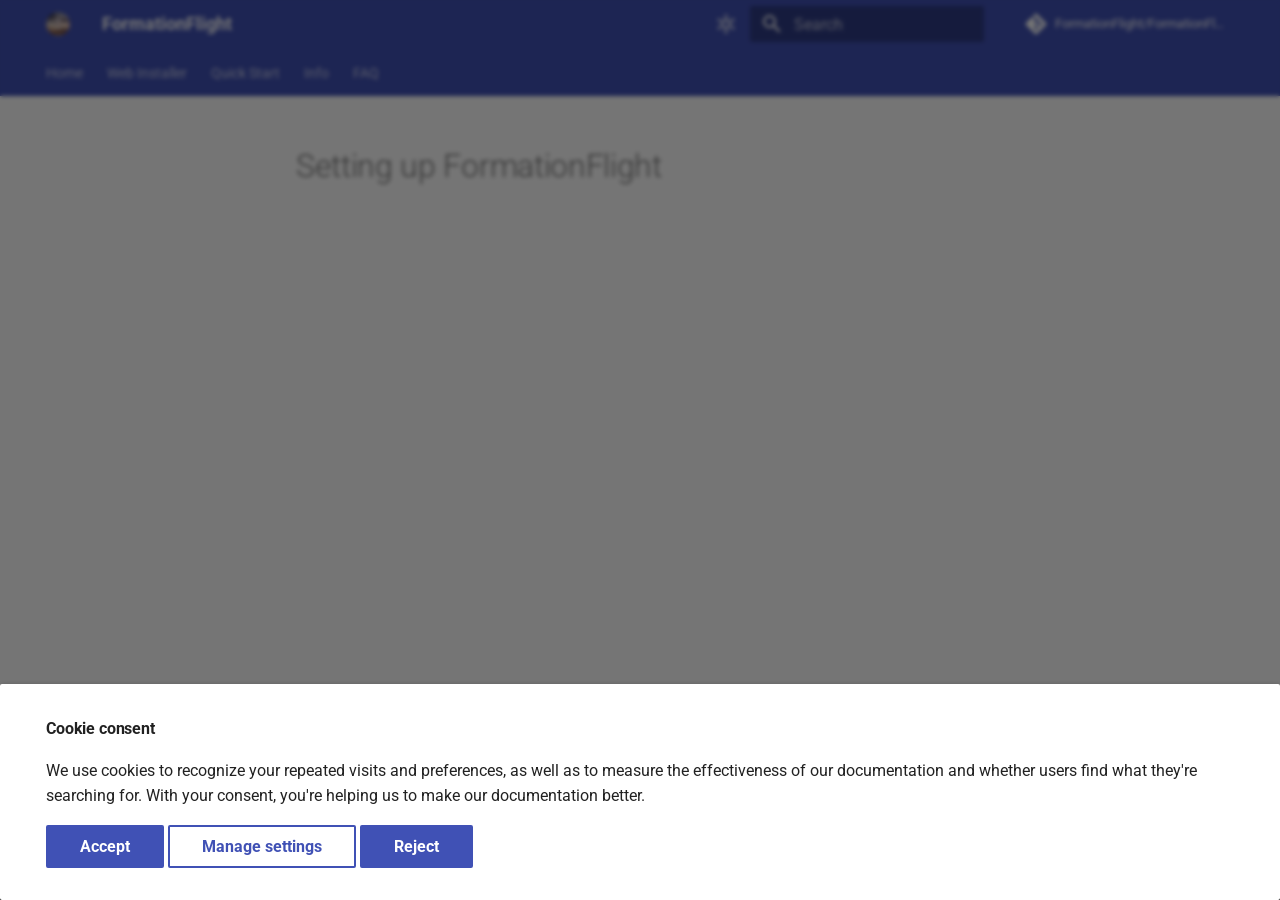
<file: setup/index.html>
<!doctype html>
<html lang="en" class="no-js">
  <head>
    
      <meta charset="utf-8">
      <meta name="viewport" content="width=device-width,initial-scale=1">
      
        <meta name="description" content="FormationFlight provides FPV pilots with inter-UAS positioning & telemetry enabling formation flights, chase footage, and ground station coordination with ease.">
      
      
        <meta name="author" content="FormationFlight Authors">
      
      
        <link rel="canonical" href="https://www.formationflight.org/setup/">
      
      
      
      
        
      
      
      <link rel="icon" href="../assets/images/favicon.png">
      <meta name="generator" content="mkdocs-1.6.1, mkdocs-material-9.7.3">
    
    
      
        <title>Setting up FormationFlight - FormationFlight</title>
      
    
    
      <link rel="stylesheet" href="../assets/stylesheets/main.484c7ddc.min.css">
      
        
        <link rel="stylesheet" href="../assets/stylesheets/palette.ab4e12ef.min.css">
      
      


    
    
      
    
    
      
        
        
        <link rel="preconnect" href="https://fonts.gstatic.com" crossorigin>
        <link rel="stylesheet" href="https://fonts.googleapis.com/css?family=Roboto:300,300i,400,400i,700,700i%7CRoboto+Mono:400,400i,700,700i&display=fallback">
        <style>:root{--md-text-font:"Roboto";--md-code-font:"Roboto Mono"}</style>
      
    
    
      <link rel="stylesheet" href="../installer/installer.css">
    
    <script>__md_scope=new URL("..",location),__md_hash=e=>[...e].reduce(((e,_)=>(e<<5)-e+_.charCodeAt(0)),0),__md_get=(e,_=localStorage,t=__md_scope)=>JSON.parse(_.getItem(t.pathname+"."+e)),__md_set=(e,_,t=localStorage,a=__md_scope)=>{try{t.setItem(a.pathname+"."+e,JSON.stringify(_))}catch(e){}}</script>
    
      
  


  
  

<script id="__analytics">function __md_analytics(){function e(){dataLayer.push(arguments)}window.dataLayer=window.dataLayer||[],e("js",new Date),e("config","G-03DXJLXJRL"),document.addEventListener("DOMContentLoaded",(function(){document.forms.search&&document.forms.search.query.addEventListener("blur",(function(){this.value&&e("event","search",{search_term:this.value})}));document$.subscribe((function(){var t=document.forms.feedback;if(void 0!==t)for(var a of t.querySelectorAll("[type=submit]"))a.addEventListener("click",(function(a){a.preventDefault();var n=document.location.pathname,d=this.getAttribute("data-md-value");e("event","feedback",{page:n,data:d}),t.firstElementChild.disabled=!0;var r=t.querySelector(".md-feedback__note [data-md-value='"+d+"']");r&&(r.hidden=!1)})),t.hidden=!1})),location$.subscribe((function(t){e("config","G-03DXJLXJRL",{page_path:t.pathname})}))}));var t=document.createElement("script");t.async=!0,t.src="https://www.googletagmanager.com/gtag/js?id=G-03DXJLXJRL",document.getElementById("__analytics").insertAdjacentElement("afterEnd",t)}</script>
  
    <script>if("undefined"!=typeof __md_analytics){var consent=__md_get("__consent");consent&&consent.analytics&&__md_analytics()}</script>
  

    
    
  
<meta property="og:type" content="website" />
<meta property="og:title" content="Setting up FormationFlight - FormationFlight" />
<meta property="og:description" content="FormationFlight provides FPV pilots with inter-UAS positioning & telemetry enabling formation flights, chase footage, and ground station coordination with ease." />
<meta property="og:image" content="https://www.formationflight.org/assets/images/social/setup.png" />
<meta property="og:image:type" content="image/png" />
<meta property="og:image:width" content="1200" />
<meta property="og:image:height" content="630" />
<meta property="og:url" content="https://www.formationflight.org/setup/" />
<meta property="twitter:card" content="summary_large_image" />
<meta property="twitter:title" content="Setting up FormationFlight - FormationFlight" />
<meta property="twitter:description" content="FormationFlight provides FPV pilots with inter-UAS positioning & telemetry enabling formation flights, chase footage, and ground station coordination with ease." />
<meta property="twitter:image" content="https://www.formationflight.org/assets/images/social/setup.png" />
</head>
  
  
    
    
      
    
    
    
    
    <body dir="ltr" data-md-color-scheme="default" data-md-color-primary="formationflight" data-md-color-accent="formationflight">
  
    
    <input class="md-toggle" data-md-toggle="drawer" type="checkbox" id="__drawer" autocomplete="off">
    <input class="md-toggle" data-md-toggle="search" type="checkbox" id="__search" autocomplete="off">
    <label class="md-overlay" for="__drawer"></label>
    <div data-md-component="skip">
      
        
        <a href="#setting-up-formationflight" class="md-skip">
          Skip to content
        </a>
      
    </div>
    <div data-md-component="announce">
      
    </div>
    
    
      

<header class="md-header" data-md-component="header">
  <nav class="md-header__inner md-grid" aria-label="Header">
    <a href=".." title="FormationFlight" class="md-header__button md-logo" aria-label="FormationFlight" data-md-component="logo">
      
  <img src="../assets/images/logo.png" alt="logo">

    </a>
    <label class="md-header__button md-icon" for="__drawer">
      
      <svg xmlns="http://www.w3.org/2000/svg" viewBox="0 0 24 24"><path d="M3 6h18v2H3zm0 5h18v2H3zm0 5h18v2H3z"/></svg>
    </label>
    <div class="md-header__title" data-md-component="header-title">
      <div class="md-header__ellipsis">
        <div class="md-header__topic">
          <span class="md-ellipsis">
            FormationFlight
          </span>
        </div>
        <div class="md-header__topic" data-md-component="header-topic">
          <span class="md-ellipsis">
            
              Setting up FormationFlight
            
          </span>
        </div>
      </div>
    </div>
    
      
        <form class="md-header__option" data-md-component="palette">
  
    
    
    
    <input class="md-option" data-md-color-media="(prefers-color-scheme: light)" data-md-color-scheme="default" data-md-color-primary="formationflight" data-md-color-accent="formationflight"  aria-label="Switch to dark mode"  type="radio" name="__palette" id="__palette_0">
    
      <label class="md-header__button md-icon" title="Switch to dark mode" for="__palette_1" hidden>
        <svg xmlns="http://www.w3.org/2000/svg" viewBox="0 0 24 24"><path d="M12 7a5 5 0 0 1 5 5 5 5 0 0 1-5 5 5 5 0 0 1-5-5 5 5 0 0 1 5-5m0 2a3 3 0 0 0-3 3 3 3 0 0 0 3 3 3 3 0 0 0 3-3 3 3 0 0 0-3-3m0-7 2.39 3.42C13.65 5.15 12.84 5 12 5s-1.65.15-2.39.42zM3.34 7l4.16-.35A7.2 7.2 0 0 0 5.94 8.5c-.44.74-.69 1.5-.83 2.29zm.02 10 1.76-3.77a7.131 7.131 0 0 0 2.38 4.14zM20.65 7l-1.77 3.79a7.02 7.02 0 0 0-2.38-4.15zm-.01 10-4.14.36c.59-.51 1.12-1.14 1.54-1.86.42-.73.69-1.5.83-2.29zM12 22l-2.41-3.44c.74.27 1.55.44 2.41.44.82 0 1.63-.17 2.37-.44z"/></svg>
      </label>
    
  
    
    
    
    <input class="md-option" data-md-color-media="(prefers-color-scheme: dark)" data-md-color-scheme="slate" data-md-color-primary="formationflight-dark" data-md-color-accent="formationflight-dark"  aria-label="Switch to light mode"  type="radio" name="__palette" id="__palette_1">
    
      <label class="md-header__button md-icon" title="Switch to light mode" for="__palette_0" hidden>
        <svg xmlns="http://www.w3.org/2000/svg" viewBox="0 0 24 24"><path d="m17.75 4.09-2.53 1.94.91 3.06-2.63-1.81-2.63 1.81.91-3.06-2.53-1.94L12.44 4l1.06-3 1.06 3zm3.5 6.91-1.64 1.25.59 1.98-1.7-1.17-1.7 1.17.59-1.98L15.75 11l2.06-.05L18.5 9l.69 1.95zm-2.28 4.95c.83-.08 1.72 1.1 1.19 1.85-.32.45-.66.87-1.08 1.27C15.17 23 8.84 23 4.94 19.07c-3.91-3.9-3.91-10.24 0-14.14.4-.4.82-.76 1.27-1.08.75-.53 1.93.36 1.85 1.19-.27 2.86.69 5.83 2.89 8.02a9.96 9.96 0 0 0 8.02 2.89m-1.64 2.02a12.08 12.08 0 0 1-7.8-3.47c-2.17-2.19-3.33-5-3.49-7.82-2.81 3.14-2.7 7.96.31 10.98 3.02 3.01 7.84 3.12 10.98.31"/></svg>
      </label>
    
  
</form>
      
    
    
      <script>var palette=__md_get("__palette");if(palette&&palette.color){if("(prefers-color-scheme)"===palette.color.media){var media=matchMedia("(prefers-color-scheme: light)"),input=document.querySelector(media.matches?"[data-md-color-media='(prefers-color-scheme: light)']":"[data-md-color-media='(prefers-color-scheme: dark)']");palette.color.media=input.getAttribute("data-md-color-media"),palette.color.scheme=input.getAttribute("data-md-color-scheme"),palette.color.primary=input.getAttribute("data-md-color-primary"),palette.color.accent=input.getAttribute("data-md-color-accent")}for(var[key,value]of Object.entries(palette.color))document.body.setAttribute("data-md-color-"+key,value)}</script>
    
    
    
      
      
        <label class="md-header__button md-icon" for="__search">
          
          <svg xmlns="http://www.w3.org/2000/svg" viewBox="0 0 24 24"><path d="M9.5 3A6.5 6.5 0 0 1 16 9.5c0 1.61-.59 3.09-1.56 4.23l.27.27h.79l5 5-1.5 1.5-5-5v-.79l-.27-.27A6.52 6.52 0 0 1 9.5 16 6.5 6.5 0 0 1 3 9.5 6.5 6.5 0 0 1 9.5 3m0 2C7 5 5 7 5 9.5S7 14 9.5 14 14 12 14 9.5 12 5 9.5 5"/></svg>
        </label>
        <div class="md-search" data-md-component="search" role="dialog">
  <label class="md-search__overlay" for="__search"></label>
  <div class="md-search__inner" role="search">
    <form class="md-search__form" name="search">
      <input type="text" class="md-search__input" name="query" aria-label="Search" placeholder="Search" autocapitalize="off" autocorrect="off" autocomplete="off" spellcheck="false" data-md-component="search-query" required>
      <label class="md-search__icon md-icon" for="__search">
        
        <svg xmlns="http://www.w3.org/2000/svg" viewBox="0 0 24 24"><path d="M9.5 3A6.5 6.5 0 0 1 16 9.5c0 1.61-.59 3.09-1.56 4.23l.27.27h.79l5 5-1.5 1.5-5-5v-.79l-.27-.27A6.52 6.52 0 0 1 9.5 16 6.5 6.5 0 0 1 3 9.5 6.5 6.5 0 0 1 9.5 3m0 2C7 5 5 7 5 9.5S7 14 9.5 14 14 12 14 9.5 12 5 9.5 5"/></svg>
        
        <svg xmlns="http://www.w3.org/2000/svg" viewBox="0 0 24 24"><path d="M20 11v2H8l5.5 5.5-1.42 1.42L4.16 12l7.92-7.92L13.5 5.5 8 11z"/></svg>
      </label>
      <nav class="md-search__options" aria-label="Search">
        
        <button type="reset" class="md-search__icon md-icon" title="Clear" aria-label="Clear" tabindex="-1">
          
          <svg xmlns="http://www.w3.org/2000/svg" viewBox="0 0 24 24"><path d="M19 6.41 17.59 5 12 10.59 6.41 5 5 6.41 10.59 12 5 17.59 6.41 19 12 13.41 17.59 19 19 17.59 13.41 12z"/></svg>
        </button>
      </nav>
      
        <div class="md-search__suggest" data-md-component="search-suggest"></div>
      
    </form>
    <div class="md-search__output">
      <div class="md-search__scrollwrap" tabindex="0" data-md-scrollfix>
        <div class="md-search-result" data-md-component="search-result">
          <div class="md-search-result__meta">
            Initializing search
          </div>
          <ol class="md-search-result__list" role="presentation"></ol>
        </div>
      </div>
    </div>
  </div>
</div>
      
    
    
      <div class="md-header__source">
        <a href="https://github.com/FormationFlight/FormationFlight/releases/" title="Go to repository" class="md-source" data-md-component="source">
  <div class="md-source__icon md-icon">
    
    <svg xmlns="http://www.w3.org/2000/svg" viewBox="0 0 448 512"><!--! Font Awesome Free 7.1.0 by @fontawesome - https://fontawesome.com License - https://fontawesome.com/license/free (Icons: CC BY 4.0, Fonts: SIL OFL 1.1, Code: MIT License) Copyright 2025 Fonticons, Inc.--><path d="M439.6 236.1 244 40.5c-5.4-5.5-12.8-8.5-20.4-8.5s-15 3-20.4 8.4L162.5 81l51.5 51.5c27.1-9.1 52.7 16.8 43.4 43.7l49.7 49.7c34.2-11.8 61.2 31 35.5 56.7-26.5 26.5-70.2-2.9-56-37.3L240.3 199v121.9c25.3 12.5 22.3 41.8 9.1 55-6.4 6.4-15.2 10.1-24.3 10.1s-17.8-3.6-24.3-10.1c-17.6-17.6-11.1-46.9 11.2-56v-123c-20.8-8.5-24.6-30.7-18.6-45L142.6 101 8.5 235.1C3 240.6 0 247.9 0 255.5s3 15 8.5 20.4l195.6 195.7c5.4 5.4 12.7 8.4 20.4 8.4s15-3 20.4-8.4l194.7-194.7c5.4-5.4 8.4-12.8 8.4-20.4s-3-15-8.4-20.4"/></svg>
  </div>
  <div class="md-source__repository">
    FormationFlight/FormationFlight
  </div>
</a>
      </div>
    
  </nav>
  
</header>
    
    <div class="md-container" data-md-component="container">
      
      
        
          
            
<nav class="md-tabs" aria-label="Tabs" data-md-component="tabs">
  <div class="md-grid">
    <ul class="md-tabs__list">
      
        
  
  
  
  
    <li class="md-tabs__item">
      <a href=".." class="md-tabs__link">
        
  
  
    
  
  Home

      </a>
    </li>
  

      
        
  
  
  
  
    <li class="md-tabs__item">
      <a href="../installer/" class="md-tabs__link">
        
  
  
    
  
  Web Installer

      </a>
    </li>
  

      
        
  
  
  
  
    
    
      <li class="md-tabs__item">
        <a href="../getting-started/" class="md-tabs__link">
          
  
  
  Quick Start

        </a>
      </li>
    
  

      
        
  
  
  
  
    
    
      <li class="md-tabs__item">
        <a href="../info/" class="md-tabs__link">
          
  
  
  Info

        </a>
      </li>
    
  

      
        
  
  
  
  
    <li class="md-tabs__item">
      <a href="../faq/" class="md-tabs__link">
        
  
  
    
  
  FAQ

      </a>
    </li>
  

      
    </ul>
  </div>
</nav>
          
        
      
      <main class="md-main" data-md-component="main">
        <div class="md-main__inner md-grid">
          
            
              
              <div class="md-sidebar md-sidebar--primary" data-md-component="sidebar" data-md-type="navigation" >
                <div class="md-sidebar__scrollwrap">
                  <div class="md-sidebar__inner">
                    


  


<nav class="md-nav md-nav--primary md-nav--lifted" aria-label="Navigation" data-md-level="0">
  <label class="md-nav__title" for="__drawer">
    <a href=".." title="FormationFlight" class="md-nav__button md-logo" aria-label="FormationFlight" data-md-component="logo">
      
  <img src="../assets/images/logo.png" alt="logo">

    </a>
    FormationFlight
  </label>
  
    <div class="md-nav__source">
      <a href="https://github.com/FormationFlight/FormationFlight/releases/" title="Go to repository" class="md-source" data-md-component="source">
  <div class="md-source__icon md-icon">
    
    <svg xmlns="http://www.w3.org/2000/svg" viewBox="0 0 448 512"><!--! Font Awesome Free 7.1.0 by @fontawesome - https://fontawesome.com License - https://fontawesome.com/license/free (Icons: CC BY 4.0, Fonts: SIL OFL 1.1, Code: MIT License) Copyright 2025 Fonticons, Inc.--><path d="M439.6 236.1 244 40.5c-5.4-5.5-12.8-8.5-20.4-8.5s-15 3-20.4 8.4L162.5 81l51.5 51.5c27.1-9.1 52.7 16.8 43.4 43.7l49.7 49.7c34.2-11.8 61.2 31 35.5 56.7-26.5 26.5-70.2-2.9-56-37.3L240.3 199v121.9c25.3 12.5 22.3 41.8 9.1 55-6.4 6.4-15.2 10.1-24.3 10.1s-17.8-3.6-24.3-10.1c-17.6-17.6-11.1-46.9 11.2-56v-123c-20.8-8.5-24.6-30.7-18.6-45L142.6 101 8.5 235.1C3 240.6 0 247.9 0 255.5s3 15 8.5 20.4l195.6 195.7c5.4 5.4 12.7 8.4 20.4 8.4s15-3 20.4-8.4l194.7-194.7c5.4-5.4 8.4-12.8 8.4-20.4s-3-15-8.4-20.4"/></svg>
  </div>
  <div class="md-source__repository">
    FormationFlight/FormationFlight
  </div>
</a>
    </div>
  
  <ul class="md-nav__list" data-md-scrollfix>
    
      
      
  
  
  
  
    <li class="md-nav__item">
      <a href=".." class="md-nav__link">
        
  
  
  <span class="md-ellipsis">
    
  
    Home
  

    
  </span>
  
  

      </a>
    </li>
  

    
      
      
  
  
  
  
    <li class="md-nav__item">
      <a href="../installer/" class="md-nav__link">
        
  
  
  <span class="md-ellipsis">
    
  
    Web Installer
  

    
  </span>
  
  

      </a>
    </li>
  

    
      
      
  
  
  
  
    
    
    
    
      
      
        
      
    
    
    <li class="md-nav__item md-nav__item--nested">
      
        
        
        <input class="md-nav__toggle md-toggle " type="checkbox" id="__nav_3" >
        
          
          <label class="md-nav__link" for="__nav_3" id="__nav_3_label" tabindex="0">
            
  
  
  <span class="md-ellipsis">
    
  
    Quick Start
  

    
  </span>
  
  

            <span class="md-nav__icon md-icon"></span>
          </label>
        
        <nav class="md-nav" data-md-level="1" aria-labelledby="__nav_3_label" aria-expanded="false">
          <label class="md-nav__title" for="__nav_3">
            <span class="md-nav__icon md-icon"></span>
            
  
    Quick Start
  

          </label>
          <ul class="md-nav__list" data-md-scrollfix>
            
              
                
  
  
  
  
    <li class="md-nav__item">
      <a href="../getting-started/" class="md-nav__link">
        
  
  
  <span class="md-ellipsis">
    
  
    Getting Started
  

    
  </span>
  
  

      </a>
    </li>
  

              
            
              
                
  
  
  
  
    
    
    
    
      
      
        
      
    
    
    <li class="md-nav__item md-nav__item--nested">
      
        
        
        <input class="md-nav__toggle md-toggle " type="checkbox" id="__nav_3_2" >
        
          
          <label class="md-nav__link" for="__nav_3_2" id="__nav_3_2_label" tabindex="0">
            
  
  
  <span class="md-ellipsis">
    
  
    Flight Controller Setup
  

    
  </span>
  
  

            <span class="md-nav__icon md-icon"></span>
          </label>
        
        <nav class="md-nav" data-md-level="2" aria-labelledby="__nav_3_2_label" aria-expanded="false">
          <label class="md-nav__title" for="__nav_3_2">
            <span class="md-nav__icon md-icon"></span>
            
  
    Flight Controller Setup
  

          </label>
          <ul class="md-nav__list" data-md-scrollfix>
            
              
                
  
  
  
  
    <li class="md-nav__item">
      <a href="../flight-controller/inav/" class="md-nav__link">
        
  
  
  <span class="md-ellipsis">
    
  
    iNav
  

    
  </span>
  
  

      </a>
    </li>
  

              
            
              
                
  
  
  
  
    <li class="md-nav__item">
      <a href="../flight-controller/ardupilot/" class="md-nav__link">
        
  
  
  <span class="md-ellipsis">
    
  
    Ardupilot
  

    
  </span>
  
  

      </a>
    </li>
  

              
            
              
                
  
  
  
  
    <li class="md-nav__item">
      <a href="/getting-started/#betaflight" class="md-nav__link">
        
  
  
  <span class="md-ellipsis">
    
  
    Betaflight
  

    
  </span>
  
  

      </a>
    </li>
  

              
            
          </ul>
        </nav>
      
    </li>
  

              
            
              
                
  
  
  
  
    <li class="md-nav__item">
      <a href="../troubleshooting/" class="md-nav__link">
        
  
  
  <span class="md-ellipsis">
    
  
    Troubleshooting
  

    
  </span>
  
  

      </a>
    </li>
  

              
            
          </ul>
        </nav>
      
    </li>
  

    
      
      
  
  
  
  
    
    
    
    
      
      
        
      
    
    
    <li class="md-nav__item md-nav__item--nested">
      
        
        
        <input class="md-nav__toggle md-toggle " type="checkbox" id="__nav_4" >
        
          
          <label class="md-nav__link" for="__nav_4" id="__nav_4_label" tabindex="0">
            
  
  
  <span class="md-ellipsis">
    
  
    Info
  

    
  </span>
  
  

            <span class="md-nav__icon md-icon"></span>
          </label>
        
        <nav class="md-nav" data-md-level="1" aria-labelledby="__nav_4_label" aria-expanded="false">
          <label class="md-nav__title" for="__nav_4">
            <span class="md-nav__icon md-icon"></span>
            
  
    Info
  

          </label>
          <ul class="md-nav__list" data-md-scrollfix>
            
              
                
  
  
  
  
    <li class="md-nav__item">
      <a href="../info/" class="md-nav__link">
        
  
  
  <span class="md-ellipsis">
    
  
    General Info
  

    
  </span>
  
  

      </a>
    </li>
  

              
            
              
                
  
  
  
  
    <li class="md-nav__item">
      <a href="../hardware/" class="md-nav__link">
        
  
  
  <span class="md-ellipsis">
    
  
    Hardware
  

    
  </span>
  
  

      </a>
    </li>
  

              
            
              
                
  
  
  
  
    <li class="md-nav__item">
      <a href="../wifi/" class="md-nav__link">
        
  
  
  <span class="md-ellipsis">
    
  
    WiFi
  

    
  </span>
  
  

      </a>
    </li>
  

              
            
              
                
  
  
  
  
    <li class="md-nav__item">
      <a href="../advanced/" class="md-nav__link">
        
  
  
  <span class="md-ellipsis">
    
  
    Advanced Topics
  

    
  </span>
  
  

      </a>
    </li>
  

              
            
          </ul>
        </nav>
      
    </li>
  

    
      
      
  
  
  
  
    <li class="md-nav__item">
      <a href="../faq/" class="md-nav__link">
        
  
  
  <span class="md-ellipsis">
    
  
    FAQ
  

    
  </span>
  
  

      </a>
    </li>
  

    
  </ul>
</nav>
                  </div>
                </div>
              </div>
            
            
              
              <div class="md-sidebar md-sidebar--secondary" data-md-component="sidebar" data-md-type="toc" >
                <div class="md-sidebar__scrollwrap">
                  <div class="md-sidebar__inner">
                    

<nav class="md-nav md-nav--secondary" aria-label="Table of contents">
  
  
  
    
  
  
</nav>
                  </div>
                </div>
              </div>
            
          
          
            <div class="md-content" data-md-component="content">
              
              <article class="md-content__inner md-typeset">
                
                  


  
  


<h1 id="setting-up-formationflight">Setting up FormationFlight<a class="headerlink" href="#setting-up-formationflight" title="Permanent link">&para;</a></h1>









  




                
              </article>
            </div>
          
          
<script>var target=document.getElementById(location.hash.slice(1));target&&target.name&&(target.checked=target.name.startsWith("__tabbed_"))</script>
        </div>
        
      </main>
      
        <footer class="md-footer">
  
  <div class="md-footer-meta md-typeset">
    <div class="md-footer-meta__inner md-grid">
      <div class="md-copyright">
  
    <div class="md-copyright__highlight">
      Copyright &copy; 2023 FormationFlight Authors
    </div>
  
  
    Made with
    <a href="https://squidfunk.github.io/mkdocs-material/" target="_blank" rel="noopener">
      Material for MkDocs
    </a>
  
</div>
      
        
<div class="md-social">
  
    
    
    
    
    <a href="https://github.com/FormationFlight" target="_blank" rel="noopener" title="See the Github Repo" class="md-social__link">
      <svg xmlns="http://www.w3.org/2000/svg" viewBox="0 0 512 512"><!--! Font Awesome Free 7.1.0 by @fontawesome - https://fontawesome.com License - https://fontawesome.com/license/free (Icons: CC BY 4.0, Fonts: SIL OFL 1.1, Code: MIT License) Copyright 2025 Fonticons, Inc.--><path d="M173.9 397.4c0 2-2.3 3.6-5.2 3.6-3.3.3-5.6-1.3-5.6-3.6 0-2 2.3-3.6 5.2-3.6 3-.3 5.6 1.3 5.6 3.6m-31.1-4.5c-.7 2 1.3 4.3 4.3 4.9 2.6 1 5.6 0 6.2-2s-1.3-4.3-4.3-5.2c-2.6-.7-5.5.3-6.2 2.3m44.2-1.7c-2.9.7-4.9 2.6-4.6 4.9.3 2 2.9 3.3 5.9 2.6 2.9-.7 4.9-2.6 4.6-4.6-.3-1.9-3-3.2-5.9-2.9M252.8 8C114.1 8 8 113.3 8 252c0 110.9 69.8 205.8 169.5 239.2 12.8 2.3 17.3-5.6 17.3-12.1 0-6.2-.3-40.4-.3-61.4 0 0-70 15-84.7-29.8 0 0-11.4-29.1-27.8-36.6 0 0-22.9-15.7 1.6-15.4 0 0 24.9 2 38.6 25.8 21.9 38.6 58.6 27.5 72.9 20.9 2.3-16 8.8-27.1 16-33.7-55.9-6.2-112.3-14.3-112.3-110.5 0-27.5 7.6-41.3 23.6-58.9-2.6-6.5-11.1-33.3 2.6-67.9 20.9-6.5 69 27 69 27 20-5.6 41.5-8.5 62.8-8.5s42.8 2.9 62.8 8.5c0 0 48.1-33.6 69-27 13.7 34.7 5.2 61.4 2.6 67.9 16 17.7 25.8 31.5 25.8 58.9 0 96.5-58.9 104.2-114.8 110.5 9.2 7.9 17 22.9 17 46.4 0 33.7-.3 75.4-.3 83.6 0 6.5 4.6 14.4 17.3 12.1C436.2 457.8 504 362.9 504 252 504 113.3 391.5 8 252.8 8M105.2 352.9c-1.3 1-1 3.3.7 5.2 1.6 1.6 3.9 2.3 5.2 1 1.3-1 1-3.3-.7-5.2-1.6-1.6-3.9-2.3-5.2-1m-10.8-8.1c-.7 1.3.3 2.9 2.3 3.9 1.6 1 3.6.7 4.3-.7.7-1.3-.3-2.9-2.3-3.9-2-.6-3.6-.3-4.3.7m32.4 35.6c-1.6 1.3-1 4.3 1.3 6.2 2.3 2.3 5.2 2.6 6.5 1 1.3-1.3.7-4.3-1.3-6.2-2.2-2.3-5.2-2.6-6.5-1m-11.4-14.7c-1.6 1-1.6 3.6 0 5.9s4.3 3.3 5.6 2.3c1.6-1.3 1.6-3.9 0-6.2-1.4-2.3-4-3.3-5.6-2"/></svg>
    </a>
  
    
    
    
    
    <a href="https://discord.gg/npaX3VxQjh" target="_blank" rel="noopener" title="Check out the Discord" class="md-social__link">
      <svg xmlns="http://www.w3.org/2000/svg" viewBox="0 0 576 512"><!--! Font Awesome Free 7.1.0 by @fontawesome - https://fontawesome.com License - https://fontawesome.com/license/free (Icons: CC BY 4.0, Fonts: SIL OFL 1.1, Code: MIT License) Copyright 2025 Fonticons, Inc.--><path d="M492.5 69.8c-.2-.3-.4-.6-.8-.7-38.1-17.5-78.4-30-119.7-37.1-.4-.1-.8 0-1.1.1s-.6.4-.8.8c-5.5 9.9-10.5 20.2-14.9 30.6-44.6-6.8-89.9-6.8-134.4 0-4.5-10.5-9.5-20.7-15.1-30.6-.2-.3-.5-.6-.8-.8s-.7-.2-1.1-.2C162.5 39 122.2 51.5 84.1 69c-.3.1-.6.4-.8.7C7.1 183.5-13.8 294.6-3.6 404.2c0 .3.1.5.2.8s.3.4.5.6c44.4 32.9 94 58 146.8 74.2.4.1.8.1 1.1 0s.7-.4.9-.7c11.3-15.4 21.4-31.8 30-48.8.1-.2.2-.5.2-.8s0-.5-.1-.8-.2-.5-.4-.6-.4-.3-.7-.4c-15.8-6.1-31.2-13.4-45.9-21.9-.3-.2-.5-.4-.7-.6s-.3-.6-.3-.9 0-.6.2-.9.3-.5.6-.7c3.1-2.3 6.2-4.7 9.1-7.1.3-.2.6-.4.9-.4s.7 0 1 .1c96.2 43.9 200.4 43.9 295.5 0 .3-.1.7-.2 1-.2s.7.2.9.4c2.9 2.4 6 4.9 9.1 7.2.2.2.4.4.6.7s.2.6.2.9-.1.6-.3.9-.4.5-.6.6c-14.7 8.6-30 15.9-45.9 21.8-.2.1-.5.2-.7.4s-.3.4-.4.7-.1.5-.1.8.1.5.2.8c8.8 17 18.8 33.3 30 48.8.2.3.6.6.9.7s.8.1 1.1 0c52.9-16.2 102.6-41.3 147.1-74.2.2-.2.4-.4.5-.6s.2-.5.2-.8c12.3-126.8-20.5-236.9-86.9-334.5zm-302 267.7c-29 0-52.8-26.6-52.8-59.2s23.4-59.2 52.8-59.2c29.7 0 53.3 26.8 52.8 59.2 0 32.7-23.4 59.2-52.8 59.2m195.4 0c-29 0-52.8-26.6-52.8-59.2s23.4-59.2 52.8-59.2c29.7 0 53.3 26.8 52.8 59.2 0 32.7-23.2 59.2-52.8 59.2"/></svg>
    </a>
  
</div>
      
    </div>
  </div>
</footer>
      
    </div>
    <div class="md-dialog" data-md-component="dialog">
      <div class="md-dialog__inner md-typeset"></div>
    </div>
    
    
      <div class="md-consent" data-md-component="consent" id="__consent" hidden>
        <div class="md-consent__overlay"></div>
        <aside class="md-consent__inner">
          <form class="md-consent__form md-grid md-typeset" name="consent">
            



<h4>Cookie consent</h4>
<p>We use cookies to recognize your repeated visits and preferences, as well as to measure the effectiveness of our documentation and whether users find what they're searching for. With your consent, you're helping us to make our documentation better.</p>
<input class="md-toggle" type="checkbox" id="__settings" >
<div class="md-consent__settings">
  <ul class="task-list">
    
    
      
        
  
  
    
    
  
  <li class="task-list-item">
    <label class="task-list-control">
      <input type="checkbox" name="analytics" checked>
      <span class="task-list-indicator"></span>
      Google Analytics
    </label>
  </li>

      
    
    
      
        
  
  
    
    
  
  <li class="task-list-item">
    <label class="task-list-control">
      <input type="checkbox" name="github" checked>
      <span class="task-list-indicator"></span>
      GitHub
    </label>
  </li>

      
    
    
  </ul>
</div>
<div class="md-consent__controls">
  
    
      <button class="md-button md-button--primary">Accept</button>
    
    
    
  
    
    
    
      <label class="md-button" for="__settings">Manage settings</label>
    
  
    
    
      <button type="reset" class="md-button md-button--primary">Reject</button>
    
    
  
</div>
          </form>
        </aside>
      </div>
      <script>var consent=__md_get("__consent");if(consent)for(var input of document.forms.consent.elements)input.name&&(input.checked=consent[input.name]||!1);else"file:"!==location.protocol&&setTimeout((function(){document.querySelector("[data-md-component=consent]").hidden=!1}),250);var form=document.forms.consent;for(var action of["submit","reset"])form.addEventListener(action,(function(e){if(e.preventDefault(),"reset"===e.type)for(var n of document.forms.consent.elements)n.name&&(n.checked=!1);__md_set("__consent",Object.fromEntries(Array.from(new FormData(form).keys()).map((function(e){return[e,!0]})))),location.hash="",location.reload()}))</script>
    
    
      
      
      <script id="__config" type="application/json">{"annotate": null, "base": "..", "features": ["announce.dismiss", "navigation.instant", "navigation.sections", "navigation.tabs", "search.highlight", "search.suggest", "toc.follow"], "search": "../assets/javascripts/workers/search.2c215733.min.js", "tags": null, "translations": {"clipboard.copied": "Copied to clipboard", "clipboard.copy": "Copy to clipboard", "search.result.more.one": "1 more on this page", "search.result.more.other": "# more on this page", "search.result.none": "No matching documents", "search.result.one": "1 matching document", "search.result.other": "# matching documents", "search.result.placeholder": "Type to start searching", "search.result.term.missing": "Missing", "select.version": "Select version"}, "version": null}</script>
    
    
      <script src="../assets/javascripts/bundle.79ae519e.min.js"></script>
      
        <script src="../installer/installer.js" type="module"></script>
      
    
  </body>
</html>
</file>
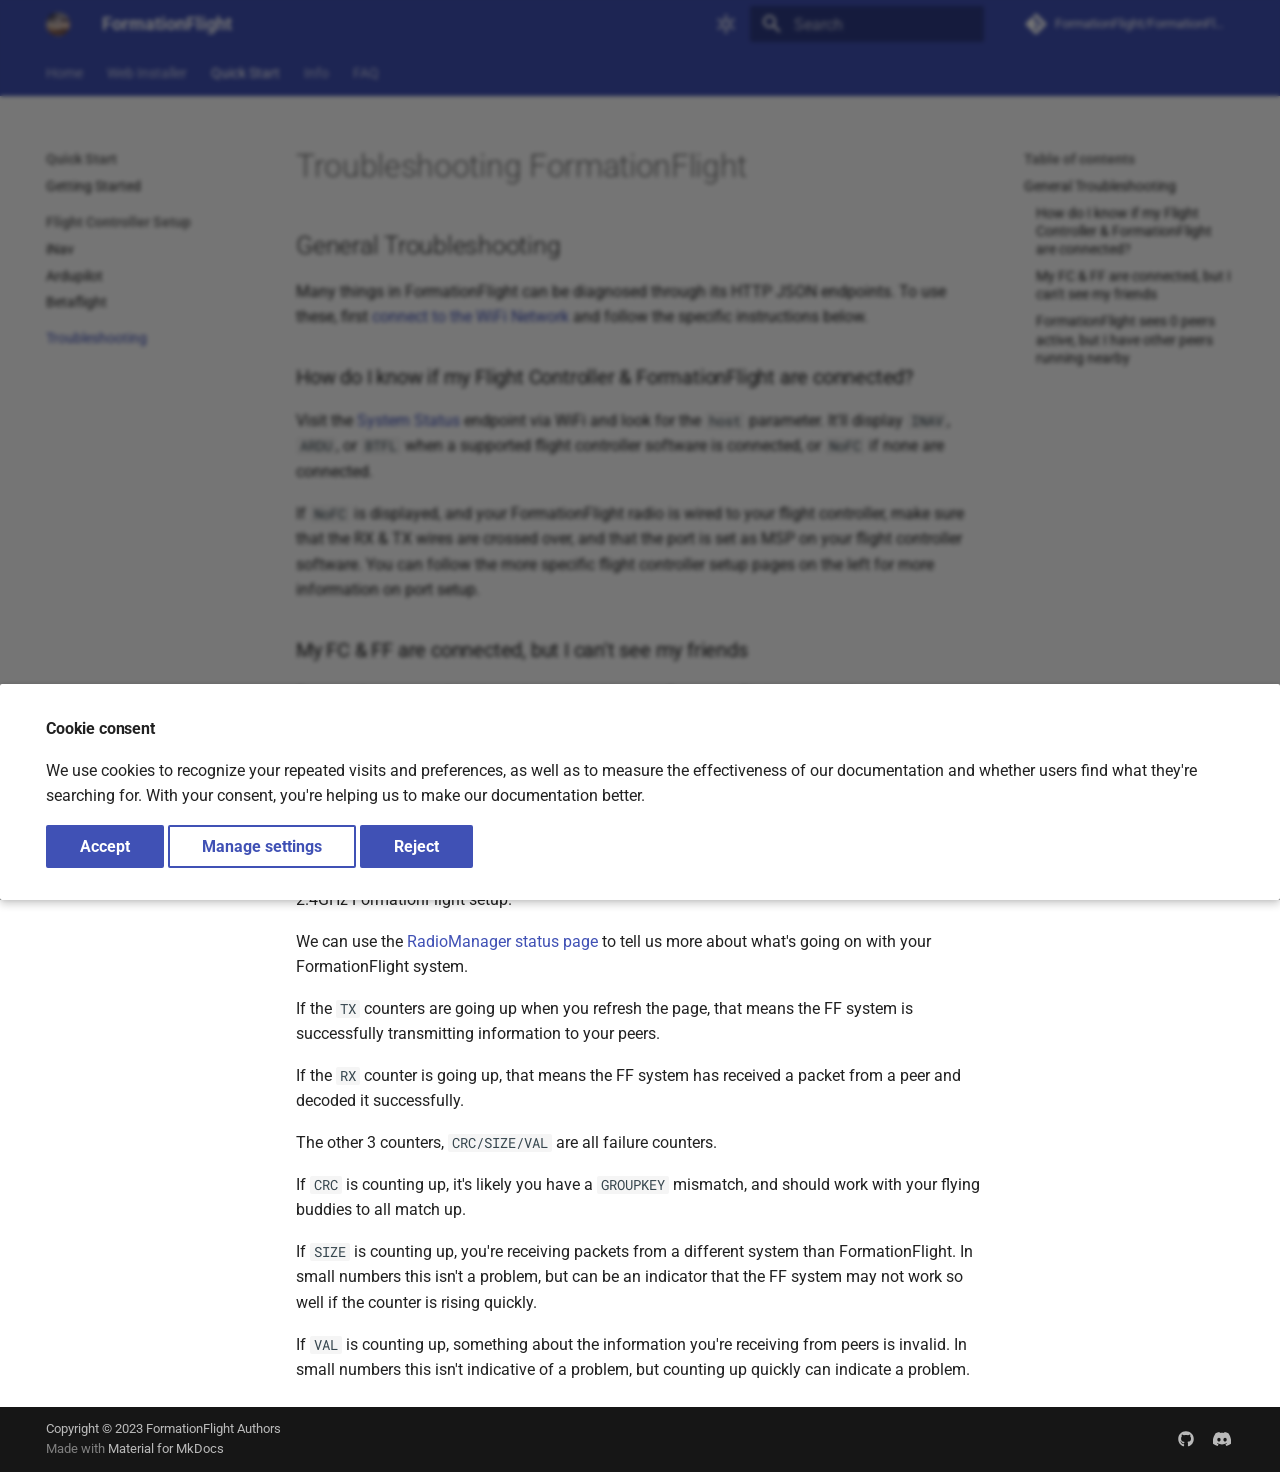
<file: troubleshooting/index.html>
<!doctype html>
<html lang="en" class="no-js">
  <head>
    
      <meta charset="utf-8">
      <meta name="viewport" content="width=device-width,initial-scale=1">
      
        <meta name="description" content="FormationFlight provides FPV pilots with inter-UAS positioning & telemetry enabling formation flights, chase footage, and ground station coordination with ease.">
      
      
        <meta name="author" content="FormationFlight Authors">
      
      
        <link rel="canonical" href="https://www.formationflight.org/troubleshooting/">
      
      
        <link rel="prev" href="../flight-controller/ardupilot/">
      
      
        <link rel="next" href="../info/">
      
      
        
      
      
      <link rel="icon" href="../assets/images/favicon.png">
      <meta name="generator" content="mkdocs-1.6.1, mkdocs-material-9.7.3">
    
    
      
        <title>Troubleshooting - FormationFlight</title>
      
    
    
      <link rel="stylesheet" href="../assets/stylesheets/main.484c7ddc.min.css">
      
        
        <link rel="stylesheet" href="../assets/stylesheets/palette.ab4e12ef.min.css">
      
      


    
    
      
    
    
      
        
        
        <link rel="preconnect" href="https://fonts.gstatic.com" crossorigin>
        <link rel="stylesheet" href="https://fonts.googleapis.com/css?family=Roboto:300,300i,400,400i,700,700i%7CRoboto+Mono:400,400i,700,700i&display=fallback">
        <style>:root{--md-text-font:"Roboto";--md-code-font:"Roboto Mono"}</style>
      
    
    
      <link rel="stylesheet" href="../installer/installer.css">
    
    <script>__md_scope=new URL("..",location),__md_hash=e=>[...e].reduce(((e,_)=>(e<<5)-e+_.charCodeAt(0)),0),__md_get=(e,_=localStorage,t=__md_scope)=>JSON.parse(_.getItem(t.pathname+"."+e)),__md_set=(e,_,t=localStorage,a=__md_scope)=>{try{t.setItem(a.pathname+"."+e,JSON.stringify(_))}catch(e){}}</script>
    
      
  


  
  

<script id="__analytics">function __md_analytics(){function e(){dataLayer.push(arguments)}window.dataLayer=window.dataLayer||[],e("js",new Date),e("config","G-03DXJLXJRL"),document.addEventListener("DOMContentLoaded",(function(){document.forms.search&&document.forms.search.query.addEventListener("blur",(function(){this.value&&e("event","search",{search_term:this.value})}));document$.subscribe((function(){var t=document.forms.feedback;if(void 0!==t)for(var a of t.querySelectorAll("[type=submit]"))a.addEventListener("click",(function(a){a.preventDefault();var n=document.location.pathname,d=this.getAttribute("data-md-value");e("event","feedback",{page:n,data:d}),t.firstElementChild.disabled=!0;var r=t.querySelector(".md-feedback__note [data-md-value='"+d+"']");r&&(r.hidden=!1)})),t.hidden=!1})),location$.subscribe((function(t){e("config","G-03DXJLXJRL",{page_path:t.pathname})}))}));var t=document.createElement("script");t.async=!0,t.src="https://www.googletagmanager.com/gtag/js?id=G-03DXJLXJRL",document.getElementById("__analytics").insertAdjacentElement("afterEnd",t)}</script>
  
    <script>if("undefined"!=typeof __md_analytics){var consent=__md_get("__consent");consent&&consent.analytics&&__md_analytics()}</script>
  

    
    
  
<meta property="og:type" content="website" />
<meta property="og:title" content="Troubleshooting - FormationFlight" />
<meta property="og:description" content="FormationFlight provides FPV pilots with inter-UAS positioning & telemetry enabling formation flights, chase footage, and ground station coordination with ease." />
<meta property="og:image" content="https://www.formationflight.org/assets/images/social/troubleshooting.png" />
<meta property="og:image:type" content="image/png" />
<meta property="og:image:width" content="1200" />
<meta property="og:image:height" content="630" />
<meta property="og:url" content="https://www.formationflight.org/troubleshooting/" />
<meta property="twitter:card" content="summary_large_image" />
<meta property="twitter:title" content="Troubleshooting - FormationFlight" />
<meta property="twitter:description" content="FormationFlight provides FPV pilots with inter-UAS positioning & telemetry enabling formation flights, chase footage, and ground station coordination with ease." />
<meta property="twitter:image" content="https://www.formationflight.org/assets/images/social/troubleshooting.png" />
</head>
  
  
    
    
      
    
    
    
    
    <body dir="ltr" data-md-color-scheme="default" data-md-color-primary="formationflight" data-md-color-accent="formationflight">
  
    
    <input class="md-toggle" data-md-toggle="drawer" type="checkbox" id="__drawer" autocomplete="off">
    <input class="md-toggle" data-md-toggle="search" type="checkbox" id="__search" autocomplete="off">
    <label class="md-overlay" for="__drawer"></label>
    <div data-md-component="skip">
      
        
        <a href="#troubleshooting-formationflight" class="md-skip">
          Skip to content
        </a>
      
    </div>
    <div data-md-component="announce">
      
    </div>
    
    
      

<header class="md-header" data-md-component="header">
  <nav class="md-header__inner md-grid" aria-label="Header">
    <a href=".." title="FormationFlight" class="md-header__button md-logo" aria-label="FormationFlight" data-md-component="logo">
      
  <img src="../assets/images/logo.png" alt="logo">

    </a>
    <label class="md-header__button md-icon" for="__drawer">
      
      <svg xmlns="http://www.w3.org/2000/svg" viewBox="0 0 24 24"><path d="M3 6h18v2H3zm0 5h18v2H3zm0 5h18v2H3z"/></svg>
    </label>
    <div class="md-header__title" data-md-component="header-title">
      <div class="md-header__ellipsis">
        <div class="md-header__topic">
          <span class="md-ellipsis">
            FormationFlight
          </span>
        </div>
        <div class="md-header__topic" data-md-component="header-topic">
          <span class="md-ellipsis">
            
              Troubleshooting
            
          </span>
        </div>
      </div>
    </div>
    
      
        <form class="md-header__option" data-md-component="palette">
  
    
    
    
    <input class="md-option" data-md-color-media="(prefers-color-scheme: light)" data-md-color-scheme="default" data-md-color-primary="formationflight" data-md-color-accent="formationflight"  aria-label="Switch to dark mode"  type="radio" name="__palette" id="__palette_0">
    
      <label class="md-header__button md-icon" title="Switch to dark mode" for="__palette_1" hidden>
        <svg xmlns="http://www.w3.org/2000/svg" viewBox="0 0 24 24"><path d="M12 7a5 5 0 0 1 5 5 5 5 0 0 1-5 5 5 5 0 0 1-5-5 5 5 0 0 1 5-5m0 2a3 3 0 0 0-3 3 3 3 0 0 0 3 3 3 3 0 0 0 3-3 3 3 0 0 0-3-3m0-7 2.39 3.42C13.65 5.15 12.84 5 12 5s-1.65.15-2.39.42zM3.34 7l4.16-.35A7.2 7.2 0 0 0 5.94 8.5c-.44.74-.69 1.5-.83 2.29zm.02 10 1.76-3.77a7.131 7.131 0 0 0 2.38 4.14zM20.65 7l-1.77 3.79a7.02 7.02 0 0 0-2.38-4.15zm-.01 10-4.14.36c.59-.51 1.12-1.14 1.54-1.86.42-.73.69-1.5.83-2.29zM12 22l-2.41-3.44c.74.27 1.55.44 2.41.44.82 0 1.63-.17 2.37-.44z"/></svg>
      </label>
    
  
    
    
    
    <input class="md-option" data-md-color-media="(prefers-color-scheme: dark)" data-md-color-scheme="slate" data-md-color-primary="formationflight-dark" data-md-color-accent="formationflight-dark"  aria-label="Switch to light mode"  type="radio" name="__palette" id="__palette_1">
    
      <label class="md-header__button md-icon" title="Switch to light mode" for="__palette_0" hidden>
        <svg xmlns="http://www.w3.org/2000/svg" viewBox="0 0 24 24"><path d="m17.75 4.09-2.53 1.94.91 3.06-2.63-1.81-2.63 1.81.91-3.06-2.53-1.94L12.44 4l1.06-3 1.06 3zm3.5 6.91-1.64 1.25.59 1.98-1.7-1.17-1.7 1.17.59-1.98L15.75 11l2.06-.05L18.5 9l.69 1.95zm-2.28 4.95c.83-.08 1.72 1.1 1.19 1.85-.32.45-.66.87-1.08 1.27C15.17 23 8.84 23 4.94 19.07c-3.91-3.9-3.91-10.24 0-14.14.4-.4.82-.76 1.27-1.08.75-.53 1.93.36 1.85 1.19-.27 2.86.69 5.83 2.89 8.02a9.96 9.96 0 0 0 8.02 2.89m-1.64 2.02a12.08 12.08 0 0 1-7.8-3.47c-2.17-2.19-3.33-5-3.49-7.82-2.81 3.14-2.7 7.96.31 10.98 3.02 3.01 7.84 3.12 10.98.31"/></svg>
      </label>
    
  
</form>
      
    
    
      <script>var palette=__md_get("__palette");if(palette&&palette.color){if("(prefers-color-scheme)"===palette.color.media){var media=matchMedia("(prefers-color-scheme: light)"),input=document.querySelector(media.matches?"[data-md-color-media='(prefers-color-scheme: light)']":"[data-md-color-media='(prefers-color-scheme: dark)']");palette.color.media=input.getAttribute("data-md-color-media"),palette.color.scheme=input.getAttribute("data-md-color-scheme"),palette.color.primary=input.getAttribute("data-md-color-primary"),palette.color.accent=input.getAttribute("data-md-color-accent")}for(var[key,value]of Object.entries(palette.color))document.body.setAttribute("data-md-color-"+key,value)}</script>
    
    
    
      
      
        <label class="md-header__button md-icon" for="__search">
          
          <svg xmlns="http://www.w3.org/2000/svg" viewBox="0 0 24 24"><path d="M9.5 3A6.5 6.5 0 0 1 16 9.5c0 1.61-.59 3.09-1.56 4.23l.27.27h.79l5 5-1.5 1.5-5-5v-.79l-.27-.27A6.52 6.52 0 0 1 9.5 16 6.5 6.5 0 0 1 3 9.5 6.5 6.5 0 0 1 9.5 3m0 2C7 5 5 7 5 9.5S7 14 9.5 14 14 12 14 9.5 12 5 9.5 5"/></svg>
        </label>
        <div class="md-search" data-md-component="search" role="dialog">
  <label class="md-search__overlay" for="__search"></label>
  <div class="md-search__inner" role="search">
    <form class="md-search__form" name="search">
      <input type="text" class="md-search__input" name="query" aria-label="Search" placeholder="Search" autocapitalize="off" autocorrect="off" autocomplete="off" spellcheck="false" data-md-component="search-query" required>
      <label class="md-search__icon md-icon" for="__search">
        
        <svg xmlns="http://www.w3.org/2000/svg" viewBox="0 0 24 24"><path d="M9.5 3A6.5 6.5 0 0 1 16 9.5c0 1.61-.59 3.09-1.56 4.23l.27.27h.79l5 5-1.5 1.5-5-5v-.79l-.27-.27A6.52 6.52 0 0 1 9.5 16 6.5 6.5 0 0 1 3 9.5 6.5 6.5 0 0 1 9.5 3m0 2C7 5 5 7 5 9.5S7 14 9.5 14 14 12 14 9.5 12 5 9.5 5"/></svg>
        
        <svg xmlns="http://www.w3.org/2000/svg" viewBox="0 0 24 24"><path d="M20 11v2H8l5.5 5.5-1.42 1.42L4.16 12l7.92-7.92L13.5 5.5 8 11z"/></svg>
      </label>
      <nav class="md-search__options" aria-label="Search">
        
        <button type="reset" class="md-search__icon md-icon" title="Clear" aria-label="Clear" tabindex="-1">
          
          <svg xmlns="http://www.w3.org/2000/svg" viewBox="0 0 24 24"><path d="M19 6.41 17.59 5 12 10.59 6.41 5 5 6.41 10.59 12 5 17.59 6.41 19 12 13.41 17.59 19 19 17.59 13.41 12z"/></svg>
        </button>
      </nav>
      
        <div class="md-search__suggest" data-md-component="search-suggest"></div>
      
    </form>
    <div class="md-search__output">
      <div class="md-search__scrollwrap" tabindex="0" data-md-scrollfix>
        <div class="md-search-result" data-md-component="search-result">
          <div class="md-search-result__meta">
            Initializing search
          </div>
          <ol class="md-search-result__list" role="presentation"></ol>
        </div>
      </div>
    </div>
  </div>
</div>
      
    
    
      <div class="md-header__source">
        <a href="https://github.com/FormationFlight/FormationFlight/releases/" title="Go to repository" class="md-source" data-md-component="source">
  <div class="md-source__icon md-icon">
    
    <svg xmlns="http://www.w3.org/2000/svg" viewBox="0 0 448 512"><!--! Font Awesome Free 7.1.0 by @fontawesome - https://fontawesome.com License - https://fontawesome.com/license/free (Icons: CC BY 4.0, Fonts: SIL OFL 1.1, Code: MIT License) Copyright 2025 Fonticons, Inc.--><path d="M439.6 236.1 244 40.5c-5.4-5.5-12.8-8.5-20.4-8.5s-15 3-20.4 8.4L162.5 81l51.5 51.5c27.1-9.1 52.7 16.8 43.4 43.7l49.7 49.7c34.2-11.8 61.2 31 35.5 56.7-26.5 26.5-70.2-2.9-56-37.3L240.3 199v121.9c25.3 12.5 22.3 41.8 9.1 55-6.4 6.4-15.2 10.1-24.3 10.1s-17.8-3.6-24.3-10.1c-17.6-17.6-11.1-46.9 11.2-56v-123c-20.8-8.5-24.6-30.7-18.6-45L142.6 101 8.5 235.1C3 240.6 0 247.9 0 255.5s3 15 8.5 20.4l195.6 195.7c5.4 5.4 12.7 8.4 20.4 8.4s15-3 20.4-8.4l194.7-194.7c5.4-5.4 8.4-12.8 8.4-20.4s-3-15-8.4-20.4"/></svg>
  </div>
  <div class="md-source__repository">
    FormationFlight/FormationFlight
  </div>
</a>
      </div>
    
  </nav>
  
</header>
    
    <div class="md-container" data-md-component="container">
      
      
        
          
            
<nav class="md-tabs" aria-label="Tabs" data-md-component="tabs">
  <div class="md-grid">
    <ul class="md-tabs__list">
      
        
  
  
  
  
    <li class="md-tabs__item">
      <a href=".." class="md-tabs__link">
        
  
  
    
  
  Home

      </a>
    </li>
  

      
        
  
  
  
  
    <li class="md-tabs__item">
      <a href="../installer/" class="md-tabs__link">
        
  
  
    
  
  Web Installer

      </a>
    </li>
  

      
        
  
  
  
    
  
  
    
    
      <li class="md-tabs__item md-tabs__item--active">
        <a href="../getting-started/" class="md-tabs__link">
          
  
  
  Quick Start

        </a>
      </li>
    
  

      
        
  
  
  
  
    
    
      <li class="md-tabs__item">
        <a href="../info/" class="md-tabs__link">
          
  
  
  Info

        </a>
      </li>
    
  

      
        
  
  
  
  
    <li class="md-tabs__item">
      <a href="../faq/" class="md-tabs__link">
        
  
  
    
  
  FAQ

      </a>
    </li>
  

      
    </ul>
  </div>
</nav>
          
        
      
      <main class="md-main" data-md-component="main">
        <div class="md-main__inner md-grid">
          
            
              
              <div class="md-sidebar md-sidebar--primary" data-md-component="sidebar" data-md-type="navigation" >
                <div class="md-sidebar__scrollwrap">
                  <div class="md-sidebar__inner">
                    


  


<nav class="md-nav md-nav--primary md-nav--lifted" aria-label="Navigation" data-md-level="0">
  <label class="md-nav__title" for="__drawer">
    <a href=".." title="FormationFlight" class="md-nav__button md-logo" aria-label="FormationFlight" data-md-component="logo">
      
  <img src="../assets/images/logo.png" alt="logo">

    </a>
    FormationFlight
  </label>
  
    <div class="md-nav__source">
      <a href="https://github.com/FormationFlight/FormationFlight/releases/" title="Go to repository" class="md-source" data-md-component="source">
  <div class="md-source__icon md-icon">
    
    <svg xmlns="http://www.w3.org/2000/svg" viewBox="0 0 448 512"><!--! Font Awesome Free 7.1.0 by @fontawesome - https://fontawesome.com License - https://fontawesome.com/license/free (Icons: CC BY 4.0, Fonts: SIL OFL 1.1, Code: MIT License) Copyright 2025 Fonticons, Inc.--><path d="M439.6 236.1 244 40.5c-5.4-5.5-12.8-8.5-20.4-8.5s-15 3-20.4 8.4L162.5 81l51.5 51.5c27.1-9.1 52.7 16.8 43.4 43.7l49.7 49.7c34.2-11.8 61.2 31 35.5 56.7-26.5 26.5-70.2-2.9-56-37.3L240.3 199v121.9c25.3 12.5 22.3 41.8 9.1 55-6.4 6.4-15.2 10.1-24.3 10.1s-17.8-3.6-24.3-10.1c-17.6-17.6-11.1-46.9 11.2-56v-123c-20.8-8.5-24.6-30.7-18.6-45L142.6 101 8.5 235.1C3 240.6 0 247.9 0 255.5s3 15 8.5 20.4l195.6 195.7c5.4 5.4 12.7 8.4 20.4 8.4s15-3 20.4-8.4l194.7-194.7c5.4-5.4 8.4-12.8 8.4-20.4s-3-15-8.4-20.4"/></svg>
  </div>
  <div class="md-source__repository">
    FormationFlight/FormationFlight
  </div>
</a>
    </div>
  
  <ul class="md-nav__list" data-md-scrollfix>
    
      
      
  
  
  
  
    <li class="md-nav__item">
      <a href=".." class="md-nav__link">
        
  
  
  <span class="md-ellipsis">
    
  
    Home
  

    
  </span>
  
  

      </a>
    </li>
  

    
      
      
  
  
  
  
    <li class="md-nav__item">
      <a href="../installer/" class="md-nav__link">
        
  
  
  <span class="md-ellipsis">
    
  
    Web Installer
  

    
  </span>
  
  

      </a>
    </li>
  

    
      
      
  
  
    
  
  
  
    
    
    
    
      
        
        
      
      
        
      
    
    
    <li class="md-nav__item md-nav__item--active md-nav__item--section md-nav__item--nested">
      
        
        
        <input class="md-nav__toggle md-toggle " type="checkbox" id="__nav_3" checked>
        
          
          <label class="md-nav__link" for="__nav_3" id="__nav_3_label" tabindex="">
            
  
  
  <span class="md-ellipsis">
    
  
    Quick Start
  

    
  </span>
  
  

            <span class="md-nav__icon md-icon"></span>
          </label>
        
        <nav class="md-nav" data-md-level="1" aria-labelledby="__nav_3_label" aria-expanded="true">
          <label class="md-nav__title" for="__nav_3">
            <span class="md-nav__icon md-icon"></span>
            
  
    Quick Start
  

          </label>
          <ul class="md-nav__list" data-md-scrollfix>
            
              
                
  
  
  
  
    <li class="md-nav__item">
      <a href="../getting-started/" class="md-nav__link">
        
  
  
  <span class="md-ellipsis">
    
  
    Getting Started
  

    
  </span>
  
  

      </a>
    </li>
  

              
            
              
                
  
  
  
  
    
    
    
    
      
      
        
          
          
        
      
    
    
    <li class="md-nav__item md-nav__item--section md-nav__item--nested">
      
        
        
        <input class="md-nav__toggle md-toggle " type="checkbox" id="__nav_3_2" >
        
          
          <label class="md-nav__link" for="__nav_3_2" id="__nav_3_2_label" tabindex="">
            
  
  
  <span class="md-ellipsis">
    
  
    Flight Controller Setup
  

    
  </span>
  
  

            <span class="md-nav__icon md-icon"></span>
          </label>
        
        <nav class="md-nav" data-md-level="2" aria-labelledby="__nav_3_2_label" aria-expanded="false">
          <label class="md-nav__title" for="__nav_3_2">
            <span class="md-nav__icon md-icon"></span>
            
  
    Flight Controller Setup
  

          </label>
          <ul class="md-nav__list" data-md-scrollfix>
            
              
                
  
  
  
  
    <li class="md-nav__item">
      <a href="../flight-controller/inav/" class="md-nav__link">
        
  
  
  <span class="md-ellipsis">
    
  
    iNav
  

    
  </span>
  
  

      </a>
    </li>
  

              
            
              
                
  
  
  
  
    <li class="md-nav__item">
      <a href="../flight-controller/ardupilot/" class="md-nav__link">
        
  
  
  <span class="md-ellipsis">
    
  
    Ardupilot
  

    
  </span>
  
  

      </a>
    </li>
  

              
            
              
                
  
  
  
  
    <li class="md-nav__item">
      <a href="/getting-started/#betaflight" class="md-nav__link">
        
  
  
  <span class="md-ellipsis">
    
  
    Betaflight
  

    
  </span>
  
  

      </a>
    </li>
  

              
            
          </ul>
        </nav>
      
    </li>
  

              
            
              
                
  
  
    
  
  
  
    <li class="md-nav__item md-nav__item--active">
      
      <input class="md-nav__toggle md-toggle" type="checkbox" id="__toc">
      
      
        
      
      
        <label class="md-nav__link md-nav__link--active" for="__toc">
          
  
  
  <span class="md-ellipsis">
    
  
    Troubleshooting
  

    
  </span>
  
  

          <span class="md-nav__icon md-icon"></span>
        </label>
      
      <a href="./" class="md-nav__link md-nav__link--active">
        
  
  
  <span class="md-ellipsis">
    
  
    Troubleshooting
  

    
  </span>
  
  

      </a>
      
        

<nav class="md-nav md-nav--secondary" aria-label="Table of contents">
  
  
  
    
  
  
    <label class="md-nav__title" for="__toc">
      <span class="md-nav__icon md-icon"></span>
      Table of contents
    </label>
    <ul class="md-nav__list" data-md-component="toc" data-md-scrollfix>
      
        <li class="md-nav__item">
  <a href="#general-troubleshooting" class="md-nav__link">
    <span class="md-ellipsis">
      
        General Troubleshooting
      
    </span>
  </a>
  
    <nav class="md-nav" aria-label="General Troubleshooting">
      <ul class="md-nav__list">
        
          <li class="md-nav__item">
  <a href="#how-do-i-know-if-my-flight-controller-formationflight-are-connected" class="md-nav__link">
    <span class="md-ellipsis">
      
        How do I know if my Flight Controller &amp; FormationFlight are connected?
      
    </span>
  </a>
  
</li>
        
          <li class="md-nav__item">
  <a href="#my-fc-ff-are-connected-but-i-cant-see-my-friends" class="md-nav__link">
    <span class="md-ellipsis">
      
        My FC &amp; FF are connected, but I can't see my friends
      
    </span>
  </a>
  
</li>
        
          <li class="md-nav__item">
  <a href="#formationflight-sees-0-peers-active-but-i-have-other-peers-running-nearby" class="md-nav__link">
    <span class="md-ellipsis">
      
        FormationFlight sees 0 peers active, but I have other peers running nearby
      
    </span>
  </a>
  
</li>
        
      </ul>
    </nav>
  
</li>
      
    </ul>
  
</nav>
      
    </li>
  

              
            
          </ul>
        </nav>
      
    </li>
  

    
      
      
  
  
  
  
    
    
    
    
      
      
        
      
    
    
    <li class="md-nav__item md-nav__item--nested">
      
        
        
        <input class="md-nav__toggle md-toggle " type="checkbox" id="__nav_4" >
        
          
          <label class="md-nav__link" for="__nav_4" id="__nav_4_label" tabindex="0">
            
  
  
  <span class="md-ellipsis">
    
  
    Info
  

    
  </span>
  
  

            <span class="md-nav__icon md-icon"></span>
          </label>
        
        <nav class="md-nav" data-md-level="1" aria-labelledby="__nav_4_label" aria-expanded="false">
          <label class="md-nav__title" for="__nav_4">
            <span class="md-nav__icon md-icon"></span>
            
  
    Info
  

          </label>
          <ul class="md-nav__list" data-md-scrollfix>
            
              
                
  
  
  
  
    <li class="md-nav__item">
      <a href="../info/" class="md-nav__link">
        
  
  
  <span class="md-ellipsis">
    
  
    General Info
  

    
  </span>
  
  

      </a>
    </li>
  

              
            
              
                
  
  
  
  
    <li class="md-nav__item">
      <a href="../hardware/" class="md-nav__link">
        
  
  
  <span class="md-ellipsis">
    
  
    Hardware
  

    
  </span>
  
  

      </a>
    </li>
  

              
            
              
                
  
  
  
  
    <li class="md-nav__item">
      <a href="../wifi/" class="md-nav__link">
        
  
  
  <span class="md-ellipsis">
    
  
    WiFi
  

    
  </span>
  
  

      </a>
    </li>
  

              
            
              
                
  
  
  
  
    <li class="md-nav__item">
      <a href="../advanced/" class="md-nav__link">
        
  
  
  <span class="md-ellipsis">
    
  
    Advanced Topics
  

    
  </span>
  
  

      </a>
    </li>
  

              
            
          </ul>
        </nav>
      
    </li>
  

    
      
      
  
  
  
  
    <li class="md-nav__item">
      <a href="../faq/" class="md-nav__link">
        
  
  
  <span class="md-ellipsis">
    
  
    FAQ
  

    
  </span>
  
  

      </a>
    </li>
  

    
  </ul>
</nav>
                  </div>
                </div>
              </div>
            
            
              
              <div class="md-sidebar md-sidebar--secondary" data-md-component="sidebar" data-md-type="toc" >
                <div class="md-sidebar__scrollwrap">
                  <div class="md-sidebar__inner">
                    

<nav class="md-nav md-nav--secondary" aria-label="Table of contents">
  
  
  
    
  
  
    <label class="md-nav__title" for="__toc">
      <span class="md-nav__icon md-icon"></span>
      Table of contents
    </label>
    <ul class="md-nav__list" data-md-component="toc" data-md-scrollfix>
      
        <li class="md-nav__item">
  <a href="#general-troubleshooting" class="md-nav__link">
    <span class="md-ellipsis">
      
        General Troubleshooting
      
    </span>
  </a>
  
    <nav class="md-nav" aria-label="General Troubleshooting">
      <ul class="md-nav__list">
        
          <li class="md-nav__item">
  <a href="#how-do-i-know-if-my-flight-controller-formationflight-are-connected" class="md-nav__link">
    <span class="md-ellipsis">
      
        How do I know if my Flight Controller &amp; FormationFlight are connected?
      
    </span>
  </a>
  
</li>
        
          <li class="md-nav__item">
  <a href="#my-fc-ff-are-connected-but-i-cant-see-my-friends" class="md-nav__link">
    <span class="md-ellipsis">
      
        My FC &amp; FF are connected, but I can't see my friends
      
    </span>
  </a>
  
</li>
        
          <li class="md-nav__item">
  <a href="#formationflight-sees-0-peers-active-but-i-have-other-peers-running-nearby" class="md-nav__link">
    <span class="md-ellipsis">
      
        FormationFlight sees 0 peers active, but I have other peers running nearby
      
    </span>
  </a>
  
</li>
        
      </ul>
    </nav>
  
</li>
      
    </ul>
  
</nav>
                  </div>
                </div>
              </div>
            
          
          
            <div class="md-content" data-md-component="content">
              
              <article class="md-content__inner md-typeset">
                
                  


  
  


<h1 id="troubleshooting-formationflight">Troubleshooting FormationFlight<a class="headerlink" href="#troubleshooting-formationflight" title="Permanent link">&para;</a></h1>
<h2 id="general-troubleshooting">General Troubleshooting<a class="headerlink" href="#general-troubleshooting" title="Permanent link">&para;</a></h2>
<p>Many things in FormationFlight can be diagnosed through its HTTP JSON endpoints. To use these, first <a href="/wifi/">connect to the WiFi Network</a> and follow the specific instructions below.</p>
<h3 id="how-do-i-know-if-my-flight-controller-formationflight-are-connected">How do I know if my Flight Controller &amp; FormationFlight are connected?<a class="headerlink" href="#how-do-i-know-if-my-flight-controller-formationflight-are-connected" title="Permanent link">&para;</a></h3>
<p>Visit the <a href="/wifi/#_1">System Status</a> endpoint via WiFi and look for the <code>host</code> parameter. It'll display <code>INAV</code>, <code>ARDU</code>, or <code>BTFL</code> when a supported flight controller software is connected, or <code>NoFC</code> if none are connected.</p>
<p>If <code>NoFC</code> is displayed, and your FormationFlight radio is wired to your flight controller, make sure that the RX &amp; TX wires are crossed over, and that the port is set as MSP on your flight controller software. You can follow the more specific flight controller setup pages on the left for more information on port setup.</p>
<h3 id="my-fc-ff-are-connected-but-i-cant-see-my-friends">My FC &amp; FF are connected, but I can't see my friends<a class="headerlink" href="#my-fc-ff-are-connected-but-i-cant-see-my-friends" title="Permanent link">&para;</a></h3>
<p>First, verify that your friends are being heard by your FormationFlight system. Visit the <a href="/wifi/#peermanagerstatus">PeerManager status page</a> and look for the peer count. If it's greater than <code>0</code>, FormationFlight is receiving your friends' positions, and you should follow the flight controller setup documents on the left.</p>
<h3 id="formationflight-sees-0-peers-active-but-i-have-other-peers-running-nearby">FormationFlight sees 0 peers active, but I have other peers running nearby<a class="headerlink" href="#formationflight-sees-0-peers-active-but-i-have-other-peers-running-nearby" title="Permanent link">&para;</a></h3>
<p>First, verify that everyone is using the same band. A 433MHz FormationFlight setup can't talk to a 2.4GHz FormationFlight setup. </p>
<p>We can use the <a href="/wifi/#radiomanagerstatus">RadioManager status page</a> to tell us more about what's going on with your FormationFlight system.</p>
<p>If the <code>TX</code> counters are going up when you refresh the page, that means the FF system is successfully transmitting information to your peers.</p>
<p>If the <code>RX</code> counter is going up, that means the FF system has received a packet from a peer and decoded it successfully.</p>
<p>The other 3 counters, <code>CRC/SIZE/VAL</code> are all failure counters.</p>
<p>If <code>CRC</code> is counting up, it's likely you have a <code>GROUPKEY</code> mismatch, and should work with your flying buddies to all match up.</p>
<p>If <code>SIZE</code> is counting up, you're receiving packets from a different system than FormationFlight. In small numbers this isn't a problem, but can be an indicator that the FF system may not work so well if the counter is rising quickly.</p>
<p>If <code>VAL</code> is counting up, something about the information you're receiving from peers is invalid. In small numbers this isn't indicative of a problem, but counting up quickly can indicate a problem. </p>









  




                
              </article>
            </div>
          
          
<script>var target=document.getElementById(location.hash.slice(1));target&&target.name&&(target.checked=target.name.startsWith("__tabbed_"))</script>
        </div>
        
      </main>
      
        <footer class="md-footer">
  
  <div class="md-footer-meta md-typeset">
    <div class="md-footer-meta__inner md-grid">
      <div class="md-copyright">
  
    <div class="md-copyright__highlight">
      Copyright &copy; 2023 FormationFlight Authors
    </div>
  
  
    Made with
    <a href="https://squidfunk.github.io/mkdocs-material/" target="_blank" rel="noopener">
      Material for MkDocs
    </a>
  
</div>
      
        
<div class="md-social">
  
    
    
    
    
    <a href="https://github.com/FormationFlight" target="_blank" rel="noopener" title="See the Github Repo" class="md-social__link">
      <svg xmlns="http://www.w3.org/2000/svg" viewBox="0 0 512 512"><!--! Font Awesome Free 7.1.0 by @fontawesome - https://fontawesome.com License - https://fontawesome.com/license/free (Icons: CC BY 4.0, Fonts: SIL OFL 1.1, Code: MIT License) Copyright 2025 Fonticons, Inc.--><path d="M173.9 397.4c0 2-2.3 3.6-5.2 3.6-3.3.3-5.6-1.3-5.6-3.6 0-2 2.3-3.6 5.2-3.6 3-.3 5.6 1.3 5.6 3.6m-31.1-4.5c-.7 2 1.3 4.3 4.3 4.9 2.6 1 5.6 0 6.2-2s-1.3-4.3-4.3-5.2c-2.6-.7-5.5.3-6.2 2.3m44.2-1.7c-2.9.7-4.9 2.6-4.6 4.9.3 2 2.9 3.3 5.9 2.6 2.9-.7 4.9-2.6 4.6-4.6-.3-1.9-3-3.2-5.9-2.9M252.8 8C114.1 8 8 113.3 8 252c0 110.9 69.8 205.8 169.5 239.2 12.8 2.3 17.3-5.6 17.3-12.1 0-6.2-.3-40.4-.3-61.4 0 0-70 15-84.7-29.8 0 0-11.4-29.1-27.8-36.6 0 0-22.9-15.7 1.6-15.4 0 0 24.9 2 38.6 25.8 21.9 38.6 58.6 27.5 72.9 20.9 2.3-16 8.8-27.1 16-33.7-55.9-6.2-112.3-14.3-112.3-110.5 0-27.5 7.6-41.3 23.6-58.9-2.6-6.5-11.1-33.3 2.6-67.9 20.9-6.5 69 27 69 27 20-5.6 41.5-8.5 62.8-8.5s42.8 2.9 62.8 8.5c0 0 48.1-33.6 69-27 13.7 34.7 5.2 61.4 2.6 67.9 16 17.7 25.8 31.5 25.8 58.9 0 96.5-58.9 104.2-114.8 110.5 9.2 7.9 17 22.9 17 46.4 0 33.7-.3 75.4-.3 83.6 0 6.5 4.6 14.4 17.3 12.1C436.2 457.8 504 362.9 504 252 504 113.3 391.5 8 252.8 8M105.2 352.9c-1.3 1-1 3.3.7 5.2 1.6 1.6 3.9 2.3 5.2 1 1.3-1 1-3.3-.7-5.2-1.6-1.6-3.9-2.3-5.2-1m-10.8-8.1c-.7 1.3.3 2.9 2.3 3.9 1.6 1 3.6.7 4.3-.7.7-1.3-.3-2.9-2.3-3.9-2-.6-3.6-.3-4.3.7m32.4 35.6c-1.6 1.3-1 4.3 1.3 6.2 2.3 2.3 5.2 2.6 6.5 1 1.3-1.3.7-4.3-1.3-6.2-2.2-2.3-5.2-2.6-6.5-1m-11.4-14.7c-1.6 1-1.6 3.6 0 5.9s4.3 3.3 5.6 2.3c1.6-1.3 1.6-3.9 0-6.2-1.4-2.3-4-3.3-5.6-2"/></svg>
    </a>
  
    
    
    
    
    <a href="https://discord.gg/npaX3VxQjh" target="_blank" rel="noopener" title="Check out the Discord" class="md-social__link">
      <svg xmlns="http://www.w3.org/2000/svg" viewBox="0 0 576 512"><!--! Font Awesome Free 7.1.0 by @fontawesome - https://fontawesome.com License - https://fontawesome.com/license/free (Icons: CC BY 4.0, Fonts: SIL OFL 1.1, Code: MIT License) Copyright 2025 Fonticons, Inc.--><path d="M492.5 69.8c-.2-.3-.4-.6-.8-.7-38.1-17.5-78.4-30-119.7-37.1-.4-.1-.8 0-1.1.1s-.6.4-.8.8c-5.5 9.9-10.5 20.2-14.9 30.6-44.6-6.8-89.9-6.8-134.4 0-4.5-10.5-9.5-20.7-15.1-30.6-.2-.3-.5-.6-.8-.8s-.7-.2-1.1-.2C162.5 39 122.2 51.5 84.1 69c-.3.1-.6.4-.8.7C7.1 183.5-13.8 294.6-3.6 404.2c0 .3.1.5.2.8s.3.4.5.6c44.4 32.9 94 58 146.8 74.2.4.1.8.1 1.1 0s.7-.4.9-.7c11.3-15.4 21.4-31.8 30-48.8.1-.2.2-.5.2-.8s0-.5-.1-.8-.2-.5-.4-.6-.4-.3-.7-.4c-15.8-6.1-31.2-13.4-45.9-21.9-.3-.2-.5-.4-.7-.6s-.3-.6-.3-.9 0-.6.2-.9.3-.5.6-.7c3.1-2.3 6.2-4.7 9.1-7.1.3-.2.6-.4.9-.4s.7 0 1 .1c96.2 43.9 200.4 43.9 295.5 0 .3-.1.7-.2 1-.2s.7.2.9.4c2.9 2.4 6 4.9 9.1 7.2.2.2.4.4.6.7s.2.6.2.9-.1.6-.3.9-.4.5-.6.6c-14.7 8.6-30 15.9-45.9 21.8-.2.1-.5.2-.7.4s-.3.4-.4.7-.1.5-.1.8.1.5.2.8c8.8 17 18.8 33.3 30 48.8.2.3.6.6.9.7s.8.1 1.1 0c52.9-16.2 102.6-41.3 147.1-74.2.2-.2.4-.4.5-.6s.2-.5.2-.8c12.3-126.8-20.5-236.9-86.9-334.5zm-302 267.7c-29 0-52.8-26.6-52.8-59.2s23.4-59.2 52.8-59.2c29.7 0 53.3 26.8 52.8 59.2 0 32.7-23.4 59.2-52.8 59.2m195.4 0c-29 0-52.8-26.6-52.8-59.2s23.4-59.2 52.8-59.2c29.7 0 53.3 26.8 52.8 59.2 0 32.7-23.2 59.2-52.8 59.2"/></svg>
    </a>
  
</div>
      
    </div>
  </div>
</footer>
      
    </div>
    <div class="md-dialog" data-md-component="dialog">
      <div class="md-dialog__inner md-typeset"></div>
    </div>
    
    
      <div class="md-consent" data-md-component="consent" id="__consent" hidden>
        <div class="md-consent__overlay"></div>
        <aside class="md-consent__inner">
          <form class="md-consent__form md-grid md-typeset" name="consent">
            



<h4>Cookie consent</h4>
<p>We use cookies to recognize your repeated visits and preferences, as well as to measure the effectiveness of our documentation and whether users find what they're searching for. With your consent, you're helping us to make our documentation better.</p>
<input class="md-toggle" type="checkbox" id="__settings" >
<div class="md-consent__settings">
  <ul class="task-list">
    
    
      
        
  
  
    
    
  
  <li class="task-list-item">
    <label class="task-list-control">
      <input type="checkbox" name="analytics" checked>
      <span class="task-list-indicator"></span>
      Google Analytics
    </label>
  </li>

      
    
    
      
        
  
  
    
    
  
  <li class="task-list-item">
    <label class="task-list-control">
      <input type="checkbox" name="github" checked>
      <span class="task-list-indicator"></span>
      GitHub
    </label>
  </li>

      
    
    
  </ul>
</div>
<div class="md-consent__controls">
  
    
      <button class="md-button md-button--primary">Accept</button>
    
    
    
  
    
    
    
      <label class="md-button" for="__settings">Manage settings</label>
    
  
    
    
      <button type="reset" class="md-button md-button--primary">Reject</button>
    
    
  
</div>
          </form>
        </aside>
      </div>
      <script>var consent=__md_get("__consent");if(consent)for(var input of document.forms.consent.elements)input.name&&(input.checked=consent[input.name]||!1);else"file:"!==location.protocol&&setTimeout((function(){document.querySelector("[data-md-component=consent]").hidden=!1}),250);var form=document.forms.consent;for(var action of["submit","reset"])form.addEventListener(action,(function(e){if(e.preventDefault(),"reset"===e.type)for(var n of document.forms.consent.elements)n.name&&(n.checked=!1);__md_set("__consent",Object.fromEntries(Array.from(new FormData(form).keys()).map((function(e){return[e,!0]})))),location.hash="",location.reload()}))</script>
    
    
      
      
      <script id="__config" type="application/json">{"annotate": null, "base": "..", "features": ["announce.dismiss", "navigation.instant", "navigation.sections", "navigation.tabs", "search.highlight", "search.suggest", "toc.follow"], "search": "../assets/javascripts/workers/search.2c215733.min.js", "tags": null, "translations": {"clipboard.copied": "Copied to clipboard", "clipboard.copy": "Copy to clipboard", "search.result.more.one": "1 more on this page", "search.result.more.other": "# more on this page", "search.result.none": "No matching documents", "search.result.one": "1 matching document", "search.result.other": "# matching documents", "search.result.placeholder": "Type to start searching", "search.result.term.missing": "Missing", "select.version": "Select version"}, "version": null}</script>
    
    
      <script src="../assets/javascripts/bundle.79ae519e.min.js"></script>
      
        <script src="../installer/installer.js" type="module"></script>
      
    
  </body>
</html>
</file>
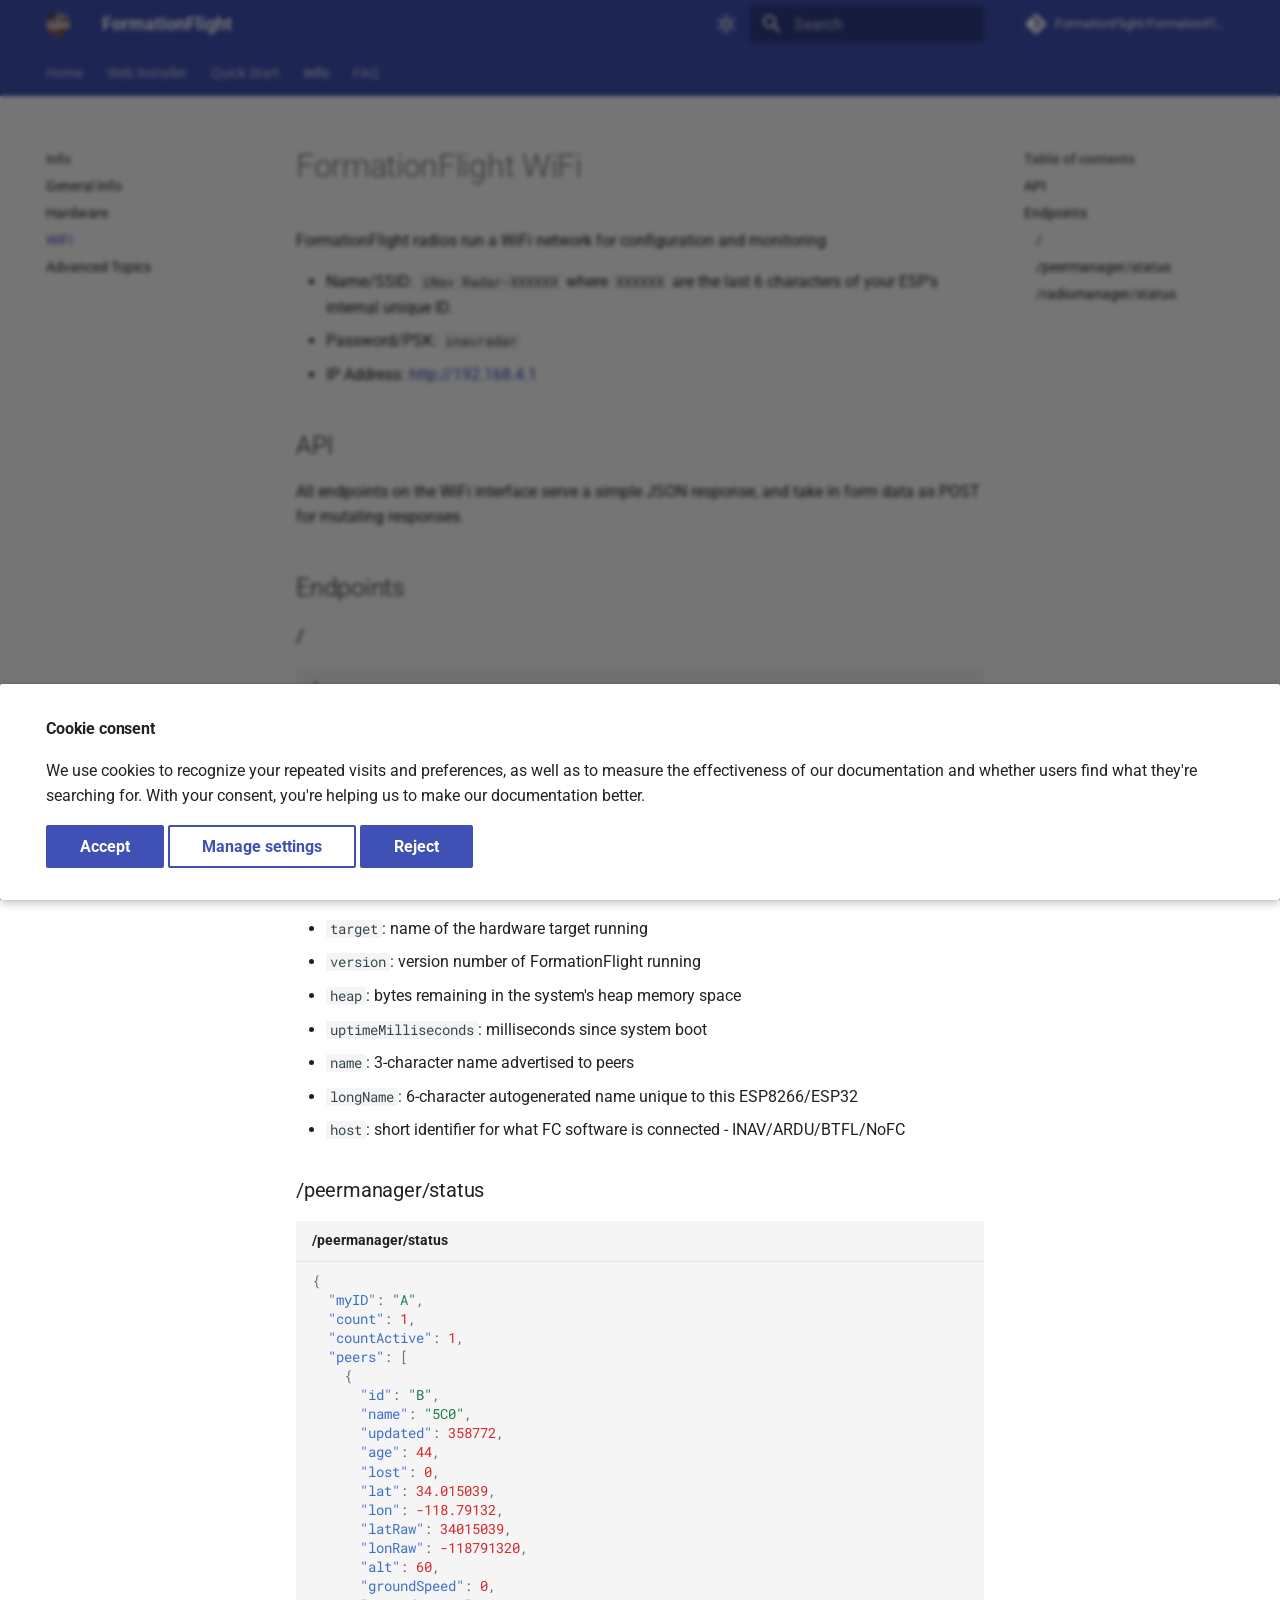
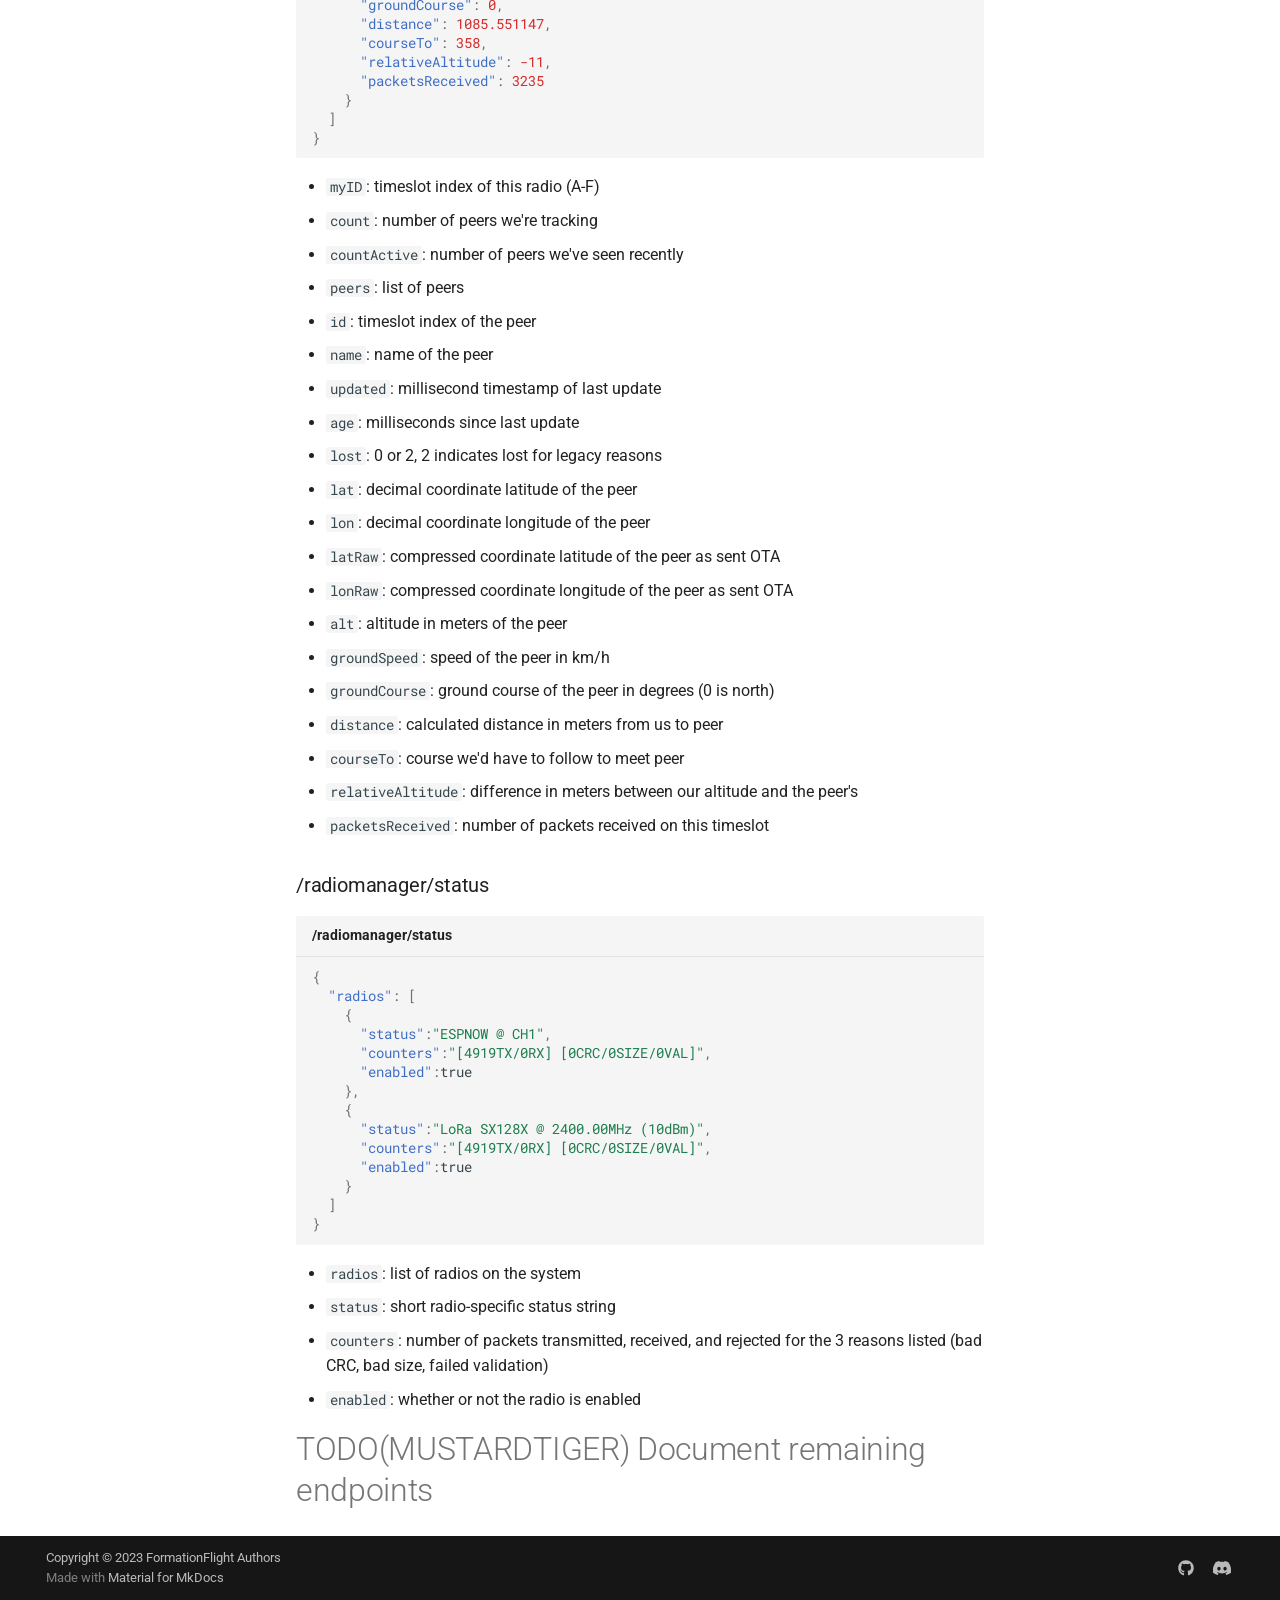
<file: wifi/index.html>
<!doctype html>
<html lang="en" class="no-js">
  <head>
    
      <meta charset="utf-8">
      <meta name="viewport" content="width=device-width,initial-scale=1">
      
        <meta name="description" content="FormationFlight provides FPV pilots with inter-UAS positioning & telemetry enabling formation flights, chase footage, and ground station coordination with ease.">
      
      
        <meta name="author" content="FormationFlight Authors">
      
      
        <link rel="canonical" href="https://www.formationflight.org/wifi/">
      
      
        <link rel="prev" href="../hardware/">
      
      
        <link rel="next" href="../advanced/">
      
      
        
      
      
      <link rel="icon" href="../assets/images/favicon.png">
      <meta name="generator" content="mkdocs-1.6.1, mkdocs-material-9.7.3">
    
    
      
        <title>WiFi - FormationFlight</title>
      
    
    
      <link rel="stylesheet" href="../assets/stylesheets/main.484c7ddc.min.css">
      
        
        <link rel="stylesheet" href="../assets/stylesheets/palette.ab4e12ef.min.css">
      
      


    
    
      
    
    
      
        
        
        <link rel="preconnect" href="https://fonts.gstatic.com" crossorigin>
        <link rel="stylesheet" href="https://fonts.googleapis.com/css?family=Roboto:300,300i,400,400i,700,700i%7CRoboto+Mono:400,400i,700,700i&display=fallback">
        <style>:root{--md-text-font:"Roboto";--md-code-font:"Roboto Mono"}</style>
      
    
    
      <link rel="stylesheet" href="../installer/installer.css">
    
    <script>__md_scope=new URL("..",location),__md_hash=e=>[...e].reduce(((e,_)=>(e<<5)-e+_.charCodeAt(0)),0),__md_get=(e,_=localStorage,t=__md_scope)=>JSON.parse(_.getItem(t.pathname+"."+e)),__md_set=(e,_,t=localStorage,a=__md_scope)=>{try{t.setItem(a.pathname+"."+e,JSON.stringify(_))}catch(e){}}</script>
    
      
  


  
  

<script id="__analytics">function __md_analytics(){function e(){dataLayer.push(arguments)}window.dataLayer=window.dataLayer||[],e("js",new Date),e("config","G-03DXJLXJRL"),document.addEventListener("DOMContentLoaded",(function(){document.forms.search&&document.forms.search.query.addEventListener("blur",(function(){this.value&&e("event","search",{search_term:this.value})}));document$.subscribe((function(){var t=document.forms.feedback;if(void 0!==t)for(var a of t.querySelectorAll("[type=submit]"))a.addEventListener("click",(function(a){a.preventDefault();var n=document.location.pathname,d=this.getAttribute("data-md-value");e("event","feedback",{page:n,data:d}),t.firstElementChild.disabled=!0;var r=t.querySelector(".md-feedback__note [data-md-value='"+d+"']");r&&(r.hidden=!1)})),t.hidden=!1})),location$.subscribe((function(t){e("config","G-03DXJLXJRL",{page_path:t.pathname})}))}));var t=document.createElement("script");t.async=!0,t.src="https://www.googletagmanager.com/gtag/js?id=G-03DXJLXJRL",document.getElementById("__analytics").insertAdjacentElement("afterEnd",t)}</script>
  
    <script>if("undefined"!=typeof __md_analytics){var consent=__md_get("__consent");consent&&consent.analytics&&__md_analytics()}</script>
  

    
    
  
<meta property="og:type" content="website" />
<meta property="og:title" content="WiFi - FormationFlight" />
<meta property="og:description" content="FormationFlight provides FPV pilots with inter-UAS positioning & telemetry enabling formation flights, chase footage, and ground station coordination with ease." />
<meta property="og:image" content="https://www.formationflight.org/assets/images/social/wifi.png" />
<meta property="og:image:type" content="image/png" />
<meta property="og:image:width" content="1200" />
<meta property="og:image:height" content="630" />
<meta property="og:url" content="https://www.formationflight.org/wifi/" />
<meta property="twitter:card" content="summary_large_image" />
<meta property="twitter:title" content="WiFi - FormationFlight" />
<meta property="twitter:description" content="FormationFlight provides FPV pilots with inter-UAS positioning & telemetry enabling formation flights, chase footage, and ground station coordination with ease." />
<meta property="twitter:image" content="https://www.formationflight.org/assets/images/social/wifi.png" />
</head>
  
  
    
    
      
    
    
    
    
    <body dir="ltr" data-md-color-scheme="default" data-md-color-primary="formationflight" data-md-color-accent="formationflight">
  
    
    <input class="md-toggle" data-md-toggle="drawer" type="checkbox" id="__drawer" autocomplete="off">
    <input class="md-toggle" data-md-toggle="search" type="checkbox" id="__search" autocomplete="off">
    <label class="md-overlay" for="__drawer"></label>
    <div data-md-component="skip">
      
        
        <a href="#formationflight-wifi" class="md-skip">
          Skip to content
        </a>
      
    </div>
    <div data-md-component="announce">
      
    </div>
    
    
      

<header class="md-header" data-md-component="header">
  <nav class="md-header__inner md-grid" aria-label="Header">
    <a href=".." title="FormationFlight" class="md-header__button md-logo" aria-label="FormationFlight" data-md-component="logo">
      
  <img src="../assets/images/logo.png" alt="logo">

    </a>
    <label class="md-header__button md-icon" for="__drawer">
      
      <svg xmlns="http://www.w3.org/2000/svg" viewBox="0 0 24 24"><path d="M3 6h18v2H3zm0 5h18v2H3zm0 5h18v2H3z"/></svg>
    </label>
    <div class="md-header__title" data-md-component="header-title">
      <div class="md-header__ellipsis">
        <div class="md-header__topic">
          <span class="md-ellipsis">
            FormationFlight
          </span>
        </div>
        <div class="md-header__topic" data-md-component="header-topic">
          <span class="md-ellipsis">
            
              WiFi
            
          </span>
        </div>
      </div>
    </div>
    
      
        <form class="md-header__option" data-md-component="palette">
  
    
    
    
    <input class="md-option" data-md-color-media="(prefers-color-scheme: light)" data-md-color-scheme="default" data-md-color-primary="formationflight" data-md-color-accent="formationflight"  aria-label="Switch to dark mode"  type="radio" name="__palette" id="__palette_0">
    
      <label class="md-header__button md-icon" title="Switch to dark mode" for="__palette_1" hidden>
        <svg xmlns="http://www.w3.org/2000/svg" viewBox="0 0 24 24"><path d="M12 7a5 5 0 0 1 5 5 5 5 0 0 1-5 5 5 5 0 0 1-5-5 5 5 0 0 1 5-5m0 2a3 3 0 0 0-3 3 3 3 0 0 0 3 3 3 3 0 0 0 3-3 3 3 0 0 0-3-3m0-7 2.39 3.42C13.65 5.15 12.84 5 12 5s-1.65.15-2.39.42zM3.34 7l4.16-.35A7.2 7.2 0 0 0 5.94 8.5c-.44.74-.69 1.5-.83 2.29zm.02 10 1.76-3.77a7.131 7.131 0 0 0 2.38 4.14zM20.65 7l-1.77 3.79a7.02 7.02 0 0 0-2.38-4.15zm-.01 10-4.14.36c.59-.51 1.12-1.14 1.54-1.86.42-.73.69-1.5.83-2.29zM12 22l-2.41-3.44c.74.27 1.55.44 2.41.44.82 0 1.63-.17 2.37-.44z"/></svg>
      </label>
    
  
    
    
    
    <input class="md-option" data-md-color-media="(prefers-color-scheme: dark)" data-md-color-scheme="slate" data-md-color-primary="formationflight-dark" data-md-color-accent="formationflight-dark"  aria-label="Switch to light mode"  type="radio" name="__palette" id="__palette_1">
    
      <label class="md-header__button md-icon" title="Switch to light mode" for="__palette_0" hidden>
        <svg xmlns="http://www.w3.org/2000/svg" viewBox="0 0 24 24"><path d="m17.75 4.09-2.53 1.94.91 3.06-2.63-1.81-2.63 1.81.91-3.06-2.53-1.94L12.44 4l1.06-3 1.06 3zm3.5 6.91-1.64 1.25.59 1.98-1.7-1.17-1.7 1.17.59-1.98L15.75 11l2.06-.05L18.5 9l.69 1.95zm-2.28 4.95c.83-.08 1.72 1.1 1.19 1.85-.32.45-.66.87-1.08 1.27C15.17 23 8.84 23 4.94 19.07c-3.91-3.9-3.91-10.24 0-14.14.4-.4.82-.76 1.27-1.08.75-.53 1.93.36 1.85 1.19-.27 2.86.69 5.83 2.89 8.02a9.96 9.96 0 0 0 8.02 2.89m-1.64 2.02a12.08 12.08 0 0 1-7.8-3.47c-2.17-2.19-3.33-5-3.49-7.82-2.81 3.14-2.7 7.96.31 10.98 3.02 3.01 7.84 3.12 10.98.31"/></svg>
      </label>
    
  
</form>
      
    
    
      <script>var palette=__md_get("__palette");if(palette&&palette.color){if("(prefers-color-scheme)"===palette.color.media){var media=matchMedia("(prefers-color-scheme: light)"),input=document.querySelector(media.matches?"[data-md-color-media='(prefers-color-scheme: light)']":"[data-md-color-media='(prefers-color-scheme: dark)']");palette.color.media=input.getAttribute("data-md-color-media"),palette.color.scheme=input.getAttribute("data-md-color-scheme"),palette.color.primary=input.getAttribute("data-md-color-primary"),palette.color.accent=input.getAttribute("data-md-color-accent")}for(var[key,value]of Object.entries(palette.color))document.body.setAttribute("data-md-color-"+key,value)}</script>
    
    
    
      
      
        <label class="md-header__button md-icon" for="__search">
          
          <svg xmlns="http://www.w3.org/2000/svg" viewBox="0 0 24 24"><path d="M9.5 3A6.5 6.5 0 0 1 16 9.5c0 1.61-.59 3.09-1.56 4.23l.27.27h.79l5 5-1.5 1.5-5-5v-.79l-.27-.27A6.52 6.52 0 0 1 9.5 16 6.5 6.5 0 0 1 3 9.5 6.5 6.5 0 0 1 9.5 3m0 2C7 5 5 7 5 9.5S7 14 9.5 14 14 12 14 9.5 12 5 9.5 5"/></svg>
        </label>
        <div class="md-search" data-md-component="search" role="dialog">
  <label class="md-search__overlay" for="__search"></label>
  <div class="md-search__inner" role="search">
    <form class="md-search__form" name="search">
      <input type="text" class="md-search__input" name="query" aria-label="Search" placeholder="Search" autocapitalize="off" autocorrect="off" autocomplete="off" spellcheck="false" data-md-component="search-query" required>
      <label class="md-search__icon md-icon" for="__search">
        
        <svg xmlns="http://www.w3.org/2000/svg" viewBox="0 0 24 24"><path d="M9.5 3A6.5 6.5 0 0 1 16 9.5c0 1.61-.59 3.09-1.56 4.23l.27.27h.79l5 5-1.5 1.5-5-5v-.79l-.27-.27A6.52 6.52 0 0 1 9.5 16 6.5 6.5 0 0 1 3 9.5 6.5 6.5 0 0 1 9.5 3m0 2C7 5 5 7 5 9.5S7 14 9.5 14 14 12 14 9.5 12 5 9.5 5"/></svg>
        
        <svg xmlns="http://www.w3.org/2000/svg" viewBox="0 0 24 24"><path d="M20 11v2H8l5.5 5.5-1.42 1.42L4.16 12l7.92-7.92L13.5 5.5 8 11z"/></svg>
      </label>
      <nav class="md-search__options" aria-label="Search">
        
        <button type="reset" class="md-search__icon md-icon" title="Clear" aria-label="Clear" tabindex="-1">
          
          <svg xmlns="http://www.w3.org/2000/svg" viewBox="0 0 24 24"><path d="M19 6.41 17.59 5 12 10.59 6.41 5 5 6.41 10.59 12 5 17.59 6.41 19 12 13.41 17.59 19 19 17.59 13.41 12z"/></svg>
        </button>
      </nav>
      
        <div class="md-search__suggest" data-md-component="search-suggest"></div>
      
    </form>
    <div class="md-search__output">
      <div class="md-search__scrollwrap" tabindex="0" data-md-scrollfix>
        <div class="md-search-result" data-md-component="search-result">
          <div class="md-search-result__meta">
            Initializing search
          </div>
          <ol class="md-search-result__list" role="presentation"></ol>
        </div>
      </div>
    </div>
  </div>
</div>
      
    
    
      <div class="md-header__source">
        <a href="https://github.com/FormationFlight/FormationFlight/releases/" title="Go to repository" class="md-source" data-md-component="source">
  <div class="md-source__icon md-icon">
    
    <svg xmlns="http://www.w3.org/2000/svg" viewBox="0 0 448 512"><!--! Font Awesome Free 7.1.0 by @fontawesome - https://fontawesome.com License - https://fontawesome.com/license/free (Icons: CC BY 4.0, Fonts: SIL OFL 1.1, Code: MIT License) Copyright 2025 Fonticons, Inc.--><path d="M439.6 236.1 244 40.5c-5.4-5.5-12.8-8.5-20.4-8.5s-15 3-20.4 8.4L162.5 81l51.5 51.5c27.1-9.1 52.7 16.8 43.4 43.7l49.7 49.7c34.2-11.8 61.2 31 35.5 56.7-26.5 26.5-70.2-2.9-56-37.3L240.3 199v121.9c25.3 12.5 22.3 41.8 9.1 55-6.4 6.4-15.2 10.1-24.3 10.1s-17.8-3.6-24.3-10.1c-17.6-17.6-11.1-46.9 11.2-56v-123c-20.8-8.5-24.6-30.7-18.6-45L142.6 101 8.5 235.1C3 240.6 0 247.9 0 255.5s3 15 8.5 20.4l195.6 195.7c5.4 5.4 12.7 8.4 20.4 8.4s15-3 20.4-8.4l194.7-194.7c5.4-5.4 8.4-12.8 8.4-20.4s-3-15-8.4-20.4"/></svg>
  </div>
  <div class="md-source__repository">
    FormationFlight/FormationFlight
  </div>
</a>
      </div>
    
  </nav>
  
</header>
    
    <div class="md-container" data-md-component="container">
      
      
        
          
            
<nav class="md-tabs" aria-label="Tabs" data-md-component="tabs">
  <div class="md-grid">
    <ul class="md-tabs__list">
      
        
  
  
  
  
    <li class="md-tabs__item">
      <a href=".." class="md-tabs__link">
        
  
  
    
  
  Home

      </a>
    </li>
  

      
        
  
  
  
  
    <li class="md-tabs__item">
      <a href="../installer/" class="md-tabs__link">
        
  
  
    
  
  Web Installer

      </a>
    </li>
  

      
        
  
  
  
  
    
    
      <li class="md-tabs__item">
        <a href="../getting-started/" class="md-tabs__link">
          
  
  
  Quick Start

        </a>
      </li>
    
  

      
        
  
  
  
    
  
  
    
    
      <li class="md-tabs__item md-tabs__item--active">
        <a href="../info/" class="md-tabs__link">
          
  
  
  Info

        </a>
      </li>
    
  

      
        
  
  
  
  
    <li class="md-tabs__item">
      <a href="../faq/" class="md-tabs__link">
        
  
  
    
  
  FAQ

      </a>
    </li>
  

      
    </ul>
  </div>
</nav>
          
        
      
      <main class="md-main" data-md-component="main">
        <div class="md-main__inner md-grid">
          
            
              
              <div class="md-sidebar md-sidebar--primary" data-md-component="sidebar" data-md-type="navigation" >
                <div class="md-sidebar__scrollwrap">
                  <div class="md-sidebar__inner">
                    


  


<nav class="md-nav md-nav--primary md-nav--lifted" aria-label="Navigation" data-md-level="0">
  <label class="md-nav__title" for="__drawer">
    <a href=".." title="FormationFlight" class="md-nav__button md-logo" aria-label="FormationFlight" data-md-component="logo">
      
  <img src="../assets/images/logo.png" alt="logo">

    </a>
    FormationFlight
  </label>
  
    <div class="md-nav__source">
      <a href="https://github.com/FormationFlight/FormationFlight/releases/" title="Go to repository" class="md-source" data-md-component="source">
  <div class="md-source__icon md-icon">
    
    <svg xmlns="http://www.w3.org/2000/svg" viewBox="0 0 448 512"><!--! Font Awesome Free 7.1.0 by @fontawesome - https://fontawesome.com License - https://fontawesome.com/license/free (Icons: CC BY 4.0, Fonts: SIL OFL 1.1, Code: MIT License) Copyright 2025 Fonticons, Inc.--><path d="M439.6 236.1 244 40.5c-5.4-5.5-12.8-8.5-20.4-8.5s-15 3-20.4 8.4L162.5 81l51.5 51.5c27.1-9.1 52.7 16.8 43.4 43.7l49.7 49.7c34.2-11.8 61.2 31 35.5 56.7-26.5 26.5-70.2-2.9-56-37.3L240.3 199v121.9c25.3 12.5 22.3 41.8 9.1 55-6.4 6.4-15.2 10.1-24.3 10.1s-17.8-3.6-24.3-10.1c-17.6-17.6-11.1-46.9 11.2-56v-123c-20.8-8.5-24.6-30.7-18.6-45L142.6 101 8.5 235.1C3 240.6 0 247.9 0 255.5s3 15 8.5 20.4l195.6 195.7c5.4 5.4 12.7 8.4 20.4 8.4s15-3 20.4-8.4l194.7-194.7c5.4-5.4 8.4-12.8 8.4-20.4s-3-15-8.4-20.4"/></svg>
  </div>
  <div class="md-source__repository">
    FormationFlight/FormationFlight
  </div>
</a>
    </div>
  
  <ul class="md-nav__list" data-md-scrollfix>
    
      
      
  
  
  
  
    <li class="md-nav__item">
      <a href=".." class="md-nav__link">
        
  
  
  <span class="md-ellipsis">
    
  
    Home
  

    
  </span>
  
  

      </a>
    </li>
  

    
      
      
  
  
  
  
    <li class="md-nav__item">
      <a href="../installer/" class="md-nav__link">
        
  
  
  <span class="md-ellipsis">
    
  
    Web Installer
  

    
  </span>
  
  

      </a>
    </li>
  

    
      
      
  
  
  
  
    
    
    
    
      
      
        
      
    
    
    <li class="md-nav__item md-nav__item--nested">
      
        
        
        <input class="md-nav__toggle md-toggle " type="checkbox" id="__nav_3" >
        
          
          <label class="md-nav__link" for="__nav_3" id="__nav_3_label" tabindex="0">
            
  
  
  <span class="md-ellipsis">
    
  
    Quick Start
  

    
  </span>
  
  

            <span class="md-nav__icon md-icon"></span>
          </label>
        
        <nav class="md-nav" data-md-level="1" aria-labelledby="__nav_3_label" aria-expanded="false">
          <label class="md-nav__title" for="__nav_3">
            <span class="md-nav__icon md-icon"></span>
            
  
    Quick Start
  

          </label>
          <ul class="md-nav__list" data-md-scrollfix>
            
              
                
  
  
  
  
    <li class="md-nav__item">
      <a href="../getting-started/" class="md-nav__link">
        
  
  
  <span class="md-ellipsis">
    
  
    Getting Started
  

    
  </span>
  
  

      </a>
    </li>
  

              
            
              
                
  
  
  
  
    
    
    
    
      
      
        
      
    
    
    <li class="md-nav__item md-nav__item--nested">
      
        
        
        <input class="md-nav__toggle md-toggle " type="checkbox" id="__nav_3_2" >
        
          
          <label class="md-nav__link" for="__nav_3_2" id="__nav_3_2_label" tabindex="0">
            
  
  
  <span class="md-ellipsis">
    
  
    Flight Controller Setup
  

    
  </span>
  
  

            <span class="md-nav__icon md-icon"></span>
          </label>
        
        <nav class="md-nav" data-md-level="2" aria-labelledby="__nav_3_2_label" aria-expanded="false">
          <label class="md-nav__title" for="__nav_3_2">
            <span class="md-nav__icon md-icon"></span>
            
  
    Flight Controller Setup
  

          </label>
          <ul class="md-nav__list" data-md-scrollfix>
            
              
                
  
  
  
  
    <li class="md-nav__item">
      <a href="../flight-controller/inav/" class="md-nav__link">
        
  
  
  <span class="md-ellipsis">
    
  
    iNav
  

    
  </span>
  
  

      </a>
    </li>
  

              
            
              
                
  
  
  
  
    <li class="md-nav__item">
      <a href="../flight-controller/ardupilot/" class="md-nav__link">
        
  
  
  <span class="md-ellipsis">
    
  
    Ardupilot
  

    
  </span>
  
  

      </a>
    </li>
  

              
            
              
                
  
  
  
  
    <li class="md-nav__item">
      <a href="/getting-started/#betaflight" class="md-nav__link">
        
  
  
  <span class="md-ellipsis">
    
  
    Betaflight
  

    
  </span>
  
  

      </a>
    </li>
  

              
            
          </ul>
        </nav>
      
    </li>
  

              
            
              
                
  
  
  
  
    <li class="md-nav__item">
      <a href="../troubleshooting/" class="md-nav__link">
        
  
  
  <span class="md-ellipsis">
    
  
    Troubleshooting
  

    
  </span>
  
  

      </a>
    </li>
  

              
            
          </ul>
        </nav>
      
    </li>
  

    
      
      
  
  
    
  
  
  
    
    
    
    
      
        
        
      
      
        
      
    
    
    <li class="md-nav__item md-nav__item--active md-nav__item--section md-nav__item--nested">
      
        
        
        <input class="md-nav__toggle md-toggle " type="checkbox" id="__nav_4" checked>
        
          
          <label class="md-nav__link" for="__nav_4" id="__nav_4_label" tabindex="">
            
  
  
  <span class="md-ellipsis">
    
  
    Info
  

    
  </span>
  
  

            <span class="md-nav__icon md-icon"></span>
          </label>
        
        <nav class="md-nav" data-md-level="1" aria-labelledby="__nav_4_label" aria-expanded="true">
          <label class="md-nav__title" for="__nav_4">
            <span class="md-nav__icon md-icon"></span>
            
  
    Info
  

          </label>
          <ul class="md-nav__list" data-md-scrollfix>
            
              
                
  
  
  
  
    <li class="md-nav__item">
      <a href="../info/" class="md-nav__link">
        
  
  
  <span class="md-ellipsis">
    
  
    General Info
  

    
  </span>
  
  

      </a>
    </li>
  

              
            
              
                
  
  
  
  
    <li class="md-nav__item">
      <a href="../hardware/" class="md-nav__link">
        
  
  
  <span class="md-ellipsis">
    
  
    Hardware
  

    
  </span>
  
  

      </a>
    </li>
  

              
            
              
                
  
  
    
  
  
  
    <li class="md-nav__item md-nav__item--active">
      
      <input class="md-nav__toggle md-toggle" type="checkbox" id="__toc">
      
      
        
      
      
        <label class="md-nav__link md-nav__link--active" for="__toc">
          
  
  
  <span class="md-ellipsis">
    
  
    WiFi
  

    
  </span>
  
  

          <span class="md-nav__icon md-icon"></span>
        </label>
      
      <a href="./" class="md-nav__link md-nav__link--active">
        
  
  
  <span class="md-ellipsis">
    
  
    WiFi
  

    
  </span>
  
  

      </a>
      
        

<nav class="md-nav md-nav--secondary" aria-label="Table of contents">
  
  
  
    
  
  
    <label class="md-nav__title" for="__toc">
      <span class="md-nav__icon md-icon"></span>
      Table of contents
    </label>
    <ul class="md-nav__list" data-md-component="toc" data-md-scrollfix>
      
        <li class="md-nav__item">
  <a href="#api" class="md-nav__link">
    <span class="md-ellipsis">
      
        API
      
    </span>
  </a>
  
</li>
      
        <li class="md-nav__item">
  <a href="#endpoints" class="md-nav__link">
    <span class="md-ellipsis">
      
        Endpoints
      
    </span>
  </a>
  
    <nav class="md-nav" aria-label="Endpoints">
      <ul class="md-nav__list">
        
          <li class="md-nav__item">
  <a href="#_1" class="md-nav__link">
    <span class="md-ellipsis">
      
        /
      
    </span>
  </a>
  
</li>
        
          <li class="md-nav__item">
  <a href="#peermanagerstatus" class="md-nav__link">
    <span class="md-ellipsis">
      
        /peermanager/status
      
    </span>
  </a>
  
</li>
        
          <li class="md-nav__item">
  <a href="#radiomanagerstatus" class="md-nav__link">
    <span class="md-ellipsis">
      
        /radiomanager/status
      
    </span>
  </a>
  
</li>
        
      </ul>
    </nav>
  
</li>
      
    </ul>
  
</nav>
      
    </li>
  

              
            
              
                
  
  
  
  
    <li class="md-nav__item">
      <a href="../advanced/" class="md-nav__link">
        
  
  
  <span class="md-ellipsis">
    
  
    Advanced Topics
  

    
  </span>
  
  

      </a>
    </li>
  

              
            
          </ul>
        </nav>
      
    </li>
  

    
      
      
  
  
  
  
    <li class="md-nav__item">
      <a href="../faq/" class="md-nav__link">
        
  
  
  <span class="md-ellipsis">
    
  
    FAQ
  

    
  </span>
  
  

      </a>
    </li>
  

    
  </ul>
</nav>
                  </div>
                </div>
              </div>
            
            
              
              <div class="md-sidebar md-sidebar--secondary" data-md-component="sidebar" data-md-type="toc" >
                <div class="md-sidebar__scrollwrap">
                  <div class="md-sidebar__inner">
                    

<nav class="md-nav md-nav--secondary" aria-label="Table of contents">
  
  
  
    
  
  
    <label class="md-nav__title" for="__toc">
      <span class="md-nav__icon md-icon"></span>
      Table of contents
    </label>
    <ul class="md-nav__list" data-md-component="toc" data-md-scrollfix>
      
        <li class="md-nav__item">
  <a href="#api" class="md-nav__link">
    <span class="md-ellipsis">
      
        API
      
    </span>
  </a>
  
</li>
      
        <li class="md-nav__item">
  <a href="#endpoints" class="md-nav__link">
    <span class="md-ellipsis">
      
        Endpoints
      
    </span>
  </a>
  
    <nav class="md-nav" aria-label="Endpoints">
      <ul class="md-nav__list">
        
          <li class="md-nav__item">
  <a href="#_1" class="md-nav__link">
    <span class="md-ellipsis">
      
        /
      
    </span>
  </a>
  
</li>
        
          <li class="md-nav__item">
  <a href="#peermanagerstatus" class="md-nav__link">
    <span class="md-ellipsis">
      
        /peermanager/status
      
    </span>
  </a>
  
</li>
        
          <li class="md-nav__item">
  <a href="#radiomanagerstatus" class="md-nav__link">
    <span class="md-ellipsis">
      
        /radiomanager/status
      
    </span>
  </a>
  
</li>
        
      </ul>
    </nav>
  
</li>
      
    </ul>
  
</nav>
                  </div>
                </div>
              </div>
            
          
          
            <div class="md-content" data-md-component="content">
              
              <article class="md-content__inner md-typeset">
                
                  


  
  


<h1 id="formationflight-wifi">FormationFlight WiFi<a class="headerlink" href="#formationflight-wifi" title="Permanent link">&para;</a></h1>
<p>FormationFlight radios run a WiFi network for configuration and monitoring</p>
<ul>
<li>Name/SSID: <code>iNav Radar-XXXXXX</code> where <code>XXXXXX</code> are the last 6 characters of your ESP's internal unique ID.</li>
<li>Password/PSK: <code>inavradar</code></li>
<li>IP Address: <a href="http://192.168.4.1">http://192.168.4.1</a></li>
</ul>
<h2 id="api">API<a class="headerlink" href="#api" title="Permanent link">&para;</a></h2>
<p>All endpoints on the WiFi interface serve a simple JSON response, and take in form data as POST for mutating responses.</p>
<h2 id="endpoints">Endpoints<a class="headerlink" href="#endpoints" title="Permanent link">&para;</a></h2>
<h3 id="_1">/<a class="headerlink" href="#_1" title="Permanent link">&para;</a></h3>
<div class="highlight"><span class="filename">/</span><pre><span></span><code><span class="p">{</span>
<span class="w">  </span><span class="nt">"target"</span><span class="p">:</span><span class="s2">"Lolin D32"</span><span class="p">,</span>
<span class="w">  </span><span class="nt">"version"</span><span class="p">:</span><span class="s2">"4.0.0"</span><span class="p">,</span>
<span class="w">  </span><span class="nt">"heap"</span><span class="p">:</span><span class="mi">207500</span><span class="p">,</span>
<span class="w">  </span><span class="nt">"uptimeMilliseconds"</span><span class="p">:</span><span class="mi">14941</span><span class="p">,</span>
<span class="w">  </span><span class="nt">"name"</span><span class="p">:</span><span class="s2">"5C0"</span><span class="p">,</span>
<span class="w">  </span><span class="nt">"longName"</span><span class="p">:</span><span class="s2">"ADF5C0"</span><span class="p">,</span>
<span class="w">  </span><span class="nt">"host"</span><span class="p">:</span><span class="s2">"NoFC"</span>
<span class="p">}</span>
</code></pre></div>
<ul>
<li><code>target</code>: name of the hardware target running</li>
<li><code>version</code>: version number of FormationFlight running</li>
<li><code>heap</code>: bytes remaining in the system's heap memory space</li>
<li><code>uptimeMilliseconds</code>: milliseconds since system boot</li>
<li><code>name</code>: 3-character name advertised to peers</li>
<li><code>longName</code>: 6-character autogenerated name unique to this ESP8266/ESP32</li>
<li><code>host</code>: short identifier for what FC software is connected - INAV/ARDU/BTFL/NoFC</li>
</ul>
<h3 id="peermanagerstatus">/peermanager/status<a class="headerlink" href="#peermanagerstatus" title="Permanent link">&para;</a></h3>
<div class="highlight"><span class="filename">/peermanager/status</span><pre><span></span><code><span class="p">{</span>
<span class="w">  </span><span class="nt">"myID"</span><span class="p">:</span><span class="w"> </span><span class="s2">"A"</span><span class="p">,</span>
<span class="w">  </span><span class="nt">"count"</span><span class="p">:</span><span class="w"> </span><span class="mi">1</span><span class="p">,</span>
<span class="w">  </span><span class="nt">"countActive"</span><span class="p">:</span><span class="w"> </span><span class="mi">1</span><span class="p">,</span>
<span class="w">  </span><span class="nt">"peers"</span><span class="p">:</span><span class="w"> </span><span class="p">[</span>
<span class="w">    </span><span class="p">{</span>
<span class="w">      </span><span class="nt">"id"</span><span class="p">:</span><span class="w"> </span><span class="s2">"B"</span><span class="p">,</span>
<span class="w">      </span><span class="nt">"name"</span><span class="p">:</span><span class="w"> </span><span class="s2">"5C0"</span><span class="p">,</span>
<span class="w">      </span><span class="nt">"updated"</span><span class="p">:</span><span class="w"> </span><span class="mi">358772</span><span class="p">,</span>
<span class="w">      </span><span class="nt">"age"</span><span class="p">:</span><span class="w"> </span><span class="mi">44</span><span class="p">,</span>
<span class="w">      </span><span class="nt">"lost"</span><span class="p">:</span><span class="w"> </span><span class="mi">0</span><span class="p">,</span>
<span class="w">      </span><span class="nt">"lat"</span><span class="p">:</span><span class="w"> </span><span class="mf">34.015039</span><span class="p">,</span>
<span class="w">      </span><span class="nt">"lon"</span><span class="p">:</span><span class="w"> </span><span class="mf">-118.79132</span><span class="p">,</span>
<span class="w">      </span><span class="nt">"latRaw"</span><span class="p">:</span><span class="w"> </span><span class="mi">34015039</span><span class="p">,</span>
<span class="w">      </span><span class="nt">"lonRaw"</span><span class="p">:</span><span class="w"> </span><span class="mi">-118791320</span><span class="p">,</span>
<span class="w">      </span><span class="nt">"alt"</span><span class="p">:</span><span class="w"> </span><span class="mi">60</span><span class="p">,</span>
<span class="w">      </span><span class="nt">"groundSpeed"</span><span class="p">:</span><span class="w"> </span><span class="mi">0</span><span class="p">,</span>
<span class="w">      </span><span class="nt">"groundCourse"</span><span class="p">:</span><span class="w"> </span><span class="mi">0</span><span class="p">,</span>
<span class="w">      </span><span class="nt">"distance"</span><span class="p">:</span><span class="w"> </span><span class="mf">1085.551147</span><span class="p">,</span>
<span class="w">      </span><span class="nt">"courseTo"</span><span class="p">:</span><span class="w"> </span><span class="mi">358</span><span class="p">,</span>
<span class="w">      </span><span class="nt">"relativeAltitude"</span><span class="p">:</span><span class="w"> </span><span class="mi">-11</span><span class="p">,</span>
<span class="w">      </span><span class="nt">"packetsReceived"</span><span class="p">:</span><span class="w"> </span><span class="mi">3235</span>
<span class="w">    </span><span class="p">}</span>
<span class="w">  </span><span class="p">]</span>
<span class="p">}</span>
</code></pre></div>
<ul>
<li><code>myID</code>: timeslot index of this radio (A-F)</li>
<li><code>count</code>: number of peers we're tracking</li>
<li><code>countActive</code>: number of peers we've seen recently</li>
<li><code>peers</code>: list of peers</li>
<li><code>id</code>: timeslot index of the peer</li>
<li><code>name</code>: name of the peer</li>
<li><code>updated</code>: millisecond timestamp of last update</li>
<li><code>age</code>: milliseconds since last update</li>
<li><code>lost</code>: 0 or 2, 2 indicates lost for legacy reasons</li>
<li><code>lat</code>: decimal coordinate latitude of the peer</li>
<li><code>lon</code>: decimal coordinate longitude of the peer</li>
<li><code>latRaw</code>: compressed coordinate latitude of the peer as sent OTA</li>
<li><code>lonRaw</code>: compressed coordinate longitude of the peer as sent OTA</li>
<li><code>alt</code>: altitude in meters of the peer</li>
<li><code>groundSpeed</code>: speed of the peer in km/h</li>
<li><code>groundCourse</code>: ground course of the peer in degrees (0 is north)</li>
<li><code>distance</code>: calculated distance in meters from us to peer</li>
<li><code>courseTo</code>: course we'd have to follow to meet peer</li>
<li><code>relativeAltitude</code>: difference in meters between our altitude and the peer's</li>
<li><code>packetsReceived</code>: number of packets received on this timeslot</li>
</ul>
<h3 id="radiomanagerstatus">/radiomanager/status<a class="headerlink" href="#radiomanagerstatus" title="Permanent link">&para;</a></h3>
<div class="highlight"><span class="filename">/radiomanager/status</span><pre><span></span><code><span class="p">{</span>
<span class="w">  </span><span class="nt">"radios"</span><span class="p">:</span><span class="w"> </span><span class="p">[</span>
<span class="w">    </span><span class="p">{</span>
<span class="w">      </span><span class="nt">"status"</span><span class="p">:</span><span class="s2">"ESPNOW @ CH1"</span><span class="p">,</span>
<span class="w">      </span><span class="nt">"counters"</span><span class="p">:</span><span class="s2">"[4919TX/0RX] [0CRC/0SIZE/0VAL]"</span><span class="p">,</span>
<span class="w">      </span><span class="nt">"enabled"</span><span class="p">:</span><span class="kc">true</span>
<span class="w">    </span><span class="p">},</span>
<span class="w">    </span><span class="p">{</span>
<span class="w">      </span><span class="nt">"status"</span><span class="p">:</span><span class="s2">"LoRa SX128X @ 2400.00MHz (10dBm)"</span><span class="p">,</span>
<span class="w">      </span><span class="nt">"counters"</span><span class="p">:</span><span class="s2">"[4919TX/0RX] [0CRC/0SIZE/0VAL]"</span><span class="p">,</span>
<span class="w">      </span><span class="nt">"enabled"</span><span class="p">:</span><span class="kc">true</span>
<span class="w">    </span><span class="p">}</span>
<span class="w">  </span><span class="p">]</span>
<span class="p">}</span>
</code></pre></div>
<ul>
<li><code>radios</code>: list of radios on the system</li>
<li><code>status</code>: short radio-specific status string</li>
<li><code>counters</code>: number of packets transmitted, received, and rejected for the 3 reasons listed (bad CRC, bad size, failed validation)</li>
<li><code>enabled</code>: whether or not the radio is enabled</li>
</ul>
<h1 id="todomustardtiger-document-remaining-endpoints">TODO(MUSTARDTIGER) Document remaining endpoints<a class="headerlink" href="#todomustardtiger-document-remaining-endpoints" title="Permanent link">&para;</a></h1>









  




                
              </article>
            </div>
          
          
<script>var target=document.getElementById(location.hash.slice(1));target&&target.name&&(target.checked=target.name.startsWith("__tabbed_"))</script>
        </div>
        
      </main>
      
        <footer class="md-footer">
  
  <div class="md-footer-meta md-typeset">
    <div class="md-footer-meta__inner md-grid">
      <div class="md-copyright">
  
    <div class="md-copyright__highlight">
      Copyright &copy; 2023 FormationFlight Authors
    </div>
  
  
    Made with
    <a href="https://squidfunk.github.io/mkdocs-material/" target="_blank" rel="noopener">
      Material for MkDocs
    </a>
  
</div>
      
        
<div class="md-social">
  
    
    
    
    
    <a href="https://github.com/FormationFlight" target="_blank" rel="noopener" title="See the Github Repo" class="md-social__link">
      <svg xmlns="http://www.w3.org/2000/svg" viewBox="0 0 512 512"><!--! Font Awesome Free 7.1.0 by @fontawesome - https://fontawesome.com License - https://fontawesome.com/license/free (Icons: CC BY 4.0, Fonts: SIL OFL 1.1, Code: MIT License) Copyright 2025 Fonticons, Inc.--><path d="M173.9 397.4c0 2-2.3 3.6-5.2 3.6-3.3.3-5.6-1.3-5.6-3.6 0-2 2.3-3.6 5.2-3.6 3-.3 5.6 1.3 5.6 3.6m-31.1-4.5c-.7 2 1.3 4.3 4.3 4.9 2.6 1 5.6 0 6.2-2s-1.3-4.3-4.3-5.2c-2.6-.7-5.5.3-6.2 2.3m44.2-1.7c-2.9.7-4.9 2.6-4.6 4.9.3 2 2.9 3.3 5.9 2.6 2.9-.7 4.9-2.6 4.6-4.6-.3-1.9-3-3.2-5.9-2.9M252.8 8C114.1 8 8 113.3 8 252c0 110.9 69.8 205.8 169.5 239.2 12.8 2.3 17.3-5.6 17.3-12.1 0-6.2-.3-40.4-.3-61.4 0 0-70 15-84.7-29.8 0 0-11.4-29.1-27.8-36.6 0 0-22.9-15.7 1.6-15.4 0 0 24.9 2 38.6 25.8 21.9 38.6 58.6 27.5 72.9 20.9 2.3-16 8.8-27.1 16-33.7-55.9-6.2-112.3-14.3-112.3-110.5 0-27.5 7.6-41.3 23.6-58.9-2.6-6.5-11.1-33.3 2.6-67.9 20.9-6.5 69 27 69 27 20-5.6 41.5-8.5 62.8-8.5s42.8 2.9 62.8 8.5c0 0 48.1-33.6 69-27 13.7 34.7 5.2 61.4 2.6 67.9 16 17.7 25.8 31.5 25.8 58.9 0 96.5-58.9 104.2-114.8 110.5 9.2 7.9 17 22.9 17 46.4 0 33.7-.3 75.4-.3 83.6 0 6.5 4.6 14.4 17.3 12.1C436.2 457.8 504 362.9 504 252 504 113.3 391.5 8 252.8 8M105.2 352.9c-1.3 1-1 3.3.7 5.2 1.6 1.6 3.9 2.3 5.2 1 1.3-1 1-3.3-.7-5.2-1.6-1.6-3.9-2.3-5.2-1m-10.8-8.1c-.7 1.3.3 2.9 2.3 3.9 1.6 1 3.6.7 4.3-.7.7-1.3-.3-2.9-2.3-3.9-2-.6-3.6-.3-4.3.7m32.4 35.6c-1.6 1.3-1 4.3 1.3 6.2 2.3 2.3 5.2 2.6 6.5 1 1.3-1.3.7-4.3-1.3-6.2-2.2-2.3-5.2-2.6-6.5-1m-11.4-14.7c-1.6 1-1.6 3.6 0 5.9s4.3 3.3 5.6 2.3c1.6-1.3 1.6-3.9 0-6.2-1.4-2.3-4-3.3-5.6-2"/></svg>
    </a>
  
    
    
    
    
    <a href="https://discord.gg/npaX3VxQjh" target="_blank" rel="noopener" title="Check out the Discord" class="md-social__link">
      <svg xmlns="http://www.w3.org/2000/svg" viewBox="0 0 576 512"><!--! Font Awesome Free 7.1.0 by @fontawesome - https://fontawesome.com License - https://fontawesome.com/license/free (Icons: CC BY 4.0, Fonts: SIL OFL 1.1, Code: MIT License) Copyright 2025 Fonticons, Inc.--><path d="M492.5 69.8c-.2-.3-.4-.6-.8-.7-38.1-17.5-78.4-30-119.7-37.1-.4-.1-.8 0-1.1.1s-.6.4-.8.8c-5.5 9.9-10.5 20.2-14.9 30.6-44.6-6.8-89.9-6.8-134.4 0-4.5-10.5-9.5-20.7-15.1-30.6-.2-.3-.5-.6-.8-.8s-.7-.2-1.1-.2C162.5 39 122.2 51.5 84.1 69c-.3.1-.6.4-.8.7C7.1 183.5-13.8 294.6-3.6 404.2c0 .3.1.5.2.8s.3.4.5.6c44.4 32.9 94 58 146.8 74.2.4.1.8.1 1.1 0s.7-.4.9-.7c11.3-15.4 21.4-31.8 30-48.8.1-.2.2-.5.2-.8s0-.5-.1-.8-.2-.5-.4-.6-.4-.3-.7-.4c-15.8-6.1-31.2-13.4-45.9-21.9-.3-.2-.5-.4-.7-.6s-.3-.6-.3-.9 0-.6.2-.9.3-.5.6-.7c3.1-2.3 6.2-4.7 9.1-7.1.3-.2.6-.4.9-.4s.7 0 1 .1c96.2 43.9 200.4 43.9 295.5 0 .3-.1.7-.2 1-.2s.7.2.9.4c2.9 2.4 6 4.9 9.1 7.2.2.2.4.4.6.7s.2.6.2.9-.1.6-.3.9-.4.5-.6.6c-14.7 8.6-30 15.9-45.9 21.8-.2.1-.5.2-.7.4s-.3.4-.4.7-.1.5-.1.8.1.5.2.8c8.8 17 18.8 33.3 30 48.8.2.3.6.6.9.7s.8.1 1.1 0c52.9-16.2 102.6-41.3 147.1-74.2.2-.2.4-.4.5-.6s.2-.5.2-.8c12.3-126.8-20.5-236.9-86.9-334.5zm-302 267.7c-29 0-52.8-26.6-52.8-59.2s23.4-59.2 52.8-59.2c29.7 0 53.3 26.8 52.8 59.2 0 32.7-23.4 59.2-52.8 59.2m195.4 0c-29 0-52.8-26.6-52.8-59.2s23.4-59.2 52.8-59.2c29.7 0 53.3 26.8 52.8 59.2 0 32.7-23.2 59.2-52.8 59.2"/></svg>
    </a>
  
</div>
      
    </div>
  </div>
</footer>
      
    </div>
    <div class="md-dialog" data-md-component="dialog">
      <div class="md-dialog__inner md-typeset"></div>
    </div>
    
    
      <div class="md-consent" data-md-component="consent" id="__consent" hidden>
        <div class="md-consent__overlay"></div>
        <aside class="md-consent__inner">
          <form class="md-consent__form md-grid md-typeset" name="consent">
            



<h4>Cookie consent</h4>
<p>We use cookies to recognize your repeated visits and preferences, as well as to measure the effectiveness of our documentation and whether users find what they're searching for. With your consent, you're helping us to make our documentation better.</p>
<input class="md-toggle" type="checkbox" id="__settings" >
<div class="md-consent__settings">
  <ul class="task-list">
    
    
      
        
  
  
    
    
  
  <li class="task-list-item">
    <label class="task-list-control">
      <input type="checkbox" name="analytics" checked>
      <span class="task-list-indicator"></span>
      Google Analytics
    </label>
  </li>

      
    
    
      
        
  
  
    
    
  
  <li class="task-list-item">
    <label class="task-list-control">
      <input type="checkbox" name="github" checked>
      <span class="task-list-indicator"></span>
      GitHub
    </label>
  </li>

      
    
    
  </ul>
</div>
<div class="md-consent__controls">
  
    
      <button class="md-button md-button--primary">Accept</button>
    
    
    
  
    
    
    
      <label class="md-button" for="__settings">Manage settings</label>
    
  
    
    
      <button type="reset" class="md-button md-button--primary">Reject</button>
    
    
  
</div>
          </form>
        </aside>
      </div>
      <script>var consent=__md_get("__consent");if(consent)for(var input of document.forms.consent.elements)input.name&&(input.checked=consent[input.name]||!1);else"file:"!==location.protocol&&setTimeout((function(){document.querySelector("[data-md-component=consent]").hidden=!1}),250);var form=document.forms.consent;for(var action of["submit","reset"])form.addEventListener(action,(function(e){if(e.preventDefault(),"reset"===e.type)for(var n of document.forms.consent.elements)n.name&&(n.checked=!1);__md_set("__consent",Object.fromEntries(Array.from(new FormData(form).keys()).map((function(e){return[e,!0]})))),location.hash="",location.reload()}))</script>
    
    
      
      
      <script id="__config" type="application/json">{"annotate": null, "base": "..", "features": ["announce.dismiss", "navigation.instant", "navigation.sections", "navigation.tabs", "search.highlight", "search.suggest", "toc.follow"], "search": "../assets/javascripts/workers/search.2c215733.min.js", "tags": null, "translations": {"clipboard.copied": "Copied to clipboard", "clipboard.copy": "Copy to clipboard", "search.result.more.one": "1 more on this page", "search.result.more.other": "# more on this page", "search.result.none": "No matching documents", "search.result.one": "1 matching document", "search.result.other": "# matching documents", "search.result.placeholder": "Type to start searching", "search.result.term.missing": "Missing", "select.version": "Select version"}, "version": null}</script>
    
    
      <script src="../assets/javascripts/bundle.79ae519e.min.js"></script>
      
        <script src="../installer/installer.js" type="module"></script>
      
    
  </body>
</html>
</file>
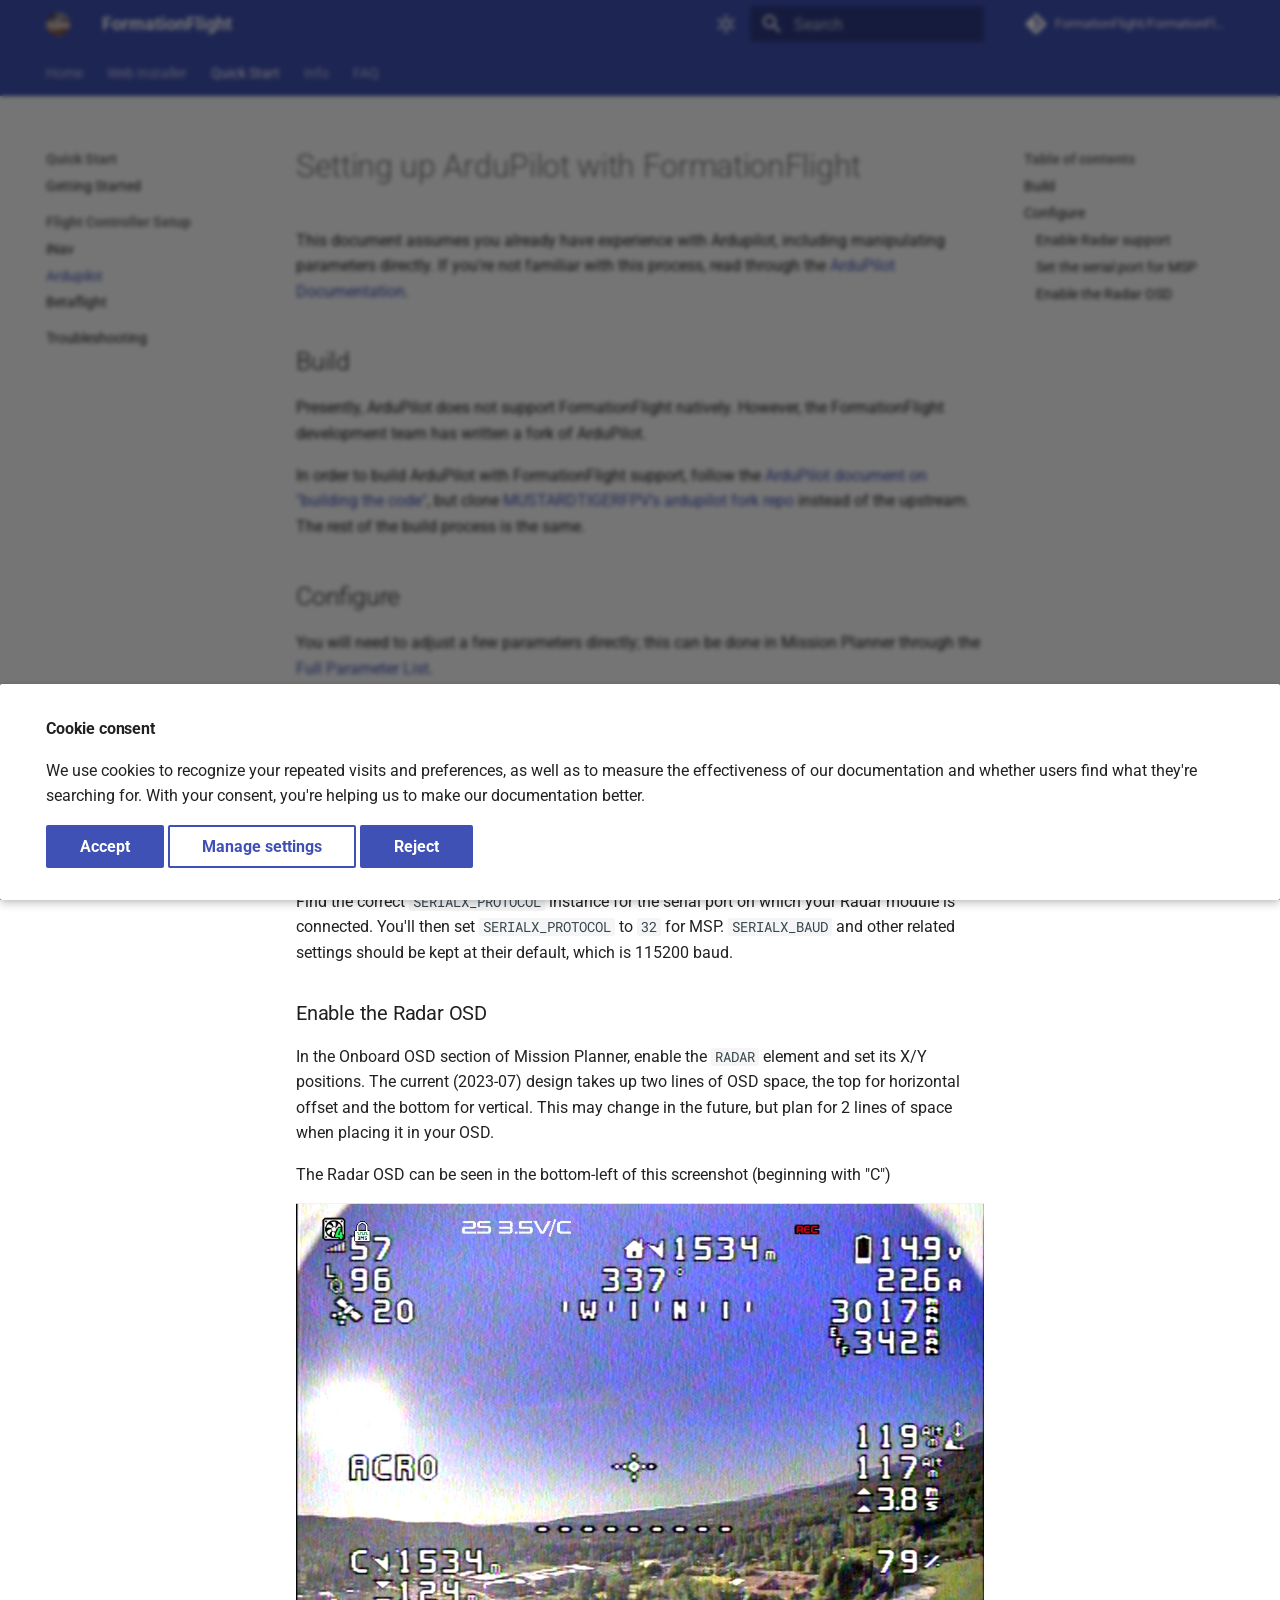
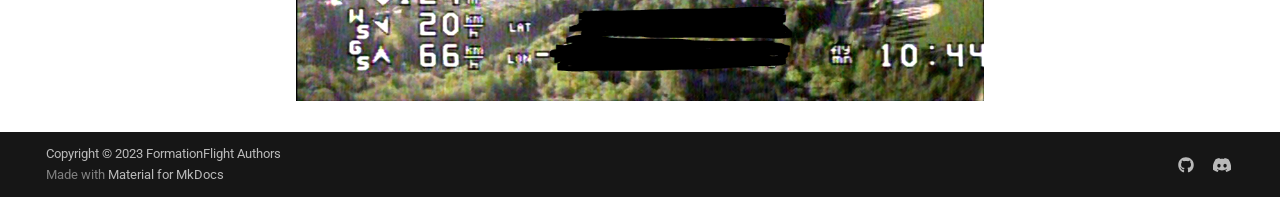
<file: flight-controller/ardupilot/index.html>
<!doctype html>
<html lang="en" class="no-js">
  <head>
    
      <meta charset="utf-8">
      <meta name="viewport" content="width=device-width,initial-scale=1">
      
        <meta name="description" content="FormationFlight provides FPV pilots with inter-UAS positioning & telemetry enabling formation flights, chase footage, and ground station coordination with ease.">
      
      
        <meta name="author" content="FormationFlight Authors">
      
      
        <link rel="canonical" href="https://www.formationflight.org/flight-controller/ardupilot/">
      
      
        <link rel="prev" href="../inav/">
      
      
        <link rel="next" href="../../troubleshooting/">
      
      
        
      
      
      <link rel="icon" href="../../assets/images/favicon.png">
      <meta name="generator" content="mkdocs-1.6.1, mkdocs-material-9.7.3">
    
    
      
        <title>Ardupilot - FormationFlight</title>
      
    
    
      <link rel="stylesheet" href="../../assets/stylesheets/main.484c7ddc.min.css">
      
        
        <link rel="stylesheet" href="../../assets/stylesheets/palette.ab4e12ef.min.css">
      
      


    
    
      
    
    
      
        
        
        <link rel="preconnect" href="https://fonts.gstatic.com" crossorigin>
        <link rel="stylesheet" href="https://fonts.googleapis.com/css?family=Roboto:300,300i,400,400i,700,700i%7CRoboto+Mono:400,400i,700,700i&display=fallback">
        <style>:root{--md-text-font:"Roboto";--md-code-font:"Roboto Mono"}</style>
      
    
    
      <link rel="stylesheet" href="../../installer/installer.css">
    
    <script>__md_scope=new URL("../..",location),__md_hash=e=>[...e].reduce(((e,_)=>(e<<5)-e+_.charCodeAt(0)),0),__md_get=(e,_=localStorage,t=__md_scope)=>JSON.parse(_.getItem(t.pathname+"."+e)),__md_set=(e,_,t=localStorage,a=__md_scope)=>{try{t.setItem(a.pathname+"."+e,JSON.stringify(_))}catch(e){}}</script>
    
      
  


  
  

<script id="__analytics">function __md_analytics(){function e(){dataLayer.push(arguments)}window.dataLayer=window.dataLayer||[],e("js",new Date),e("config","G-03DXJLXJRL"),document.addEventListener("DOMContentLoaded",(function(){document.forms.search&&document.forms.search.query.addEventListener("blur",(function(){this.value&&e("event","search",{search_term:this.value})}));document$.subscribe((function(){var t=document.forms.feedback;if(void 0!==t)for(var a of t.querySelectorAll("[type=submit]"))a.addEventListener("click",(function(a){a.preventDefault();var n=document.location.pathname,d=this.getAttribute("data-md-value");e("event","feedback",{page:n,data:d}),t.firstElementChild.disabled=!0;var r=t.querySelector(".md-feedback__note [data-md-value='"+d+"']");r&&(r.hidden=!1)})),t.hidden=!1})),location$.subscribe((function(t){e("config","G-03DXJLXJRL",{page_path:t.pathname})}))}));var t=document.createElement("script");t.async=!0,t.src="https://www.googletagmanager.com/gtag/js?id=G-03DXJLXJRL",document.getElementById("__analytics").insertAdjacentElement("afterEnd",t)}</script>
  
    <script>if("undefined"!=typeof __md_analytics){var consent=__md_get("__consent");consent&&consent.analytics&&__md_analytics()}</script>
  

    
    
  
<meta property="og:type" content="website" />
<meta property="og:title" content="Ardupilot - FormationFlight" />
<meta property="og:description" content="FormationFlight provides FPV pilots with inter-UAS positioning & telemetry enabling formation flights, chase footage, and ground station coordination with ease." />
<meta property="og:image" content="https://www.formationflight.org/assets/images/social/flight-controller/ardupilot.png" />
<meta property="og:image:type" content="image/png" />
<meta property="og:image:width" content="1200" />
<meta property="og:image:height" content="630" />
<meta property="og:url" content="https://www.formationflight.org/flight-controller/ardupilot/" />
<meta property="twitter:card" content="summary_large_image" />
<meta property="twitter:title" content="Ardupilot - FormationFlight" />
<meta property="twitter:description" content="FormationFlight provides FPV pilots with inter-UAS positioning & telemetry enabling formation flights, chase footage, and ground station coordination with ease." />
<meta property="twitter:image" content="https://www.formationflight.org/assets/images/social/flight-controller/ardupilot.png" />
</head>
  
  
    
    
      
    
    
    
    
    <body dir="ltr" data-md-color-scheme="default" data-md-color-primary="formationflight" data-md-color-accent="formationflight">
  
    
    <input class="md-toggle" data-md-toggle="drawer" type="checkbox" id="__drawer" autocomplete="off">
    <input class="md-toggle" data-md-toggle="search" type="checkbox" id="__search" autocomplete="off">
    <label class="md-overlay" for="__drawer"></label>
    <div data-md-component="skip">
      
        
        <a href="#setting-up-ardupilot-with-formationflight" class="md-skip">
          Skip to content
        </a>
      
    </div>
    <div data-md-component="announce">
      
    </div>
    
    
      

<header class="md-header" data-md-component="header">
  <nav class="md-header__inner md-grid" aria-label="Header">
    <a href="../.." title="FormationFlight" class="md-header__button md-logo" aria-label="FormationFlight" data-md-component="logo">
      
  <img src="../../assets/images/logo.png" alt="logo">

    </a>
    <label class="md-header__button md-icon" for="__drawer">
      
      <svg xmlns="http://www.w3.org/2000/svg" viewBox="0 0 24 24"><path d="M3 6h18v2H3zm0 5h18v2H3zm0 5h18v2H3z"/></svg>
    </label>
    <div class="md-header__title" data-md-component="header-title">
      <div class="md-header__ellipsis">
        <div class="md-header__topic">
          <span class="md-ellipsis">
            FormationFlight
          </span>
        </div>
        <div class="md-header__topic" data-md-component="header-topic">
          <span class="md-ellipsis">
            
              Ardupilot
            
          </span>
        </div>
      </div>
    </div>
    
      
        <form class="md-header__option" data-md-component="palette">
  
    
    
    
    <input class="md-option" data-md-color-media="(prefers-color-scheme: light)" data-md-color-scheme="default" data-md-color-primary="formationflight" data-md-color-accent="formationflight"  aria-label="Switch to dark mode"  type="radio" name="__palette" id="__palette_0">
    
      <label class="md-header__button md-icon" title="Switch to dark mode" for="__palette_1" hidden>
        <svg xmlns="http://www.w3.org/2000/svg" viewBox="0 0 24 24"><path d="M12 7a5 5 0 0 1 5 5 5 5 0 0 1-5 5 5 5 0 0 1-5-5 5 5 0 0 1 5-5m0 2a3 3 0 0 0-3 3 3 3 0 0 0 3 3 3 3 0 0 0 3-3 3 3 0 0 0-3-3m0-7 2.39 3.42C13.65 5.15 12.84 5 12 5s-1.65.15-2.39.42zM3.34 7l4.16-.35A7.2 7.2 0 0 0 5.94 8.5c-.44.74-.69 1.5-.83 2.29zm.02 10 1.76-3.77a7.131 7.131 0 0 0 2.38 4.14zM20.65 7l-1.77 3.79a7.02 7.02 0 0 0-2.38-4.15zm-.01 10-4.14.36c.59-.51 1.12-1.14 1.54-1.86.42-.73.69-1.5.83-2.29zM12 22l-2.41-3.44c.74.27 1.55.44 2.41.44.82 0 1.63-.17 2.37-.44z"/></svg>
      </label>
    
  
    
    
    
    <input class="md-option" data-md-color-media="(prefers-color-scheme: dark)" data-md-color-scheme="slate" data-md-color-primary="formationflight-dark" data-md-color-accent="formationflight-dark"  aria-label="Switch to light mode"  type="radio" name="__palette" id="__palette_1">
    
      <label class="md-header__button md-icon" title="Switch to light mode" for="__palette_0" hidden>
        <svg xmlns="http://www.w3.org/2000/svg" viewBox="0 0 24 24"><path d="m17.75 4.09-2.53 1.94.91 3.06-2.63-1.81-2.63 1.81.91-3.06-2.53-1.94L12.44 4l1.06-3 1.06 3zm3.5 6.91-1.64 1.25.59 1.98-1.7-1.17-1.7 1.17.59-1.98L15.75 11l2.06-.05L18.5 9l.69 1.95zm-2.28 4.95c.83-.08 1.72 1.1 1.19 1.85-.32.45-.66.87-1.08 1.27C15.17 23 8.84 23 4.94 19.07c-3.91-3.9-3.91-10.24 0-14.14.4-.4.82-.76 1.27-1.08.75-.53 1.93.36 1.85 1.19-.27 2.86.69 5.83 2.89 8.02a9.96 9.96 0 0 0 8.02 2.89m-1.64 2.02a12.08 12.08 0 0 1-7.8-3.47c-2.17-2.19-3.33-5-3.49-7.82-2.81 3.14-2.7 7.96.31 10.98 3.02 3.01 7.84 3.12 10.98.31"/></svg>
      </label>
    
  
</form>
      
    
    
      <script>var palette=__md_get("__palette");if(palette&&palette.color){if("(prefers-color-scheme)"===palette.color.media){var media=matchMedia("(prefers-color-scheme: light)"),input=document.querySelector(media.matches?"[data-md-color-media='(prefers-color-scheme: light)']":"[data-md-color-media='(prefers-color-scheme: dark)']");palette.color.media=input.getAttribute("data-md-color-media"),palette.color.scheme=input.getAttribute("data-md-color-scheme"),palette.color.primary=input.getAttribute("data-md-color-primary"),palette.color.accent=input.getAttribute("data-md-color-accent")}for(var[key,value]of Object.entries(palette.color))document.body.setAttribute("data-md-color-"+key,value)}</script>
    
    
    
      
      
        <label class="md-header__button md-icon" for="__search">
          
          <svg xmlns="http://www.w3.org/2000/svg" viewBox="0 0 24 24"><path d="M9.5 3A6.5 6.5 0 0 1 16 9.5c0 1.61-.59 3.09-1.56 4.23l.27.27h.79l5 5-1.5 1.5-5-5v-.79l-.27-.27A6.52 6.52 0 0 1 9.5 16 6.5 6.5 0 0 1 3 9.5 6.5 6.5 0 0 1 9.5 3m0 2C7 5 5 7 5 9.5S7 14 9.5 14 14 12 14 9.5 12 5 9.5 5"/></svg>
        </label>
        <div class="md-search" data-md-component="search" role="dialog">
  <label class="md-search__overlay" for="__search"></label>
  <div class="md-search__inner" role="search">
    <form class="md-search__form" name="search">
      <input type="text" class="md-search__input" name="query" aria-label="Search" placeholder="Search" autocapitalize="off" autocorrect="off" autocomplete="off" spellcheck="false" data-md-component="search-query" required>
      <label class="md-search__icon md-icon" for="__search">
        
        <svg xmlns="http://www.w3.org/2000/svg" viewBox="0 0 24 24"><path d="M9.5 3A6.5 6.5 0 0 1 16 9.5c0 1.61-.59 3.09-1.56 4.23l.27.27h.79l5 5-1.5 1.5-5-5v-.79l-.27-.27A6.52 6.52 0 0 1 9.5 16 6.5 6.5 0 0 1 3 9.5 6.5 6.5 0 0 1 9.5 3m0 2C7 5 5 7 5 9.5S7 14 9.5 14 14 12 14 9.5 12 5 9.5 5"/></svg>
        
        <svg xmlns="http://www.w3.org/2000/svg" viewBox="0 0 24 24"><path d="M20 11v2H8l5.5 5.5-1.42 1.42L4.16 12l7.92-7.92L13.5 5.5 8 11z"/></svg>
      </label>
      <nav class="md-search__options" aria-label="Search">
        
        <button type="reset" class="md-search__icon md-icon" title="Clear" aria-label="Clear" tabindex="-1">
          
          <svg xmlns="http://www.w3.org/2000/svg" viewBox="0 0 24 24"><path d="M19 6.41 17.59 5 12 10.59 6.41 5 5 6.41 10.59 12 5 17.59 6.41 19 12 13.41 17.59 19 19 17.59 13.41 12z"/></svg>
        </button>
      </nav>
      
        <div class="md-search__suggest" data-md-component="search-suggest"></div>
      
    </form>
    <div class="md-search__output">
      <div class="md-search__scrollwrap" tabindex="0" data-md-scrollfix>
        <div class="md-search-result" data-md-component="search-result">
          <div class="md-search-result__meta">
            Initializing search
          </div>
          <ol class="md-search-result__list" role="presentation"></ol>
        </div>
      </div>
    </div>
  </div>
</div>
      
    
    
      <div class="md-header__source">
        <a href="https://github.com/FormationFlight/FormationFlight/releases/" title="Go to repository" class="md-source" data-md-component="source">
  <div class="md-source__icon md-icon">
    
    <svg xmlns="http://www.w3.org/2000/svg" viewBox="0 0 448 512"><!--! Font Awesome Free 7.1.0 by @fontawesome - https://fontawesome.com License - https://fontawesome.com/license/free (Icons: CC BY 4.0, Fonts: SIL OFL 1.1, Code: MIT License) Copyright 2025 Fonticons, Inc.--><path d="M439.6 236.1 244 40.5c-5.4-5.5-12.8-8.5-20.4-8.5s-15 3-20.4 8.4L162.5 81l51.5 51.5c27.1-9.1 52.7 16.8 43.4 43.7l49.7 49.7c34.2-11.8 61.2 31 35.5 56.7-26.5 26.5-70.2-2.9-56-37.3L240.3 199v121.9c25.3 12.5 22.3 41.8 9.1 55-6.4 6.4-15.2 10.1-24.3 10.1s-17.8-3.6-24.3-10.1c-17.6-17.6-11.1-46.9 11.2-56v-123c-20.8-8.5-24.6-30.7-18.6-45L142.6 101 8.5 235.1C3 240.6 0 247.9 0 255.5s3 15 8.5 20.4l195.6 195.7c5.4 5.4 12.7 8.4 20.4 8.4s15-3 20.4-8.4l194.7-194.7c5.4-5.4 8.4-12.8 8.4-20.4s-3-15-8.4-20.4"/></svg>
  </div>
  <div class="md-source__repository">
    FormationFlight/FormationFlight
  </div>
</a>
      </div>
    
  </nav>
  
</header>
    
    <div class="md-container" data-md-component="container">
      
      
        
          
            
<nav class="md-tabs" aria-label="Tabs" data-md-component="tabs">
  <div class="md-grid">
    <ul class="md-tabs__list">
      
        
  
  
  
  
    <li class="md-tabs__item">
      <a href="../.." class="md-tabs__link">
        
  
  
    
  
  Home

      </a>
    </li>
  

      
        
  
  
  
  
    <li class="md-tabs__item">
      <a href="../../installer/" class="md-tabs__link">
        
  
  
    
  
  Web Installer

      </a>
    </li>
  

      
        
  
  
  
    
  
  
    
    
      <li class="md-tabs__item md-tabs__item--active">
        <a href="../../getting-started/" class="md-tabs__link">
          
  
  
  Quick Start

        </a>
      </li>
    
  

      
        
  
  
  
  
    
    
      <li class="md-tabs__item">
        <a href="../../info/" class="md-tabs__link">
          
  
  
  Info

        </a>
      </li>
    
  

      
        
  
  
  
  
    <li class="md-tabs__item">
      <a href="../../faq/" class="md-tabs__link">
        
  
  
    
  
  FAQ

      </a>
    </li>
  

      
    </ul>
  </div>
</nav>
          
        
      
      <main class="md-main" data-md-component="main">
        <div class="md-main__inner md-grid">
          
            
              
              <div class="md-sidebar md-sidebar--primary" data-md-component="sidebar" data-md-type="navigation" >
                <div class="md-sidebar__scrollwrap">
                  <div class="md-sidebar__inner">
                    


  


<nav class="md-nav md-nav--primary md-nav--lifted" aria-label="Navigation" data-md-level="0">
  <label class="md-nav__title" for="__drawer">
    <a href="../.." title="FormationFlight" class="md-nav__button md-logo" aria-label="FormationFlight" data-md-component="logo">
      
  <img src="../../assets/images/logo.png" alt="logo">

    </a>
    FormationFlight
  </label>
  
    <div class="md-nav__source">
      <a href="https://github.com/FormationFlight/FormationFlight/releases/" title="Go to repository" class="md-source" data-md-component="source">
  <div class="md-source__icon md-icon">
    
    <svg xmlns="http://www.w3.org/2000/svg" viewBox="0 0 448 512"><!--! Font Awesome Free 7.1.0 by @fontawesome - https://fontawesome.com License - https://fontawesome.com/license/free (Icons: CC BY 4.0, Fonts: SIL OFL 1.1, Code: MIT License) Copyright 2025 Fonticons, Inc.--><path d="M439.6 236.1 244 40.5c-5.4-5.5-12.8-8.5-20.4-8.5s-15 3-20.4 8.4L162.5 81l51.5 51.5c27.1-9.1 52.7 16.8 43.4 43.7l49.7 49.7c34.2-11.8 61.2 31 35.5 56.7-26.5 26.5-70.2-2.9-56-37.3L240.3 199v121.9c25.3 12.5 22.3 41.8 9.1 55-6.4 6.4-15.2 10.1-24.3 10.1s-17.8-3.6-24.3-10.1c-17.6-17.6-11.1-46.9 11.2-56v-123c-20.8-8.5-24.6-30.7-18.6-45L142.6 101 8.5 235.1C3 240.6 0 247.9 0 255.5s3 15 8.5 20.4l195.6 195.7c5.4 5.4 12.7 8.4 20.4 8.4s15-3 20.4-8.4l194.7-194.7c5.4-5.4 8.4-12.8 8.4-20.4s-3-15-8.4-20.4"/></svg>
  </div>
  <div class="md-source__repository">
    FormationFlight/FormationFlight
  </div>
</a>
    </div>
  
  <ul class="md-nav__list" data-md-scrollfix>
    
      
      
  
  
  
  
    <li class="md-nav__item">
      <a href="../.." class="md-nav__link">
        
  
  
  <span class="md-ellipsis">
    
  
    Home
  

    
  </span>
  
  

      </a>
    </li>
  

    
      
      
  
  
  
  
    <li class="md-nav__item">
      <a href="../../installer/" class="md-nav__link">
        
  
  
  <span class="md-ellipsis">
    
  
    Web Installer
  

    
  </span>
  
  

      </a>
    </li>
  

    
      
      
  
  
    
  
  
  
    
    
    
    
      
        
        
      
      
        
      
    
    
    <li class="md-nav__item md-nav__item--active md-nav__item--section md-nav__item--nested">
      
        
        
        <input class="md-nav__toggle md-toggle " type="checkbox" id="__nav_3" checked>
        
          
          <label class="md-nav__link" for="__nav_3" id="__nav_3_label" tabindex="">
            
  
  
  <span class="md-ellipsis">
    
  
    Quick Start
  

    
  </span>
  
  

            <span class="md-nav__icon md-icon"></span>
          </label>
        
        <nav class="md-nav" data-md-level="1" aria-labelledby="__nav_3_label" aria-expanded="true">
          <label class="md-nav__title" for="__nav_3">
            <span class="md-nav__icon md-icon"></span>
            
  
    Quick Start
  

          </label>
          <ul class="md-nav__list" data-md-scrollfix>
            
              
                
  
  
  
  
    <li class="md-nav__item">
      <a href="../../getting-started/" class="md-nav__link">
        
  
  
  <span class="md-ellipsis">
    
  
    Getting Started
  

    
  </span>
  
  

      </a>
    </li>
  

              
            
              
                
  
  
    
  
  
  
    
    
    
    
      
      
        
          
          
        
      
    
    
    <li class="md-nav__item md-nav__item--active md-nav__item--section md-nav__item--nested">
      
        
        
        <input class="md-nav__toggle md-toggle " type="checkbox" id="__nav_3_2" checked>
        
          
          <label class="md-nav__link" for="__nav_3_2" id="__nav_3_2_label" tabindex="">
            
  
  
  <span class="md-ellipsis">
    
  
    Flight Controller Setup
  

    
  </span>
  
  

            <span class="md-nav__icon md-icon"></span>
          </label>
        
        <nav class="md-nav" data-md-level="2" aria-labelledby="__nav_3_2_label" aria-expanded="true">
          <label class="md-nav__title" for="__nav_3_2">
            <span class="md-nav__icon md-icon"></span>
            
  
    Flight Controller Setup
  

          </label>
          <ul class="md-nav__list" data-md-scrollfix>
            
              
                
  
  
  
  
    <li class="md-nav__item">
      <a href="../inav/" class="md-nav__link">
        
  
  
  <span class="md-ellipsis">
    
  
    iNav
  

    
  </span>
  
  

      </a>
    </li>
  

              
            
              
                
  
  
    
  
  
  
    <li class="md-nav__item md-nav__item--active">
      
      <input class="md-nav__toggle md-toggle" type="checkbox" id="__toc">
      
      
        
      
      
        <label class="md-nav__link md-nav__link--active" for="__toc">
          
  
  
  <span class="md-ellipsis">
    
  
    Ardupilot
  

    
  </span>
  
  

          <span class="md-nav__icon md-icon"></span>
        </label>
      
      <a href="./" class="md-nav__link md-nav__link--active">
        
  
  
  <span class="md-ellipsis">
    
  
    Ardupilot
  

    
  </span>
  
  

      </a>
      
        

<nav class="md-nav md-nav--secondary" aria-label="Table of contents">
  
  
  
    
  
  
    <label class="md-nav__title" for="__toc">
      <span class="md-nav__icon md-icon"></span>
      Table of contents
    </label>
    <ul class="md-nav__list" data-md-component="toc" data-md-scrollfix>
      
        <li class="md-nav__item">
  <a href="#build" class="md-nav__link">
    <span class="md-ellipsis">
      
        Build
      
    </span>
  </a>
  
</li>
      
        <li class="md-nav__item">
  <a href="#configure" class="md-nav__link">
    <span class="md-ellipsis">
      
        Configure
      
    </span>
  </a>
  
    <nav class="md-nav" aria-label="Configure">
      <ul class="md-nav__list">
        
          <li class="md-nav__item">
  <a href="#enable-radar-support" class="md-nav__link">
    <span class="md-ellipsis">
      
        Enable Radar support
      
    </span>
  </a>
  
</li>
        
          <li class="md-nav__item">
  <a href="#set-the-serial-port-for-msp" class="md-nav__link">
    <span class="md-ellipsis">
      
        Set the serial port for MSP
      
    </span>
  </a>
  
</li>
        
          <li class="md-nav__item">
  <a href="#enable-the-radar-osd" class="md-nav__link">
    <span class="md-ellipsis">
      
        Enable the Radar OSD
      
    </span>
  </a>
  
</li>
        
      </ul>
    </nav>
  
</li>
      
    </ul>
  
</nav>
      
    </li>
  

              
            
              
                
  
  
  
  
    <li class="md-nav__item">
      <a href="/getting-started/#betaflight" class="md-nav__link">
        
  
  
  <span class="md-ellipsis">
    
  
    Betaflight
  

    
  </span>
  
  

      </a>
    </li>
  

              
            
          </ul>
        </nav>
      
    </li>
  

              
            
              
                
  
  
  
  
    <li class="md-nav__item">
      <a href="../../troubleshooting/" class="md-nav__link">
        
  
  
  <span class="md-ellipsis">
    
  
    Troubleshooting
  

    
  </span>
  
  

      </a>
    </li>
  

              
            
          </ul>
        </nav>
      
    </li>
  

    
      
      
  
  
  
  
    
    
    
    
      
      
        
      
    
    
    <li class="md-nav__item md-nav__item--nested">
      
        
        
        <input class="md-nav__toggle md-toggle " type="checkbox" id="__nav_4" >
        
          
          <label class="md-nav__link" for="__nav_4" id="__nav_4_label" tabindex="0">
            
  
  
  <span class="md-ellipsis">
    
  
    Info
  

    
  </span>
  
  

            <span class="md-nav__icon md-icon"></span>
          </label>
        
        <nav class="md-nav" data-md-level="1" aria-labelledby="__nav_4_label" aria-expanded="false">
          <label class="md-nav__title" for="__nav_4">
            <span class="md-nav__icon md-icon"></span>
            
  
    Info
  

          </label>
          <ul class="md-nav__list" data-md-scrollfix>
            
              
                
  
  
  
  
    <li class="md-nav__item">
      <a href="../../info/" class="md-nav__link">
        
  
  
  <span class="md-ellipsis">
    
  
    General Info
  

    
  </span>
  
  

      </a>
    </li>
  

              
            
              
                
  
  
  
  
    <li class="md-nav__item">
      <a href="../../hardware/" class="md-nav__link">
        
  
  
  <span class="md-ellipsis">
    
  
    Hardware
  

    
  </span>
  
  

      </a>
    </li>
  

              
            
              
                
  
  
  
  
    <li class="md-nav__item">
      <a href="../../wifi/" class="md-nav__link">
        
  
  
  <span class="md-ellipsis">
    
  
    WiFi
  

    
  </span>
  
  

      </a>
    </li>
  

              
            
              
                
  
  
  
  
    <li class="md-nav__item">
      <a href="../../advanced/" class="md-nav__link">
        
  
  
  <span class="md-ellipsis">
    
  
    Advanced Topics
  

    
  </span>
  
  

      </a>
    </li>
  

              
            
          </ul>
        </nav>
      
    </li>
  

    
      
      
  
  
  
  
    <li class="md-nav__item">
      <a href="../../faq/" class="md-nav__link">
        
  
  
  <span class="md-ellipsis">
    
  
    FAQ
  

    
  </span>
  
  

      </a>
    </li>
  

    
  </ul>
</nav>
                  </div>
                </div>
              </div>
            
            
              
              <div class="md-sidebar md-sidebar--secondary" data-md-component="sidebar" data-md-type="toc" >
                <div class="md-sidebar__scrollwrap">
                  <div class="md-sidebar__inner">
                    

<nav class="md-nav md-nav--secondary" aria-label="Table of contents">
  
  
  
    
  
  
    <label class="md-nav__title" for="__toc">
      <span class="md-nav__icon md-icon"></span>
      Table of contents
    </label>
    <ul class="md-nav__list" data-md-component="toc" data-md-scrollfix>
      
        <li class="md-nav__item">
  <a href="#build" class="md-nav__link">
    <span class="md-ellipsis">
      
        Build
      
    </span>
  </a>
  
</li>
      
        <li class="md-nav__item">
  <a href="#configure" class="md-nav__link">
    <span class="md-ellipsis">
      
        Configure
      
    </span>
  </a>
  
    <nav class="md-nav" aria-label="Configure">
      <ul class="md-nav__list">
        
          <li class="md-nav__item">
  <a href="#enable-radar-support" class="md-nav__link">
    <span class="md-ellipsis">
      
        Enable Radar support
      
    </span>
  </a>
  
</li>
        
          <li class="md-nav__item">
  <a href="#set-the-serial-port-for-msp" class="md-nav__link">
    <span class="md-ellipsis">
      
        Set the serial port for MSP
      
    </span>
  </a>
  
</li>
        
          <li class="md-nav__item">
  <a href="#enable-the-radar-osd" class="md-nav__link">
    <span class="md-ellipsis">
      
        Enable the Radar OSD
      
    </span>
  </a>
  
</li>
        
      </ul>
    </nav>
  
</li>
      
    </ul>
  
</nav>
                  </div>
                </div>
              </div>
            
          
          
            <div class="md-content" data-md-component="content">
              
              <article class="md-content__inner md-typeset">
                
                  


  
  


<h1 id="setting-up-ardupilot-with-formationflight">Setting up ArduPilot with FormationFlight<a class="headerlink" href="#setting-up-ardupilot-with-formationflight" title="Permanent link">&para;</a></h1>
<p>This document assumes you already have experience with Ardupilot, including manipulating parameters directly. If you're not familiar with this process, read through the <a href="https://ardupilot.org/plane/docs/introduction.html">ArduPilot Documentation</a>.</p>
<h2 id="build">Build<a class="headerlink" href="#build" title="Permanent link">&para;</a></h2>
<p>Presently, ArduPilot does not support FormationFlight natively. However, the FormationFlight development team has written a fork of ArduPilot.</p>
<p>In order to build ArduPilot with FormationFlight support, follow the <a href="https://ardupilot.org/dev/docs/building-the-code.html">ArduPilot document on "building the code"</a>, but clone <a href="https://github.com/MUSTARDTIGERFPV/ardupilot">MUSTARDTIGERFPV's ardupilot fork repo</a> instead of the upstream. The rest of the build process is the same.</p>
<h2 id="configure">Configure<a class="headerlink" href="#configure" title="Permanent link">&para;</a></h2>
<p>You will need to adjust a few parameters directly; this can be done in Mission Planner through the <a href="https://ardupilot.org/planner/docs/mission-planner-configuration-and-tuning.html#full-parameter-list">Full Parameter List</a>.</p>
<h3 id="enable-radar-support">Enable Radar support<a class="headerlink" href="#enable-radar-support" title="Permanent link">&para;</a></h3>
<p>Set the Ardupilot parameter <code>RADAR_TYPE</code>. This must be set to <code>1</code> for MSP Radar, which is the only form supported at the moment.</p>
<h3 id="set-the-serial-port-for-msp">Set the serial port for MSP<a class="headerlink" href="#set-the-serial-port-for-msp" title="Permanent link">&para;</a></h3>
<p>Find the correct <code>SERIALX_PROTOCOL</code> instance for the serial port on which your Radar module is connected. You'll then set <code>SERIALX_PROTOCOL</code> to <code>32</code> for MSP. <code>SERIALX_BAUD</code> and other related settings should be kept at their default, which is 115200 baud.</p>
<h3 id="enable-the-radar-osd">Enable the Radar OSD<a class="headerlink" href="#enable-the-radar-osd" title="Permanent link">&para;</a></h3>
<p>In the Onboard OSD section of Mission Planner, enable the <code>RADAR</code> element and set its X/Y positions. The current (2023-07) design takes up two lines of OSD space, the top for horizontal offset and the bottom for vertical. This may change in the future, but plan for 2 lines of space when placing it in your OSD.</p>
<p>The Radar OSD can be seen in the bottom-left of this screenshot (beginning with "C")</p>
<p><img alt="ArduPilot Radar Screenshot" src="/assets/images/image-12.png" /></p>









  




                
              </article>
            </div>
          
          
<script>var target=document.getElementById(location.hash.slice(1));target&&target.name&&(target.checked=target.name.startsWith("__tabbed_"))</script>
        </div>
        
      </main>
      
        <footer class="md-footer">
  
  <div class="md-footer-meta md-typeset">
    <div class="md-footer-meta__inner md-grid">
      <div class="md-copyright">
  
    <div class="md-copyright__highlight">
      Copyright &copy; 2023 FormationFlight Authors
    </div>
  
  
    Made with
    <a href="https://squidfunk.github.io/mkdocs-material/" target="_blank" rel="noopener">
      Material for MkDocs
    </a>
  
</div>
      
        
<div class="md-social">
  
    
    
    
    
    <a href="https://github.com/FormationFlight" target="_blank" rel="noopener" title="See the Github Repo" class="md-social__link">
      <svg xmlns="http://www.w3.org/2000/svg" viewBox="0 0 512 512"><!--! Font Awesome Free 7.1.0 by @fontawesome - https://fontawesome.com License - https://fontawesome.com/license/free (Icons: CC BY 4.0, Fonts: SIL OFL 1.1, Code: MIT License) Copyright 2025 Fonticons, Inc.--><path d="M173.9 397.4c0 2-2.3 3.6-5.2 3.6-3.3.3-5.6-1.3-5.6-3.6 0-2 2.3-3.6 5.2-3.6 3-.3 5.6 1.3 5.6 3.6m-31.1-4.5c-.7 2 1.3 4.3 4.3 4.9 2.6 1 5.6 0 6.2-2s-1.3-4.3-4.3-5.2c-2.6-.7-5.5.3-6.2 2.3m44.2-1.7c-2.9.7-4.9 2.6-4.6 4.9.3 2 2.9 3.3 5.9 2.6 2.9-.7 4.9-2.6 4.6-4.6-.3-1.9-3-3.2-5.9-2.9M252.8 8C114.1 8 8 113.3 8 252c0 110.9 69.8 205.8 169.5 239.2 12.8 2.3 17.3-5.6 17.3-12.1 0-6.2-.3-40.4-.3-61.4 0 0-70 15-84.7-29.8 0 0-11.4-29.1-27.8-36.6 0 0-22.9-15.7 1.6-15.4 0 0 24.9 2 38.6 25.8 21.9 38.6 58.6 27.5 72.9 20.9 2.3-16 8.8-27.1 16-33.7-55.9-6.2-112.3-14.3-112.3-110.5 0-27.5 7.6-41.3 23.6-58.9-2.6-6.5-11.1-33.3 2.6-67.9 20.9-6.5 69 27 69 27 20-5.6 41.5-8.5 62.8-8.5s42.8 2.9 62.8 8.5c0 0 48.1-33.6 69-27 13.7 34.7 5.2 61.4 2.6 67.9 16 17.7 25.8 31.5 25.8 58.9 0 96.5-58.9 104.2-114.8 110.5 9.2 7.9 17 22.9 17 46.4 0 33.7-.3 75.4-.3 83.6 0 6.5 4.6 14.4 17.3 12.1C436.2 457.8 504 362.9 504 252 504 113.3 391.5 8 252.8 8M105.2 352.9c-1.3 1-1 3.3.7 5.2 1.6 1.6 3.9 2.3 5.2 1 1.3-1 1-3.3-.7-5.2-1.6-1.6-3.9-2.3-5.2-1m-10.8-8.1c-.7 1.3.3 2.9 2.3 3.9 1.6 1 3.6.7 4.3-.7.7-1.3-.3-2.9-2.3-3.9-2-.6-3.6-.3-4.3.7m32.4 35.6c-1.6 1.3-1 4.3 1.3 6.2 2.3 2.3 5.2 2.6 6.5 1 1.3-1.3.7-4.3-1.3-6.2-2.2-2.3-5.2-2.6-6.5-1m-11.4-14.7c-1.6 1-1.6 3.6 0 5.9s4.3 3.3 5.6 2.3c1.6-1.3 1.6-3.9 0-6.2-1.4-2.3-4-3.3-5.6-2"/></svg>
    </a>
  
    
    
    
    
    <a href="https://discord.gg/npaX3VxQjh" target="_blank" rel="noopener" title="Check out the Discord" class="md-social__link">
      <svg xmlns="http://www.w3.org/2000/svg" viewBox="0 0 576 512"><!--! Font Awesome Free 7.1.0 by @fontawesome - https://fontawesome.com License - https://fontawesome.com/license/free (Icons: CC BY 4.0, Fonts: SIL OFL 1.1, Code: MIT License) Copyright 2025 Fonticons, Inc.--><path d="M492.5 69.8c-.2-.3-.4-.6-.8-.7-38.1-17.5-78.4-30-119.7-37.1-.4-.1-.8 0-1.1.1s-.6.4-.8.8c-5.5 9.9-10.5 20.2-14.9 30.6-44.6-6.8-89.9-6.8-134.4 0-4.5-10.5-9.5-20.7-15.1-30.6-.2-.3-.5-.6-.8-.8s-.7-.2-1.1-.2C162.5 39 122.2 51.5 84.1 69c-.3.1-.6.4-.8.7C7.1 183.5-13.8 294.6-3.6 404.2c0 .3.1.5.2.8s.3.4.5.6c44.4 32.9 94 58 146.8 74.2.4.1.8.1 1.1 0s.7-.4.9-.7c11.3-15.4 21.4-31.8 30-48.8.1-.2.2-.5.2-.8s0-.5-.1-.8-.2-.5-.4-.6-.4-.3-.7-.4c-15.8-6.1-31.2-13.4-45.9-21.9-.3-.2-.5-.4-.7-.6s-.3-.6-.3-.9 0-.6.2-.9.3-.5.6-.7c3.1-2.3 6.2-4.7 9.1-7.1.3-.2.6-.4.9-.4s.7 0 1 .1c96.2 43.9 200.4 43.9 295.5 0 .3-.1.7-.2 1-.2s.7.2.9.4c2.9 2.4 6 4.9 9.1 7.2.2.2.4.4.6.7s.2.6.2.9-.1.6-.3.9-.4.5-.6.6c-14.7 8.6-30 15.9-45.9 21.8-.2.1-.5.2-.7.4s-.3.4-.4.7-.1.5-.1.8.1.5.2.8c8.8 17 18.8 33.3 30 48.8.2.3.6.6.9.7s.8.1 1.1 0c52.9-16.2 102.6-41.3 147.1-74.2.2-.2.4-.4.5-.6s.2-.5.2-.8c12.3-126.8-20.5-236.9-86.9-334.5zm-302 267.7c-29 0-52.8-26.6-52.8-59.2s23.4-59.2 52.8-59.2c29.7 0 53.3 26.8 52.8 59.2 0 32.7-23.4 59.2-52.8 59.2m195.4 0c-29 0-52.8-26.6-52.8-59.2s23.4-59.2 52.8-59.2c29.7 0 53.3 26.8 52.8 59.2 0 32.7-23.2 59.2-52.8 59.2"/></svg>
    </a>
  
</div>
      
    </div>
  </div>
</footer>
      
    </div>
    <div class="md-dialog" data-md-component="dialog">
      <div class="md-dialog__inner md-typeset"></div>
    </div>
    
    
      <div class="md-consent" data-md-component="consent" id="__consent" hidden>
        <div class="md-consent__overlay"></div>
        <aside class="md-consent__inner">
          <form class="md-consent__form md-grid md-typeset" name="consent">
            



<h4>Cookie consent</h4>
<p>We use cookies to recognize your repeated visits and preferences, as well as to measure the effectiveness of our documentation and whether users find what they're searching for. With your consent, you're helping us to make our documentation better.</p>
<input class="md-toggle" type="checkbox" id="__settings" >
<div class="md-consent__settings">
  <ul class="task-list">
    
    
      
        
  
  
    
    
  
  <li class="task-list-item">
    <label class="task-list-control">
      <input type="checkbox" name="analytics" checked>
      <span class="task-list-indicator"></span>
      Google Analytics
    </label>
  </li>

      
    
    
      
        
  
  
    
    
  
  <li class="task-list-item">
    <label class="task-list-control">
      <input type="checkbox" name="github" checked>
      <span class="task-list-indicator"></span>
      GitHub
    </label>
  </li>

      
    
    
  </ul>
</div>
<div class="md-consent__controls">
  
    
      <button class="md-button md-button--primary">Accept</button>
    
    
    
  
    
    
    
      <label class="md-button" for="__settings">Manage settings</label>
    
  
    
    
      <button type="reset" class="md-button md-button--primary">Reject</button>
    
    
  
</div>
          </form>
        </aside>
      </div>
      <script>var consent=__md_get("__consent");if(consent)for(var input of document.forms.consent.elements)input.name&&(input.checked=consent[input.name]||!1);else"file:"!==location.protocol&&setTimeout((function(){document.querySelector("[data-md-component=consent]").hidden=!1}),250);var form=document.forms.consent;for(var action of["submit","reset"])form.addEventListener(action,(function(e){if(e.preventDefault(),"reset"===e.type)for(var n of document.forms.consent.elements)n.name&&(n.checked=!1);__md_set("__consent",Object.fromEntries(Array.from(new FormData(form).keys()).map((function(e){return[e,!0]})))),location.hash="",location.reload()}))</script>
    
    
      
      
      <script id="__config" type="application/json">{"annotate": null, "base": "../..", "features": ["announce.dismiss", "navigation.instant", "navigation.sections", "navigation.tabs", "search.highlight", "search.suggest", "toc.follow"], "search": "../../assets/javascripts/workers/search.2c215733.min.js", "tags": null, "translations": {"clipboard.copied": "Copied to clipboard", "clipboard.copy": "Copy to clipboard", "search.result.more.one": "1 more on this page", "search.result.more.other": "# more on this page", "search.result.none": "No matching documents", "search.result.one": "1 matching document", "search.result.other": "# matching documents", "search.result.placeholder": "Type to start searching", "search.result.term.missing": "Missing", "select.version": "Select version"}, "version": null}</script>
    
    
      <script src="../../assets/javascripts/bundle.79ae519e.min.js"></script>
      
        <script src="../../installer/installer.js" type="module"></script>
      
    
  </body>
</html>
</file>
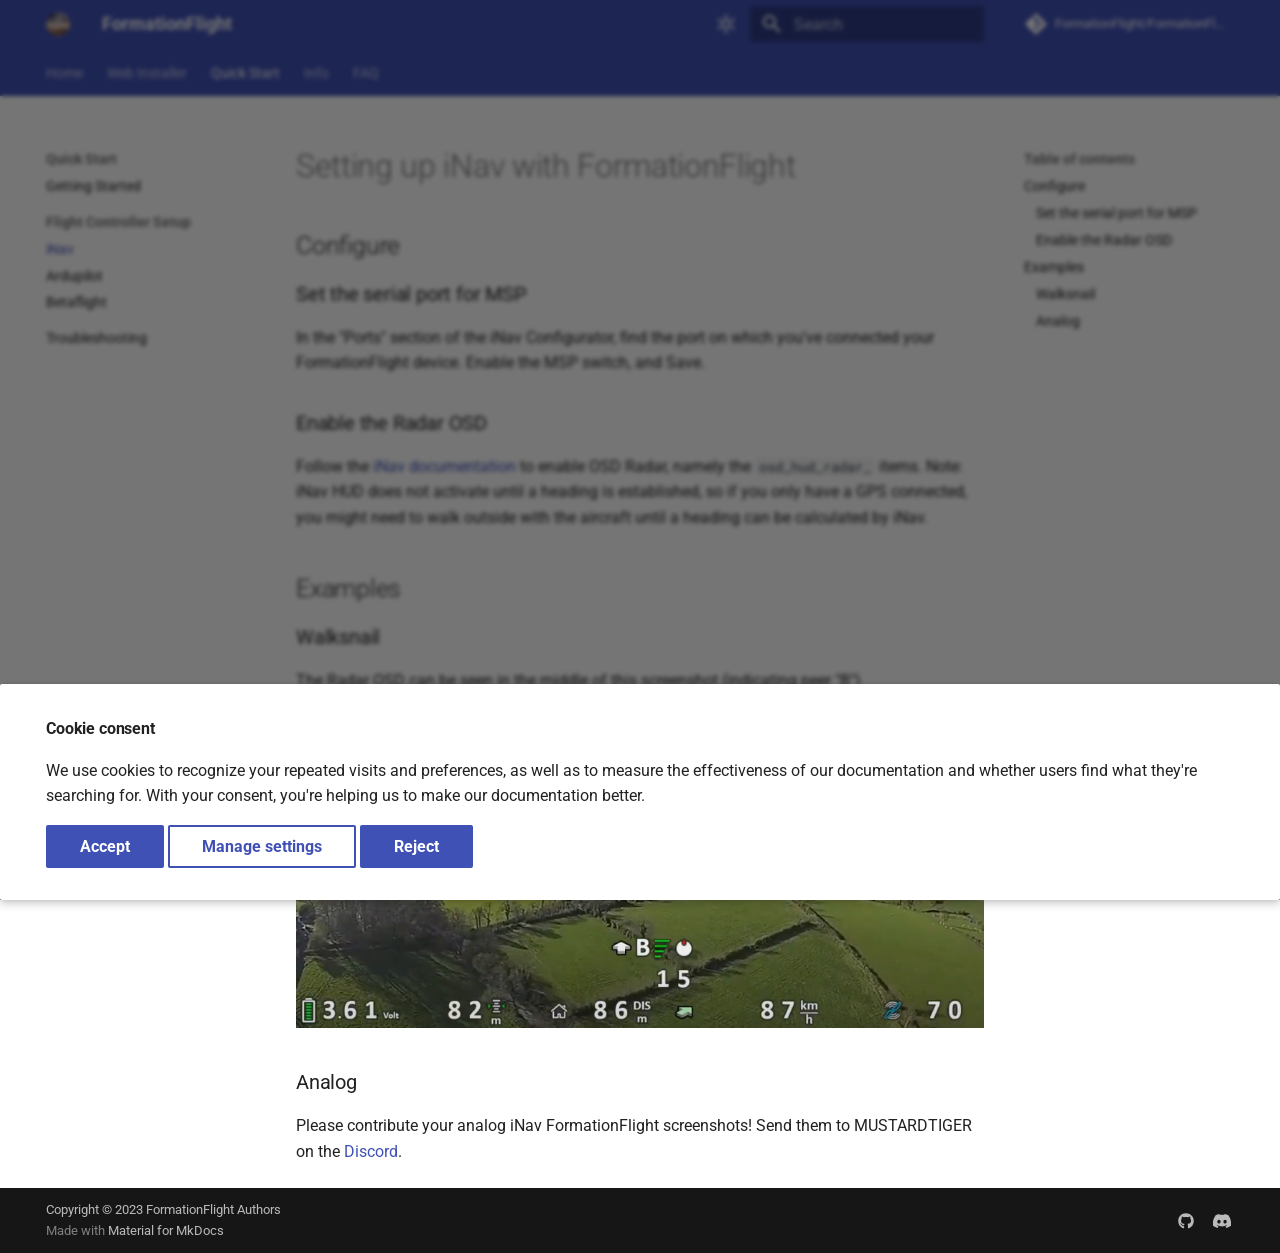
<file: flight-controller/inav/index.html>
<!doctype html>
<html lang="en" class="no-js">
  <head>
    
      <meta charset="utf-8">
      <meta name="viewport" content="width=device-width,initial-scale=1">
      
        <meta name="description" content="FormationFlight provides FPV pilots with inter-UAS positioning & telemetry enabling formation flights, chase footage, and ground station coordination with ease.">
      
      
        <meta name="author" content="FormationFlight Authors">
      
      
        <link rel="canonical" href="https://www.formationflight.org/flight-controller/inav/">
      
      
        <link rel="prev" href="../../getting-started/">
      
      
        <link rel="next" href="../ardupilot/">
      
      
        
      
      
      <link rel="icon" href="../../assets/images/favicon.png">
      <meta name="generator" content="mkdocs-1.6.1, mkdocs-material-9.7.3">
    
    
      
        <title>iNav - FormationFlight</title>
      
    
    
      <link rel="stylesheet" href="../../assets/stylesheets/main.484c7ddc.min.css">
      
        
        <link rel="stylesheet" href="../../assets/stylesheets/palette.ab4e12ef.min.css">
      
      


    
    
      
    
    
      
        
        
        <link rel="preconnect" href="https://fonts.gstatic.com" crossorigin>
        <link rel="stylesheet" href="https://fonts.googleapis.com/css?family=Roboto:300,300i,400,400i,700,700i%7CRoboto+Mono:400,400i,700,700i&display=fallback">
        <style>:root{--md-text-font:"Roboto";--md-code-font:"Roboto Mono"}</style>
      
    
    
      <link rel="stylesheet" href="../../installer/installer.css">
    
    <script>__md_scope=new URL("../..",location),__md_hash=e=>[...e].reduce(((e,_)=>(e<<5)-e+_.charCodeAt(0)),0),__md_get=(e,_=localStorage,t=__md_scope)=>JSON.parse(_.getItem(t.pathname+"."+e)),__md_set=(e,_,t=localStorage,a=__md_scope)=>{try{t.setItem(a.pathname+"."+e,JSON.stringify(_))}catch(e){}}</script>
    
      
  


  
  

<script id="__analytics">function __md_analytics(){function e(){dataLayer.push(arguments)}window.dataLayer=window.dataLayer||[],e("js",new Date),e("config","G-03DXJLXJRL"),document.addEventListener("DOMContentLoaded",(function(){document.forms.search&&document.forms.search.query.addEventListener("blur",(function(){this.value&&e("event","search",{search_term:this.value})}));document$.subscribe((function(){var t=document.forms.feedback;if(void 0!==t)for(var a of t.querySelectorAll("[type=submit]"))a.addEventListener("click",(function(a){a.preventDefault();var n=document.location.pathname,d=this.getAttribute("data-md-value");e("event","feedback",{page:n,data:d}),t.firstElementChild.disabled=!0;var r=t.querySelector(".md-feedback__note [data-md-value='"+d+"']");r&&(r.hidden=!1)})),t.hidden=!1})),location$.subscribe((function(t){e("config","G-03DXJLXJRL",{page_path:t.pathname})}))}));var t=document.createElement("script");t.async=!0,t.src="https://www.googletagmanager.com/gtag/js?id=G-03DXJLXJRL",document.getElementById("__analytics").insertAdjacentElement("afterEnd",t)}</script>
  
    <script>if("undefined"!=typeof __md_analytics){var consent=__md_get("__consent");consent&&consent.analytics&&__md_analytics()}</script>
  

    
    
  
<meta property="og:type" content="website" />
<meta property="og:title" content="iNav - FormationFlight" />
<meta property="og:description" content="FormationFlight provides FPV pilots with inter-UAS positioning & telemetry enabling formation flights, chase footage, and ground station coordination with ease." />
<meta property="og:image" content="https://www.formationflight.org/assets/images/social/flight-controller/inav.png" />
<meta property="og:image:type" content="image/png" />
<meta property="og:image:width" content="1200" />
<meta property="og:image:height" content="630" />
<meta property="og:url" content="https://www.formationflight.org/flight-controller/inav/" />
<meta property="twitter:card" content="summary_large_image" />
<meta property="twitter:title" content="iNav - FormationFlight" />
<meta property="twitter:description" content="FormationFlight provides FPV pilots with inter-UAS positioning & telemetry enabling formation flights, chase footage, and ground station coordination with ease." />
<meta property="twitter:image" content="https://www.formationflight.org/assets/images/social/flight-controller/inav.png" />
</head>
  
  
    
    
      
    
    
    
    
    <body dir="ltr" data-md-color-scheme="default" data-md-color-primary="formationflight" data-md-color-accent="formationflight">
  
    
    <input class="md-toggle" data-md-toggle="drawer" type="checkbox" id="__drawer" autocomplete="off">
    <input class="md-toggle" data-md-toggle="search" type="checkbox" id="__search" autocomplete="off">
    <label class="md-overlay" for="__drawer"></label>
    <div data-md-component="skip">
      
        
        <a href="#setting-up-inav-with-formationflight" class="md-skip">
          Skip to content
        </a>
      
    </div>
    <div data-md-component="announce">
      
    </div>
    
    
      

<header class="md-header" data-md-component="header">
  <nav class="md-header__inner md-grid" aria-label="Header">
    <a href="../.." title="FormationFlight" class="md-header__button md-logo" aria-label="FormationFlight" data-md-component="logo">
      
  <img src="../../assets/images/logo.png" alt="logo">

    </a>
    <label class="md-header__button md-icon" for="__drawer">
      
      <svg xmlns="http://www.w3.org/2000/svg" viewBox="0 0 24 24"><path d="M3 6h18v2H3zm0 5h18v2H3zm0 5h18v2H3z"/></svg>
    </label>
    <div class="md-header__title" data-md-component="header-title">
      <div class="md-header__ellipsis">
        <div class="md-header__topic">
          <span class="md-ellipsis">
            FormationFlight
          </span>
        </div>
        <div class="md-header__topic" data-md-component="header-topic">
          <span class="md-ellipsis">
            
              iNav
            
          </span>
        </div>
      </div>
    </div>
    
      
        <form class="md-header__option" data-md-component="palette">
  
    
    
    
    <input class="md-option" data-md-color-media="(prefers-color-scheme: light)" data-md-color-scheme="default" data-md-color-primary="formationflight" data-md-color-accent="formationflight"  aria-label="Switch to dark mode"  type="radio" name="__palette" id="__palette_0">
    
      <label class="md-header__button md-icon" title="Switch to dark mode" for="__palette_1" hidden>
        <svg xmlns="http://www.w3.org/2000/svg" viewBox="0 0 24 24"><path d="M12 7a5 5 0 0 1 5 5 5 5 0 0 1-5 5 5 5 0 0 1-5-5 5 5 0 0 1 5-5m0 2a3 3 0 0 0-3 3 3 3 0 0 0 3 3 3 3 0 0 0 3-3 3 3 0 0 0-3-3m0-7 2.39 3.42C13.65 5.15 12.84 5 12 5s-1.65.15-2.39.42zM3.34 7l4.16-.35A7.2 7.2 0 0 0 5.94 8.5c-.44.74-.69 1.5-.83 2.29zm.02 10 1.76-3.77a7.131 7.131 0 0 0 2.38 4.14zM20.65 7l-1.77 3.79a7.02 7.02 0 0 0-2.38-4.15zm-.01 10-4.14.36c.59-.51 1.12-1.14 1.54-1.86.42-.73.69-1.5.83-2.29zM12 22l-2.41-3.44c.74.27 1.55.44 2.41.44.82 0 1.63-.17 2.37-.44z"/></svg>
      </label>
    
  
    
    
    
    <input class="md-option" data-md-color-media="(prefers-color-scheme: dark)" data-md-color-scheme="slate" data-md-color-primary="formationflight-dark" data-md-color-accent="formationflight-dark"  aria-label="Switch to light mode"  type="radio" name="__palette" id="__palette_1">
    
      <label class="md-header__button md-icon" title="Switch to light mode" for="__palette_0" hidden>
        <svg xmlns="http://www.w3.org/2000/svg" viewBox="0 0 24 24"><path d="m17.75 4.09-2.53 1.94.91 3.06-2.63-1.81-2.63 1.81.91-3.06-2.53-1.94L12.44 4l1.06-3 1.06 3zm3.5 6.91-1.64 1.25.59 1.98-1.7-1.17-1.7 1.17.59-1.98L15.75 11l2.06-.05L18.5 9l.69 1.95zm-2.28 4.95c.83-.08 1.72 1.1 1.19 1.85-.32.45-.66.87-1.08 1.27C15.17 23 8.84 23 4.94 19.07c-3.91-3.9-3.91-10.24 0-14.14.4-.4.82-.76 1.27-1.08.75-.53 1.93.36 1.85 1.19-.27 2.86.69 5.83 2.89 8.02a9.96 9.96 0 0 0 8.02 2.89m-1.64 2.02a12.08 12.08 0 0 1-7.8-3.47c-2.17-2.19-3.33-5-3.49-7.82-2.81 3.14-2.7 7.96.31 10.98 3.02 3.01 7.84 3.12 10.98.31"/></svg>
      </label>
    
  
</form>
      
    
    
      <script>var palette=__md_get("__palette");if(palette&&palette.color){if("(prefers-color-scheme)"===palette.color.media){var media=matchMedia("(prefers-color-scheme: light)"),input=document.querySelector(media.matches?"[data-md-color-media='(prefers-color-scheme: light)']":"[data-md-color-media='(prefers-color-scheme: dark)']");palette.color.media=input.getAttribute("data-md-color-media"),palette.color.scheme=input.getAttribute("data-md-color-scheme"),palette.color.primary=input.getAttribute("data-md-color-primary"),palette.color.accent=input.getAttribute("data-md-color-accent")}for(var[key,value]of Object.entries(palette.color))document.body.setAttribute("data-md-color-"+key,value)}</script>
    
    
    
      
      
        <label class="md-header__button md-icon" for="__search">
          
          <svg xmlns="http://www.w3.org/2000/svg" viewBox="0 0 24 24"><path d="M9.5 3A6.5 6.5 0 0 1 16 9.5c0 1.61-.59 3.09-1.56 4.23l.27.27h.79l5 5-1.5 1.5-5-5v-.79l-.27-.27A6.52 6.52 0 0 1 9.5 16 6.5 6.5 0 0 1 3 9.5 6.5 6.5 0 0 1 9.5 3m0 2C7 5 5 7 5 9.5S7 14 9.5 14 14 12 14 9.5 12 5 9.5 5"/></svg>
        </label>
        <div class="md-search" data-md-component="search" role="dialog">
  <label class="md-search__overlay" for="__search"></label>
  <div class="md-search__inner" role="search">
    <form class="md-search__form" name="search">
      <input type="text" class="md-search__input" name="query" aria-label="Search" placeholder="Search" autocapitalize="off" autocorrect="off" autocomplete="off" spellcheck="false" data-md-component="search-query" required>
      <label class="md-search__icon md-icon" for="__search">
        
        <svg xmlns="http://www.w3.org/2000/svg" viewBox="0 0 24 24"><path d="M9.5 3A6.5 6.5 0 0 1 16 9.5c0 1.61-.59 3.09-1.56 4.23l.27.27h.79l5 5-1.5 1.5-5-5v-.79l-.27-.27A6.52 6.52 0 0 1 9.5 16 6.5 6.5 0 0 1 3 9.5 6.5 6.5 0 0 1 9.5 3m0 2C7 5 5 7 5 9.5S7 14 9.5 14 14 12 14 9.5 12 5 9.5 5"/></svg>
        
        <svg xmlns="http://www.w3.org/2000/svg" viewBox="0 0 24 24"><path d="M20 11v2H8l5.5 5.5-1.42 1.42L4.16 12l7.92-7.92L13.5 5.5 8 11z"/></svg>
      </label>
      <nav class="md-search__options" aria-label="Search">
        
        <button type="reset" class="md-search__icon md-icon" title="Clear" aria-label="Clear" tabindex="-1">
          
          <svg xmlns="http://www.w3.org/2000/svg" viewBox="0 0 24 24"><path d="M19 6.41 17.59 5 12 10.59 6.41 5 5 6.41 10.59 12 5 17.59 6.41 19 12 13.41 17.59 19 19 17.59 13.41 12z"/></svg>
        </button>
      </nav>
      
        <div class="md-search__suggest" data-md-component="search-suggest"></div>
      
    </form>
    <div class="md-search__output">
      <div class="md-search__scrollwrap" tabindex="0" data-md-scrollfix>
        <div class="md-search-result" data-md-component="search-result">
          <div class="md-search-result__meta">
            Initializing search
          </div>
          <ol class="md-search-result__list" role="presentation"></ol>
        </div>
      </div>
    </div>
  </div>
</div>
      
    
    
      <div class="md-header__source">
        <a href="https://github.com/FormationFlight/FormationFlight/releases/" title="Go to repository" class="md-source" data-md-component="source">
  <div class="md-source__icon md-icon">
    
    <svg xmlns="http://www.w3.org/2000/svg" viewBox="0 0 448 512"><!--! Font Awesome Free 7.1.0 by @fontawesome - https://fontawesome.com License - https://fontawesome.com/license/free (Icons: CC BY 4.0, Fonts: SIL OFL 1.1, Code: MIT License) Copyright 2025 Fonticons, Inc.--><path d="M439.6 236.1 244 40.5c-5.4-5.5-12.8-8.5-20.4-8.5s-15 3-20.4 8.4L162.5 81l51.5 51.5c27.1-9.1 52.7 16.8 43.4 43.7l49.7 49.7c34.2-11.8 61.2 31 35.5 56.7-26.5 26.5-70.2-2.9-56-37.3L240.3 199v121.9c25.3 12.5 22.3 41.8 9.1 55-6.4 6.4-15.2 10.1-24.3 10.1s-17.8-3.6-24.3-10.1c-17.6-17.6-11.1-46.9 11.2-56v-123c-20.8-8.5-24.6-30.7-18.6-45L142.6 101 8.5 235.1C3 240.6 0 247.9 0 255.5s3 15 8.5 20.4l195.6 195.7c5.4 5.4 12.7 8.4 20.4 8.4s15-3 20.4-8.4l194.7-194.7c5.4-5.4 8.4-12.8 8.4-20.4s-3-15-8.4-20.4"/></svg>
  </div>
  <div class="md-source__repository">
    FormationFlight/FormationFlight
  </div>
</a>
      </div>
    
  </nav>
  
</header>
    
    <div class="md-container" data-md-component="container">
      
      
        
          
            
<nav class="md-tabs" aria-label="Tabs" data-md-component="tabs">
  <div class="md-grid">
    <ul class="md-tabs__list">
      
        
  
  
  
  
    <li class="md-tabs__item">
      <a href="../.." class="md-tabs__link">
        
  
  
    
  
  Home

      </a>
    </li>
  

      
        
  
  
  
  
    <li class="md-tabs__item">
      <a href="../../installer/" class="md-tabs__link">
        
  
  
    
  
  Web Installer

      </a>
    </li>
  

      
        
  
  
  
    
  
  
    
    
      <li class="md-tabs__item md-tabs__item--active">
        <a href="../../getting-started/" class="md-tabs__link">
          
  
  
  Quick Start

        </a>
      </li>
    
  

      
        
  
  
  
  
    
    
      <li class="md-tabs__item">
        <a href="../../info/" class="md-tabs__link">
          
  
  
  Info

        </a>
      </li>
    
  

      
        
  
  
  
  
    <li class="md-tabs__item">
      <a href="../../faq/" class="md-tabs__link">
        
  
  
    
  
  FAQ

      </a>
    </li>
  

      
    </ul>
  </div>
</nav>
          
        
      
      <main class="md-main" data-md-component="main">
        <div class="md-main__inner md-grid">
          
            
              
              <div class="md-sidebar md-sidebar--primary" data-md-component="sidebar" data-md-type="navigation" >
                <div class="md-sidebar__scrollwrap">
                  <div class="md-sidebar__inner">
                    


  


<nav class="md-nav md-nav--primary md-nav--lifted" aria-label="Navigation" data-md-level="0">
  <label class="md-nav__title" for="__drawer">
    <a href="../.." title="FormationFlight" class="md-nav__button md-logo" aria-label="FormationFlight" data-md-component="logo">
      
  <img src="../../assets/images/logo.png" alt="logo">

    </a>
    FormationFlight
  </label>
  
    <div class="md-nav__source">
      <a href="https://github.com/FormationFlight/FormationFlight/releases/" title="Go to repository" class="md-source" data-md-component="source">
  <div class="md-source__icon md-icon">
    
    <svg xmlns="http://www.w3.org/2000/svg" viewBox="0 0 448 512"><!--! Font Awesome Free 7.1.0 by @fontawesome - https://fontawesome.com License - https://fontawesome.com/license/free (Icons: CC BY 4.0, Fonts: SIL OFL 1.1, Code: MIT License) Copyright 2025 Fonticons, Inc.--><path d="M439.6 236.1 244 40.5c-5.4-5.5-12.8-8.5-20.4-8.5s-15 3-20.4 8.4L162.5 81l51.5 51.5c27.1-9.1 52.7 16.8 43.4 43.7l49.7 49.7c34.2-11.8 61.2 31 35.5 56.7-26.5 26.5-70.2-2.9-56-37.3L240.3 199v121.9c25.3 12.5 22.3 41.8 9.1 55-6.4 6.4-15.2 10.1-24.3 10.1s-17.8-3.6-24.3-10.1c-17.6-17.6-11.1-46.9 11.2-56v-123c-20.8-8.5-24.6-30.7-18.6-45L142.6 101 8.5 235.1C3 240.6 0 247.9 0 255.5s3 15 8.5 20.4l195.6 195.7c5.4 5.4 12.7 8.4 20.4 8.4s15-3 20.4-8.4l194.7-194.7c5.4-5.4 8.4-12.8 8.4-20.4s-3-15-8.4-20.4"/></svg>
  </div>
  <div class="md-source__repository">
    FormationFlight/FormationFlight
  </div>
</a>
    </div>
  
  <ul class="md-nav__list" data-md-scrollfix>
    
      
      
  
  
  
  
    <li class="md-nav__item">
      <a href="../.." class="md-nav__link">
        
  
  
  <span class="md-ellipsis">
    
  
    Home
  

    
  </span>
  
  

      </a>
    </li>
  

    
      
      
  
  
  
  
    <li class="md-nav__item">
      <a href="../../installer/" class="md-nav__link">
        
  
  
  <span class="md-ellipsis">
    
  
    Web Installer
  

    
  </span>
  
  

      </a>
    </li>
  

    
      
      
  
  
    
  
  
  
    
    
    
    
      
        
        
      
      
        
      
    
    
    <li class="md-nav__item md-nav__item--active md-nav__item--section md-nav__item--nested">
      
        
        
        <input class="md-nav__toggle md-toggle " type="checkbox" id="__nav_3" checked>
        
          
          <label class="md-nav__link" for="__nav_3" id="__nav_3_label" tabindex="">
            
  
  
  <span class="md-ellipsis">
    
  
    Quick Start
  

    
  </span>
  
  

            <span class="md-nav__icon md-icon"></span>
          </label>
        
        <nav class="md-nav" data-md-level="1" aria-labelledby="__nav_3_label" aria-expanded="true">
          <label class="md-nav__title" for="__nav_3">
            <span class="md-nav__icon md-icon"></span>
            
  
    Quick Start
  

          </label>
          <ul class="md-nav__list" data-md-scrollfix>
            
              
                
  
  
  
  
    <li class="md-nav__item">
      <a href="../../getting-started/" class="md-nav__link">
        
  
  
  <span class="md-ellipsis">
    
  
    Getting Started
  

    
  </span>
  
  

      </a>
    </li>
  

              
            
              
                
  
  
    
  
  
  
    
    
    
    
      
      
        
          
          
        
      
    
    
    <li class="md-nav__item md-nav__item--active md-nav__item--section md-nav__item--nested">
      
        
        
        <input class="md-nav__toggle md-toggle " type="checkbox" id="__nav_3_2" checked>
        
          
          <label class="md-nav__link" for="__nav_3_2" id="__nav_3_2_label" tabindex="">
            
  
  
  <span class="md-ellipsis">
    
  
    Flight Controller Setup
  

    
  </span>
  
  

            <span class="md-nav__icon md-icon"></span>
          </label>
        
        <nav class="md-nav" data-md-level="2" aria-labelledby="__nav_3_2_label" aria-expanded="true">
          <label class="md-nav__title" for="__nav_3_2">
            <span class="md-nav__icon md-icon"></span>
            
  
    Flight Controller Setup
  

          </label>
          <ul class="md-nav__list" data-md-scrollfix>
            
              
                
  
  
    
  
  
  
    <li class="md-nav__item md-nav__item--active">
      
      <input class="md-nav__toggle md-toggle" type="checkbox" id="__toc">
      
      
        
      
      
        <label class="md-nav__link md-nav__link--active" for="__toc">
          
  
  
  <span class="md-ellipsis">
    
  
    iNav
  

    
  </span>
  
  

          <span class="md-nav__icon md-icon"></span>
        </label>
      
      <a href="./" class="md-nav__link md-nav__link--active">
        
  
  
  <span class="md-ellipsis">
    
  
    iNav
  

    
  </span>
  
  

      </a>
      
        

<nav class="md-nav md-nav--secondary" aria-label="Table of contents">
  
  
  
    
  
  
    <label class="md-nav__title" for="__toc">
      <span class="md-nav__icon md-icon"></span>
      Table of contents
    </label>
    <ul class="md-nav__list" data-md-component="toc" data-md-scrollfix>
      
        <li class="md-nav__item">
  <a href="#configure" class="md-nav__link">
    <span class="md-ellipsis">
      
        Configure
      
    </span>
  </a>
  
    <nav class="md-nav" aria-label="Configure">
      <ul class="md-nav__list">
        
          <li class="md-nav__item">
  <a href="#set-the-serial-port-for-msp" class="md-nav__link">
    <span class="md-ellipsis">
      
        Set the serial port for MSP
      
    </span>
  </a>
  
</li>
        
          <li class="md-nav__item">
  <a href="#enable-the-radar-osd" class="md-nav__link">
    <span class="md-ellipsis">
      
        Enable the Radar OSD
      
    </span>
  </a>
  
</li>
        
      </ul>
    </nav>
  
</li>
      
        <li class="md-nav__item">
  <a href="#examples" class="md-nav__link">
    <span class="md-ellipsis">
      
        Examples
      
    </span>
  </a>
  
    <nav class="md-nav" aria-label="Examples">
      <ul class="md-nav__list">
        
          <li class="md-nav__item">
  <a href="#walksnail" class="md-nav__link">
    <span class="md-ellipsis">
      
        Walksnail
      
    </span>
  </a>
  
</li>
        
          <li class="md-nav__item">
  <a href="#analog" class="md-nav__link">
    <span class="md-ellipsis">
      
        Analog
      
    </span>
  </a>
  
</li>
        
      </ul>
    </nav>
  
</li>
      
    </ul>
  
</nav>
      
    </li>
  

              
            
              
                
  
  
  
  
    <li class="md-nav__item">
      <a href="../ardupilot/" class="md-nav__link">
        
  
  
  <span class="md-ellipsis">
    
  
    Ardupilot
  

    
  </span>
  
  

      </a>
    </li>
  

              
            
              
                
  
  
  
  
    <li class="md-nav__item">
      <a href="/getting-started/#betaflight" class="md-nav__link">
        
  
  
  <span class="md-ellipsis">
    
  
    Betaflight
  

    
  </span>
  
  

      </a>
    </li>
  

              
            
          </ul>
        </nav>
      
    </li>
  

              
            
              
                
  
  
  
  
    <li class="md-nav__item">
      <a href="../../troubleshooting/" class="md-nav__link">
        
  
  
  <span class="md-ellipsis">
    
  
    Troubleshooting
  

    
  </span>
  
  

      </a>
    </li>
  

              
            
          </ul>
        </nav>
      
    </li>
  

    
      
      
  
  
  
  
    
    
    
    
      
      
        
      
    
    
    <li class="md-nav__item md-nav__item--nested">
      
        
        
        <input class="md-nav__toggle md-toggle " type="checkbox" id="__nav_4" >
        
          
          <label class="md-nav__link" for="__nav_4" id="__nav_4_label" tabindex="0">
            
  
  
  <span class="md-ellipsis">
    
  
    Info
  

    
  </span>
  
  

            <span class="md-nav__icon md-icon"></span>
          </label>
        
        <nav class="md-nav" data-md-level="1" aria-labelledby="__nav_4_label" aria-expanded="false">
          <label class="md-nav__title" for="__nav_4">
            <span class="md-nav__icon md-icon"></span>
            
  
    Info
  

          </label>
          <ul class="md-nav__list" data-md-scrollfix>
            
              
                
  
  
  
  
    <li class="md-nav__item">
      <a href="../../info/" class="md-nav__link">
        
  
  
  <span class="md-ellipsis">
    
  
    General Info
  

    
  </span>
  
  

      </a>
    </li>
  

              
            
              
                
  
  
  
  
    <li class="md-nav__item">
      <a href="../../hardware/" class="md-nav__link">
        
  
  
  <span class="md-ellipsis">
    
  
    Hardware
  

    
  </span>
  
  

      </a>
    </li>
  

              
            
              
                
  
  
  
  
    <li class="md-nav__item">
      <a href="../../wifi/" class="md-nav__link">
        
  
  
  <span class="md-ellipsis">
    
  
    WiFi
  

    
  </span>
  
  

      </a>
    </li>
  

              
            
              
                
  
  
  
  
    <li class="md-nav__item">
      <a href="../../advanced/" class="md-nav__link">
        
  
  
  <span class="md-ellipsis">
    
  
    Advanced Topics
  

    
  </span>
  
  

      </a>
    </li>
  

              
            
          </ul>
        </nav>
      
    </li>
  

    
      
      
  
  
  
  
    <li class="md-nav__item">
      <a href="../../faq/" class="md-nav__link">
        
  
  
  <span class="md-ellipsis">
    
  
    FAQ
  

    
  </span>
  
  

      </a>
    </li>
  

    
  </ul>
</nav>
                  </div>
                </div>
              </div>
            
            
              
              <div class="md-sidebar md-sidebar--secondary" data-md-component="sidebar" data-md-type="toc" >
                <div class="md-sidebar__scrollwrap">
                  <div class="md-sidebar__inner">
                    

<nav class="md-nav md-nav--secondary" aria-label="Table of contents">
  
  
  
    
  
  
    <label class="md-nav__title" for="__toc">
      <span class="md-nav__icon md-icon"></span>
      Table of contents
    </label>
    <ul class="md-nav__list" data-md-component="toc" data-md-scrollfix>
      
        <li class="md-nav__item">
  <a href="#configure" class="md-nav__link">
    <span class="md-ellipsis">
      
        Configure
      
    </span>
  </a>
  
    <nav class="md-nav" aria-label="Configure">
      <ul class="md-nav__list">
        
          <li class="md-nav__item">
  <a href="#set-the-serial-port-for-msp" class="md-nav__link">
    <span class="md-ellipsis">
      
        Set the serial port for MSP
      
    </span>
  </a>
  
</li>
        
          <li class="md-nav__item">
  <a href="#enable-the-radar-osd" class="md-nav__link">
    <span class="md-ellipsis">
      
        Enable the Radar OSD
      
    </span>
  </a>
  
</li>
        
      </ul>
    </nav>
  
</li>
      
        <li class="md-nav__item">
  <a href="#examples" class="md-nav__link">
    <span class="md-ellipsis">
      
        Examples
      
    </span>
  </a>
  
    <nav class="md-nav" aria-label="Examples">
      <ul class="md-nav__list">
        
          <li class="md-nav__item">
  <a href="#walksnail" class="md-nav__link">
    <span class="md-ellipsis">
      
        Walksnail
      
    </span>
  </a>
  
</li>
        
          <li class="md-nav__item">
  <a href="#analog" class="md-nav__link">
    <span class="md-ellipsis">
      
        Analog
      
    </span>
  </a>
  
</li>
        
      </ul>
    </nav>
  
</li>
      
    </ul>
  
</nav>
                  </div>
                </div>
              </div>
            
          
          
            <div class="md-content" data-md-component="content">
              
              <article class="md-content__inner md-typeset">
                
                  


  
  


<h1 id="setting-up-inav-with-formationflight">Setting up iNav with FormationFlight<a class="headerlink" href="#setting-up-inav-with-formationflight" title="Permanent link">&para;</a></h1>
<h2 id="configure">Configure<a class="headerlink" href="#configure" title="Permanent link">&para;</a></h2>
<h3 id="set-the-serial-port-for-msp">Set the serial port for MSP<a class="headerlink" href="#set-the-serial-port-for-msp" title="Permanent link">&para;</a></h3>
<p>In the "Ports" section of the iNav Configurator, find the port on which you've connected your FormationFlight device. Enable the MSP switch, and Save.</p>
<h3 id="enable-the-radar-osd">Enable the Radar OSD<a class="headerlink" href="#enable-the-radar-osd" title="Permanent link">&para;</a></h3>
<p>Follow the <a href="https://github.com/iNavFlight/inav/wiki/OSD-Hud-and-ESP32-radars">iNav documentation</a> to enable OSD Radar, namely the <code>osd_hud_radar_</code> items.
Note: iNav HUD does not activate until a heading is established, so if you only have a GPS connected, you might need to walk outside with the aircraft until a heading can be calculated by iNav.</p>
<h2 id="examples">Examples<a class="headerlink" href="#examples" title="Permanent link">&para;</a></h2>
<h3 id="walksnail">Walksnail<a class="headerlink" href="#walksnail" title="Permanent link">&para;</a></h3>
<p>The Radar OSD can be seen in the middle of this screenshot (indicating peer "B")
<img alt="ArduPilot Radar Screenshot" src="/assets/images/walksnail_and_inav.PNG" /></p>
<h3 id="analog">Analog<a class="headerlink" href="#analog" title="Permanent link">&para;</a></h3>
<p>Please contribute your analog iNav FormationFlight screenshots! Send them to MUSTARDTIGER on the <a href="https://discord.gg/npaX3VxQjh">Discord</a>.</p>









  




                
              </article>
            </div>
          
          
<script>var target=document.getElementById(location.hash.slice(1));target&&target.name&&(target.checked=target.name.startsWith("__tabbed_"))</script>
        </div>
        
      </main>
      
        <footer class="md-footer">
  
  <div class="md-footer-meta md-typeset">
    <div class="md-footer-meta__inner md-grid">
      <div class="md-copyright">
  
    <div class="md-copyright__highlight">
      Copyright &copy; 2023 FormationFlight Authors
    </div>
  
  
    Made with
    <a href="https://squidfunk.github.io/mkdocs-material/" target="_blank" rel="noopener">
      Material for MkDocs
    </a>
  
</div>
      
        
<div class="md-social">
  
    
    
    
    
    <a href="https://github.com/FormationFlight" target="_blank" rel="noopener" title="See the Github Repo" class="md-social__link">
      <svg xmlns="http://www.w3.org/2000/svg" viewBox="0 0 512 512"><!--! Font Awesome Free 7.1.0 by @fontawesome - https://fontawesome.com License - https://fontawesome.com/license/free (Icons: CC BY 4.0, Fonts: SIL OFL 1.1, Code: MIT License) Copyright 2025 Fonticons, Inc.--><path d="M173.9 397.4c0 2-2.3 3.6-5.2 3.6-3.3.3-5.6-1.3-5.6-3.6 0-2 2.3-3.6 5.2-3.6 3-.3 5.6 1.3 5.6 3.6m-31.1-4.5c-.7 2 1.3 4.3 4.3 4.9 2.6 1 5.6 0 6.2-2s-1.3-4.3-4.3-5.2c-2.6-.7-5.5.3-6.2 2.3m44.2-1.7c-2.9.7-4.9 2.6-4.6 4.9.3 2 2.9 3.3 5.9 2.6 2.9-.7 4.9-2.6 4.6-4.6-.3-1.9-3-3.2-5.9-2.9M252.8 8C114.1 8 8 113.3 8 252c0 110.9 69.8 205.8 169.5 239.2 12.8 2.3 17.3-5.6 17.3-12.1 0-6.2-.3-40.4-.3-61.4 0 0-70 15-84.7-29.8 0 0-11.4-29.1-27.8-36.6 0 0-22.9-15.7 1.6-15.4 0 0 24.9 2 38.6 25.8 21.9 38.6 58.6 27.5 72.9 20.9 2.3-16 8.8-27.1 16-33.7-55.9-6.2-112.3-14.3-112.3-110.5 0-27.5 7.6-41.3 23.6-58.9-2.6-6.5-11.1-33.3 2.6-67.9 20.9-6.5 69 27 69 27 20-5.6 41.5-8.5 62.8-8.5s42.8 2.9 62.8 8.5c0 0 48.1-33.6 69-27 13.7 34.7 5.2 61.4 2.6 67.9 16 17.7 25.8 31.5 25.8 58.9 0 96.5-58.9 104.2-114.8 110.5 9.2 7.9 17 22.9 17 46.4 0 33.7-.3 75.4-.3 83.6 0 6.5 4.6 14.4 17.3 12.1C436.2 457.8 504 362.9 504 252 504 113.3 391.5 8 252.8 8M105.2 352.9c-1.3 1-1 3.3.7 5.2 1.6 1.6 3.9 2.3 5.2 1 1.3-1 1-3.3-.7-5.2-1.6-1.6-3.9-2.3-5.2-1m-10.8-8.1c-.7 1.3.3 2.9 2.3 3.9 1.6 1 3.6.7 4.3-.7.7-1.3-.3-2.9-2.3-3.9-2-.6-3.6-.3-4.3.7m32.4 35.6c-1.6 1.3-1 4.3 1.3 6.2 2.3 2.3 5.2 2.6 6.5 1 1.3-1.3.7-4.3-1.3-6.2-2.2-2.3-5.2-2.6-6.5-1m-11.4-14.7c-1.6 1-1.6 3.6 0 5.9s4.3 3.3 5.6 2.3c1.6-1.3 1.6-3.9 0-6.2-1.4-2.3-4-3.3-5.6-2"/></svg>
    </a>
  
    
    
    
    
    <a href="https://discord.gg/npaX3VxQjh" target="_blank" rel="noopener" title="Check out the Discord" class="md-social__link">
      <svg xmlns="http://www.w3.org/2000/svg" viewBox="0 0 576 512"><!--! Font Awesome Free 7.1.0 by @fontawesome - https://fontawesome.com License - https://fontawesome.com/license/free (Icons: CC BY 4.0, Fonts: SIL OFL 1.1, Code: MIT License) Copyright 2025 Fonticons, Inc.--><path d="M492.5 69.8c-.2-.3-.4-.6-.8-.7-38.1-17.5-78.4-30-119.7-37.1-.4-.1-.8 0-1.1.1s-.6.4-.8.8c-5.5 9.9-10.5 20.2-14.9 30.6-44.6-6.8-89.9-6.8-134.4 0-4.5-10.5-9.5-20.7-15.1-30.6-.2-.3-.5-.6-.8-.8s-.7-.2-1.1-.2C162.5 39 122.2 51.5 84.1 69c-.3.1-.6.4-.8.7C7.1 183.5-13.8 294.6-3.6 404.2c0 .3.1.5.2.8s.3.4.5.6c44.4 32.9 94 58 146.8 74.2.4.1.8.1 1.1 0s.7-.4.9-.7c11.3-15.4 21.4-31.8 30-48.8.1-.2.2-.5.2-.8s0-.5-.1-.8-.2-.5-.4-.6-.4-.3-.7-.4c-15.8-6.1-31.2-13.4-45.9-21.9-.3-.2-.5-.4-.7-.6s-.3-.6-.3-.9 0-.6.2-.9.3-.5.6-.7c3.1-2.3 6.2-4.7 9.1-7.1.3-.2.6-.4.9-.4s.7 0 1 .1c96.2 43.9 200.4 43.9 295.5 0 .3-.1.7-.2 1-.2s.7.2.9.4c2.9 2.4 6 4.9 9.1 7.2.2.2.4.4.6.7s.2.6.2.9-.1.6-.3.9-.4.5-.6.6c-14.7 8.6-30 15.9-45.9 21.8-.2.1-.5.2-.7.4s-.3.4-.4.7-.1.5-.1.8.1.5.2.8c8.8 17 18.8 33.3 30 48.8.2.3.6.6.9.7s.8.1 1.1 0c52.9-16.2 102.6-41.3 147.1-74.2.2-.2.4-.4.5-.6s.2-.5.2-.8c12.3-126.8-20.5-236.9-86.9-334.5zm-302 267.7c-29 0-52.8-26.6-52.8-59.2s23.4-59.2 52.8-59.2c29.7 0 53.3 26.8 52.8 59.2 0 32.7-23.4 59.2-52.8 59.2m195.4 0c-29 0-52.8-26.6-52.8-59.2s23.4-59.2 52.8-59.2c29.7 0 53.3 26.8 52.8 59.2 0 32.7-23.2 59.2-52.8 59.2"/></svg>
    </a>
  
</div>
      
    </div>
  </div>
</footer>
      
    </div>
    <div class="md-dialog" data-md-component="dialog">
      <div class="md-dialog__inner md-typeset"></div>
    </div>
    
    
      <div class="md-consent" data-md-component="consent" id="__consent" hidden>
        <div class="md-consent__overlay"></div>
        <aside class="md-consent__inner">
          <form class="md-consent__form md-grid md-typeset" name="consent">
            



<h4>Cookie consent</h4>
<p>We use cookies to recognize your repeated visits and preferences, as well as to measure the effectiveness of our documentation and whether users find what they're searching for. With your consent, you're helping us to make our documentation better.</p>
<input class="md-toggle" type="checkbox" id="__settings" >
<div class="md-consent__settings">
  <ul class="task-list">
    
    
      
        
  
  
    
    
  
  <li class="task-list-item">
    <label class="task-list-control">
      <input type="checkbox" name="analytics" checked>
      <span class="task-list-indicator"></span>
      Google Analytics
    </label>
  </li>

      
    
    
      
        
  
  
    
    
  
  <li class="task-list-item">
    <label class="task-list-control">
      <input type="checkbox" name="github" checked>
      <span class="task-list-indicator"></span>
      GitHub
    </label>
  </li>

      
    
    
  </ul>
</div>
<div class="md-consent__controls">
  
    
      <button class="md-button md-button--primary">Accept</button>
    
    
    
  
    
    
    
      <label class="md-button" for="__settings">Manage settings</label>
    
  
    
    
      <button type="reset" class="md-button md-button--primary">Reject</button>
    
    
  
</div>
          </form>
        </aside>
      </div>
      <script>var consent=__md_get("__consent");if(consent)for(var input of document.forms.consent.elements)input.name&&(input.checked=consent[input.name]||!1);else"file:"!==location.protocol&&setTimeout((function(){document.querySelector("[data-md-component=consent]").hidden=!1}),250);var form=document.forms.consent;for(var action of["submit","reset"])form.addEventListener(action,(function(e){if(e.preventDefault(),"reset"===e.type)for(var n of document.forms.consent.elements)n.name&&(n.checked=!1);__md_set("__consent",Object.fromEntries(Array.from(new FormData(form).keys()).map((function(e){return[e,!0]})))),location.hash="",location.reload()}))</script>
    
    
      
      
      <script id="__config" type="application/json">{"annotate": null, "base": "../..", "features": ["announce.dismiss", "navigation.instant", "navigation.sections", "navigation.tabs", "search.highlight", "search.suggest", "toc.follow"], "search": "../../assets/javascripts/workers/search.2c215733.min.js", "tags": null, "translations": {"clipboard.copied": "Copied to clipboard", "clipboard.copy": "Copy to clipboard", "search.result.more.one": "1 more on this page", "search.result.more.other": "# more on this page", "search.result.none": "No matching documents", "search.result.one": "1 matching document", "search.result.other": "# matching documents", "search.result.placeholder": "Type to start searching", "search.result.term.missing": "Missing", "select.version": "Select version"}, "version": null}</script>
    
    
      <script src="../../assets/javascripts/bundle.79ae519e.min.js"></script>
      
        <script src="../../installer/installer.js" type="module"></script>
      
    
  </body>
</html>
</file>
<file: installer/installer.css>
/* The web installer's form. Only what Material has no style for (form
   controls); everything else is Material's own typeset, buttons and tables,
   in Material's colours, so the page reads as part of the docs. */

.ff-installer .ff-field {
  margin: 0.8em 0;
  border: 0;
  padding: 0;
}

.ff-installer label:not(.ff-check):not(fieldset label),
.ff-installer .ff-label {
  display: block;
  font-weight: 700;
  margin-bottom: 0.25em;
  padding: 0;
}

.ff-installer .ff-hint {
  font-weight: 400;
  font-size: 0.85em;
  color: var(--md-default-fg-color--light);
}

.ff-installer select,
.ff-installer input[type="text"] {
  box-sizing: border-box;
  width: 100%;
  max-width: 30rem;
  padding: 0.4em 0.6em;
  font: inherit;
  color: var(--md-default-fg-color);
  background-color: var(--md-default-bg-color);
  border: 0.05rem solid var(--md-default-fg-color--lighter);
  border-radius: 0.1rem;
}

.ff-installer select:focus,
.ff-installer input[type="text"]:focus {
  outline: none;
  border-color: var(--md-accent-fg-color);
}

.ff-installer select:disabled,
.ff-installer input:disabled {
  opacity: 0.5;
}

.ff-installer .ff-field > .ff-hint {
  display: block;
  margin-top: 0.25em;
}

.ff-installer .ff-bands label {
  display: inline-block;
  margin-right: 1.5em;
  font-weight: 400;
}

.ff-installer .ff-check {
  font-weight: 700;
}

.ff-installer table.ff-device th {
  font-weight: 700;
  white-space: nowrap;
}

.ff-installer .md-button:disabled {
  opacity: 0.4;
  cursor: not-allowed;
  pointer-events: none;
}

.ff-installer .ff-status.ff-error {
  /* Material's own "failure" admonition red. */
  color: #ff1744;
}

.ff-installer progress {
  width: 100%;
  max-width: 30rem;
  accent-color: var(--md-primary-fg-color);
}

.ff-installer .ff-log {
  max-height: 16rem;
  overflow: auto;
}

/* Material styles pre and progress with an explicit display, which beats the
   hidden attribute; the log and progress bar stay out until there is
   something to show. */
.ff-installer [hidden] {
  display: none !important;
}

.ff-installer table.ff-device th {
  text-align: left;
}
</file>
<file: assets/stylesheets/main.484c7ddc.min.css>
@charset "UTF-8";html{-webkit-text-size-adjust:none;-moz-text-size-adjust:none;text-size-adjust:none;box-sizing:border-box}*,:after,:before{box-sizing:inherit}@media (prefers-reduced-motion){*,:after,:before{transition:none!important}}body{margin:0}a,button,input,label{-webkit-tap-highlight-color:transparent}a{color:inherit;text-decoration:none}hr{border:0;box-sizing:initial;display:block;height:.05rem;overflow:visible;padding:0}small{font-size:80%}sub,sup{line-height:1em}img{border-style:none}table{border-collapse:initial;border-spacing:0}td,th{font-weight:400;vertical-align:top}button{background:#0000;border:0;font-family:inherit;font-size:inherit;margin:0;padding:0}input{border:0;outline:none}:root{--md-primary-fg-color:#4051b5;--md-primary-fg-color--light:#5d6cc0;--md-primary-fg-color--dark:#303fa1;--md-primary-bg-color:#fff;--md-primary-bg-color--light:#ffffffb3;--md-accent-fg-color:#526cfe;--md-accent-fg-color--transparent:#526cfe1a;--md-accent-bg-color:#fff;--md-accent-bg-color--light:#ffffffb3}[data-md-color-scheme=default]{color-scheme:light}[data-md-color-scheme=default] img[src$="#gh-dark-mode-only"],[data-md-color-scheme=default] img[src$="#only-dark"]{display:none}:root,[data-md-color-scheme=default]{--md-hue:225deg;--md-default-fg-color:#000000de;--md-default-fg-color--light:#0000008a;--md-default-fg-color--lighter:#00000052;--md-default-fg-color--lightest:#00000012;--md-default-bg-color:#fff;--md-default-bg-color--light:#ffffffb3;--md-default-bg-color--lighter:#ffffff4d;--md-default-bg-color--lightest:#ffffff1f;--md-code-fg-color:#36464e;--md-code-bg-color:#f5f5f5;--md-code-bg-color--light:#f5f5f5b3;--md-code-bg-color--lighter:#f5f5f54d;--md-code-hl-color:#4287ff;--md-code-hl-color--light:#4287ff1a;--md-code-hl-number-color:#d52a2a;--md-code-hl-special-color:#db1457;--md-code-hl-function-color:#a846b9;--md-code-hl-constant-color:#6e59d9;--md-code-hl-keyword-color:#3f6ec6;--md-code-hl-string-color:#1c7d4d;--md-code-hl-name-color:var(--md-code-fg-color);--md-code-hl-operator-color:var(--md-default-fg-color--light);--md-code-hl-punctuation-color:var(--md-default-fg-color--light);--md-code-hl-comment-color:var(--md-default-fg-color--light);--md-code-hl-generic-color:var(--md-default-fg-color--light);--md-code-hl-variable-color:var(--md-default-fg-color--light);--md-typeset-color:var(--md-default-fg-color);--md-typeset-a-color:var(--md-primary-fg-color);--md-typeset-del-color:#f5503d26;--md-typeset-ins-color:#0bd57026;--md-typeset-kbd-color:#fafafa;--md-typeset-kbd-accent-color:#fff;--md-typeset-kbd-border-color:#b8b8b8;--md-typeset-mark-color:#ffff0080;--md-typeset-table-color:#0000001f;--md-typeset-table-color--light:rgba(0,0,0,.035);--md-admonition-fg-color:var(--md-default-fg-color);--md-admonition-bg-color:var(--md-default-bg-color);--md-warning-fg-color:#000000de;--md-warning-bg-color:#ff9;--md-footer-fg-color:#fff;--md-footer-fg-color--light:#ffffffb3;--md-footer-fg-color--lighter:#ffffff73;--md-footer-bg-color:#000000de;--md-footer-bg-color--dark:#00000052;--md-shadow-z1:0 0.2rem 0.5rem #0000000d,0 0 0.05rem #0000001a;--md-shadow-z2:0 0.2rem 0.5rem #0000001a,0 0 0.05rem #00000040;--md-shadow-z3:0 0.2rem 0.5rem #0003,0 0 0.05rem #00000059}.md-icon svg{fill:currentcolor;display:block;height:1.2rem;width:1.2rem}body{-webkit-font-smoothing:antialiased;-moz-osx-font-smoothing:grayscale;--md-text-font-family:var(--md-text-font,_),-apple-system,BlinkMacSystemFont,Helvetica,Arial,sans-serif;--md-code-font-family:var(--md-code-font,_),SFMono-Regular,Consolas,Menlo,monospace}aside,body,input{font-feature-settings:"kern","liga";color:var(--md-typeset-color);font-family:var(--md-text-font-family)}code,kbd,pre{font-feature-settings:"kern";font-family:var(--md-code-font-family)}:root{--md-typeset-table-sort-icon:url('data:image/svg+xml;charset=utf-8,<svg xmlns="http://www.w3.org/2000/svg" viewBox="0 0 24 24"><path d="m18 21-4-4h3V7h-3l4-4 4 4h-3v10h3M2 19v-2h10v2M2 13v-2h7v2M2 7V5h4v2z"/></svg>');--md-typeset-table-sort-icon--asc:url('data:image/svg+xml;charset=utf-8,<svg xmlns="http://www.w3.org/2000/svg" viewBox="0 0 24 24"><path d="M19 17h3l-4 4-4-4h3V3h2M2 17h10v2H2M6 5v2H2V5m0 6h7v2H2z"/></svg>');--md-typeset-table-sort-icon--desc:url('data:image/svg+xml;charset=utf-8,<svg xmlns="http://www.w3.org/2000/svg" viewBox="0 0 24 24"><path d="M19 7h3l-4-4-4 4h3v14h2M2 17h10v2H2M6 5v2H2V5m0 6h7v2H2z"/></svg>')}.md-typeset{-webkit-print-color-adjust:exact;color-adjust:exact;font-size:.8rem;line-height:1.6;overflow-wrap:break-word}@media print{.md-typeset{font-size:.68rem}}.md-typeset blockquote,.md-typeset dl,.md-typeset figure,.md-typeset ol,.md-typeset pre,.md-typeset ul{margin-bottom:1em;margin-top:1em}.md-typeset h1{color:var(--md-default-fg-color--light);font-size:2em;line-height:1.3;margin:0 0 1.25em}.md-typeset h1,.md-typeset h2{font-weight:300;letter-spacing:-.01em}.md-typeset h2{font-size:1.5625em;line-height:1.4;margin:1.6em 0 .64em}.md-typeset h3{font-size:1.25em;font-weight:400;letter-spacing:-.01em;line-height:1.5;margin:1.6em 0 .8em}.md-typeset h2+h3{margin-top:.8em}.md-typeset h4{font-weight:700;letter-spacing:-.01em;margin:1em 0}.md-typeset h5,.md-typeset h6{color:var(--md-default-fg-color--light);font-size:.8em;font-weight:700;letter-spacing:-.01em;margin:1.25em 0}.md-typeset h5{text-transform:uppercase}.md-typeset h5 code{text-transform:none}.md-typeset hr{border-bottom:.05rem solid var(--md-default-fg-color--lightest);display:flow-root;margin:1.5em 0}.md-typeset a{color:var(--md-typeset-a-color);word-break:break-word}.md-typeset a,.md-typeset a:before{transition:color 125ms}.md-typeset a:focus,.md-typeset a:hover{color:var(--md-accent-fg-color)}.md-typeset a:focus code,.md-typeset a:hover code{background-color:var(--md-accent-fg-color--transparent);color:var(--md-accent-fg-color)}.md-typeset a code{color:var(--md-typeset-a-color)}.md-typeset a.focus-visible{outline-color:var(--md-accent-fg-color);outline-offset:.2rem}.md-typeset code,.md-typeset kbd,.md-typeset pre{color:var(--md-code-fg-color);direction:ltr;font-variant-ligatures:none;transition:background-color 125ms}@media print{.md-typeset code,.md-typeset kbd,.md-typeset pre{white-space:pre-wrap}}.md-typeset code{background-color:var(--md-code-bg-color);border-radius:.1rem;-webkit-box-decoration-break:clone;box-decoration-break:clone;font-size:.85em;padding:0 .2941176471em;transition:color 125ms,background-color 125ms;word-break:break-word}.md-typeset code:not(.focus-visible){-webkit-tap-highlight-color:transparent;outline:none}.md-typeset pre{display:flow-root;line-height:1.4;position:relative}.md-typeset pre>code{-webkit-box-decoration-break:slice;box-decoration-break:slice;box-shadow:none;display:block;margin:0;outline-color:var(--md-accent-fg-color);overflow:auto;padding:.7720588235em 1.1764705882em;scrollbar-color:var(--md-default-fg-color--lighter) #0000;scrollbar-width:thin;touch-action:auto;word-break:normal}.md-typeset pre>code:hover{scrollbar-color:var(--md-accent-fg-color) #0000}.md-typeset pre>code::-webkit-scrollbar{height:.2rem;width:.2rem}.md-typeset pre>code::-webkit-scrollbar-thumb{background-color:var(--md-default-fg-color--lighter)}.md-typeset pre>code::-webkit-scrollbar-thumb:hover{background-color:var(--md-accent-fg-color)}.md-typeset kbd{background-color:var(--md-typeset-kbd-color);border-radius:.1rem;box-shadow:0 .1rem 0 .05rem var(--md-typeset-kbd-border-color),0 .1rem 0 var(--md-typeset-kbd-border-color),0 -.1rem .2rem var(--md-typeset-kbd-accent-color) inset;color:var(--md-default-fg-color);display:inline-block;font-size:.75em;padding:0 .6666666667em;vertical-align:text-top;word-break:break-word}.md-typeset mark{background-color:var(--md-typeset-mark-color);-webkit-box-decoration-break:clone;box-decoration-break:clone;color:inherit;word-break:break-word}.md-typeset abbr{cursor:help;text-decoration:none}.md-typeset [data-preview],.md-typeset abbr{border-bottom:.05rem dotted var(--md-default-fg-color--light)}.md-typeset small{opacity:.75}[dir=ltr] .md-typeset sub,[dir=ltr] .md-typeset sup{margin-left:.078125em}[dir=rtl] .md-typeset sub,[dir=rtl] .md-typeset sup{margin-right:.078125em}[dir=ltr] .md-typeset blockquote{padding-left:.6rem}[dir=rtl] .md-typeset blockquote{padding-right:.6rem}[dir=ltr] .md-typeset blockquote{border-left:.2rem solid var(--md-default-fg-color--lighter)}[dir=rtl] .md-typeset blockquote{border-right:.2rem solid var(--md-default-fg-color--lighter)}.md-typeset blockquote{color:var(--md-default-fg-color--light);margin-left:0;margin-right:0}.md-typeset ul{list-style-type:disc}.md-typeset ul[type]{list-style-type:revert-layer}[dir=ltr] .md-typeset ol,[dir=ltr] .md-typeset ul{margin-left:.625em}[dir=rtl] .md-typeset ol,[dir=rtl] .md-typeset ul{margin-right:.625em}.md-typeset ol,.md-typeset ul{padding:0}.md-typeset ol:not([hidden]),.md-typeset ul:not([hidden]){display:flow-root}.md-typeset ol ol,.md-typeset ul ol{list-style-type:lower-alpha}.md-typeset ol ol ol,.md-typeset ul ol ol{list-style-type:lower-roman}.md-typeset ol ol ol ol,.md-typeset ul ol ol ol{list-style-type:upper-alpha}.md-typeset ol ol ol ol ol,.md-typeset ul ol ol ol ol{list-style-type:upper-roman}.md-typeset ol[type],.md-typeset ul[type]{list-style-type:revert-layer}[dir=ltr] .md-typeset ol li,[dir=ltr] .md-typeset ul li{margin-left:1.25em}[dir=rtl] .md-typeset ol li,[dir=rtl] .md-typeset ul li{margin-right:1.25em}.md-typeset ol li,.md-typeset ul li{margin-bottom:.5em}.md-typeset ol li blockquote,.md-typeset ol li p,.md-typeset ul li blockquote,.md-typeset ul li p{margin:.5em 0}.md-typeset ol li:last-child,.md-typeset ul li:last-child{margin-bottom:0}[dir=ltr] .md-typeset ol li ol,[dir=ltr] .md-typeset ol li ul,[dir=ltr] .md-typeset ul li ol,[dir=ltr] .md-typeset ul li ul{margin-left:.625em}[dir=rtl] .md-typeset ol li ol,[dir=rtl] .md-typeset ol li ul,[dir=rtl] .md-typeset ul li ol,[dir=rtl] .md-typeset ul li ul{margin-right:.625em}.md-typeset ol li ol,.md-typeset ol li ul,.md-typeset ul li ol,.md-typeset ul li ul{margin-bottom:.5em;margin-top:.5em}[dir=ltr] .md-typeset dd{margin-left:1.875em}[dir=rtl] .md-typeset dd{margin-right:1.875em}.md-typeset dd{margin-bottom:1.5em;margin-top:1em}.md-typeset img,.md-typeset svg,.md-typeset video{height:auto;max-width:100%}.md-typeset img[align=left]{margin:1em 1em 1em 0}.md-typeset img[align=right]{margin:1em 0 1em 1em}.md-typeset img[align]:only-child{margin-top:0}.md-typeset figure{display:flow-root;margin:1em auto;max-width:100%;text-align:center;width:fit-content}.md-typeset figure img{display:block;margin:0 auto}.md-typeset figcaption{font-style:italic;margin:1em auto;max-width:24rem}.md-typeset iframe{max-width:100%}.md-typeset table:not([class]){background-color:var(--md-default-bg-color);border:.05rem solid var(--md-typeset-table-color);border-radius:.1rem;display:inline-block;font-size:.64rem;max-width:100%;overflow:auto;touch-action:auto}@media print{.md-typeset table:not([class]){display:table}}.md-typeset table:not([class])+*{margin-top:1.5em}.md-typeset table:not([class]) td>:first-child,.md-typeset table:not([class]) th>:first-child{margin-top:0}.md-typeset table:not([class]) td>:last-child,.md-typeset table:not([class]) th>:last-child{margin-bottom:0}.md-typeset table:not([class]) td:not([align]),.md-typeset table:not([class]) th:not([align]){text-align:left}[dir=rtl] .md-typeset table:not([class]) td:not([align]),[dir=rtl] .md-typeset table:not([class]) th:not([align]){text-align:right}.md-typeset table:not([class]) th{font-weight:700;min-width:5rem;padding:.9375em 1.25em;vertical-align:top}.md-typeset table:not([class]) td{border-top:.05rem solid var(--md-typeset-table-color);padding:.9375em 1.25em;vertical-align:top}.md-typeset table:not([class]) tbody tr{transition:background-color 125ms}.md-typeset table:not([class]) tbody tr:hover{background-color:var(--md-typeset-table-color--light);box-shadow:0 .05rem 0 var(--md-default-bg-color) inset}.md-typeset table:not([class]) a{word-break:normal}.md-typeset table th[role=columnheader]{cursor:pointer}[dir=ltr] .md-typeset table th[role=columnheader]:after{margin-left:.5em}[dir=rtl] .md-typeset table th[role=columnheader]:after{margin-right:.5em}.md-typeset table th[role=columnheader]:after{content:"";display:inline-block;height:1.2em;-webkit-mask-image:var(--md-typeset-table-sort-icon);mask-image:var(--md-typeset-table-sort-icon);-webkit-mask-repeat:no-repeat;mask-repeat:no-repeat;-webkit-mask-size:contain;mask-size:contain;transition:background-color 125ms;vertical-align:text-bottom;width:1.2em}.md-typeset table th[role=columnheader]:hover:after{background-color:var(--md-default-fg-color--lighter)}.md-typeset table th[role=columnheader][aria-sort=ascending]:after{background-color:var(--md-default-fg-color--light);-webkit-mask-image:var(--md-typeset-table-sort-icon--asc);mask-image:var(--md-typeset-table-sort-icon--asc)}.md-typeset table th[role=columnheader][aria-sort=descending]:after{background-color:var(--md-default-fg-color--light);-webkit-mask-image:var(--md-typeset-table-sort-icon--desc);mask-image:var(--md-typeset-table-sort-icon--desc)}.md-typeset__scrollwrap{margin:1em -.8rem;overflow-x:auto;touch-action:auto}.md-typeset__table{display:inline-block;margin-bottom:.5em;padding:0 .8rem}@media print{.md-typeset__table{display:block}}html .md-typeset__table table{display:table;margin:0;overflow:hidden;width:100%}@media screen and (max-width:44.984375em){.md-content__inner>pre{margin:1em -.8rem}.md-content__inner>pre code{border-radius:0}}.md-typeset .md-author{border-radius:100%;display:block;flex-shrink:0;height:1.6rem;overflow:hidden;position:relative;transition:color 125ms,transform 125ms;width:1.6rem}.md-typeset .md-author img{display:block}.md-typeset .md-author--more{background:var(--md-default-fg-color--lightest);color:var(--md-default-fg-color--lighter);font-size:.6rem;font-weight:700;line-height:1.6rem;text-align:center}.md-typeset .md-author--long{height:2.4rem;width:2.4rem}.md-typeset a.md-author{transform:scale(1)}.md-typeset a.md-author img{border-radius:100%;filter:grayscale(100%) opacity(75%);transition:filter 125ms}.md-typeset a.md-author:focus,.md-typeset a.md-author:hover{transform:scale(1.1);z-index:1}.md-typeset a.md-author:focus img,.md-typeset a.md-author:hover img{filter:grayscale(0)}.md-banner{background-color:var(--md-footer-bg-color);color:var(--md-footer-fg-color);overflow:auto}@media print{.md-banner{display:none}}.md-banner--warning{background-color:var(--md-warning-bg-color);color:var(--md-warning-fg-color)}.md-banner__inner{font-size:.7rem;margin:.6rem auto;padding:0 .8rem}[dir=ltr] .md-banner__button{float:right}[dir=rtl] .md-banner__button{float:left}.md-banner__button{color:inherit;cursor:pointer;transition:opacity .25s}.no-js .md-banner__button{display:none}.md-banner__button:hover{opacity:.7}html{font-size:125%;height:100%;overflow-x:hidden}@media screen and (min-width:100em){html{font-size:137.5%}}@media screen and (min-width:125em){html{font-size:150%}}body{background-color:var(--md-default-bg-color);display:flex;flex-direction:column;font-size:.5rem;min-height:100%;position:relative;width:100%}@media print{body{display:block}}@media screen and (max-width:59.984375em){body[data-md-scrolllock]{position:fixed}}.md-grid{margin-left:auto;margin-right:auto;max-width:61rem}.md-container{display:flex;flex-direction:column;flex-grow:1}@media print{.md-container{display:block}}.md-main{flex-grow:1}.md-main__inner{display:flex;height:100%;margin-top:1.5rem}.md-ellipsis{overflow:hidden;text-overflow:ellipsis}.md-toggle{display:none}.md-option{height:0;opacity:0;position:absolute;width:0}.md-option:checked+label:not([hidden]){display:block}.md-option.focus-visible+label{outline-color:var(--md-accent-fg-color);outline-style:auto}.md-skip{background-color:var(--md-default-fg-color);border-radius:.1rem;color:var(--md-default-bg-color);font-size:.64rem;margin:.5rem;opacity:0;outline-color:var(--md-accent-fg-color);padding:.3rem .5rem;position:fixed;transform:translateY(.4rem);z-index:-1}.md-skip:focus{opacity:1;transform:translateY(0);transition:transform .25s cubic-bezier(.4,0,.2,1),opacity 175ms 75ms;z-index:10}@page{margin:25mm}:root{--md-clipboard-icon:url('data:image/svg+xml;charset=utf-8,<svg xmlns="http://www.w3.org/2000/svg" viewBox="0 0 24 24"><path d="M19 21H8V7h11m0-2H8a2 2 0 0 0-2 2v14a2 2 0 0 0 2 2h11a2 2 0 0 0 2-2V7a2 2 0 0 0-2-2m-3-4H4a2 2 0 0 0-2 2v14h2V3h12z"/></svg>')}.md-clipboard{border-radius:.1rem;color:var(--md-default-fg-color--lightest);cursor:pointer;height:1.5em;outline-color:var(--md-accent-fg-color);outline-offset:.1rem;transition:color .25s;width:1.5em;z-index:1}@media print{.md-clipboard{display:none}}.md-clipboard:not(.focus-visible){-webkit-tap-highlight-color:transparent;outline:none}:hover>.md-clipboard{color:var(--md-default-fg-color--light)}.md-clipboard:focus,.md-clipboard:hover{color:var(--md-accent-fg-color)}.md-clipboard:after{background-color:currentcolor;content:"";display:block;height:1.125em;margin:0 auto;-webkit-mask-image:var(--md-clipboard-icon);mask-image:var(--md-clipboard-icon);-webkit-mask-position:center;mask-position:center;-webkit-mask-repeat:no-repeat;mask-repeat:no-repeat;-webkit-mask-size:contain;mask-size:contain;width:1.125em}.md-clipboard--inline{cursor:pointer}.md-clipboard--inline code{transition:color .25s,background-color .25s}.md-clipboard--inline:focus code,.md-clipboard--inline:hover code{background-color:var(--md-accent-fg-color--transparent);color:var(--md-accent-fg-color)}:root{--md-code-select-icon:url('data:image/svg+xml;charset=utf-8,<svg xmlns="http://www.w3.org/2000/svg" viewBox="0 0 24 24"><path d="M19 19h-4v2h4c1.1 0 2-.9 2-2v-4h-2m0-12h-4v2h4v4h2V5c0-1.1-.9-2-2-2M5 5h4V3H5c-1.1 0-2 .9-2 2v4h2m0 6H3v4c0 1.1.9 2 2 2h4v-2H5zm2-4h2v2H7zm4 0h2v2h-2zm4 0h2v2h-2zM7 7h2v2H7zm4 0h2v2h-2zm4 0h2v2h-2zm-8 8h2v2H7zm4 0h2v2h-2zm4 0h2v2h-2z"/></svg>');--md-code-copy-icon:url('data:image/svg+xml;charset=utf-8,<svg xmlns="http://www.w3.org/2000/svg" viewBox="0 0 24 24"><path d="M19 21H8V7h11m0-2H8a2 2 0 0 0-2 2v14a2 2 0 0 0 2 2h11a2 2 0 0 0 2-2V7a2 2 0 0 0-2-2m-3-4H4a2 2 0 0 0-2 2v14h2V3h12z"/></svg>')}.md-typeset .md-code__content{display:grid}.md-code__nav{background-color:var(--md-code-bg-color--lighter);border-radius:.1rem;display:flex;gap:.2rem;padding:.2rem;position:absolute;right:.25em;top:.25em;transition:background-color .25s;z-index:1}:hover>.md-code__nav{background-color:var(--md-code-bg-color--light)}.md-code__button{color:var(--md-default-fg-color--lightest);cursor:pointer;display:block;height:1.5em;outline-color:var(--md-accent-fg-color);outline-offset:.1rem;transition:color .25s;width:1.5em}:hover>*>.md-code__button{color:var(--md-default-fg-color--light)}.md-code__button.focus-visible,.md-code__button:hover{color:var(--md-accent-fg-color)}.md-code__button--active{color:var(--md-default-fg-color)!important}.md-code__button:after{background-color:currentcolor;content:"";display:block;height:1.125em;margin:0 auto;-webkit-mask-position:center;mask-position:center;-webkit-mask-repeat:no-repeat;mask-repeat:no-repeat;-webkit-mask-size:contain;mask-size:contain;width:1.125em}.md-code__button[data-md-type=select]:after{-webkit-mask-image:var(--md-code-select-icon);mask-image:var(--md-code-select-icon)}.md-code__button[data-md-type=copy]:after{-webkit-mask-image:var(--md-code-copy-icon);mask-image:var(--md-code-copy-icon)}@keyframes consent{0%{opacity:0;transform:translateY(100%)}to{opacity:1;transform:translateY(0)}}@keyframes overlay{0%{opacity:0}to{opacity:1}}.md-consent__overlay{animation:overlay .25s both;-webkit-backdrop-filter:blur(.1rem);backdrop-filter:blur(.1rem);background-color:#0000008a;height:100%;opacity:1;position:fixed;top:0;width:100%;z-index:5}.md-consent__inner{animation:consent .5s cubic-bezier(.1,.7,.1,1) both;background-color:var(--md-default-bg-color);border:0;border-radius:.1rem;bottom:0;box-shadow:0 0 .2rem #0000001a,0 .2rem .4rem #0003;max-height:100%;overflow:auto;padding:0;position:fixed;width:100%;z-index:5}.md-consent__form{padding:.8rem}.md-consent__settings{display:none;margin:1em 0}input:checked+.md-consent__settings{display:block}.md-consent__controls{margin-bottom:.8rem}.md-typeset .md-consent__controls .md-button{display:inline}@media screen and (max-width:44.984375em){.md-typeset .md-consent__controls .md-button{display:block;margin-top:.4rem;text-align:center;width:100%}}.md-consent label{cursor:pointer}.md-content{flex-grow:1;min-width:0}.md-content__inner{margin:0 .8rem 1.2rem;padding-top:.6rem}@media screen and (min-width:76.25em){[dir=ltr] .md-sidebar--primary:not([hidden])~.md-content>.md-content__inner{margin-left:1.2rem}[dir=ltr] .md-sidebar--secondary:not([hidden])~.md-content>.md-content__inner,[dir=rtl] .md-sidebar--primary:not([hidden])~.md-content>.md-content__inner{margin-right:1.2rem}[dir=rtl] .md-sidebar--secondary:not([hidden])~.md-content>.md-content__inner{margin-left:1.2rem}}.md-content__inner:before{content:"";display:block;height:.4rem}.md-content__inner>:last-child{margin-bottom:0}[dir=ltr] .md-content__button{float:right}[dir=rtl] .md-content__button{float:left}[dir=ltr] .md-content__button{margin-left:.4rem}[dir=rtl] .md-content__button{margin-right:.4rem}.md-content__button{margin:.4rem 0;padding:0}@media print{.md-content__button{display:none}}.md-typeset .md-content__button{color:var(--md-default-fg-color--lighter)}.md-content__button svg{display:inline;vertical-align:top}[dir=rtl] .md-content__button svg{transform:scaleX(-1)}[dir=ltr] .md-dialog{right:.8rem}[dir=rtl] .md-dialog{left:.8rem}.md-dialog{background-color:var(--md-default-fg-color);border-radius:.1rem;bottom:.8rem;box-shadow:var(--md-shadow-z3);min-width:11.1rem;opacity:0;padding:.4rem .6rem;pointer-events:none;position:fixed;transform:translateY(100%);transition:transform 0ms .4s,opacity .4s;z-index:4}@media print{.md-dialog{display:none}}.md-dialog--active{opacity:1;pointer-events:auto;transform:translateY(0);transition:transform .4s cubic-bezier(.075,.85,.175,1),opacity .4s}.md-dialog__inner{color:var(--md-default-bg-color);font-size:.7rem}.md-feedback{margin:2em 0 1em;text-align:center}.md-feedback fieldset{border:none;margin:0;padding:0}.md-feedback__title{font-weight:700;margin:1em auto}.md-feedback__inner{position:relative}.md-feedback__list{display:flex;flex-wrap:wrap;place-content:baseline center;position:relative}.md-feedback__list:hover .md-icon:not(:disabled){color:var(--md-default-fg-color--lighter)}:disabled .md-feedback__list{min-height:1.8rem}.md-feedback__icon{color:var(--md-default-fg-color--light);cursor:pointer;flex-shrink:0;margin:0 .1rem;transition:color 125ms}.md-feedback__icon:not(:disabled).md-icon:hover{color:var(--md-accent-fg-color)}.md-feedback__icon:disabled{color:var(--md-default-fg-color--lightest);pointer-events:none}.md-feedback__note{opacity:0;position:relative;transform:translateY(.4rem);transition:transform .4s cubic-bezier(.1,.7,.1,1),opacity .15s}.md-feedback__note>*{margin:0 auto;max-width:16rem}:disabled .md-feedback__note{opacity:1;transform:translateY(0)}@media print{.md-feedback{display:none}}.md-footer{background-color:var(--md-footer-bg-color);color:var(--md-footer-fg-color)}@media print{.md-footer{display:none}}.md-footer__inner{justify-content:space-between;overflow:auto;padding:.2rem}.md-footer__inner:not([hidden]){display:flex}.md-footer__link{align-items:end;display:flex;flex-grow:0.01;margin-bottom:.4rem;margin-top:1rem;max-width:100%;outline-color:var(--md-accent-fg-color);overflow:hidden;transition:opacity .25s}.md-footer__link:focus,.md-footer__link:hover{opacity:.7}[dir=rtl] .md-footer__link svg{transform:scaleX(-1)}@media screen and (max-width:44.984375em){.md-footer__link--prev{flex-shrink:0}.md-footer__link--prev .md-footer__title{display:none}}[dir=ltr] .md-footer__link--next{margin-left:auto}[dir=rtl] .md-footer__link--next{margin-right:auto}.md-footer__link--next{text-align:right}[dir=rtl] .md-footer__link--next{text-align:left}.md-footer__title{flex-grow:1;font-size:.9rem;margin-bottom:.7rem;max-width:calc(100% - 2.4rem);padding:0 1rem;white-space:nowrap}.md-footer__button{margin:.2rem;padding:.4rem}.md-footer__direction{font-size:.64rem;opacity:.7}.md-footer-meta{background-color:var(--md-footer-bg-color--dark)}.md-footer-meta__inner{display:flex;flex-wrap:wrap;justify-content:space-between;padding:.2rem}html .md-footer-meta.md-typeset a{color:var(--md-footer-fg-color--light)}html .md-footer-meta.md-typeset a:focus,html .md-footer-meta.md-typeset a:hover{color:var(--md-footer-fg-color)}.md-copyright{color:var(--md-footer-fg-color--lighter);font-size:.64rem;margin:auto .6rem;padding:.4rem 0;width:100%}@media screen and (min-width:45em){.md-copyright{width:auto}}.md-copyright__highlight{color:var(--md-footer-fg-color--light)}.md-social{display:inline-flex;gap:.2rem;margin:0 .4rem;padding:.2rem 0 .6rem}@media screen and (min-width:45em){.md-social{padding:.6rem 0}}.md-social__link{display:inline-block;height:1.6rem;text-align:center;width:1.6rem}.md-social__link:before{line-height:1.9}.md-social__link svg{fill:currentcolor;max-height:.8rem;vertical-align:-25%}.md-typeset .md-button{border:.1rem solid;border-radius:.1rem;color:var(--md-primary-fg-color);cursor:pointer;display:inline-block;font-weight:700;padding:.625em 2em;transition:color 125ms,background-color 125ms,border-color 125ms}.md-typeset .md-button--primary{background-color:var(--md-primary-fg-color);border-color:var(--md-primary-fg-color);color:var(--md-primary-bg-color)}.md-typeset .md-button:focus,.md-typeset .md-button:hover{background-color:var(--md-accent-fg-color);border-color:var(--md-accent-fg-color);color:var(--md-accent-bg-color)}[dir=ltr] .md-typeset .md-input{border-top-left-radius:.1rem}[dir=ltr] .md-typeset .md-input,[dir=rtl] .md-typeset .md-input{border-top-right-radius:.1rem}[dir=rtl] .md-typeset .md-input{border-top-left-radius:.1rem}.md-typeset .md-input{border-bottom:.1rem solid var(--md-default-fg-color--lighter);box-shadow:var(--md-shadow-z1);font-size:.8rem;height:1.8rem;padding:0 .6rem;transition:border .25s,box-shadow .25s}.md-typeset .md-input:focus,.md-typeset .md-input:hover{border-bottom-color:var(--md-accent-fg-color);box-shadow:var(--md-shadow-z2)}.md-typeset .md-input--stretch{width:100%}.md-header{background-color:var(--md-primary-fg-color);box-shadow:0 0 .2rem #0000,0 .2rem .4rem #0000;color:var(--md-primary-bg-color);display:block;left:0;position:sticky;right:0;top:0;z-index:4}@media print{.md-header{display:none}}.md-header[hidden]{transform:translateY(-100%);transition:transform .25s cubic-bezier(.8,0,.6,1),box-shadow .25s}.md-header--shadow{box-shadow:0 0 .2rem #0000001a,0 .2rem .4rem #0003;transition:transform .25s cubic-bezier(.1,.7,.1,1),box-shadow .25s}.md-header__inner{align-items:center;display:flex;padding:0 .2rem}.md-header__button{color:currentcolor;cursor:pointer;margin:.2rem;outline-color:var(--md-accent-fg-color);padding:.4rem;position:relative;transition:opacity .25s;vertical-align:middle;z-index:1}.md-header__button:hover{opacity:.7}.md-header__button:not([hidden]){display:inline-block}.md-header__button:not(.focus-visible){-webkit-tap-highlight-color:transparent;outline:none}.md-header__button.md-logo{margin:.2rem;padding:.4rem}@media screen and (max-width:76.234375em){.md-header__button.md-logo{display:none}}.md-header__button.md-logo img,.md-header__button.md-logo svg{fill:currentcolor;display:block;height:1.2rem;width:auto}@media screen and (min-width:60em){.md-header__button[for=__search]{display:none}}.no-js .md-header__button[for=__search]{display:none}[dir=rtl] .md-header__button[for=__search] svg{transform:scaleX(-1)}@media screen and (min-width:76.25em){.md-header__button[for=__drawer]{display:none}}.md-header__topic{display:flex;max-width:100%;position:absolute;transition:transform .4s cubic-bezier(.1,.7,.1,1),opacity .15s;white-space:nowrap}.md-header__topic+.md-header__topic{opacity:0;pointer-events:none;transform:translateX(1.25rem);transition:transform .4s cubic-bezier(1,.7,.1,.1),opacity .15s;z-index:-1}[dir=rtl] .md-header__topic+.md-header__topic{transform:translateX(-1.25rem)}.md-header__topic:first-child{font-weight:700}[dir=ltr] .md-header__title{margin-left:1rem;margin-right:.4rem}[dir=rtl] .md-header__title{margin-left:.4rem;margin-right:1rem}.md-header__title{flex-grow:1;font-size:.9rem;height:2.4rem;line-height:2.4rem}.md-header__title--active .md-header__topic{opacity:0;pointer-events:none;transform:translateX(-1.25rem);transition:transform .4s cubic-bezier(1,.7,.1,.1),opacity .15s;z-index:-1}[dir=rtl] .md-header__title--active .md-header__topic{transform:translateX(1.25rem)}.md-header__title--active .md-header__topic+.md-header__topic{opacity:1;pointer-events:auto;transform:translateX(0);transition:transform .4s cubic-bezier(.1,.7,.1,1),opacity .15s;z-index:0}.md-header__title>.md-header__ellipsis{height:100%;position:relative;width:100%}.md-header__option{display:flex;flex-shrink:0;max-width:100%;transition:max-width 0ms .25s,opacity .25s .25s;white-space:nowrap}[data-md-toggle=search]:checked~.md-header .md-header__option{max-width:0;opacity:0;transition:max-width 0ms,opacity 0ms}.md-header__option>input{bottom:0}.md-header__source{display:none}@media screen and (min-width:60em){[dir=ltr] .md-header__source{margin-left:1rem}[dir=rtl] .md-header__source{margin-right:1rem}.md-header__source{display:block;max-width:11.7rem;width:11.7rem}}@media screen and (min-width:76.25em){[dir=ltr] .md-header__source{margin-left:1.4rem}[dir=rtl] .md-header__source{margin-right:1.4rem}}.md-meta{color:var(--md-default-fg-color--light);font-size:.7rem;line-height:1.3}.md-meta__list{display:inline-flex;flex-wrap:wrap;list-style:none;margin:0;padding:0}.md-meta__item:not(:last-child):after{content:"·";margin-left:.2rem;margin-right:.2rem}.md-meta__link{color:var(--md-typeset-a-color)}.md-meta__link:focus,.md-meta__link:hover{color:var(--md-accent-fg-color)}.md-draft{background-color:#ff1744;border-radius:.125em;color:#fff;display:inline-block;font-weight:700;padding-left:.5714285714em;padding-right:.5714285714em}:root{--md-nav-icon--prev:url('data:image/svg+xml;charset=utf-8,<svg xmlns="http://www.w3.org/2000/svg" viewBox="0 0 24 24"><path d="M20 11v2H8l5.5 5.5-1.42 1.42L4.16 12l7.92-7.92L13.5 5.5 8 11z"/></svg>');--md-nav-icon--next:url('data:image/svg+xml;charset=utf-8,<svg xmlns="http://www.w3.org/2000/svg" viewBox="0 0 24 24"><path d="M8.59 16.58 13.17 12 8.59 7.41 10 6l6 6-6 6z"/></svg>');--md-toc-icon:url('data:image/svg+xml;charset=utf-8,<svg xmlns="http://www.w3.org/2000/svg" viewBox="0 0 24 24"><path d="M3 9h14V7H3zm0 4h14v-2H3zm0 4h14v-2H3zm16 0h2v-2h-2zm0-10v2h2V7zm0 6h2v-2h-2z"/></svg>')}.md-nav{font-size:.7rem;line-height:1.3}.md-nav__title{color:var(--md-default-fg-color--light);display:block;font-weight:700;overflow:hidden;padding:0 .6rem;text-overflow:ellipsis}.md-nav__title .md-nav__button{display:none}.md-nav__title .md-nav__button img{height:100%;width:auto}.md-nav__title .md-nav__button.md-logo img,.md-nav__title .md-nav__button.md-logo svg{fill:currentcolor;display:block;height:2.4rem;max-width:100%;object-fit:contain;width:auto}.md-nav__list{list-style:none;margin:0;padding:0}.md-nav__link{align-items:flex-start;display:flex;gap:.4rem;margin-top:.625em;scroll-snap-align:start;transition:color 125ms}.md-nav__link--passed,.md-nav__link--passed code{color:var(--md-default-fg-color--light)}.md-nav__item .md-nav__link--active,.md-nav__item .md-nav__link--active code{color:var(--md-typeset-a-color)}.md-nav__link .md-ellipsis{position:relative}.md-nav__link .md-ellipsis code{word-break:normal}[dir=ltr] .md-nav__link .md-icon:last-child{margin-left:auto}[dir=rtl] .md-nav__link .md-icon:last-child{margin-right:auto}.md-nav__link .md-typeset{font-size:.7rem;line-height:1.3}.md-nav__link svg{fill:currentcolor;flex-shrink:0;height:1.3em;position:relative}.md-nav__link[for]:focus,.md-nav__link[for]:hover,.md-nav__link[href]:focus,.md-nav__link[href]:hover{color:var(--md-accent-fg-color);cursor:pointer}.md-nav__link[for]:focus code,.md-nav__link[for]:hover code,.md-nav__link[href]:focus code,.md-nav__link[href]:hover code{background-color:var(--md-accent-fg-color--transparent);color:var(--md-accent-fg-color)}.md-nav__link.focus-visible{outline-color:var(--md-accent-fg-color);outline-offset:.2rem}.md-nav--primary .md-nav__link[for=__toc]{display:none}.md-nav--primary .md-nav__link[for=__toc] .md-icon:after{background-color:currentcolor;display:block;height:100%;-webkit-mask-image:var(--md-toc-icon);mask-image:var(--md-toc-icon);width:100%}.md-nav--primary .md-nav__link[for=__toc]~.md-nav{display:none}.md-nav__container>.md-nav__link{margin-top:0}.md-nav__container>.md-nav__link:first-child{flex-grow:1;min-width:0}.md-nav__icon{flex-shrink:0}.md-nav__source{display:none}@media screen and (max-width:76.234375em){.md-nav--primary,.md-nav--primary .md-nav{background-color:var(--md-default-bg-color);display:flex;flex-direction:column;height:100%;left:0;position:absolute;right:0;top:0;z-index:1}.md-nav--primary .md-nav__item,.md-nav--primary .md-nav__title{font-size:.8rem;line-height:1.5}.md-nav--primary .md-nav__title{background-color:var(--md-default-fg-color--lightest);color:var(--md-default-fg-color--light);cursor:pointer;height:5.6rem;line-height:2.4rem;padding:3rem .8rem .2rem;position:relative;white-space:nowrap}[dir=ltr] .md-nav--primary .md-nav__title .md-nav__icon{left:.4rem}[dir=rtl] .md-nav--primary .md-nav__title .md-nav__icon{right:.4rem}.md-nav--primary .md-nav__title .md-nav__icon{display:block;height:1.2rem;margin:.2rem;position:absolute;top:.4rem;width:1.2rem}.md-nav--primary .md-nav__title .md-nav__icon:after{background-color:currentcolor;content:"";display:block;height:100%;-webkit-mask-image:var(--md-nav-icon--prev);mask-image:var(--md-nav-icon--prev);-webkit-mask-position:center;mask-position:center;-webkit-mask-repeat:no-repeat;mask-repeat:no-repeat;-webkit-mask-size:contain;mask-size:contain;width:100%}.md-nav--primary .md-nav__title~.md-nav__list{background-color:var(--md-default-bg-color);box-shadow:0 .05rem 0 var(--md-default-fg-color--lightest) inset;overflow-y:auto;scroll-snap-type:y mandatory;touch-action:pan-y}.md-nav--primary .md-nav__title~.md-nav__list>:first-child{border-top:0}.md-nav--primary .md-nav__title[for=__drawer]{background-color:var(--md-primary-fg-color);color:var(--md-primary-bg-color);font-weight:700}.md-nav--primary .md-nav__title .md-logo{display:block;left:.2rem;margin:.2rem;padding:.4rem;position:absolute;right:.2rem;top:.2rem}.md-nav--primary .md-nav__list{flex:1}.md-nav--primary .md-nav__item{border-top:.05rem solid var(--md-default-fg-color--lightest)}.md-nav--primary .md-nav__item--active>.md-nav__link{color:var(--md-typeset-a-color)}.md-nav--primary .md-nav__item--active>.md-nav__link:focus,.md-nav--primary .md-nav__item--active>.md-nav__link:hover{color:var(--md-accent-fg-color)}.md-nav--primary .md-nav__link{margin-top:0;padding:.6rem .8rem}.md-nav--primary .md-nav__link svg{margin-top:.1em}.md-nav--primary .md-nav__link>.md-nav__link{padding:0}[dir=ltr] .md-nav--primary .md-nav__link .md-nav__icon{margin-right:-.2rem}[dir=rtl] .md-nav--primary .md-nav__link .md-nav__icon{margin-left:-.2rem}.md-nav--primary .md-nav__link .md-nav__icon{font-size:1.2rem;height:1.2rem;width:1.2rem}.md-nav--primary .md-nav__link .md-nav__icon:after{background-color:currentcolor;content:"";display:block;height:100%;-webkit-mask-image:var(--md-nav-icon--next);mask-image:var(--md-nav-icon--next);-webkit-mask-position:center;mask-position:center;-webkit-mask-repeat:no-repeat;mask-repeat:no-repeat;-webkit-mask-size:contain;mask-size:contain;width:100%}[dir=rtl] .md-nav--primary .md-nav__icon:after{transform:scale(-1)}.md-nav--primary .md-nav--secondary .md-nav{background-color:initial;position:static}[dir=ltr] .md-nav--primary .md-nav--secondary .md-nav .md-nav__link{padding-left:1.4rem}[dir=rtl] .md-nav--primary .md-nav--secondary .md-nav .md-nav__link{padding-right:1.4rem}[dir=ltr] .md-nav--primary .md-nav--secondary .md-nav .md-nav .md-nav__link{padding-left:2rem}[dir=rtl] .md-nav--primary .md-nav--secondary .md-nav .md-nav .md-nav__link{padding-right:2rem}[dir=ltr] .md-nav--primary .md-nav--secondary .md-nav .md-nav .md-nav .md-nav__link{padding-left:2.6rem}[dir=rtl] .md-nav--primary .md-nav--secondary .md-nav .md-nav .md-nav .md-nav__link{padding-right:2.6rem}[dir=ltr] .md-nav--primary .md-nav--secondary .md-nav .md-nav .md-nav .md-nav .md-nav__link{padding-left:3.2rem}[dir=rtl] .md-nav--primary .md-nav--secondary .md-nav .md-nav .md-nav .md-nav .md-nav__link{padding-right:3.2rem}.md-nav--secondary{background-color:initial}.md-nav__toggle~.md-nav{display:flex;opacity:0;transform:translateX(100%);transition:transform .25s cubic-bezier(.8,0,.6,1),opacity 125ms 50ms}[dir=rtl] .md-nav__toggle~.md-nav{transform:translateX(-100%)}.md-nav__toggle:checked~.md-nav{opacity:1;transform:translateX(0);transition:transform .25s cubic-bezier(.4,0,.2,1),opacity 125ms 125ms}.md-nav__toggle:checked~.md-nav>.md-nav__list{backface-visibility:hidden}}@media screen and (max-width:59.984375em){.md-nav--primary .md-nav__link[for=__toc]{display:flex}.md-nav--primary .md-nav__link[for=__toc] .md-icon:after{content:""}.md-nav--primary .md-nav__link[for=__toc]+.md-nav__link{display:none}.md-nav--primary .md-nav__link[for=__toc]~.md-nav{display:flex}.md-nav__source{background-color:var(--md-primary-fg-color--dark);color:var(--md-primary-bg-color);display:block;padding:0 .2rem}}@media screen and (min-width:60em) and (max-width:76.234375em){.md-nav--integrated .md-nav__link[for=__toc]{display:flex}.md-nav--integrated .md-nav__link[for=__toc] .md-icon:after{content:""}.md-nav--integrated .md-nav__link[for=__toc]+.md-nav__link{display:none}.md-nav--integrated .md-nav__link[for=__toc]~.md-nav{display:flex}}@media screen and (min-width:60em){.md-nav{margin-bottom:-.4rem}.md-nav--secondary .md-nav__title{background:var(--md-default-bg-color);box-shadow:0 0 .4rem .4rem var(--md-default-bg-color);position:sticky;top:0;z-index:1}.md-nav--secondary .md-nav__title[for=__toc]{scroll-snap-align:start}.md-nav--secondary .md-nav__title .md-nav__icon{display:none}[dir=ltr] .md-nav--secondary .md-nav__list{padding-left:.6rem}[dir=rtl] .md-nav--secondary .md-nav__list{padding-right:.6rem}.md-nav--secondary .md-nav__list{padding-bottom:.4rem}[dir=ltr] .md-nav--secondary .md-nav__item>.md-nav__link{margin-right:.4rem}[dir=rtl] .md-nav--secondary .md-nav__item>.md-nav__link{margin-left:.4rem}}@media screen and (min-width:76.25em){.md-nav{margin-bottom:-.4rem;transition:max-height .25s cubic-bezier(.86,0,.07,1)}.md-nav--primary .md-nav__title{background:var(--md-default-bg-color);box-shadow:0 0 .4rem .4rem var(--md-default-bg-color);position:sticky;top:0;z-index:1}.md-nav--primary .md-nav__title[for=__drawer]{scroll-snap-align:start}.md-nav--primary .md-nav__title .md-nav__icon{display:none}[dir=ltr] .md-nav--primary .md-nav__list{padding-left:.6rem}[dir=rtl] .md-nav--primary .md-nav__list{padding-right:.6rem}.md-nav--primary .md-nav__list{padding-bottom:.4rem}[dir=ltr] .md-nav--primary .md-nav__item>.md-nav__link{margin-right:.4rem}[dir=rtl] .md-nav--primary .md-nav__item>.md-nav__link{margin-left:.4rem}.md-nav__toggle~.md-nav{display:grid;grid-template-rows:minmax(.4rem,0fr);opacity:0;transition:grid-template-rows .25s cubic-bezier(.86,0,.07,1),opacity .25s,visibility 0ms .25s;visibility:collapse}.md-nav__toggle~.md-nav>.md-nav__list{overflow:hidden}.md-nav__toggle.md-toggle--indeterminate~.md-nav,.md-nav__toggle:checked~.md-nav{grid-template-rows:minmax(.4rem,1fr);opacity:1;transition:grid-template-rows .25s cubic-bezier(.86,0,.07,1),opacity .15s .1s,visibility 0ms;visibility:visible}.md-nav__toggle.md-toggle--indeterminate~.md-nav{transition:none}.md-nav__item--nested>.md-nav>.md-nav__title{display:none}.md-nav__item--section{display:block;margin:1.25em 0}.md-nav__item--section:last-child{margin-bottom:0}.md-nav__item--section>.md-nav__link{font-weight:700}.md-nav__item--section>.md-nav__link[for]{color:var(--md-default-fg-color--light)}.md-nav__item--section>.md-nav__link:not(.md-nav__container){pointer-events:none}.md-nav__item--section>.md-nav__link .md-icon,.md-nav__item--section>.md-nav__link>[for]{display:none}[dir=ltr] .md-nav__item--section>.md-nav{margin-left:-.6rem}[dir=rtl] .md-nav__item--section>.md-nav{margin-right:-.6rem}.md-nav__item--section>.md-nav{display:block;opacity:1;visibility:visible}.md-nav__item--section>.md-nav>.md-nav__list>.md-nav__item{padding:0}.md-nav__icon{border-radius:100%;height:.9rem;transition:background-color .25s;width:.9rem}.md-nav__icon:hover{background-color:var(--md-accent-fg-color--transparent)}.md-nav__icon:after{background-color:currentcolor;border-radius:100%;content:"";display:inline-block;height:100%;-webkit-mask-image:var(--md-nav-icon--next);mask-image:var(--md-nav-icon--next);-webkit-mask-position:center;mask-position:center;-webkit-mask-repeat:no-repeat;mask-repeat:no-repeat;-webkit-mask-size:contain;mask-size:contain;transition:transform .25s;vertical-align:-.1rem;width:100%}[dir=rtl] .md-nav__icon:after{transform:rotate(180deg)}.md-nav__item--nested .md-nav__toggle:checked~.md-nav__link .md-nav__icon:after,.md-nav__item--nested .md-toggle--indeterminate~.md-nav__link .md-nav__icon:after{transform:rotate(90deg)}.md-nav--lifted>.md-nav__list>.md-nav__item,.md-nav--lifted>.md-nav__title{display:none}.md-nav--lifted>.md-nav__list>.md-nav__item--active{display:block}.md-nav--lifted>.md-nav__list>.md-nav__item--active>.md-nav__link{background:var(--md-default-bg-color);box-shadow:0 0 .4rem .4rem var(--md-default-bg-color);margin-top:0;position:sticky;top:0;z-index:1}.md-nav--lifted>.md-nav__list>.md-nav__item--active>.md-nav__link:not(.md-nav__container){pointer-events:none}.md-nav--lifted>.md-nav__list>.md-nav__item--active.md-nav__item--section{margin:0}[dir=ltr] .md-nav--lifted>.md-nav__list>.md-nav__item>.md-nav:not(.md-nav--secondary){margin-left:-.6rem}[dir=rtl] .md-nav--lifted>.md-nav__list>.md-nav__item>.md-nav:not(.md-nav--secondary){margin-right:-.6rem}.md-nav--lifted>.md-nav__list>.md-nav__item>[for]{color:var(--md-default-fg-color--light)}.md-nav--lifted .md-nav[data-md-level="1"]{grid-template-rows:minmax(.4rem,1fr);opacity:1;visibility:visible}[dir=ltr] .md-nav--integrated>.md-nav__list>.md-nav__item--active .md-nav--secondary{border-left:.05rem solid var(--md-primary-fg-color)}[dir=rtl] .md-nav--integrated>.md-nav__list>.md-nav__item--active .md-nav--secondary{border-right:.05rem solid var(--md-primary-fg-color)}.md-nav--integrated>.md-nav__list>.md-nav__item--active .md-nav--secondary{display:block;margin-bottom:1.25em;opacity:1;visibility:visible}.md-nav--integrated>.md-nav__list>.md-nav__item--active .md-nav--secondary>.md-nav__list{overflow:visible;padding-bottom:0}.md-nav--integrated>.md-nav__list>.md-nav__item--active .md-nav--secondary>.md-nav__title{display:none}}.md-pagination{font-size:.8rem;font-weight:700;gap:.4rem}.md-pagination,.md-pagination>*{align-items:center;display:flex;justify-content:center}.md-pagination>*{border-radius:.2rem;height:1.8rem;min-width:1.8rem;text-align:center}.md-pagination__current{background-color:var(--md-default-fg-color--lightest);color:var(--md-default-fg-color--light)}.md-pagination__link{transition:color 125ms,background-color 125ms}.md-pagination__link:focus,.md-pagination__link:hover{background-color:var(--md-accent-fg-color--transparent);color:var(--md-accent-fg-color)}.md-pagination__link:focus svg,.md-pagination__link:hover svg{color:var(--md-accent-fg-color)}.md-pagination__link.focus-visible{outline-color:var(--md-accent-fg-color);outline-offset:.2rem}.md-pagination__link svg{fill:currentcolor;color:var(--md-default-fg-color--lighter);display:block;max-height:100%;width:1.2rem}:root{--md-path-icon:url('data:image/svg+xml;charset=utf-8,<svg xmlns="http://www.w3.org/2000/svg" viewBox="0 0 24 24"><path d="M8.59 16.58 13.17 12 8.59 7.41 10 6l6 6-6 6z"/></svg>')}.md-path{font-size:.7rem;margin:0 .8rem;overflow:auto;padding-top:1.2rem}.md-path:not([hidden]){display:block}@media screen and (min-width:76.25em){.md-path{margin:0 1.2rem}}.md-path__list{align-items:center;display:flex;gap:.2rem;list-style:none;margin:0;padding:0}.md-path__item:not(:first-child){display:inline-flex;gap:.2rem;white-space:nowrap}.md-path__item:not(:first-child):before{background-color:var(--md-default-fg-color--lighter);content:"";display:inline;height:.8rem;-webkit-mask-image:var(--md-path-icon);mask-image:var(--md-path-icon);width:.8rem}.md-path__link{align-items:center;color:var(--md-default-fg-color--light);display:flex}.md-path__link:focus,.md-path__link:hover{color:var(--md-accent-fg-color)}:root{--md-post-pin-icon:url('data:image/svg+xml;charset=utf-8,<svg xmlns="http://www.w3.org/2000/svg" viewBox="0 0 24 24"><path d="M16 12V4h1V2H7v2h1v8l-2 2v2h5.2v6h1.6v-6H18v-2z"/></svg>')}.md-post__back{border-bottom:.05rem solid var(--md-default-fg-color--lightest);margin-bottom:1.2rem;padding-bottom:1.2rem}@media screen and (max-width:76.234375em){.md-post__back{display:none}}[dir=rtl] .md-post__back svg{transform:scaleX(-1)}.md-post__authors{display:flex;flex-direction:column;gap:.6rem;margin:0 .6rem 1.2rem}.md-post .md-post__meta a{transition:color 125ms}.md-post .md-post__meta a:focus,.md-post .md-post__meta a:hover{color:var(--md-accent-fg-color)}.md-post__title{color:var(--md-default-fg-color--light);font-weight:700}.md-post--excerpt{margin-bottom:3.2rem}.md-post--excerpt .md-post__header{align-items:center;display:flex;gap:.6rem;min-height:1.6rem}.md-post--excerpt .md-post__authors{align-items:center;display:inline-flex;flex-direction:row;gap:.2rem;margin:0;min-height:2.4rem}[dir=ltr] .md-post--excerpt .md-post__meta .md-meta__list{margin-right:.4rem}[dir=rtl] .md-post--excerpt .md-post__meta .md-meta__list{margin-left:.4rem}.md-post--excerpt .md-post__content>:first-child{--md-scroll-margin:6rem;margin-top:0}.md-post>.md-nav--secondary{margin:1em 0}.md-pin{background:var(--md-default-fg-color--lightest);border-radius:1rem;margin-top:-.05rem;padding:.2rem}.md-pin:after{background-color:currentcolor;content:"";display:block;height:.6rem;margin:0 auto;-webkit-mask-image:var(--md-post-pin-icon);mask-image:var(--md-post-pin-icon);-webkit-mask-position:center;mask-position:center;-webkit-mask-repeat:no-repeat;mask-repeat:no-repeat;-webkit-mask-size:contain;mask-size:contain;width:.6rem}.md-profile{align-items:center;display:flex;font-size:.7rem;gap:.6rem;line-height:1.4;width:100%}.md-profile__description{flex-grow:1}.md-content--post{display:flex}@media screen and (max-width:76.234375em){.md-content--post{flex-flow:column-reverse}}.md-content--post>.md-content__inner{flex-grow:1;min-width:0}@media screen and (min-width:76.25em){[dir=ltr] .md-content--post>.md-content__inner{margin-left:1.2rem}[dir=rtl] .md-content--post>.md-content__inner{margin-right:1.2rem}}@media screen and (max-width:76.234375em){.md-sidebar.md-sidebar--post{padding:0;position:static;width:100%}.md-sidebar.md-sidebar--post .md-sidebar__scrollwrap{overflow:visible}.md-sidebar.md-sidebar--post .md-sidebar__inner{padding:0}.md-sidebar.md-sidebar--post .md-post__meta{margin-left:.6rem;margin-right:.6rem}.md-sidebar.md-sidebar--post .md-nav__item{border:none;display:inline}.md-sidebar.md-sidebar--post .md-nav__list{display:inline-flex;flex-wrap:wrap;gap:.6rem;padding-bottom:.6rem;padding-top:.6rem}.md-sidebar.md-sidebar--post .md-nav__link{padding:0}.md-sidebar.md-sidebar--post .md-nav{height:auto;margin-bottom:0;position:static}}:root{--md-progress-value:0;--md-progress-delay:400ms}.md-progress{background:var(--md-primary-bg-color);height:.075rem;opacity:min(clamp(0,var(--md-progress-value),1),clamp(0,100 - var(--md-progress-value),1));position:fixed;top:0;transform:scaleX(calc(var(--md-progress-value)*1%));transform-origin:left;transition:transform .5s cubic-bezier(.19,1,.22,1),opacity .25s var(--md-progress-delay);width:100%;z-index:4}:root{--md-search-result-icon:url('data:image/svg+xml;charset=utf-8,<svg xmlns="http://www.w3.org/2000/svg" viewBox="0 0 24 24"><path d="M14 2H6a2 2 0 0 0-2 2v16a2 2 0 0 0 2 2h7c-.41-.25-.8-.56-1.14-.9-.33-.33-.61-.7-.86-1.1H6V4h7v5h5v1.18c.71.16 1.39.43 2 .82V8zm6.31 16.9c1.33-2.11.69-4.9-1.4-6.22-2.11-1.33-4.91-.68-6.22 1.4-1.34 2.11-.69 4.89 1.4 6.22 1.46.93 3.32.93 4.79.02L22 23.39 23.39 22zm-3.81.1a2.5 2.5 0 0 1-2.5-2.5 2.5 2.5 0 0 1 2.5-2.5 2.5 2.5 0 0 1 2.5 2.5 2.5 2.5 0 0 1-2.5 2.5"/></svg>')}.md-search{position:relative}@media screen and (min-width:60em){.md-search{padding:.2rem 0}}.no-js .md-search{display:none}.md-search__overlay{opacity:0;z-index:1}@media screen and (max-width:59.984375em){[dir=ltr] .md-search__overlay{left:-2.2rem}[dir=rtl] .md-search__overlay{right:-2.2rem}.md-search__overlay{background-color:var(--md-default-bg-color);border-radius:1rem;height:2rem;overflow:hidden;pointer-events:none;position:absolute;top:-1rem;transform-origin:center;transition:transform .3s .1s,opacity .2s .2s;width:2rem}[data-md-toggle=search]:checked~.md-header .md-search__overlay{opacity:1;transition:transform .4s,opacity .1s}}@media screen and (min-width:60em){[dir=ltr] .md-search__overlay{left:0}[dir=rtl] .md-search__overlay{right:0}.md-search__overlay{background-color:#0000008a;cursor:pointer;height:0;position:fixed;top:0;transition:width 0ms .25s,height 0ms .25s,opacity .25s;width:0}[data-md-toggle=search]:checked~.md-header .md-search__overlay{height:200vh;opacity:1;transition:width 0ms,height 0ms,opacity .25s;width:100%}}@media screen and (max-width:29.984375em){[data-md-toggle=search]:checked~.md-header .md-search__overlay{transform:scale(45)}}@media screen and (min-width:30em) and (max-width:44.984375em){[data-md-toggle=search]:checked~.md-header .md-search__overlay{transform:scale(60)}}@media screen and (min-width:45em) and (max-width:59.984375em){[data-md-toggle=search]:checked~.md-header .md-search__overlay{transform:scale(75)}}.md-search__inner{backface-visibility:hidden}@media screen and (max-width:59.984375em){[dir=ltr] .md-search__inner{left:0}[dir=rtl] .md-search__inner{right:0}.md-search__inner{height:0;opacity:0;overflow:hidden;position:fixed;top:0;transform:translateX(5%);transition:width 0ms .3s,height 0ms .3s,transform .15s cubic-bezier(.4,0,.2,1) .15s,opacity .15s .15s;width:0;z-index:2}[dir=rtl] .md-search__inner{transform:translateX(-5%)}[data-md-toggle=search]:checked~.md-header .md-search__inner{height:100%;opacity:1;transform:translateX(0);transition:width 0ms 0ms,height 0ms 0ms,transform .15s cubic-bezier(.1,.7,.1,1) .15s,opacity .15s .15s;width:100%}}@media screen and (min-width:60em){[dir=ltr] .md-search__inner{float:right}[dir=rtl] .md-search__inner{float:left}.md-search__inner{padding:.1rem 0;position:relative;transition:width .25s cubic-bezier(.1,.7,.1,1);width:11.7rem}}@media screen and (min-width:60em) and (max-width:76.234375em){[data-md-toggle=search]:checked~.md-header .md-search__inner{width:23.4rem}}@media screen and (min-width:76.25em){[data-md-toggle=search]:checked~.md-header .md-search__inner{width:34.4rem}}.md-search__form{background-color:var(--md-default-bg-color);box-shadow:0 0 .6rem #0000;height:2.4rem;position:relative;transition:color .25s,background-color .25s;z-index:2}@media screen and (min-width:60em){.md-search__form{background-color:#00000042;border-radius:.1rem;height:1.8rem}.md-search__form:hover{background-color:#ffffff1f}}[data-md-toggle=search]:checked~.md-header .md-search__form{background-color:var(--md-default-bg-color);border-radius:.1rem .1rem 0 0;box-shadow:0 0 .6rem #00000012;color:var(--md-default-fg-color)}[dir=ltr] .md-search__input{padding-left:3.6rem;padding-right:2.2rem}[dir=rtl] .md-search__input{padding-left:2.2rem;padding-right:3.6rem}.md-search__input{background:#0000;font-size:.9rem;height:100%;position:relative;text-overflow:ellipsis;width:100%;z-index:2}.md-search__input::placeholder{transition:color .25s}.md-search__input::placeholder,.md-search__input~.md-search__icon{color:var(--md-default-fg-color--light)}.md-search__input::-ms-clear{display:none}@media screen and (max-width:59.984375em){.md-search__input{font-size:.9rem;height:2.4rem;width:100%}}@media screen and (min-width:60em){[dir=ltr] .md-search__input{padding-left:2.2rem}[dir=rtl] .md-search__input{padding-right:2.2rem}.md-search__input{color:inherit;font-size:.8rem}.md-search__input::placeholder{color:var(--md-primary-bg-color--light)}.md-search__input+.md-search__icon{color:var(--md-primary-bg-color)}[data-md-toggle=search]:checked~.md-header .md-search__input{text-overflow:clip}[data-md-toggle=search]:checked~.md-header .md-search__input+.md-search__icon{color:var(--md-default-fg-color--light)}[data-md-toggle=search]:checked~.md-header .md-search__input::placeholder{color:#0000}}.md-search__icon{cursor:pointer;display:inline-block;height:1.2rem;transition:color .25s,opacity .25s;width:1.2rem}.md-search__icon:hover{opacity:.7}[dir=ltr] .md-search__icon[for=__search]{left:.5rem}[dir=rtl] .md-search__icon[for=__search]{right:.5rem}.md-search__icon[for=__search]{position:absolute;top:.3rem;z-index:2}[dir=rtl] .md-search__icon[for=__search] svg{transform:scaleX(-1)}@media screen and (max-width:59.984375em){[dir=ltr] .md-search__icon[for=__search]{left:.8rem}[dir=rtl] .md-search__icon[for=__search]{right:.8rem}.md-search__icon[for=__search]{top:.6rem}.md-search__icon[for=__search] svg:first-child{display:none}}@media screen and (min-width:60em){.md-search__icon[for=__search]{pointer-events:none}.md-search__icon[for=__search] svg:last-child{display:none}}[dir=ltr] .md-search__options{right:.5rem}[dir=rtl] .md-search__options{left:.5rem}.md-search__options{pointer-events:none;position:absolute;top:.3rem;z-index:2}@media screen and (max-width:59.984375em){[dir=ltr] .md-search__options{right:.8rem}[dir=rtl] .md-search__options{left:.8rem}.md-search__options{top:.6rem}}[dir=ltr] .md-search__options>.md-icon{margin-left:.2rem}[dir=rtl] .md-search__options>.md-icon{margin-right:.2rem}.md-search__options>.md-icon{color:var(--md-default-fg-color--light);opacity:0;transform:scale(.75);transition:transform .15s cubic-bezier(.1,.7,.1,1),opacity .15s}.md-search__options>.md-icon:not(.focus-visible){-webkit-tap-highlight-color:transparent;outline:none}[data-md-toggle=search]:checked~.md-header .md-search__input:valid~.md-search__options>.md-icon{opacity:1;pointer-events:auto;transform:scale(1)}[data-md-toggle=search]:checked~.md-header .md-search__input:valid~.md-search__options>.md-icon:hover{opacity:.7}[dir=ltr] .md-search__suggest{padding-left:3.6rem;padding-right:2.2rem}[dir=rtl] .md-search__suggest{padding-left:2.2rem;padding-right:3.6rem}.md-search__suggest{align-items:center;color:var(--md-default-fg-color--lighter);display:flex;font-size:.9rem;height:100%;opacity:0;position:absolute;top:0;transition:opacity 50ms;white-space:nowrap;width:100%}@media screen and (min-width:60em){[dir=ltr] .md-search__suggest{padding-left:2.2rem}[dir=rtl] .md-search__suggest{padding-right:2.2rem}.md-search__suggest{font-size:.8rem}}[data-md-toggle=search]:checked~.md-header .md-search__suggest{opacity:1;transition:opacity .3s .1s}[dir=ltr] .md-search__output{border-bottom-left-radius:.1rem}[dir=ltr] .md-search__output,[dir=rtl] .md-search__output{border-bottom-right-radius:.1rem}[dir=rtl] .md-search__output{border-bottom-left-radius:.1rem}.md-search__output{overflow:hidden;position:absolute;width:100%;z-index:1}@media screen and (max-width:59.984375em){.md-search__output{bottom:0;top:2.4rem}}@media screen and (min-width:60em){.md-search__output{opacity:0;top:1.9rem;transition:opacity .4s}[data-md-toggle=search]:checked~.md-header .md-search__output{box-shadow:var(--md-shadow-z3);opacity:1}}.md-search__scrollwrap{backface-visibility:hidden;background-color:var(--md-default-bg-color);height:100%;overflow-y:auto;touch-action:pan-y}@media (-webkit-max-device-pixel-ratio:1),(max-resolution:1dppx){.md-search__scrollwrap{transform:translateZ(0)}}@media screen and (min-width:60em) and (max-width:76.234375em){.md-search__scrollwrap{width:23.4rem}}@media screen and (min-width:76.25em){.md-search__scrollwrap{width:34.4rem}}@media screen and (min-width:60em){.md-search__scrollwrap{max-height:0;scrollbar-color:var(--md-default-fg-color--lighter) #0000;scrollbar-width:thin}[data-md-toggle=search]:checked~.md-header .md-search__scrollwrap{max-height:75vh}.md-search__scrollwrap:hover{scrollbar-color:var(--md-accent-fg-color) #0000}.md-search__scrollwrap::-webkit-scrollbar{height:.2rem;width:.2rem}.md-search__scrollwrap::-webkit-scrollbar-thumb{background-color:var(--md-default-fg-color--lighter)}.md-search__scrollwrap::-webkit-scrollbar-thumb:hover{background-color:var(--md-accent-fg-color)}}.md-search-result{color:var(--md-default-fg-color);word-break:break-word}.md-search-result__meta{background-color:var(--md-default-fg-color--lightest);color:var(--md-default-fg-color--light);font-size:.64rem;line-height:1.8rem;padding:0 .8rem;scroll-snap-align:start}@media screen and (min-width:60em){[dir=ltr] .md-search-result__meta{padding-left:2.2rem}[dir=rtl] .md-search-result__meta{padding-right:2.2rem}}.md-search-result__list{list-style:none;margin:0;padding:0;-webkit-user-select:none;user-select:none}.md-search-result__item{box-shadow:0 -.05rem var(--md-default-fg-color--lightest)}.md-search-result__item:first-child{box-shadow:none}.md-search-result__link{display:block;outline:none;scroll-snap-align:start;transition:background-color .25s}.md-search-result__link:focus,.md-search-result__link:hover{background-color:var(--md-accent-fg-color--transparent)}.md-search-result__link:last-child p:last-child{margin-bottom:.6rem}.md-search-result__more>summary{cursor:pointer;display:block;outline:none;position:sticky;scroll-snap-align:start;top:0;z-index:1}.md-search-result__more>summary::marker{display:none}.md-search-result__more>summary::-webkit-details-marker{display:none}.md-search-result__more>summary>div{color:var(--md-typeset-a-color);font-size:.64rem;padding:.75em .8rem;transition:color .25s,background-color .25s}@media screen and (min-width:60em){[dir=ltr] .md-search-result__more>summary>div{padding-left:2.2rem}[dir=rtl] .md-search-result__more>summary>div{padding-right:2.2rem}}.md-search-result__more>summary:focus>div,.md-search-result__more>summary:hover>div{background-color:var(--md-accent-fg-color--transparent);color:var(--md-accent-fg-color)}.md-search-result__more[open]>summary{background-color:var(--md-default-bg-color)}.md-search-result__article{overflow:hidden;padding:0 .8rem;position:relative}@media screen and (min-width:60em){[dir=ltr] .md-search-result__article{padding-left:2.2rem}[dir=rtl] .md-search-result__article{padding-right:2.2rem}}[dir=ltr] .md-search-result__icon{left:0}[dir=rtl] .md-search-result__icon{right:0}.md-search-result__icon{color:var(--md-default-fg-color--light);height:1.2rem;margin:.5rem;position:absolute;width:1.2rem}@media screen and (max-width:59.984375em){.md-search-result__icon{display:none}}.md-search-result__icon:after{background-color:currentcolor;content:"";display:inline-block;height:100%;-webkit-mask-image:var(--md-search-result-icon);mask-image:var(--md-search-result-icon);-webkit-mask-position:center;mask-position:center;-webkit-mask-repeat:no-repeat;mask-repeat:no-repeat;-webkit-mask-size:contain;mask-size:contain;width:100%}[dir=rtl] .md-search-result__icon:after{transform:scaleX(-1)}.md-search-result .md-typeset{color:var(--md-default-fg-color--light);font-size:.64rem;line-height:1.6}.md-search-result .md-typeset h1{color:var(--md-default-fg-color);font-size:.8rem;font-weight:400;line-height:1.4;margin:.55rem 0}.md-search-result .md-typeset h1 mark{text-decoration:none}.md-search-result .md-typeset h2{color:var(--md-default-fg-color);font-size:.64rem;font-weight:700;line-height:1.6;margin:.5em 0}.md-search-result .md-typeset h2 mark{text-decoration:none}.md-search-result__terms{color:var(--md-default-fg-color);display:block;font-size:.64rem;font-style:italic;margin:.5em 0}.md-search-result mark{background-color:initial;color:var(--md-accent-fg-color);text-decoration:underline}.md-select{position:relative;z-index:1}.md-select__inner{background-color:var(--md-default-bg-color);border-radius:.1rem;box-shadow:var(--md-shadow-z2);color:var(--md-default-fg-color);left:50%;margin-top:.2rem;max-height:0;opacity:0;position:absolute;top:calc(100% - .2rem);transform:translate3d(-50%,.3rem,0);transition:transform .25s 375ms,opacity .25s .25s,max-height 0ms .5s}.md-select:focus-within .md-select__inner,.md-select:hover .md-select__inner{max-height:10rem;opacity:1;transform:translate3d(-50%,0,0);transition:transform .25s cubic-bezier(.1,.7,.1,1),opacity .25s,max-height 0ms}.md-select__inner:after{border-bottom:.2rem solid #0000;border-bottom-color:var(--md-default-bg-color);border-left:.2rem solid #0000;border-right:.2rem solid #0000;border-top:0;content:"";height:0;left:50%;margin-left:-.2rem;margin-top:-.2rem;position:absolute;top:0;width:0}.md-select__list{border-radius:.1rem;font-size:.8rem;list-style-type:none;margin:0;max-height:inherit;overflow:auto;padding:0}.md-select__item{line-height:1.8rem}[dir=ltr] .md-select__link{padding-left:.6rem;padding-right:1.2rem}[dir=rtl] .md-select__link{padding-left:1.2rem;padding-right:.6rem}.md-select__link{cursor:pointer;display:block;outline:none;scroll-snap-align:start;transition:background-color .25s,color .25s;width:100%}.md-select__link:focus,.md-select__link:hover{color:var(--md-accent-fg-color)}.md-select__link:focus{background-color:var(--md-default-fg-color--lightest)}.md-sidebar{align-self:flex-start;flex-shrink:0;padding:1.2rem 0;position:sticky;top:2.4rem;width:12.1rem}@media print{.md-sidebar{display:none}}@media screen and (max-width:76.234375em){[dir=ltr] .md-sidebar--primary{left:-12.1rem}[dir=rtl] .md-sidebar--primary{right:-12.1rem}.md-sidebar--primary{background-color:var(--md-default-bg-color);display:block;height:100%;position:fixed;top:0;transform:translateX(0);transition:transform .25s cubic-bezier(.4,0,.2,1),box-shadow .25s;width:12.1rem;z-index:5}[data-md-toggle=drawer]:checked~.md-container .md-sidebar--primary{box-shadow:var(--md-shadow-z3);transform:translateX(12.1rem)}[dir=rtl] [data-md-toggle=drawer]:checked~.md-container .md-sidebar--primary{transform:translateX(-12.1rem)}.md-sidebar--primary .md-sidebar__scrollwrap{bottom:0;left:0;margin:0;overflow:hidden;position:absolute;right:0;scroll-snap-type:none;top:0}}@media screen and (min-width:76.25em){.md-sidebar{height:0}.no-js .md-sidebar{height:auto}.md-header--lifted~.md-container .md-sidebar{top:4.8rem}}.md-sidebar--secondary{display:none;order:2}@media screen and (min-width:60em){.md-sidebar--secondary{height:0}.no-js .md-sidebar--secondary{height:auto}.md-sidebar--secondary:not([hidden]){display:block}.md-sidebar--secondary .md-sidebar__scrollwrap{touch-action:pan-y}}.md-sidebar__scrollwrap{backface-visibility:hidden;margin:0 .2rem;overflow-y:auto;scrollbar-color:var(--md-default-fg-color--lighter) #0000}@media screen and (min-width:60em){.md-sidebar__scrollwrap{scrollbar-gutter:stable;scrollbar-width:thin}}.md-sidebar__scrollwrap::-webkit-scrollbar{height:.2rem;width:.2rem}.md-sidebar__scrollwrap:focus-within,.md-sidebar__scrollwrap:hover{scrollbar-color:var(--md-accent-fg-color) #0000}.md-sidebar__scrollwrap:focus-within::-webkit-scrollbar-thumb,.md-sidebar__scrollwrap:hover::-webkit-scrollbar-thumb{background-color:var(--md-default-fg-color--lighter)}.md-sidebar__scrollwrap:focus-within::-webkit-scrollbar-thumb:hover,.md-sidebar__scrollwrap:hover::-webkit-scrollbar-thumb:hover{background-color:var(--md-accent-fg-color)}@supports selector(::-webkit-scrollbar){.md-sidebar__scrollwrap{scrollbar-gutter:auto}[dir=ltr] .md-sidebar__inner{padding-right:calc(100% - 11.5rem)}[dir=rtl] .md-sidebar__inner{padding-left:calc(100% - 11.5rem)}}@media screen and (max-width:76.234375em){.md-overlay{background-color:#0000008a;height:0;opacity:0;position:fixed;top:0;transition:width 0ms .25s,height 0ms .25s,opacity .25s;width:0;z-index:5}[data-md-toggle=drawer]:checked~.md-overlay{height:100%;opacity:1;transition:width 0ms,height 0ms,opacity .25s;width:100%}}@keyframes facts{0%{height:0}to{height:.65rem}}@keyframes fact{0%{opacity:0;transform:translateY(100%)}50%{opacity:0}to{opacity:1;transform:translateY(0)}}:root{--md-source-forks-icon:url('data:image/svg+xml;charset=utf-8,<svg xmlns="http://www.w3.org/2000/svg" viewBox="0 0 16 16"><path d="M5 5.372v.878c0 .414.336.75.75.75h4.5a.75.75 0 0 0 .75-.75v-.878a2.25 2.25 0 1 1 1.5 0v.878a2.25 2.25 0 0 1-2.25 2.25h-1.5v2.128a2.251 2.251 0 1 1-1.5 0V8.5h-1.5A2.25 2.25 0 0 1 3.5 6.25v-.878a2.25 2.25 0 1 1 1.5 0M5 3.25a.75.75 0 1 0-1.5 0 .75.75 0 0 0 1.5 0m6.75.75a.75.75 0 1 0 0-1.5.75.75 0 0 0 0 1.5m-3 8.75a.75.75 0 1 0-1.5 0 .75.75 0 0 0 1.5 0"/></svg>');--md-source-repositories-icon:url('data:image/svg+xml;charset=utf-8,<svg xmlns="http://www.w3.org/2000/svg" viewBox="0 0 16 16"><path d="M2 2.5A2.5 2.5 0 0 1 4.5 0h8.75a.75.75 0 0 1 .75.75v12.5a.75.75 0 0 1-.75.75h-2.5a.75.75 0 0 1 0-1.5h1.75v-2h-8a1 1 0 0 0-.714 1.7.75.75 0 1 1-1.072 1.05A2.5 2.5 0 0 1 2 11.5Zm10.5-1h-8a1 1 0 0 0-1 1v6.708A2.5 2.5 0 0 1 4.5 9h8ZM5 12.25a.25.25 0 0 1 .25-.25h3.5a.25.25 0 0 1 .25.25v3.25a.25.25 0 0 1-.4.2l-1.45-1.087a.25.25 0 0 0-.3 0L5.4 15.7a.25.25 0 0 1-.4-.2Z"/></svg>');--md-source-stars-icon:url('data:image/svg+xml;charset=utf-8,<svg xmlns="http://www.w3.org/2000/svg" viewBox="0 0 16 16"><path d="M8 .25a.75.75 0 0 1 .673.418l1.882 3.815 4.21.612a.75.75 0 0 1 .416 1.279l-3.046 2.97.719 4.192a.751.751 0 0 1-1.088.791L8 12.347l-3.766 1.98a.75.75 0 0 1-1.088-.79l.72-4.194L.818 6.374a.75.75 0 0 1 .416-1.28l4.21-.611L7.327.668A.75.75 0 0 1 8 .25m0 2.445L6.615 5.5a.75.75 0 0 1-.564.41l-3.097.45 2.24 2.184a.75.75 0 0 1 .216.664l-.528 3.084 2.769-1.456a.75.75 0 0 1 .698 0l2.77 1.456-.53-3.084a.75.75 0 0 1 .216-.664l2.24-2.183-3.096-.45a.75.75 0 0 1-.564-.41z"/></svg>');--md-source-version-icon:url('data:image/svg+xml;charset=utf-8,<svg xmlns="http://www.w3.org/2000/svg" viewBox="0 0 16 16"><path d="M1 7.775V2.75C1 1.784 1.784 1 2.75 1h5.025c.464 0 .91.184 1.238.513l6.25 6.25a1.75 1.75 0 0 1 0 2.474l-5.026 5.026a1.75 1.75 0 0 1-2.474 0l-6.25-6.25A1.75 1.75 0 0 1 1 7.775m1.5 0c0 .066.026.13.073.177l6.25 6.25a.25.25 0 0 0 .354 0l5.025-5.025a.25.25 0 0 0 0-.354l-6.25-6.25a.25.25 0 0 0-.177-.073H2.75a.25.25 0 0 0-.25.25ZM6 5a1 1 0 1 1 0 2 1 1 0 0 1 0-2"/></svg>')}.md-source{backface-visibility:hidden;display:block;font-size:.65rem;line-height:1.2;outline-color:var(--md-accent-fg-color);transition:opacity .25s;white-space:nowrap}.md-source:hover{opacity:.7}.md-source__icon{display:inline-block;height:2.4rem;vertical-align:middle;width:2rem}[dir=ltr] .md-source__icon svg{margin-left:.6rem}[dir=rtl] .md-source__icon svg{margin-right:.6rem}.md-source__icon svg{margin-top:.6rem}[dir=ltr] .md-source__icon+.md-source__repository{padding-left:2rem}[dir=rtl] .md-source__icon+.md-source__repository{padding-right:2rem}[dir=ltr] .md-source__icon+.md-source__repository{margin-left:-2rem}[dir=rtl] .md-source__icon+.md-source__repository{margin-right:-2rem}[dir=ltr] .md-source__repository{margin-left:.6rem}[dir=rtl] .md-source__repository{margin-right:.6rem}.md-source__repository{display:inline-block;max-width:calc(100% - 1.2rem);overflow:hidden;text-overflow:ellipsis;vertical-align:middle}.md-source__facts{display:flex;font-size:.55rem;gap:.4rem;list-style-type:none;margin:.1rem 0 0;opacity:.75;overflow:hidden;padding:0;width:100%}.md-source__repository--active .md-source__facts{animation:facts .25s ease-in}.md-source__fact{overflow:hidden;text-overflow:ellipsis}.md-source__repository--active .md-source__fact{animation:fact .4s ease-out}[dir=ltr] .md-source__fact:before{margin-right:.1rem}[dir=rtl] .md-source__fact:before{margin-left:.1rem}.md-source__fact:before{background-color:currentcolor;content:"";display:inline-block;height:.6rem;-webkit-mask-position:center;mask-position:center;-webkit-mask-repeat:no-repeat;mask-repeat:no-repeat;-webkit-mask-size:contain;mask-size:contain;vertical-align:text-top;width:.6rem}.md-source__fact:nth-child(1n+2){flex-shrink:0}.md-source__fact--version:before{-webkit-mask-image:var(--md-source-version-icon);mask-image:var(--md-source-version-icon)}.md-source__fact--stars:before{-webkit-mask-image:var(--md-source-stars-icon);mask-image:var(--md-source-stars-icon)}.md-source__fact--forks:before{-webkit-mask-image:var(--md-source-forks-icon);mask-image:var(--md-source-forks-icon)}.md-source__fact--repositories:before{-webkit-mask-image:var(--md-source-repositories-icon);mask-image:var(--md-source-repositories-icon)}.md-source-file{margin:1em 0}[dir=ltr] .md-source-file__fact{margin-right:.6rem}[dir=rtl] .md-source-file__fact{margin-left:.6rem}.md-source-file__fact{align-items:center;color:var(--md-default-fg-color--light);display:inline-flex;font-size:.68rem;gap:.3rem}.md-source-file__fact .md-icon{flex-shrink:0;margin-bottom:.05rem}[dir=ltr] .md-source-file__fact .md-author{float:left}[dir=rtl] .md-source-file__fact .md-author{float:right}.md-source-file__fact .md-author{margin-right:.2rem}.md-source-file__fact svg{width:.9rem}:root{--md-status:url('data:image/svg+xml;charset=utf-8,<svg xmlns="http://www.w3.org/2000/svg" viewBox="0 0 24 24"><path d="M11 9h2V7h-2m1 13c-4.41 0-8-3.59-8-8s3.59-8 8-8 8 3.59 8 8-3.59 8-8 8m0-18A10 10 0 0 0 2 12a10 10 0 0 0 10 10 10 10 0 0 0 10-10A10 10 0 0 0 12 2m-1 15h2v-6h-2z"/></svg>');--md-status--new:url('data:image/svg+xml;charset=utf-8,<svg xmlns="http://www.w3.org/2000/svg" viewBox="0 0 24 24"><path d="m23 12-2.44-2.78.34-3.68-3.61-.82-1.89-3.18L12 3 8.6 1.54 6.71 4.72l-3.61.81.34 3.68L1 12l2.44 2.78-.34 3.69 3.61.82 1.89 3.18L12 21l3.4 1.46 1.89-3.18 3.61-.82-.34-3.68zm-10 5h-2v-2h2zm0-4h-2V7h2z"/></svg>');--md-status--deprecated:url('data:image/svg+xml;charset=utf-8,<svg xmlns="http://www.w3.org/2000/svg" viewBox="0 0 24 24"><path d="M9 3v1H4v2h1v13a2 2 0 0 0 2 2h10a2 2 0 0 0 2-2V6h1V4h-5V3zm0 5h2v9H9zm4 0h2v9h-2z"/></svg>');--md-status--encrypted:url('data:image/svg+xml;charset=utf-8,<svg xmlns="http://www.w3.org/2000/svg" viewBox="0 0 24 24"><path d="M12 1 3 5v6c0 5.55 3.84 10.74 9 12 5.16-1.26 9-6.45 9-12V5zm0 6c1.4 0 2.8 1.1 2.8 2.5V11c.6 0 1.2.6 1.2 1.3v3.5c0 .6-.6 1.2-1.3 1.2H9.2c-.6 0-1.2-.6-1.2-1.3v-3.5c0-.6.6-1.2 1.2-1.2V9.5C9.2 8.1 10.6 7 12 7m0 1.2c-.8 0-1.5.5-1.5 1.3V11h3V9.5c0-.8-.7-1.3-1.5-1.3"/></svg>')}.md-status:after{background-color:var(--md-default-fg-color--light);content:"";display:inline-block;height:1.125em;-webkit-mask-image:var(--md-status);mask-image:var(--md-status);-webkit-mask-position:center;mask-position:center;-webkit-mask-repeat:no-repeat;mask-repeat:no-repeat;-webkit-mask-size:contain;mask-size:contain;vertical-align:text-bottom;width:1.125em}.md-status:hover:after{background-color:currentcolor}.md-status--new:after{-webkit-mask-image:var(--md-status--new);mask-image:var(--md-status--new)}.md-status--deprecated:after{-webkit-mask-image:var(--md-status--deprecated);mask-image:var(--md-status--deprecated)}.md-status--encrypted:after{-webkit-mask-image:var(--md-status--encrypted);mask-image:var(--md-status--encrypted)}.md-tabs{background-color:var(--md-primary-fg-color);color:var(--md-primary-bg-color);display:block;line-height:1.3;overflow:auto;width:100%;z-index:3}@media print{.md-tabs{display:none}}@media screen and (max-width:76.234375em){.md-tabs{display:none}}.md-tabs[hidden]{pointer-events:none}[dir=ltr] .md-tabs__list{margin-left:.2rem}[dir=rtl] .md-tabs__list{margin-right:.2rem}.md-tabs__list{contain:content;display:flex;list-style:none;margin:0;overflow:auto;padding:0;scrollbar-width:none;white-space:nowrap}.md-tabs__list::-webkit-scrollbar{display:none}.md-tabs__item{height:2.4rem;padding-left:.6rem;padding-right:.6rem}.md-tabs__item--active .md-tabs__link{color:inherit;opacity:1}.md-tabs__link{backface-visibility:hidden;display:flex;font-size:.7rem;margin-top:.8rem;opacity:.7;outline-color:var(--md-accent-fg-color);outline-offset:.2rem;transition:transform .4s cubic-bezier(.1,.7,.1,1),opacity .25s}.md-tabs__link:focus,.md-tabs__link:hover{color:inherit;opacity:1}[dir=ltr] .md-tabs__link svg{margin-right:.4rem}[dir=rtl] .md-tabs__link svg{margin-left:.4rem}.md-tabs__link svg{fill:currentcolor;height:1.3em}.md-tabs__item:nth-child(2) .md-tabs__link{transition-delay:20ms}.md-tabs__item:nth-child(3) .md-tabs__link{transition-delay:40ms}.md-tabs__item:nth-child(4) .md-tabs__link{transition-delay:60ms}.md-tabs__item:nth-child(5) .md-tabs__link{transition-delay:80ms}.md-tabs__item:nth-child(6) .md-tabs__link{transition-delay:.1s}.md-tabs__item:nth-child(7) .md-tabs__link{transition-delay:.12s}.md-tabs__item:nth-child(8) .md-tabs__link{transition-delay:.14s}.md-tabs__item:nth-child(9) .md-tabs__link{transition-delay:.16s}.md-tabs__item:nth-child(10) .md-tabs__link{transition-delay:.18s}.md-tabs__item:nth-child(11) .md-tabs__link{transition-delay:.2s}.md-tabs__item:nth-child(12) .md-tabs__link{transition-delay:.22s}.md-tabs__item:nth-child(13) .md-tabs__link{transition-delay:.24s}.md-tabs__item:nth-child(14) .md-tabs__link{transition-delay:.26s}.md-tabs__item:nth-child(15) .md-tabs__link{transition-delay:.28s}.md-tabs__item:nth-child(16) .md-tabs__link{transition-delay:.3s}.md-tabs[hidden] .md-tabs__link{opacity:0;transform:translateY(50%);transition:transform 0ms .1s,opacity .1s}:root{--md-tag-icon:url('data:image/svg+xml;charset=utf-8,<svg xmlns="http://www.w3.org/2000/svg" viewBox="0 0 24 24"><path d="m5.41 21 .71-4h-4l.35-2h4l1.06-6h-4l.35-2h4l.71-4h2l-.71 4h6l.71-4h2l-.71 4h4l-.35 2h-4l-1.06 6h4l-.35 2h-4l-.71 4h-2l.71-4h-6l-.71 4zM9.53 9l-1.06 6h6l1.06-6z"/></svg>')}.md-typeset .md-tags:not([hidden]){display:inline-flex;flex-wrap:wrap;gap:.5em;margin-bottom:.75em;margin-top:-.125em}.md-typeset .md-tag{align-items:center;background:var(--md-default-fg-color--lightest);border-radius:2.4rem;display:inline-flex;font-size:.64rem;font-size:min(.8em,.64rem);font-weight:700;gap:.5em;letter-spacing:normal;line-height:1.6;padding:.3125em .78125em}.md-typeset .md-tag[href]{-webkit-tap-highlight-color:transparent;color:inherit;outline:none;transition:color 125ms,background-color 125ms}.md-typeset .md-tag[href]:focus,.md-typeset .md-tag[href]:hover{background-color:var(--md-accent-fg-color);color:var(--md-accent-bg-color)}[id]>.md-typeset .md-tag{vertical-align:text-top}.md-typeset .md-tag-shadow{opacity:.5}.md-typeset .md-tag-icon:before{background-color:var(--md-default-fg-color--lighter);content:"";display:inline-block;height:1.2em;-webkit-mask-image:var(--md-tag-icon);mask-image:var(--md-tag-icon);-webkit-mask-position:center;mask-position:center;-webkit-mask-repeat:no-repeat;mask-repeat:no-repeat;-webkit-mask-size:contain;mask-size:contain;transition:background-color 125ms;vertical-align:text-bottom;width:1.2em}.md-typeset .md-tag-icon[href]:focus:before,.md-typeset .md-tag-icon[href]:hover:before{background-color:var(--md-accent-bg-color)}@keyframes pulse{0%{transform:scale(.95)}75%{transform:scale(1)}to{transform:scale(.95)}}:root{--md-annotation-bg-icon:url('data:image/svg+xml;charset=utf-8,<svg xmlns="http://www.w3.org/2000/svg" viewBox="0 0 24 24"><path d="M12 2A10 10 0 0 0 2 12a10 10 0 0 0 10 10 10 10 0 0 0 10-10A10 10 0 0 0 12 2"/></svg>');--md-annotation-icon:url('data:image/svg+xml;charset=utf-8,<svg xmlns="http://www.w3.org/2000/svg" viewBox="0 0 24 24"><path d="M17 13h-4v4h-2v-4H7v-2h4V7h2v4h4m-5-9A10 10 0 0 0 2 12a10 10 0 0 0 10 10 10 10 0 0 0 10-10A10 10 0 0 0 12 2"/></svg>')}.md-tooltip{backface-visibility:hidden;background-color:var(--md-default-bg-color);border-radius:.1rem;box-shadow:var(--md-shadow-z2);color:var(--md-default-fg-color);font-family:var(--md-text-font-family);left:clamp(var(--md-tooltip-0,0rem) + .8rem,var(--md-tooltip-x),100vw + var(--md-tooltip-0,0rem) + .8rem - var(--md-tooltip-width) - 2 * .8rem);max-width:calc(100vw - 1.6rem);opacity:0;position:absolute;top:var(--md-tooltip-y);transform:translateY(-.4rem);transition:transform 0ms .25s,opacity .25s,z-index .25s;width:var(--md-tooltip-width);z-index:0}.md-tooltip--active{opacity:1;transform:translateY(0);transition:transform .25s cubic-bezier(.1,.7,.1,1),opacity .25s,z-index 0ms;z-index:2}.md-tooltip--inline{font-weight:700;-webkit-user-select:none;user-select:none;width:auto}.md-tooltip--inline:not(.md-tooltip--active){transform:translateY(.2rem) scale(.9)}.md-tooltip--inline .md-tooltip__inner{font-size:.5rem;padding:.2rem .4rem}[hidden]+.md-tooltip--inline{display:none}.focus-visible>.md-tooltip,.md-tooltip:target{outline:var(--md-accent-fg-color) auto}.md-tooltip__inner{font-size:.64rem;padding:.8rem}.md-tooltip__inner.md-typeset>:first-child{margin-top:0}.md-tooltip__inner.md-typeset>:last-child{margin-bottom:0}.md-annotation{font-style:normal;font-weight:400;outline:none;text-align:initial;vertical-align:text-bottom;white-space:normal}[dir=rtl] .md-annotation{direction:rtl}code .md-annotation{font-family:var(--md-code-font-family);font-size:inherit}.md-annotation:not([hidden]){display:inline-block;line-height:1.25}.md-annotation__index{border-radius:.01px;cursor:pointer;display:inline-block;margin-left:.4ch;margin-right:.4ch;outline:none;overflow:hidden;position:relative;-webkit-user-select:none;user-select:none;vertical-align:text-top;z-index:0}.md-annotation .md-annotation__index{transition:z-index .25s}@media screen{.md-annotation__index{width:2.2ch}[data-md-visible]>.md-annotation__index{animation:pulse 2s infinite}.md-annotation__index:before{background:var(--md-default-bg-color);-webkit-mask-image:var(--md-annotation-bg-icon);mask-image:var(--md-annotation-bg-icon)}.md-annotation__index:after,.md-annotation__index:before{content:"";height:2.2ch;-webkit-mask-position:center;mask-position:center;-webkit-mask-repeat:no-repeat;mask-repeat:no-repeat;-webkit-mask-size:contain;mask-size:contain;position:absolute;top:-.1ch;width:2.2ch;z-index:-1}.md-annotation__index:after{background-color:var(--md-default-fg-color--lighter);-webkit-mask-image:var(--md-annotation-icon);mask-image:var(--md-annotation-icon);transform:scale(1.0001);transition:background-color .25s,transform .25s}.md-tooltip--active+.md-annotation__index:after{transform:rotate(45deg)}.md-tooltip--active+.md-annotation__index:after,:hover>.md-annotation__index:after{background-color:var(--md-accent-fg-color)}}.md-tooltip--active+.md-annotation__index{animation-play-state:paused;transition-duration:0ms;z-index:2}.md-annotation__index [data-md-annotation-id]{display:inline-block}@media print{.md-annotation__index [data-md-annotation-id]{background:var(--md-default-fg-color--lighter);border-radius:2ch;color:var(--md-default-bg-color);font-weight:700;padding:0 .6ch;white-space:nowrap}.md-annotation__index [data-md-annotation-id]:after{content:attr(data-md-annotation-id)}}.md-typeset .md-annotation-list{counter-reset:annotation;list-style:none!important}.md-typeset .md-annotation-list li{position:relative}[dir=ltr] .md-typeset .md-annotation-list li:before{left:-2.125em}[dir=rtl] .md-typeset .md-annotation-list li:before{right:-2.125em}.md-typeset .md-annotation-list li:before{background:var(--md-default-fg-color--lighter);border-radius:2ch;color:var(--md-default-bg-color);content:counter(annotation);counter-increment:annotation;font-size:.8875em;font-weight:700;height:2ch;line-height:1.25;min-width:2ch;padding:0 .6ch;position:absolute;text-align:center;top:.25em}:root{--md-tooltip-width:20rem;--md-tooltip-tail:0.3rem}.md-tooltip2{backface-visibility:hidden;color:var(--md-default-fg-color);font-family:var(--md-text-font-family);opacity:0;pointer-events:none;position:absolute;top:calc(var(--md-tooltip-host-y) + var(--md-tooltip-y));transform:translateY(-.4rem);transform-origin:calc(var(--md-tooltip-host-x) + var(--md-tooltip-x)) 0;transition:transform 0ms .25s,opacity .25s,z-index .25s;width:100%;z-index:0}.md-tooltip2:before{border-left:var(--md-tooltip-tail) solid #0000;border-right:var(--md-tooltip-tail) solid #0000;content:"";display:block;left:clamp(1.5 * .8rem,var(--md-tooltip-host-x) + var(--md-tooltip-x) - var(--md-tooltip-tail),100vw - 2 * var(--md-tooltip-tail) - 1.5 * .8rem);position:absolute;z-index:1}.md-tooltip2--top:before{border-top:var(--md-tooltip-tail) solid var(--md-default-bg-color);bottom:calc(var(--md-tooltip-tail)*-1 + .025rem);filter:drop-shadow(0 1px 0 hsla(0,0%,0%,.05))}.md-tooltip2--bottom:before{border-bottom:var(--md-tooltip-tail) solid var(--md-default-bg-color);filter:drop-shadow(0 -1px 0 hsla(0,0%,0%,.05));top:calc(var(--md-tooltip-tail)*-1 + .025rem)}.md-tooltip2--active{opacity:1;transform:translateY(0);transition:transform .4s cubic-bezier(0,1,.5,1),opacity .25s,z-index 0ms;z-index:2}.md-tooltip2__inner{scrollbar-gutter:stable;background-color:var(--md-default-bg-color);border-radius:.1rem;box-shadow:var(--md-shadow-z2);left:clamp(.8rem,var(--md-tooltip-host-x) - .8rem,100vw - var(--md-tooltip-width) - .8rem);max-height:40vh;max-width:calc(100vw - 1.6rem);position:relative;scrollbar-width:thin}.md-tooltip2__inner::-webkit-scrollbar{height:.2rem;width:.2rem}.md-tooltip2__inner::-webkit-scrollbar-thumb{background-color:var(--md-default-fg-color--lighter)}.md-tooltip2__inner::-webkit-scrollbar-thumb:hover{background-color:var(--md-accent-fg-color)}[role=dialog]>.md-tooltip2__inner{font-size:.64rem;overflow:auto;padding:0 .8rem;pointer-events:auto;width:var(--md-tooltip-width)}[role=dialog]>.md-tooltip2__inner:after,[role=dialog]>.md-tooltip2__inner:before{content:"";display:block;height:.8rem;position:sticky;width:100%;z-index:10}[role=dialog]>.md-tooltip2__inner:before{background:linear-gradient(var(--md-default-bg-color),#0000 75%);top:0}[role=dialog]>.md-tooltip2__inner:after{background:linear-gradient(#0000,var(--md-default-bg-color) 75%);bottom:0}[role=tooltip]>.md-tooltip2__inner{font-size:.5rem;font-weight:700;left:clamp(.8rem,var(--md-tooltip-host-x) + var(--md-tooltip-x) - var(--md-tooltip-width)/2,100vw - var(--md-tooltip-width) - .8rem);max-width:min(100vw - 2 * .8rem,400px);padding:.2rem .4rem;-webkit-user-select:none;user-select:none;width:fit-content}.md-tooltip2__inner.md-typeset>:first-child{margin-top:0}.md-tooltip2__inner.md-typeset>:last-child{margin-bottom:0}[dir=ltr] .md-top{margin-left:50%}[dir=rtl] .md-top{margin-right:50%}.md-top{background-color:var(--md-default-bg-color);border-radius:1.6rem;box-shadow:var(--md-shadow-z2);color:var(--md-default-fg-color--light);cursor:pointer;display:block;font-size:.7rem;outline:none;padding:.4rem .8rem;position:fixed;top:3.2rem;transform:translate(-50%);transition:color 125ms,background-color 125ms,transform 125ms cubic-bezier(.4,0,.2,1),opacity 125ms;z-index:2}@media print{.md-top{display:none}}[dir=rtl] .md-top{transform:translate(50%)}.md-top[hidden]{opacity:0;pointer-events:none;transform:translate(-50%,.2rem);transition-duration:0ms}[dir=rtl] .md-top[hidden]{transform:translate(50%,.2rem)}.md-top:focus,.md-top:hover{background-color:var(--md-accent-fg-color);color:var(--md-accent-bg-color)}.md-top svg{display:inline-block;vertical-align:-.5em}@keyframes hoverfix{0%{pointer-events:none}}:root{--md-version-icon:url('data:image/svg+xml;charset=utf-8,<svg xmlns="http://www.w3.org/2000/svg" viewBox="0 0 320 512"><!--! Font Awesome Free 7.1.0 by @fontawesome - https://fontawesome.com License - https://fontawesome.com/license/free (Icons: CC BY 4.0, Fonts: SIL OFL 1.1, Code: MIT License) Copyright 2025 Fonticons, Inc.--><path d="M140.3 376.8c12.6 10.2 31.1 9.5 42.8-2.2l128-128c9.2-9.2 11.9-22.9 6.9-34.9S301.4 192 288.5 192h-256c-12.9 0-24.6 7.8-29.6 19.8s-2.2 25.7 7 34.8l128 128z"/></svg>')}.md-version{flex-shrink:0;font-size:.8rem;height:2.4rem}[dir=ltr] .md-version__current{margin-left:1.4rem;margin-right:.4rem}[dir=rtl] .md-version__current{margin-left:.4rem;margin-right:1.4rem}.md-version__current{color:inherit;cursor:pointer;outline:none;position:relative;top:.05rem}[dir=ltr] .md-version__current:after{margin-left:.4rem}[dir=rtl] .md-version__current:after{margin-right:.4rem}.md-version__current:after{background-color:currentcolor;content:"";display:inline-block;height:.6rem;-webkit-mask-image:var(--md-version-icon);mask-image:var(--md-version-icon);-webkit-mask-position:center;mask-position:center;-webkit-mask-repeat:no-repeat;mask-repeat:no-repeat;-webkit-mask-size:contain;mask-size:contain;width:.4rem}.md-version__alias{margin-left:.3rem;opacity:.7}.md-version__list{background-color:var(--md-default-bg-color);border-radius:.1rem;box-shadow:var(--md-shadow-z2);color:var(--md-default-fg-color);list-style-type:none;margin:.2rem .8rem;max-height:0;opacity:0;overflow:auto;padding:0;position:absolute;scroll-snap-type:y mandatory;top:.15rem;transition:max-height 0ms .5s,opacity .25s .25s;z-index:3}.md-version:focus-within .md-version__list,.md-version:hover .md-version__list{max-height:10rem;opacity:1;transition:max-height 0ms,opacity .25s}@media (hover:none),(pointer:coarse){.md-version:hover .md-version__list{animation:hoverfix .25s forwards}.md-version:focus-within .md-version__list{animation:none}}.md-version__item{line-height:1.8rem}[dir=ltr] .md-version__link{padding-left:.6rem;padding-right:1.2rem}[dir=rtl] .md-version__link{padding-left:1.2rem;padding-right:.6rem}.md-version__link{cursor:pointer;display:block;outline:none;scroll-snap-align:start;transition:color .25s,background-color .25s;white-space:nowrap;width:100%}.md-version__link:focus,.md-version__link:hover{color:var(--md-accent-fg-color)}.md-version__link:focus{background-color:var(--md-default-fg-color--lightest)}:root{--md-admonition-icon--note:url('data:image/svg+xml;charset=utf-8,<svg xmlns="http://www.w3.org/2000/svg" viewBox="0 0 24 24"><path d="M12 2C6.47 2 2 6.47 2 12s4.47 10 10 10 10-4.47 10-10S17.53 2 12 2m3.1 5.07c.14 0 .28.05.4.16l1.27 1.27c.23.22.23.57 0 .78l-1 1-2.05-2.05 1-1c.1-.11.24-.16.38-.16m-1.97 1.74 2.06 2.06-6.06 6.06H7.07v-2.06z"/></svg>');--md-admonition-icon--abstract:url('data:image/svg+xml;charset=utf-8,<svg xmlns="http://www.w3.org/2000/svg" viewBox="0 0 24 24"><path d="M17 9H7V7h10m0 6H7v-2h10m-3 6H7v-2h7M12 3a1 1 0 0 1 1 1 1 1 0 0 1-1 1 1 1 0 0 1-1-1 1 1 0 0 1 1-1m7 0h-4.18C14.4 1.84 13.3 1 12 1s-2.4.84-2.82 2H5a2 2 0 0 0-2 2v14a2 2 0 0 0 2 2h14a2 2 0 0 0 2-2V5a2 2 0 0 0-2-2"/></svg>');--md-admonition-icon--info:url('data:image/svg+xml;charset=utf-8,<svg xmlns="http://www.w3.org/2000/svg" viewBox="0 0 24 24"><path d="M13 9h-2V7h2m0 10h-2v-6h2m-1-9A10 10 0 0 0 2 12a10 10 0 0 0 10 10 10 10 0 0 0 10-10A10 10 0 0 0 12 2"/></svg>');--md-admonition-icon--tip:url('data:image/svg+xml;charset=utf-8,<svg xmlns="http://www.w3.org/2000/svg" viewBox="0 0 24 24"><path d="M17.66 11.2c-.23-.3-.51-.56-.77-.82-.67-.6-1.43-1.03-2.07-1.66C13.33 7.26 13 4.85 13.95 3c-.95.23-1.78.75-2.49 1.32-2.59 2.08-3.61 5.75-2.39 8.9.04.1.08.2.08.33 0 .22-.15.42-.35.5-.23.1-.47.04-.66-.12a.6.6 0 0 1-.14-.17c-1.13-1.43-1.31-3.48-.55-5.12C5.78 10 4.87 12.3 5 14.47c.06.5.12 1 .29 1.5.14.6.41 1.2.71 1.73 1.08 1.73 2.95 2.97 4.96 3.22 2.14.27 4.43-.12 6.07-1.6 1.83-1.66 2.47-4.32 1.53-6.6l-.13-.26c-.21-.46-.77-1.26-.77-1.26m-3.16 6.3c-.28.24-.74.5-1.1.6-1.12.4-2.24-.16-2.9-.82 1.19-.28 1.9-1.16 2.11-2.05.17-.8-.15-1.46-.28-2.23-.12-.74-.1-1.37.17-2.06.19.38.39.76.63 1.06.77 1 1.98 1.44 2.24 2.8.04.14.06.28.06.43.03.82-.33 1.72-.93 2.27"/></svg>');--md-admonition-icon--success:url('data:image/svg+xml;charset=utf-8,<svg xmlns="http://www.w3.org/2000/svg" viewBox="0 0 24 24"><path d="M21 7 9 19l-5.5-5.5 1.41-1.41L9 16.17 19.59 5.59z"/></svg>');--md-admonition-icon--question:url('data:image/svg+xml;charset=utf-8,<svg xmlns="http://www.w3.org/2000/svg" viewBox="0 0 24 24"><path d="m15.07 11.25-.9.92C13.45 12.89 13 13.5 13 15h-2v-.5c0-1.11.45-2.11 1.17-2.83l1.24-1.26c.37-.36.59-.86.59-1.41a2 2 0 0 0-2-2 2 2 0 0 0-2 2H8a4 4 0 0 1 4-4 4 4 0 0 1 4 4 3.2 3.2 0 0 1-.93 2.25M13 19h-2v-2h2M12 2A10 10 0 0 0 2 12a10 10 0 0 0 10 10 10 10 0 0 0 10-10c0-5.53-4.5-10-10-10"/></svg>');--md-admonition-icon--warning:url('data:image/svg+xml;charset=utf-8,<svg xmlns="http://www.w3.org/2000/svg" viewBox="0 0 24 24"><path d="M13 14h-2V9h2m0 9h-2v-2h2M1 21h22L12 2z"/></svg>');--md-admonition-icon--failure:url('data:image/svg+xml;charset=utf-8,<svg xmlns="http://www.w3.org/2000/svg" viewBox="0 0 24 24"><path d="M19 6.41 17.59 5 12 10.59 6.41 5 5 6.41 10.59 12 5 17.59 6.41 19 12 13.41 17.59 19 19 17.59 13.41 12z"/></svg>');--md-admonition-icon--danger:url('data:image/svg+xml;charset=utf-8,<svg xmlns="http://www.w3.org/2000/svg" viewBox="0 0 24 24"><path d="m11.5 20 4.86-9.73H13V4l-5 9.73h3.5zM12 2c2.75 0 5.1 1 7.05 2.95S22 9.25 22 12s-1 5.1-2.95 7.05S14.75 22 12 22s-5.1-1-7.05-2.95S2 14.75 2 12s1-5.1 2.95-7.05S9.25 2 12 2"/></svg>');--md-admonition-icon--bug:url('data:image/svg+xml;charset=utf-8,<svg xmlns="http://www.w3.org/2000/svg" viewBox="0 0 24 24"><path d="M11 13h2v1h-2zm10-8v6c0 5.5-3.8 10.7-9 12-5.2-1.3-9-6.5-9-12V5l9-4zm-4 5h-2.2c-.2-.6-.6-1.1-1.1-1.5l1.2-1.2-.7-.7L12.8 8H12c-.2 0-.5 0-.7.1L9.9 6.6l-.8.8 1.2 1.2c-.5.3-.9.8-1.1 1.4H7v1h2v1H7v1h2v1H7v1h2.2c.4 1.2 1.5 2 2.8 2s2.4-.8 2.8-2H17v-1h-2v-1h2v-1h-2v-1h2zm-6 2h2v-1h-2z"/></svg>');--md-admonition-icon--example:url('data:image/svg+xml;charset=utf-8,<svg xmlns="http://www.w3.org/2000/svg" viewBox="0 0 24 24"><path d="M7 2v2h1v14a4 4 0 0 0 4 4 4 4 0 0 0 4-4V4h1V2zm4 14c-.6 0-1-.4-1-1s.4-1 1-1 1 .4 1 1-.4 1-1 1m2-4c-.6 0-1-.4-1-1s.4-1 1-1 1 .4 1 1-.4 1-1 1m1-5h-4V4h4z"/></svg>');--md-admonition-icon--quote:url('data:image/svg+xml;charset=utf-8,<svg xmlns="http://www.w3.org/2000/svg" viewBox="0 0 24 24"><path d="M14 17h3l2-4V7h-6v6h3M6 17h3l2-4V7H5v6h3z"/></svg>')}.md-typeset .admonition,.md-typeset details{background-color:var(--md-admonition-bg-color);border:.075rem solid #448aff;border-radius:.2rem;box-shadow:var(--md-shadow-z1);color:var(--md-admonition-fg-color);display:flow-root;font-size:.64rem;margin:1.5625em 0;padding:0 .6rem;page-break-inside:avoid;transition:box-shadow 125ms}@media print{.md-typeset .admonition,.md-typeset details{box-shadow:none}}.md-typeset .admonition:focus-within,.md-typeset details:focus-within{box-shadow:0 0 0 .2rem #448aff1a}.md-typeset .admonition>*,.md-typeset details>*{box-sizing:border-box}.md-typeset .admonition .admonition,.md-typeset .admonition details,.md-typeset details .admonition,.md-typeset details details{margin-bottom:1em;margin-top:1em}.md-typeset .admonition .md-typeset__scrollwrap,.md-typeset details .md-typeset__scrollwrap{margin:1em -.6rem}.md-typeset .admonition .md-typeset__table,.md-typeset details .md-typeset__table{padding:0 .6rem}.md-typeset .admonition>.tabbed-set:only-child,.md-typeset details>.tabbed-set:only-child{margin-top:0}html .md-typeset .admonition>:last-child,html .md-typeset details>:last-child{margin-bottom:.6rem}[dir=ltr] .md-typeset .admonition-title,[dir=ltr] .md-typeset summary{padding-left:2rem;padding-right:.6rem}[dir=rtl] .md-typeset .admonition-title,[dir=rtl] .md-typeset summary{padding-left:.6rem;padding-right:2rem}[dir=ltr] .md-typeset .admonition-title,[dir=ltr] .md-typeset summary{border-left-width:.2rem}[dir=rtl] .md-typeset .admonition-title,[dir=rtl] .md-typeset summary{border-right-width:.2rem}[dir=ltr] .md-typeset .admonition-title,[dir=ltr] .md-typeset summary{border-top-left-radius:.1rem}[dir=ltr] .md-typeset .admonition-title,[dir=ltr] .md-typeset summary,[dir=rtl] .md-typeset .admonition-title,[dir=rtl] .md-typeset summary{border-top-right-radius:.1rem}[dir=rtl] .md-typeset .admonition-title,[dir=rtl] .md-typeset summary{border-top-left-radius:.1rem}.md-typeset .admonition-title,.md-typeset summary{background-color:#448aff1a;border:none;font-weight:700;margin:0 -.6rem;padding-bottom:.4rem;padding-top:.4rem;position:relative}html .md-typeset .admonition-title:last-child,html .md-typeset summary:last-child{margin-bottom:0}[dir=ltr] .md-typeset .admonition-title:before,[dir=ltr] .md-typeset summary:before{left:.6rem}[dir=rtl] .md-typeset .admonition-title:before,[dir=rtl] .md-typeset summary:before{right:.6rem}.md-typeset .admonition-title:before,.md-typeset summary:before{background-color:#448aff;content:"";height:1rem;-webkit-mask-image:var(--md-admonition-icon--note);mask-image:var(--md-admonition-icon--note);-webkit-mask-position:center;mask-position:center;-webkit-mask-repeat:no-repeat;mask-repeat:no-repeat;-webkit-mask-size:contain;mask-size:contain;position:absolute;top:.625em;width:1rem}.md-typeset .admonition-title code,.md-typeset summary code{box-shadow:0 0 0 .05rem var(--md-default-fg-color--lightest)}.md-typeset .admonition.note,.md-typeset details.note{border-color:#448aff}.md-typeset .admonition.note:focus-within,.md-typeset details.note:focus-within{box-shadow:0 0 0 .2rem #448aff1a}.md-typeset .note>.admonition-title,.md-typeset .note>summary{background-color:#448aff1a}.md-typeset .note>.admonition-title:before,.md-typeset .note>summary:before{background-color:#448aff;-webkit-mask-image:var(--md-admonition-icon--note);mask-image:var(--md-admonition-icon--note)}.md-typeset .note>.admonition-title:after,.md-typeset .note>summary:after{color:#448aff}.md-typeset .admonition.abstract,.md-typeset details.abstract{border-color:#00b0ff}.md-typeset .admonition.abstract:focus-within,.md-typeset details.abstract:focus-within{box-shadow:0 0 0 .2rem #00b0ff1a}.md-typeset .abstract>.admonition-title,.md-typeset .abstract>summary{background-color:#00b0ff1a}.md-typeset .abstract>.admonition-title:before,.md-typeset .abstract>summary:before{background-color:#00b0ff;-webkit-mask-image:var(--md-admonition-icon--abstract);mask-image:var(--md-admonition-icon--abstract)}.md-typeset .abstract>.admonition-title:after,.md-typeset .abstract>summary:after{color:#00b0ff}.md-typeset .admonition.info,.md-typeset details.info{border-color:#00b8d4}.md-typeset .admonition.info:focus-within,.md-typeset details.info:focus-within{box-shadow:0 0 0 .2rem #00b8d41a}.md-typeset .info>.admonition-title,.md-typeset .info>summary{background-color:#00b8d41a}.md-typeset .info>.admonition-title:before,.md-typeset .info>summary:before{background-color:#00b8d4;-webkit-mask-image:var(--md-admonition-icon--info);mask-image:var(--md-admonition-icon--info)}.md-typeset .info>.admonition-title:after,.md-typeset .info>summary:after{color:#00b8d4}.md-typeset .admonition.tip,.md-typeset details.tip{border-color:#00bfa5}.md-typeset .admonition.tip:focus-within,.md-typeset details.tip:focus-within{box-shadow:0 0 0 .2rem #00bfa51a}.md-typeset .tip>.admonition-title,.md-typeset .tip>summary{background-color:#00bfa51a}.md-typeset .tip>.admonition-title:before,.md-typeset .tip>summary:before{background-color:#00bfa5;-webkit-mask-image:var(--md-admonition-icon--tip);mask-image:var(--md-admonition-icon--tip)}.md-typeset .tip>.admonition-title:after,.md-typeset .tip>summary:after{color:#00bfa5}.md-typeset .admonition.success,.md-typeset details.success{border-color:#00c853}.md-typeset .admonition.success:focus-within,.md-typeset details.success:focus-within{box-shadow:0 0 0 .2rem #00c8531a}.md-typeset .success>.admonition-title,.md-typeset .success>summary{background-color:#00c8531a}.md-typeset .success>.admonition-title:before,.md-typeset .success>summary:before{background-color:#00c853;-webkit-mask-image:var(--md-admonition-icon--success);mask-image:var(--md-admonition-icon--success)}.md-typeset .success>.admonition-title:after,.md-typeset .success>summary:after{color:#00c853}.md-typeset .admonition.question,.md-typeset details.question{border-color:#64dd17}.md-typeset .admonition.question:focus-within,.md-typeset details.question:focus-within{box-shadow:0 0 0 .2rem #64dd171a}.md-typeset .question>.admonition-title,.md-typeset .question>summary{background-color:#64dd171a}.md-typeset .question>.admonition-title:before,.md-typeset .question>summary:before{background-color:#64dd17;-webkit-mask-image:var(--md-admonition-icon--question);mask-image:var(--md-admonition-icon--question)}.md-typeset .question>.admonition-title:after,.md-typeset .question>summary:after{color:#64dd17}.md-typeset .admonition.warning,.md-typeset details.warning{border-color:#ff9100}.md-typeset .admonition.warning:focus-within,.md-typeset details.warning:focus-within{box-shadow:0 0 0 .2rem #ff91001a}.md-typeset .warning>.admonition-title,.md-typeset .warning>summary{background-color:#ff91001a}.md-typeset .warning>.admonition-title:before,.md-typeset .warning>summary:before{background-color:#ff9100;-webkit-mask-image:var(--md-admonition-icon--warning);mask-image:var(--md-admonition-icon--warning)}.md-typeset .warning>.admonition-title:after,.md-typeset .warning>summary:after{color:#ff9100}.md-typeset .admonition.failure,.md-typeset details.failure{border-color:#ff5252}.md-typeset .admonition.failure:focus-within,.md-typeset details.failure:focus-within{box-shadow:0 0 0 .2rem #ff52521a}.md-typeset .failure>.admonition-title,.md-typeset .failure>summary{background-color:#ff52521a}.md-typeset .failure>.admonition-title:before,.md-typeset .failure>summary:before{background-color:#ff5252;-webkit-mask-image:var(--md-admonition-icon--failure);mask-image:var(--md-admonition-icon--failure)}.md-typeset .failure>.admonition-title:after,.md-typeset .failure>summary:after{color:#ff5252}.md-typeset .admonition.danger,.md-typeset details.danger{border-color:#ff1744}.md-typeset .admonition.danger:focus-within,.md-typeset details.danger:focus-within{box-shadow:0 0 0 .2rem #ff17441a}.md-typeset .danger>.admonition-title,.md-typeset .danger>summary{background-color:#ff17441a}.md-typeset .danger>.admonition-title:before,.md-typeset .danger>summary:before{background-color:#ff1744;-webkit-mask-image:var(--md-admonition-icon--danger);mask-image:var(--md-admonition-icon--danger)}.md-typeset .danger>.admonition-title:after,.md-typeset .danger>summary:after{color:#ff1744}.md-typeset .admonition.bug,.md-typeset details.bug{border-color:#f50057}.md-typeset .admonition.bug:focus-within,.md-typeset details.bug:focus-within{box-shadow:0 0 0 .2rem #f500571a}.md-typeset .bug>.admonition-title,.md-typeset .bug>summary{background-color:#f500571a}.md-typeset .bug>.admonition-title:before,.md-typeset .bug>summary:before{background-color:#f50057;-webkit-mask-image:var(--md-admonition-icon--bug);mask-image:var(--md-admonition-icon--bug)}.md-typeset .bug>.admonition-title:after,.md-typeset .bug>summary:after{color:#f50057}.md-typeset .admonition.example,.md-typeset details.example{border-color:#7c4dff}.md-typeset .admonition.example:focus-within,.md-typeset details.example:focus-within{box-shadow:0 0 0 .2rem #7c4dff1a}.md-typeset .example>.admonition-title,.md-typeset .example>summary{background-color:#7c4dff1a}.md-typeset .example>.admonition-title:before,.md-typeset .example>summary:before{background-color:#7c4dff;-webkit-mask-image:var(--md-admonition-icon--example);mask-image:var(--md-admonition-icon--example)}.md-typeset .example>.admonition-title:after,.md-typeset .example>summary:after{color:#7c4dff}.md-typeset .admonition.quote,.md-typeset details.quote{border-color:#9e9e9e}.md-typeset .admonition.quote:focus-within,.md-typeset details.quote:focus-within{box-shadow:0 0 0 .2rem #9e9e9e1a}.md-typeset .quote>.admonition-title,.md-typeset .quote>summary{background-color:#9e9e9e1a}.md-typeset .quote>.admonition-title:before,.md-typeset .quote>summary:before{background-color:#9e9e9e;-webkit-mask-image:var(--md-admonition-icon--quote);mask-image:var(--md-admonition-icon--quote)}.md-typeset .quote>.admonition-title:after,.md-typeset .quote>summary:after{color:#9e9e9e}:root{--md-footnotes-icon:url('data:image/svg+xml;charset=utf-8,<svg xmlns="http://www.w3.org/2000/svg" viewBox="0 0 24 24"><path d="M19 7v4H5.83l3.58-3.59L8 6l-6 6 6 6 1.41-1.42L5.83 13H21V7z"/></svg>')}.md-typeset .footnote{color:var(--md-default-fg-color--light);font-size:.64rem}[dir=ltr] .md-typeset .footnote>ol{margin-left:0}[dir=rtl] .md-typeset .footnote>ol{margin-right:0}.md-typeset .footnote>ol>li{transition:color 125ms}.md-typeset .footnote>ol>li:target{color:var(--md-default-fg-color)}.md-typeset .footnote>ol>li:focus-within .footnote-backref{opacity:1;transform:translateX(0);transition:none}.md-typeset .footnote>ol>li:hover .footnote-backref,.md-typeset .footnote>ol>li:target .footnote-backref{opacity:1;transform:translateX(0)}.md-typeset .footnote>ol>li>:first-child{margin-top:0}.md-typeset .footnote-ref{font-size:.75em;font-weight:700}html .md-typeset .footnote-ref{outline-offset:.1rem}.md-typeset [id^="fnref:"]:target>.footnote-ref{outline:auto}.md-typeset .footnote-backref{color:var(--md-typeset-a-color);display:inline-block;font-size:0;opacity:0;transform:translateX(.25rem);transition:color .25s,transform .25s .25s,opacity 125ms .25s;vertical-align:text-bottom}@media print{.md-typeset .footnote-backref{color:var(--md-typeset-a-color);opacity:1;transform:translateX(0)}}[dir=rtl] .md-typeset .footnote-backref{transform:translateX(-.25rem)}.md-typeset .footnote-backref:hover{color:var(--md-accent-fg-color)}.md-typeset .footnote-backref:before{background-color:currentcolor;content:"";display:inline-block;height:.8rem;-webkit-mask-image:var(--md-footnotes-icon);mask-image:var(--md-footnotes-icon);-webkit-mask-position:center;mask-position:center;-webkit-mask-repeat:no-repeat;mask-repeat:no-repeat;-webkit-mask-size:contain;mask-size:contain;width:.8rem}[dir=rtl] .md-typeset .footnote-backref:before{transform:scaleX(-1)}[dir=ltr] .md-typeset .headerlink{margin-left:.5rem}[dir=rtl] .md-typeset .headerlink{margin-right:.5rem}.md-typeset .headerlink{color:var(--md-default-fg-color--lighter);display:inline-block;opacity:0;transition:color .25s,opacity 125ms}@media print{.md-typeset .headerlink{display:none}}.md-typeset .headerlink:focus,.md-typeset :hover>.headerlink,.md-typeset :target>.headerlink{opacity:1;transition:color .25s,opacity 125ms}.md-typeset .headerlink:focus,.md-typeset .headerlink:hover,.md-typeset :target>.headerlink{color:var(--md-accent-fg-color)}.md-typeset :target{--md-scroll-margin:3.6rem;--md-scroll-offset:0rem;scroll-margin-top:calc(var(--md-scroll-margin) - var(--md-scroll-offset))}@media screen and (min-width:76.25em){.md-header--lifted~.md-container .md-typeset :target{--md-scroll-margin:6rem}}.md-typeset h1:target,.md-typeset h2:target,.md-typeset h3:target{--md-scroll-offset:0.2rem}.md-typeset h4:target{--md-scroll-offset:0.15rem}.md-typeset div.arithmatex{overflow:auto}@media screen and (max-width:44.984375em){.md-typeset div.arithmatex{margin:0 -.8rem}.md-typeset div.arithmatex>*{width:min-content}}.md-typeset div.arithmatex>*{margin-left:auto!important;margin-right:auto!important;padding:0 .8rem;touch-action:auto}.md-typeset div.arithmatex>* mjx-container{margin:0!important}.md-typeset div.arithmatex mjx-assistive-mml{height:0}.md-typeset .katex-html svg{max-width:revert}.md-typeset del.critic{background-color:var(--md-typeset-del-color)}.md-typeset del.critic,.md-typeset ins.critic{-webkit-box-decoration-break:clone;box-decoration-break:clone}.md-typeset ins.critic{background-color:var(--md-typeset-ins-color)}.md-typeset .critic.comment{-webkit-box-decoration-break:clone;box-decoration-break:clone;color:var(--md-code-hl-comment-color)}.md-typeset .critic.comment:before{content:"/* "}.md-typeset .critic.comment:after{content:" */"}.md-typeset .critic.block{box-shadow:none;display:block;margin:1em 0;overflow:auto;padding-left:.8rem;padding-right:.8rem}.md-typeset .critic.block>:first-child{margin-top:.5em}.md-typeset .critic.block>:last-child{margin-bottom:.5em}:root{--md-details-icon:url('data:image/svg+xml;charset=utf-8,<svg xmlns="http://www.w3.org/2000/svg" viewBox="0 0 24 24"><path d="M8.59 16.58 13.17 12 8.59 7.41 10 6l6 6-6 6z"/></svg>')}.md-typeset details{display:flow-root;overflow:visible;padding-top:0}.md-typeset details[open]>summary:after{transform:rotate(90deg)}.md-typeset details:not([open]){box-shadow:none;padding-bottom:0}.md-typeset details:not([open])>summary{border-radius:.1rem}[dir=ltr] .md-typeset summary{padding-right:1.8rem}[dir=rtl] .md-typeset summary{padding-left:1.8rem}[dir=ltr] .md-typeset summary{border-top-left-radius:.1rem}[dir=ltr] .md-typeset summary,[dir=rtl] .md-typeset summary{border-top-right-radius:.1rem}[dir=rtl] .md-typeset summary{border-top-left-radius:.1rem}.md-typeset summary{cursor:pointer;display:block;min-height:1rem;overflow:hidden}.md-typeset summary.focus-visible{outline-color:var(--md-accent-fg-color);outline-offset:.2rem}.md-typeset summary:not(.focus-visible){-webkit-tap-highlight-color:transparent;outline:none}[dir=ltr] .md-typeset summary:after{right:.4rem}[dir=rtl] .md-typeset summary:after{left:.4rem}.md-typeset summary:after{background-color:currentcolor;content:"";height:1rem;-webkit-mask-image:var(--md-details-icon);mask-image:var(--md-details-icon);-webkit-mask-position:center;mask-position:center;-webkit-mask-repeat:no-repeat;mask-repeat:no-repeat;-webkit-mask-size:contain;mask-size:contain;position:absolute;top:.625em;transform:rotate(0deg);transition:transform .25s;width:1rem}[dir=rtl] .md-typeset summary:after{transform:rotate(180deg)}.md-typeset summary::marker{display:none}.md-typeset summary::-webkit-details-marker{display:none}.md-typeset .emojione,.md-typeset .gemoji,.md-typeset .twemoji{--md-icon-size:1.125em;display:inline-flex;height:var(--md-icon-size);vertical-align:text-top}.md-typeset .emojione svg,.md-typeset .gemoji svg,.md-typeset .twemoji svg{fill:currentcolor;max-height:100%;width:var(--md-icon-size)}.md-typeset .lg,.md-typeset .xl,.md-typeset .xxl,.md-typeset .xxxl{vertical-align:text-bottom}.md-typeset .middle{vertical-align:middle}.md-typeset .lg{--md-icon-size:1.5em}.md-typeset .xl{--md-icon-size:2.25em}.md-typeset .xxl{--md-icon-size:3em}.md-typeset .xxxl{--md-icon-size:4em}.highlight .o,.highlight .ow{color:var(--md-code-hl-operator-color)}.highlight .p{color:var(--md-code-hl-punctuation-color)}.highlight .cpf,.highlight .l,.highlight .s,.highlight .s1,.highlight .s2,.highlight .sb,.highlight .sc,.highlight .si,.highlight .ss{color:var(--md-code-hl-string-color)}.highlight .cp,.highlight .se,.highlight .sh,.highlight .sr,.highlight .sx{color:var(--md-code-hl-special-color)}.highlight .il,.highlight .m,.highlight .mb,.highlight .mf,.highlight .mh,.highlight .mi,.highlight .mo{color:var(--md-code-hl-number-color)}.highlight .k,.highlight .kd,.highlight .kn,.highlight .kp,.highlight .kr,.highlight .kt{color:var(--md-code-hl-keyword-color)}.highlight .kc,.highlight .n{color:var(--md-code-hl-name-color)}.highlight .bp,.highlight .nb,.highlight .no{color:var(--md-code-hl-constant-color)}.highlight .nc,.highlight .ne,.highlight .nf,.highlight .nn{color:var(--md-code-hl-function-color)}.highlight .nd,.highlight .ni,.highlight .nl,.highlight .nt{color:var(--md-code-hl-keyword-color)}.highlight .c,.highlight .c1,.highlight .ch,.highlight .cm,.highlight .cs,.highlight .sd{color:var(--md-code-hl-comment-color)}.highlight .na,.highlight .nv,.highlight .vc,.highlight .vg,.highlight .vi{color:var(--md-code-hl-variable-color)}.highlight .ge,.highlight .gh,.highlight .go,.highlight .gp,.highlight .gr,.highlight .gs,.highlight .gt,.highlight .gu{color:var(--md-code-hl-generic-color)}.highlight .gd,.highlight .gi{border-radius:.1rem;margin:0 -.125em;padding:0 .125em}.highlight .gd{background-color:var(--md-typeset-del-color)}.highlight .gi{background-color:var(--md-typeset-ins-color)}.highlight .hll{background-color:var(--md-code-hl-color--light);box-shadow:2px 0 0 0 var(--md-code-hl-color) inset;display:block;margin:0 -1.1764705882em;padding:0 1.1764705882em}.highlight span.filename{background-color:var(--md-code-bg-color);border-bottom:.05rem solid var(--md-default-fg-color--lightest);border-top-left-radius:.1rem;border-top-right-radius:.1rem;display:flow-root;font-size:.85em;font-weight:700;margin-top:1em;padding:.6617647059em 1.1764705882em;position:relative}.highlight span.filename+pre{margin-top:0}.highlight span.filename+pre>code{border-top-left-radius:0;border-top-right-radius:0}.highlight [data-linenos]:before{background-color:var(--md-code-bg-color);box-shadow:-.05rem 0 var(--md-default-fg-color--lightest) inset;color:var(--md-default-fg-color--light);content:attr(data-linenos);float:left;left:-1.1764705882em;margin-left:-1.1764705882em;margin-right:1.1764705882em;padding-left:1.1764705882em;position:sticky;-webkit-user-select:none;user-select:none;z-index:3}.highlight code a[id]{position:absolute;visibility:hidden}.highlight code[data-md-copying]{display:initial}.highlight code[data-md-copying] .hll{display:contents}.highlight code[data-md-copying] .md-annotation{display:none}.highlighttable{display:flow-root}.highlighttable tbody,.highlighttable td{display:block;padding:0}.highlighttable tr{display:flex}.highlighttable pre{margin:0}.highlighttable th.filename{flex-grow:1;padding:0;text-align:left}.highlighttable th.filename span.filename{margin-top:0}.highlighttable .linenos{background-color:var(--md-code-bg-color);border-bottom-left-radius:.1rem;border-top-left-radius:.1rem;font-size:.85em;padding:.7720588235em 0 .7720588235em 1.1764705882em;-webkit-user-select:none;user-select:none}.highlighttable .linenodiv{box-shadow:-.05rem 0 var(--md-default-fg-color--lightest) inset}.highlighttable .linenodiv pre{color:var(--md-default-fg-color--light);text-align:right}.highlighttable .linenodiv span[class]{padding-right:.5882352941em}.highlighttable .code{flex:1;min-width:0}.linenodiv a{color:inherit}.md-typeset .highlighttable{direction:ltr;margin:1em 0}.md-typeset .highlighttable>tbody>tr>.code>div>pre>code{border-bottom-left-radius:0;border-top-left-radius:0}.md-typeset .highlight+.result{border:.05rem solid var(--md-code-bg-color);border-bottom-left-radius:.1rem;border-bottom-right-radius:.1rem;border-top-width:.1rem;margin-top:-1.125em;overflow:visible;padding:0 1em}.md-typeset .highlight+.result:after{clear:both;content:"";display:block}@media screen and (max-width:44.984375em){.md-content__inner>.highlight{margin:1em -.8rem}.md-content__inner>.highlight>.filename,.md-content__inner>.highlight>.highlighttable>tbody>tr>.code>div>pre>code,.md-content__inner>.highlight>.highlighttable>tbody>tr>.filename span.filename,.md-content__inner>.highlight>.highlighttable>tbody>tr>.linenos,.md-content__inner>.highlight>pre>code{border-radius:0}.md-content__inner>.highlight+.result{border-left-width:0;border-radius:0;border-right-width:0;margin-left:-.8rem;margin-right:-.8rem}}.md-typeset .keys kbd:after,.md-typeset .keys kbd:before{-moz-osx-font-smoothing:initial;-webkit-font-smoothing:initial;color:inherit;margin:0;position:relative}.md-typeset .keys span{color:var(--md-default-fg-color--light);padding:0 .2em}.md-typeset .keys .key-alt:before,.md-typeset .keys .key-left-alt:before,.md-typeset .keys .key-right-alt:before{content:"⎇";padding-right:.4em}.md-typeset .keys .key-command:before,.md-typeset .keys .key-left-command:before,.md-typeset .keys .key-right-command:before{content:"⌘";padding-right:.4em}.md-typeset .keys .key-control:before,.md-typeset .keys .key-left-control:before,.md-typeset .keys .key-right-control:before{content:"⌃";padding-right:.4em}.md-typeset .keys .key-left-meta:before,.md-typeset .keys .key-meta:before,.md-typeset .keys .key-right-meta:before{content:"◆";padding-right:.4em}.md-typeset .keys .key-left-option:before,.md-typeset .keys .key-option:before,.md-typeset .keys .key-right-option:before{content:"⌥";padding-right:.4em}.md-typeset .keys .key-left-shift:before,.md-typeset .keys .key-right-shift:before,.md-typeset .keys .key-shift:before{content:"⇧";padding-right:.4em}.md-typeset .keys .key-left-super:before,.md-typeset .keys .key-right-super:before,.md-typeset .keys .key-super:before{content:"❖";padding-right:.4em}.md-typeset .keys .key-left-windows:before,.md-typeset .keys .key-right-windows:before,.md-typeset .keys .key-windows:before{content:"⊞";padding-right:.4em}.md-typeset .keys .key-arrow-down:before{content:"↓";padding-right:.4em}.md-typeset .keys .key-arrow-left:before{content:"←";padding-right:.4em}.md-typeset .keys .key-arrow-right:before{content:"→";padding-right:.4em}.md-typeset .keys .key-arrow-up:before{content:"↑";padding-right:.4em}.md-typeset .keys .key-backspace:before{content:"⌫";padding-right:.4em}.md-typeset .keys .key-backtab:before{content:"⇤";padding-right:.4em}.md-typeset .keys .key-caps-lock:before{content:"⇪";padding-right:.4em}.md-typeset .keys .key-clear:before{content:"⌧";padding-right:.4em}.md-typeset .keys .key-context-menu:before{content:"☰";padding-right:.4em}.md-typeset .keys .key-delete:before{content:"⌦";padding-right:.4em}.md-typeset .keys .key-eject:before{content:"⏏";padding-right:.4em}.md-typeset .keys .key-end:before{content:"⤓";padding-right:.4em}.md-typeset .keys .key-escape:before{content:"⎋";padding-right:.4em}.md-typeset .keys .key-home:before{content:"⤒";padding-right:.4em}.md-typeset .keys .key-insert:before{content:"⎀";padding-right:.4em}.md-typeset .keys .key-page-down:before{content:"⇟";padding-right:.4em}.md-typeset .keys .key-page-up:before{content:"⇞";padding-right:.4em}.md-typeset .keys .key-print-screen:before{content:"⎙";padding-right:.4em}.md-typeset .keys .key-tab:after{content:"⇥";padding-left:.4em}.md-typeset .keys .key-num-enter:after{content:"⌤";padding-left:.4em}.md-typeset .keys .key-enter:after{content:"⏎";padding-left:.4em}:root{--md-tabbed-icon--prev:url('data:image/svg+xml;charset=utf-8,<svg xmlns="http://www.w3.org/2000/svg" viewBox="0 0 24 24"><path d="M15.41 16.58 10.83 12l4.58-4.59L14 6l-6 6 6 6z"/></svg>');--md-tabbed-icon--next:url('data:image/svg+xml;charset=utf-8,<svg xmlns="http://www.w3.org/2000/svg" viewBox="0 0 24 24"><path d="M8.59 16.58 13.17 12 8.59 7.41 10 6l6 6-6 6z"/></svg>')}.md-typeset .tabbed-set{border-radius:.1rem;display:flex;flex-flow:column wrap;margin:1em 0;position:relative}.md-typeset .tabbed-set>input{height:0;opacity:0;position:absolute;width:0}.md-typeset .tabbed-set>input:target{--md-scroll-offset:0.625em}.md-typeset .tabbed-set>input.focus-visible~.tabbed-labels:before{background-color:var(--md-accent-fg-color)}.md-typeset .tabbed-labels{-ms-overflow-style:none;box-shadow:0 -.05rem var(--md-default-fg-color--lightest) inset;display:flex;max-width:100%;overflow:auto;scrollbar-width:none}@media print{.md-typeset .tabbed-labels{display:contents}}@media screen{.js .md-typeset .tabbed-labels{position:relative}.js .md-typeset .tabbed-labels:before{background:var(--md-default-fg-color);bottom:0;content:"";display:block;height:2px;left:0;position:absolute;transform:translateX(var(--md-indicator-x));transition:width 225ms,background-color .25s,transform .25s;transition-timing-function:cubic-bezier(.4,0,.2,1);width:var(--md-indicator-width)}}.md-typeset .tabbed-labels::-webkit-scrollbar{display:none}.md-typeset .tabbed-labels>label{border-bottom:.1rem solid #0000;border-radius:.1rem .1rem 0 0;color:var(--md-default-fg-color--light);cursor:pointer;flex-shrink:0;font-size:.64rem;font-weight:700;padding:.78125em 1.25em .625em;scroll-margin-inline-start:1rem;transition:background-color .25s,color .25s;white-space:nowrap;width:auto}@media print{.md-typeset .tabbed-labels>label:first-child{order:1}.md-typeset .tabbed-labels>label:nth-child(2){order:2}.md-typeset .tabbed-labels>label:nth-child(3){order:3}.md-typeset .tabbed-labels>label:nth-child(4){order:4}.md-typeset .tabbed-labels>label:nth-child(5){order:5}.md-typeset .tabbed-labels>label:nth-child(6){order:6}.md-typeset .tabbed-labels>label:nth-child(7){order:7}.md-typeset .tabbed-labels>label:nth-child(8){order:8}.md-typeset .tabbed-labels>label:nth-child(9){order:9}.md-typeset .tabbed-labels>label:nth-child(10){order:10}.md-typeset .tabbed-labels>label:nth-child(11){order:11}.md-typeset .tabbed-labels>label:nth-child(12){order:12}.md-typeset .tabbed-labels>label:nth-child(13){order:13}.md-typeset .tabbed-labels>label:nth-child(14){order:14}.md-typeset .tabbed-labels>label:nth-child(15){order:15}.md-typeset .tabbed-labels>label:nth-child(16){order:16}.md-typeset .tabbed-labels>label:nth-child(17){order:17}.md-typeset .tabbed-labels>label:nth-child(18){order:18}.md-typeset .tabbed-labels>label:nth-child(19){order:19}.md-typeset .tabbed-labels>label:nth-child(20){order:20}}.md-typeset .tabbed-labels>label:hover{color:var(--md-default-fg-color)}.md-typeset .tabbed-labels>label>[href]:first-child{color:inherit}.md-typeset .tabbed-labels--linked>label{padding:0}.md-typeset .tabbed-labels--linked>label>a{display:block;padding:.78125em 1.25em .625em}.md-typeset .tabbed-content{width:100%}@media print{.md-typeset .tabbed-content{display:contents}}.md-typeset .tabbed-block{display:none}@media print{.md-typeset .tabbed-block{display:block}.md-typeset .tabbed-block:first-child{order:1}.md-typeset .tabbed-block:nth-child(2){order:2}.md-typeset .tabbed-block:nth-child(3){order:3}.md-typeset .tabbed-block:nth-child(4){order:4}.md-typeset .tabbed-block:nth-child(5){order:5}.md-typeset .tabbed-block:nth-child(6){order:6}.md-typeset .tabbed-block:nth-child(7){order:7}.md-typeset .tabbed-block:nth-child(8){order:8}.md-typeset .tabbed-block:nth-child(9){order:9}.md-typeset .tabbed-block:nth-child(10){order:10}.md-typeset .tabbed-block:nth-child(11){order:11}.md-typeset .tabbed-block:nth-child(12){order:12}.md-typeset .tabbed-block:nth-child(13){order:13}.md-typeset .tabbed-block:nth-child(14){order:14}.md-typeset .tabbed-block:nth-child(15){order:15}.md-typeset .tabbed-block:nth-child(16){order:16}.md-typeset .tabbed-block:nth-child(17){order:17}.md-typeset .tabbed-block:nth-child(18){order:18}.md-typeset .tabbed-block:nth-child(19){order:19}.md-typeset .tabbed-block:nth-child(20){order:20}}.md-typeset .tabbed-block>.highlight:first-child>pre,.md-typeset .tabbed-block>pre:first-child{margin:0}.md-typeset .tabbed-block>.highlight:first-child>pre>code,.md-typeset .tabbed-block>pre:first-child>code{border-top-left-radius:0;border-top-right-radius:0}.md-typeset .tabbed-block>.highlight:first-child>.filename{border-top-left-radius:0;border-top-right-radius:0;margin:0}.md-typeset .tabbed-block>.highlight:first-child>.highlighttable{margin:0}.md-typeset .tabbed-block>.highlight:first-child>.highlighttable>tbody>tr>.filename span.filename,.md-typeset .tabbed-block>.highlight:first-child>.highlighttable>tbody>tr>.linenos{border-top-left-radius:0;border-top-right-radius:0;margin:0}.md-typeset .tabbed-block>.highlight:first-child>.highlighttable>tbody>tr>.code>div>pre>code{border-top-left-radius:0;border-top-right-radius:0}.md-typeset .tabbed-block>.highlight:first-child+.result{margin-top:-.125em}.md-typeset .tabbed-block>.tabbed-set{margin:0}.md-typeset .tabbed-button{align-self:center;border-radius:100%;color:var(--md-default-fg-color--light);cursor:pointer;display:block;height:.9rem;margin-top:.1rem;pointer-events:auto;transition:background-color .25s;width:.9rem}.md-typeset .tabbed-button:hover{background-color:var(--md-accent-fg-color--transparent);color:var(--md-accent-fg-color)}.md-typeset .tabbed-button:after{background-color:currentcolor;content:"";display:block;height:100%;-webkit-mask-image:var(--md-tabbed-icon--prev);mask-image:var(--md-tabbed-icon--prev);-webkit-mask-position:center;mask-position:center;-webkit-mask-repeat:no-repeat;mask-repeat:no-repeat;-webkit-mask-size:contain;mask-size:contain;transition:background-color .25s,transform .25s;width:100%}.md-typeset .tabbed-control{background:linear-gradient(to right,var(--md-default-bg-color) 60%,#0000);display:flex;height:1.9rem;justify-content:start;pointer-events:none;position:absolute;transition:opacity 125ms;width:1.2rem}[dir=rtl] .md-typeset .tabbed-control{transform:rotate(180deg)}.md-typeset .tabbed-control[hidden]{opacity:0}.md-typeset .tabbed-control--next{background:linear-gradient(to left,var(--md-default-bg-color) 60%,#0000);justify-content:end;right:0}.md-typeset .tabbed-control--next .tabbed-button:after{-webkit-mask-image:var(--md-tabbed-icon--next);mask-image:var(--md-tabbed-icon--next)}@media screen and (max-width:44.984375em){[dir=ltr] .md-content__inner>.tabbed-set .tabbed-labels{padding-left:.8rem}[dir=rtl] .md-content__inner>.tabbed-set .tabbed-labels{padding-right:.8rem}.md-content__inner>.tabbed-set .tabbed-labels{margin:0 -.8rem;max-width:100vw;scroll-padding-inline-start:.8rem}[dir=ltr] .md-content__inner>.tabbed-set .tabbed-labels:after{padding-right:.8rem}[dir=rtl] .md-content__inner>.tabbed-set .tabbed-labels:after{padding-left:.8rem}.md-content__inner>.tabbed-set .tabbed-labels:after{content:""}[dir=ltr] .md-content__inner>.tabbed-set .tabbed-labels~.tabbed-control--prev{padding-left:.8rem}[dir=rtl] .md-content__inner>.tabbed-set .tabbed-labels~.tabbed-control--prev{padding-right:.8rem}[dir=ltr] .md-content__inner>.tabbed-set .tabbed-labels~.tabbed-control--prev{margin-left:-.8rem}[dir=rtl] .md-content__inner>.tabbed-set .tabbed-labels~.tabbed-control--prev{margin-right:-.8rem}.md-content__inner>.tabbed-set .tabbed-labels~.tabbed-control--prev{width:2rem}[dir=ltr] .md-content__inner>.tabbed-set .tabbed-labels~.tabbed-control--next{padding-right:.8rem}[dir=rtl] .md-content__inner>.tabbed-set .tabbed-labels~.tabbed-control--next{padding-left:.8rem}[dir=ltr] .md-content__inner>.tabbed-set .tabbed-labels~.tabbed-control--next{margin-right:-.8rem}[dir=rtl] .md-content__inner>.tabbed-set .tabbed-labels~.tabbed-control--next{margin-left:-.8rem}.md-content__inner>.tabbed-set .tabbed-labels~.tabbed-control--next{width:2rem}}@media screen{.md-typeset .tabbed-set>input:first-child:checked~.tabbed-labels>:first-child,.md-typeset .tabbed-set>input:nth-child(10):checked~.tabbed-labels>:nth-child(10),.md-typeset .tabbed-set>input:nth-child(11):checked~.tabbed-labels>:nth-child(11),.md-typeset .tabbed-set>input:nth-child(12):checked~.tabbed-labels>:nth-child(12),.md-typeset .tabbed-set>input:nth-child(13):checked~.tabbed-labels>:nth-child(13),.md-typeset .tabbed-set>input:nth-child(14):checked~.tabbed-labels>:nth-child(14),.md-typeset .tabbed-set>input:nth-child(15):checked~.tabbed-labels>:nth-child(15),.md-typeset .tabbed-set>input:nth-child(16):checked~.tabbed-labels>:nth-child(16),.md-typeset .tabbed-set>input:nth-child(17):checked~.tabbed-labels>:nth-child(17),.md-typeset .tabbed-set>input:nth-child(18):checked~.tabbed-labels>:nth-child(18),.md-typeset .tabbed-set>input:nth-child(19):checked~.tabbed-labels>:nth-child(19),.md-typeset .tabbed-set>input:nth-child(2):checked~.tabbed-labels>:nth-child(2),.md-typeset .tabbed-set>input:nth-child(20):checked~.tabbed-labels>:nth-child(20),.md-typeset .tabbed-set>input:nth-child(3):checked~.tabbed-labels>:nth-child(3),.md-typeset .tabbed-set>input:nth-child(4):checked~.tabbed-labels>:nth-child(4),.md-typeset .tabbed-set>input:nth-child(5):checked~.tabbed-labels>:nth-child(5),.md-typeset .tabbed-set>input:nth-child(6):checked~.tabbed-labels>:nth-child(6),.md-typeset .tabbed-set>input:nth-child(7):checked~.tabbed-labels>:nth-child(7),.md-typeset .tabbed-set>input:nth-child(8):checked~.tabbed-labels>:nth-child(8),.md-typeset .tabbed-set>input:nth-child(9):checked~.tabbed-labels>:nth-child(9){color:var(--md-default-fg-color)}.md-typeset .no-js .tabbed-set>input:first-child:checked~.tabbed-labels>:first-child,.md-typeset .no-js .tabbed-set>input:nth-child(10):checked~.tabbed-labels>:nth-child(10),.md-typeset .no-js .tabbed-set>input:nth-child(11):checked~.tabbed-labels>:nth-child(11),.md-typeset .no-js .tabbed-set>input:nth-child(12):checked~.tabbed-labels>:nth-child(12),.md-typeset .no-js .tabbed-set>input:nth-child(13):checked~.tabbed-labels>:nth-child(13),.md-typeset .no-js .tabbed-set>input:nth-child(14):checked~.tabbed-labels>:nth-child(14),.md-typeset .no-js .tabbed-set>input:nth-child(15):checked~.tabbed-labels>:nth-child(15),.md-typeset .no-js .tabbed-set>input:nth-child(16):checked~.tabbed-labels>:nth-child(16),.md-typeset .no-js .tabbed-set>input:nth-child(17):checked~.tabbed-labels>:nth-child(17),.md-typeset .no-js .tabbed-set>input:nth-child(18):checked~.tabbed-labels>:nth-child(18),.md-typeset .no-js .tabbed-set>input:nth-child(19):checked~.tabbed-labels>:nth-child(19),.md-typeset .no-js .tabbed-set>input:nth-child(2):checked~.tabbed-labels>:nth-child(2),.md-typeset .no-js .tabbed-set>input:nth-child(20):checked~.tabbed-labels>:nth-child(20),.md-typeset .no-js .tabbed-set>input:nth-child(3):checked~.tabbed-labels>:nth-child(3),.md-typeset .no-js .tabbed-set>input:nth-child(4):checked~.tabbed-labels>:nth-child(4),.md-typeset .no-js .tabbed-set>input:nth-child(5):checked~.tabbed-labels>:nth-child(5),.md-typeset .no-js .tabbed-set>input:nth-child(6):checked~.tabbed-labels>:nth-child(6),.md-typeset .no-js .tabbed-set>input:nth-child(7):checked~.tabbed-labels>:nth-child(7),.md-typeset .no-js .tabbed-set>input:nth-child(8):checked~.tabbed-labels>:nth-child(8),.md-typeset .no-js .tabbed-set>input:nth-child(9):checked~.tabbed-labels>:nth-child(9),.md-typeset [role=dialog] .tabbed-set>input:first-child:checked~.tabbed-labels>:first-child,.md-typeset [role=dialog] .tabbed-set>input:nth-child(10):checked~.tabbed-labels>:nth-child(10),.md-typeset [role=dialog] .tabbed-set>input:nth-child(11):checked~.tabbed-labels>:nth-child(11),.md-typeset [role=dialog] .tabbed-set>input:nth-child(12):checked~.tabbed-labels>:nth-child(12),.md-typeset [role=dialog] .tabbed-set>input:nth-child(13):checked~.tabbed-labels>:nth-child(13),.md-typeset [role=dialog] .tabbed-set>input:nth-child(14):checked~.tabbed-labels>:nth-child(14),.md-typeset [role=dialog] .tabbed-set>input:nth-child(15):checked~.tabbed-labels>:nth-child(15),.md-typeset [role=dialog] .tabbed-set>input:nth-child(16):checked~.tabbed-labels>:nth-child(16),.md-typeset [role=dialog] .tabbed-set>input:nth-child(17):checked~.tabbed-labels>:nth-child(17),.md-typeset [role=dialog] .tabbed-set>input:nth-child(18):checked~.tabbed-labels>:nth-child(18),.md-typeset [role=dialog] .tabbed-set>input:nth-child(19):checked~.tabbed-labels>:nth-child(19),.md-typeset [role=dialog] .tabbed-set>input:nth-child(2):checked~.tabbed-labels>:nth-child(2),.md-typeset [role=dialog] .tabbed-set>input:nth-child(20):checked~.tabbed-labels>:nth-child(20),.md-typeset [role=dialog] .tabbed-set>input:nth-child(3):checked~.tabbed-labels>:nth-child(3),.md-typeset [role=dialog] .tabbed-set>input:nth-child(4):checked~.tabbed-labels>:nth-child(4),.md-typeset [role=dialog] .tabbed-set>input:nth-child(5):checked~.tabbed-labels>:nth-child(5),.md-typeset [role=dialog] .tabbed-set>input:nth-child(6):checked~.tabbed-labels>:nth-child(6),.md-typeset [role=dialog] .tabbed-set>input:nth-child(7):checked~.tabbed-labels>:nth-child(7),.md-typeset [role=dialog] .tabbed-set>input:nth-child(8):checked~.tabbed-labels>:nth-child(8),.md-typeset [role=dialog] .tabbed-set>input:nth-child(9):checked~.tabbed-labels>:nth-child(9),.no-js .md-typeset .tabbed-set>input:first-child:checked~.tabbed-labels>:first-child,.no-js .md-typeset .tabbed-set>input:nth-child(10):checked~.tabbed-labels>:nth-child(10),.no-js .md-typeset .tabbed-set>input:nth-child(11):checked~.tabbed-labels>:nth-child(11),.no-js .md-typeset .tabbed-set>input:nth-child(12):checked~.tabbed-labels>:nth-child(12),.no-js .md-typeset .tabbed-set>input:nth-child(13):checked~.tabbed-labels>:nth-child(13),.no-js .md-typeset .tabbed-set>input:nth-child(14):checked~.tabbed-labels>:nth-child(14),.no-js .md-typeset .tabbed-set>input:nth-child(15):checked~.tabbed-labels>:nth-child(15),.no-js .md-typeset .tabbed-set>input:nth-child(16):checked~.tabbed-labels>:nth-child(16),.no-js .md-typeset .tabbed-set>input:nth-child(17):checked~.tabbed-labels>:nth-child(17),.no-js .md-typeset .tabbed-set>input:nth-child(18):checked~.tabbed-labels>:nth-child(18),.no-js .md-typeset .tabbed-set>input:nth-child(19):checked~.tabbed-labels>:nth-child(19),.no-js .md-typeset .tabbed-set>input:nth-child(2):checked~.tabbed-labels>:nth-child(2),.no-js .md-typeset .tabbed-set>input:nth-child(20):checked~.tabbed-labels>:nth-child(20),.no-js .md-typeset .tabbed-set>input:nth-child(3):checked~.tabbed-labels>:nth-child(3),.no-js .md-typeset .tabbed-set>input:nth-child(4):checked~.tabbed-labels>:nth-child(4),.no-js .md-typeset .tabbed-set>input:nth-child(5):checked~.tabbed-labels>:nth-child(5),.no-js .md-typeset .tabbed-set>input:nth-child(6):checked~.tabbed-labels>:nth-child(6),.no-js .md-typeset .tabbed-set>input:nth-child(7):checked~.tabbed-labels>:nth-child(7),.no-js .md-typeset .tabbed-set>input:nth-child(8):checked~.tabbed-labels>:nth-child(8),.no-js .md-typeset .tabbed-set>input:nth-child(9):checked~.tabbed-labels>:nth-child(9),[role=dialog] .md-typeset .tabbed-set>input:first-child:checked~.tabbed-labels>:first-child,[role=dialog] .md-typeset .tabbed-set>input:nth-child(10):checked~.tabbed-labels>:nth-child(10),[role=dialog] .md-typeset .tabbed-set>input:nth-child(11):checked~.tabbed-labels>:nth-child(11),[role=dialog] .md-typeset .tabbed-set>input:nth-child(12):checked~.tabbed-labels>:nth-child(12),[role=dialog] .md-typeset .tabbed-set>input:nth-child(13):checked~.tabbed-labels>:nth-child(13),[role=dialog] .md-typeset .tabbed-set>input:nth-child(14):checked~.tabbed-labels>:nth-child(14),[role=dialog] .md-typeset .tabbed-set>input:nth-child(15):checked~.tabbed-labels>:nth-child(15),[role=dialog] .md-typeset .tabbed-set>input:nth-child(16):checked~.tabbed-labels>:nth-child(16),[role=dialog] .md-typeset .tabbed-set>input:nth-child(17):checked~.tabbed-labels>:nth-child(17),[role=dialog] .md-typeset .tabbed-set>input:nth-child(18):checked~.tabbed-labels>:nth-child(18),[role=dialog] .md-typeset .tabbed-set>input:nth-child(19):checked~.tabbed-labels>:nth-child(19),[role=dialog] .md-typeset .tabbed-set>input:nth-child(2):checked~.tabbed-labels>:nth-child(2),[role=dialog] .md-typeset .tabbed-set>input:nth-child(20):checked~.tabbed-labels>:nth-child(20),[role=dialog] .md-typeset .tabbed-set>input:nth-child(3):checked~.tabbed-labels>:nth-child(3),[role=dialog] .md-typeset .tabbed-set>input:nth-child(4):checked~.tabbed-labels>:nth-child(4),[role=dialog] .md-typeset .tabbed-set>input:nth-child(5):checked~.tabbed-labels>:nth-child(5),[role=dialog] .md-typeset .tabbed-set>input:nth-child(6):checked~.tabbed-labels>:nth-child(6),[role=dialog] .md-typeset .tabbed-set>input:nth-child(7):checked~.tabbed-labels>:nth-child(7),[role=dialog] .md-typeset .tabbed-set>input:nth-child(8):checked~.tabbed-labels>:nth-child(8),[role=dialog] .md-typeset .tabbed-set>input:nth-child(9):checked~.tabbed-labels>:nth-child(9){border-color:var(--md-default-fg-color)}}.md-typeset .tabbed-set>input:first-child.focus-visible~.tabbed-labels>:first-child,.md-typeset .tabbed-set>input:nth-child(10).focus-visible~.tabbed-labels>:nth-child(10),.md-typeset .tabbed-set>input:nth-child(11).focus-visible~.tabbed-labels>:nth-child(11),.md-typeset .tabbed-set>input:nth-child(12).focus-visible~.tabbed-labels>:nth-child(12),.md-typeset .tabbed-set>input:nth-child(13).focus-visible~.tabbed-labels>:nth-child(13),.md-typeset .tabbed-set>input:nth-child(14).focus-visible~.tabbed-labels>:nth-child(14),.md-typeset .tabbed-set>input:nth-child(15).focus-visible~.tabbed-labels>:nth-child(15),.md-typeset .tabbed-set>input:nth-child(16).focus-visible~.tabbed-labels>:nth-child(16),.md-typeset .tabbed-set>input:nth-child(17).focus-visible~.tabbed-labels>:nth-child(17),.md-typeset .tabbed-set>input:nth-child(18).focus-visible~.tabbed-labels>:nth-child(18),.md-typeset .tabbed-set>input:nth-child(19).focus-visible~.tabbed-labels>:nth-child(19),.md-typeset .tabbed-set>input:nth-child(2).focus-visible~.tabbed-labels>:nth-child(2),.md-typeset .tabbed-set>input:nth-child(20).focus-visible~.tabbed-labels>:nth-child(20),.md-typeset .tabbed-set>input:nth-child(3).focus-visible~.tabbed-labels>:nth-child(3),.md-typeset .tabbed-set>input:nth-child(4).focus-visible~.tabbed-labels>:nth-child(4),.md-typeset .tabbed-set>input:nth-child(5).focus-visible~.tabbed-labels>:nth-child(5),.md-typeset .tabbed-set>input:nth-child(6).focus-visible~.tabbed-labels>:nth-child(6),.md-typeset .tabbed-set>input:nth-child(7).focus-visible~.tabbed-labels>:nth-child(7),.md-typeset .tabbed-set>input:nth-child(8).focus-visible~.tabbed-labels>:nth-child(8),.md-typeset .tabbed-set>input:nth-child(9).focus-visible~.tabbed-labels>:nth-child(9){color:var(--md-accent-fg-color)}.md-typeset .tabbed-set>input:first-child:checked~.tabbed-content>:first-child,.md-typeset .tabbed-set>input:nth-child(10):checked~.tabbed-content>:nth-child(10),.md-typeset .tabbed-set>input:nth-child(11):checked~.tabbed-content>:nth-child(11),.md-typeset .tabbed-set>input:nth-child(12):checked~.tabbed-content>:nth-child(12),.md-typeset .tabbed-set>input:nth-child(13):checked~.tabbed-content>:nth-child(13),.md-typeset .tabbed-set>input:nth-child(14):checked~.tabbed-content>:nth-child(14),.md-typeset .tabbed-set>input:nth-child(15):checked~.tabbed-content>:nth-child(15),.md-typeset .tabbed-set>input:nth-child(16):checked~.tabbed-content>:nth-child(16),.md-typeset .tabbed-set>input:nth-child(17):checked~.tabbed-content>:nth-child(17),.md-typeset .tabbed-set>input:nth-child(18):checked~.tabbed-content>:nth-child(18),.md-typeset .tabbed-set>input:nth-child(19):checked~.tabbed-content>:nth-child(19),.md-typeset .tabbed-set>input:nth-child(2):checked~.tabbed-content>:nth-child(2),.md-typeset .tabbed-set>input:nth-child(20):checked~.tabbed-content>:nth-child(20),.md-typeset .tabbed-set>input:nth-child(3):checked~.tabbed-content>:nth-child(3),.md-typeset .tabbed-set>input:nth-child(4):checked~.tabbed-content>:nth-child(4),.md-typeset .tabbed-set>input:nth-child(5):checked~.tabbed-content>:nth-child(5),.md-typeset .tabbed-set>input:nth-child(6):checked~.tabbed-content>:nth-child(6),.md-typeset .tabbed-set>input:nth-child(7):checked~.tabbed-content>:nth-child(7),.md-typeset .tabbed-set>input:nth-child(8):checked~.tabbed-content>:nth-child(8),.md-typeset .tabbed-set>input:nth-child(9):checked~.tabbed-content>:nth-child(9){display:block}:root{--md-tasklist-icon:url('data:image/svg+xml;charset=utf-8,<svg xmlns="http://www.w3.org/2000/svg" viewBox="0 0 24 24"><path d="M1 12C1 5.925 5.925 1 12 1s11 4.925 11 11-4.925 11-11 11S1 18.075 1 12m16.28-2.72a.75.75 0 0 0-.018-1.042.75.75 0 0 0-1.042-.018l-5.97 5.97-2.47-2.47a.75.75 0 0 0-1.042.018.75.75 0 0 0-.018 1.042l3 3a.75.75 0 0 0 1.06 0Z"/></svg>');--md-tasklist-icon--checked:url('data:image/svg+xml;charset=utf-8,<svg xmlns="http://www.w3.org/2000/svg" viewBox="0 0 24 24"><path d="M1 12C1 5.925 5.925 1 12 1s11 4.925 11 11-4.925 11-11 11S1 18.075 1 12m16.28-2.72a.75.75 0 0 0-.018-1.042.75.75 0 0 0-1.042-.018l-5.97 5.97-2.47-2.47a.75.75 0 0 0-1.042.018.75.75 0 0 0-.018 1.042l3 3a.75.75 0 0 0 1.06 0Z"/></svg>')}.md-typeset .task-list-item{list-style-type:none;position:relative}[dir=ltr] .md-typeset .task-list-item [type=checkbox]{left:-2em}[dir=rtl] .md-typeset .task-list-item [type=checkbox]{right:-2em}.md-typeset .task-list-item [type=checkbox]{position:absolute;top:.45em}.md-typeset .task-list-control [type=checkbox]{opacity:0;z-index:-1}[dir=ltr] .md-typeset .task-list-indicator:before{left:-1.5em}[dir=rtl] .md-typeset .task-list-indicator:before{right:-1.5em}.md-typeset .task-list-indicator:before{background-color:var(--md-default-fg-color--lightest);content:"";height:1.25em;-webkit-mask-image:var(--md-tasklist-icon);mask-image:var(--md-tasklist-icon);-webkit-mask-position:center;mask-position:center;-webkit-mask-repeat:no-repeat;mask-repeat:no-repeat;-webkit-mask-size:contain;mask-size:contain;position:absolute;top:.15em;width:1.25em}.md-typeset [type=checkbox]:checked+.task-list-indicator:before{background-color:#00e676;-webkit-mask-image:var(--md-tasklist-icon--checked);mask-image:var(--md-tasklist-icon--checked)}@media print{.giscus,[id=__comments]{display:none}}:root>*{--md-mermaid-font-family:var(--md-text-font-family),sans-serif;--md-mermaid-edge-color:var(--md-code-fg-color);--md-mermaid-node-bg-color:var(--md-accent-fg-color--transparent);--md-mermaid-node-fg-color:var(--md-accent-fg-color);--md-mermaid-label-bg-color:var(--md-default-bg-color);--md-mermaid-label-fg-color:var(--md-code-fg-color);--md-mermaid-sequence-actor-bg-color:var(--md-mermaid-label-bg-color);--md-mermaid-sequence-actor-fg-color:var(--md-mermaid-label-fg-color);--md-mermaid-sequence-actor-border-color:var(--md-mermaid-node-fg-color);--md-mermaid-sequence-actor-line-color:var(--md-default-fg-color--lighter);--md-mermaid-sequence-actorman-bg-color:var(--md-mermaid-label-bg-color);--md-mermaid-sequence-actorman-line-color:var(--md-mermaid-node-fg-color);--md-mermaid-sequence-box-bg-color:var(--md-mermaid-node-bg-color);--md-mermaid-sequence-box-fg-color:var(--md-mermaid-edge-color);--md-mermaid-sequence-label-bg-color:var(--md-mermaid-node-bg-color);--md-mermaid-sequence-label-fg-color:var(--md-mermaid-node-fg-color);--md-mermaid-sequence-loop-bg-color:var(--md-mermaid-node-bg-color);--md-mermaid-sequence-loop-fg-color:var(--md-mermaid-edge-color);--md-mermaid-sequence-loop-border-color:var(--md-mermaid-node-fg-color);--md-mermaid-sequence-message-fg-color:var(--md-mermaid-edge-color);--md-mermaid-sequence-message-line-color:var(--md-mermaid-edge-color);--md-mermaid-sequence-note-bg-color:var(--md-mermaid-label-bg-color);--md-mermaid-sequence-note-fg-color:var(--md-mermaid-edge-color);--md-mermaid-sequence-note-border-color:var(--md-mermaid-label-fg-color);--md-mermaid-sequence-number-bg-color:var(--md-mermaid-node-fg-color);--md-mermaid-sequence-number-fg-color:var(--md-accent-bg-color)}.mermaid{line-height:normal;margin:1em 0}.md-typeset .grid{grid-gap:.4rem;display:grid;grid-template-columns:repeat(auto-fit,minmax(min(100%,16rem),1fr));margin:1em 0}.md-typeset .grid.cards>ol,.md-typeset .grid.cards>ul{display:contents}.md-typeset .grid.cards>ol>li,.md-typeset .grid.cards>ul>li,.md-typeset .grid>.card{border:.05rem solid var(--md-default-fg-color--lightest);border-radius:.1rem;display:block;margin:0;padding:.8rem;transition:border .25s,box-shadow .25s}.md-typeset .grid.cards>ol>li:focus-within,.md-typeset .grid.cards>ol>li:hover,.md-typeset .grid.cards>ul>li:focus-within,.md-typeset .grid.cards>ul>li:hover,.md-typeset .grid>.card:focus-within,.md-typeset .grid>.card:hover{border-color:#0000;box-shadow:var(--md-shadow-z2)}.md-typeset .grid.cards>ol>li>hr,.md-typeset .grid.cards>ul>li>hr,.md-typeset .grid>.card>hr{margin-bottom:1em;margin-top:1em}.md-typeset .grid.cards>ol>li>:first-child,.md-typeset .grid.cards>ul>li>:first-child,.md-typeset .grid>.card>:first-child{margin-top:0}.md-typeset .grid.cards>ol>li>:last-child,.md-typeset .grid.cards>ul>li>:last-child,.md-typeset .grid>.card>:last-child{margin-bottom:0}.md-typeset .grid>*,.md-typeset .grid>.admonition,.md-typeset .grid>.highlight>*,.md-typeset .grid>.highlighttable,.md-typeset .grid>.md-typeset details,.md-typeset .grid>details,.md-typeset .grid>pre{margin-bottom:0;margin-top:0}.md-typeset .grid>.highlight>pre:only-child,.md-typeset .grid>.highlight>pre>code,.md-typeset .grid>.highlighttable,.md-typeset .grid>.highlighttable>tbody,.md-typeset .grid>.highlighttable>tbody>tr,.md-typeset .grid>.highlighttable>tbody>tr>.code,.md-typeset .grid>.highlighttable>tbody>tr>.code>.highlight,.md-typeset .grid>.highlighttable>tbody>tr>.code>.highlight>pre,.md-typeset .grid>.highlighttable>tbody>tr>.code>.highlight>pre>code{height:100%}.md-typeset .grid>.tabbed-set{margin-bottom:0;margin-top:0}@media screen and (min-width:45em){[dir=ltr] .md-typeset .inline{float:left}[dir=rtl] .md-typeset .inline{float:right}[dir=ltr] .md-typeset .inline{margin-right:.8rem}[dir=rtl] .md-typeset .inline{margin-left:.8rem}.md-typeset .inline{margin-bottom:.8rem;margin-top:0;width:11.7rem}[dir=ltr] .md-typeset .inline.end{float:right}[dir=rtl] .md-typeset .inline.end{float:left}[dir=ltr] .md-typeset .inline.end{margin-left:.8rem;margin-right:0}[dir=rtl] .md-typeset .inline.end{margin-left:0;margin-right:.8rem}}
</file>
<file: assets/stylesheets/palette.ab4e12ef.min.css>
@media screen{[data-md-color-scheme=slate]{--md-default-fg-color:hsla(var(--md-hue),15%,90%,0.82);--md-default-fg-color--light:hsla(var(--md-hue),15%,90%,0.56);--md-default-fg-color--lighter:hsla(var(--md-hue),15%,90%,0.32);--md-default-fg-color--lightest:hsla(var(--md-hue),15%,90%,0.12);--md-default-bg-color:hsla(var(--md-hue),15%,14%,1);--md-default-bg-color--light:hsla(var(--md-hue),15%,14%,0.54);--md-default-bg-color--lighter:hsla(var(--md-hue),15%,14%,0.26);--md-default-bg-color--lightest:hsla(var(--md-hue),15%,14%,0.07);--md-code-fg-color:hsla(var(--md-hue),18%,86%,0.82);--md-code-bg-color:hsla(var(--md-hue),15%,18%,1);--md-code-bg-color--light:hsla(var(--md-hue),15%,18%,0.9);--md-code-bg-color--lighter:hsla(var(--md-hue),15%,18%,0.54);--md-code-hl-color:#2977ff;--md-code-hl-color--light:#2977ff1a;--md-code-hl-number-color:#e6695b;--md-code-hl-special-color:#f06090;--md-code-hl-function-color:#c973d9;--md-code-hl-constant-color:#9383e2;--md-code-hl-keyword-color:#6791e0;--md-code-hl-string-color:#2fb170;--md-code-hl-name-color:var(--md-code-fg-color);--md-code-hl-operator-color:var(--md-default-fg-color--light);--md-code-hl-punctuation-color:var(--md-default-fg-color--light);--md-code-hl-comment-color:var(--md-default-fg-color--light);--md-code-hl-generic-color:var(--md-default-fg-color--light);--md-code-hl-variable-color:var(--md-default-fg-color--light);--md-typeset-color:var(--md-default-fg-color);--md-typeset-a-color:var(--md-primary-fg-color);--md-typeset-kbd-color:hsla(var(--md-hue),15%,90%,0.12);--md-typeset-kbd-accent-color:hsla(var(--md-hue),15%,90%,0.2);--md-typeset-kbd-border-color:hsla(var(--md-hue),15%,14%,1);--md-typeset-mark-color:#4287ff4d;--md-typeset-table-color:hsla(var(--md-hue),15%,95%,0.12);--md-typeset-table-color--light:hsla(var(--md-hue),15%,95%,0.035);--md-admonition-fg-color:var(--md-default-fg-color);--md-admonition-bg-color:var(--md-default-bg-color);--md-footer-bg-color:hsla(var(--md-hue),15%,10%,0.87);--md-footer-bg-color--dark:hsla(var(--md-hue),15%,8%,1);--md-shadow-z1:0 0.2rem 0.5rem #0000000d,0 0 0.05rem #0000001a;--md-shadow-z2:0 0.2rem 0.5rem #00000040,0 0 0.05rem #00000040;--md-shadow-z3:0 0.2rem 0.5rem #0006,0 0 0.05rem #00000059;color-scheme:dark}[data-md-color-scheme=slate] img[src$="#gh-light-mode-only"],[data-md-color-scheme=slate] img[src$="#only-light"]{display:none}[data-md-color-scheme=slate][data-md-color-primary=pink]{--md-typeset-a-color:#ed5487}[data-md-color-scheme=slate][data-md-color-primary=purple]{--md-typeset-a-color:#c46fd3}[data-md-color-scheme=slate][data-md-color-primary=deep-purple]{--md-typeset-a-color:#a47bea}[data-md-color-scheme=slate][data-md-color-primary=indigo]{--md-typeset-a-color:#5488e8}[data-md-color-scheme=slate][data-md-color-primary=teal]{--md-typeset-a-color:#00ccb8}[data-md-color-scheme=slate][data-md-color-primary=green]{--md-typeset-a-color:#71c174}[data-md-color-scheme=slate][data-md-color-primary=deep-orange]{--md-typeset-a-color:#ff764d}[data-md-color-scheme=slate][data-md-color-primary=brown]{--md-typeset-a-color:#c1775c}[data-md-color-scheme=slate][data-md-color-primary=black],[data-md-color-scheme=slate][data-md-color-primary=blue-grey],[data-md-color-scheme=slate][data-md-color-primary=grey],[data-md-color-scheme=slate][data-md-color-primary=white]{--md-typeset-a-color:#5e8bde}[data-md-color-switching] *,[data-md-color-switching] :after,[data-md-color-switching] :before{transition-duration:0ms!important}}[data-md-color-accent=red]{--md-accent-fg-color:#ff1947;--md-accent-fg-color--transparent:#ff19471a;--md-accent-bg-color:#fff;--md-accent-bg-color--light:#ffffffb3}[data-md-color-accent=pink]{--md-accent-fg-color:#f50056;--md-accent-fg-color--transparent:#f500561a;--md-accent-bg-color:#fff;--md-accent-bg-color--light:#ffffffb3}[data-md-color-accent=purple]{--md-accent-fg-color:#df41fb;--md-accent-fg-color--transparent:#df41fb1a;--md-accent-bg-color:#fff;--md-accent-bg-color--light:#ffffffb3}[data-md-color-accent=deep-purple]{--md-accent-fg-color:#7c4dff;--md-accent-fg-color--transparent:#7c4dff1a;--md-accent-bg-color:#fff;--md-accent-bg-color--light:#ffffffb3}[data-md-color-accent=indigo]{--md-accent-fg-color:#526cfe;--md-accent-fg-color--transparent:#526cfe1a;--md-accent-bg-color:#fff;--md-accent-bg-color--light:#ffffffb3}[data-md-color-accent=blue]{--md-accent-fg-color:#4287ff;--md-accent-fg-color--transparent:#4287ff1a;--md-accent-bg-color:#fff;--md-accent-bg-color--light:#ffffffb3}[data-md-color-accent=light-blue]{--md-accent-fg-color:#0091eb;--md-accent-fg-color--transparent:#0091eb1a;--md-accent-bg-color:#fff;--md-accent-bg-color--light:#ffffffb3}[data-md-color-accent=cyan]{--md-accent-fg-color:#00bad6;--md-accent-fg-color--transparent:#00bad61a;--md-accent-bg-color:#fff;--md-accent-bg-color--light:#ffffffb3}[data-md-color-accent=teal]{--md-accent-fg-color:#00bda4;--md-accent-fg-color--transparent:#00bda41a;--md-accent-bg-color:#fff;--md-accent-bg-color--light:#ffffffb3}[data-md-color-accent=green]{--md-accent-fg-color:#00c753;--md-accent-fg-color--transparent:#00c7531a;--md-accent-bg-color:#fff;--md-accent-bg-color--light:#ffffffb3}[data-md-color-accent=light-green]{--md-accent-fg-color:#63de17;--md-accent-fg-color--transparent:#63de171a;--md-accent-bg-color:#fff;--md-accent-bg-color--light:#ffffffb3}[data-md-color-accent=lime]{--md-accent-fg-color:#b0eb00;--md-accent-fg-color--transparent:#b0eb001a;--md-accent-bg-color:#000000de;--md-accent-bg-color--light:#0000008a}[data-md-color-accent=yellow]{--md-accent-fg-color:#ffd500;--md-accent-fg-color--transparent:#ffd5001a;--md-accent-bg-color:#000000de;--md-accent-bg-color--light:#0000008a}[data-md-color-accent=amber]{--md-accent-fg-color:#fa0;--md-accent-fg-color--transparent:#ffaa001a;--md-accent-bg-color:#000000de;--md-accent-bg-color--light:#0000008a}[data-md-color-accent=orange]{--md-accent-fg-color:#ff9100;--md-accent-fg-color--transparent:#ff91001a;--md-accent-bg-color:#000000de;--md-accent-bg-color--light:#0000008a}[data-md-color-accent=deep-orange]{--md-accent-fg-color:#ff6e42;--md-accent-fg-color--transparent:#ff6e421a;--md-accent-bg-color:#fff;--md-accent-bg-color--light:#ffffffb3}[data-md-color-primary=red]{--md-primary-fg-color:#ef5552;--md-primary-fg-color--light:#e57171;--md-primary-fg-color--dark:#e53734;--md-primary-bg-color:#fff;--md-primary-bg-color--light:#ffffffb3}[data-md-color-primary=pink]{--md-primary-fg-color:#e92063;--md-primary-fg-color--light:#ec417a;--md-primary-fg-color--dark:#c3185d;--md-primary-bg-color:#fff;--md-primary-bg-color--light:#ffffffb3}[data-md-color-primary=purple]{--md-primary-fg-color:#ab47bd;--md-primary-fg-color--light:#bb69c9;--md-primary-fg-color--dark:#8c24a8;--md-primary-bg-color:#fff;--md-primary-bg-color--light:#ffffffb3}[data-md-color-primary=deep-purple]{--md-primary-fg-color:#7e56c2;--md-primary-fg-color--light:#9574cd;--md-primary-fg-color--dark:#673ab6;--md-primary-bg-color:#fff;--md-primary-bg-color--light:#ffffffb3}[data-md-color-primary=indigo]{--md-primary-fg-color:#4051b5;--md-primary-fg-color--light:#5d6cc0;--md-primary-fg-color--dark:#303fa1;--md-primary-bg-color:#fff;--md-primary-bg-color--light:#ffffffb3}[data-md-color-primary=blue]{--md-primary-fg-color:#2094f3;--md-primary-fg-color--light:#42a5f5;--md-primary-fg-color--dark:#1975d2;--md-primary-bg-color:#fff;--md-primary-bg-color--light:#ffffffb3}[data-md-color-primary=light-blue]{--md-primary-fg-color:#02a6f2;--md-primary-fg-color--light:#28b5f6;--md-primary-fg-color--dark:#0287cf;--md-primary-bg-color:#fff;--md-primary-bg-color--light:#ffffffb3}[data-md-color-primary=cyan]{--md-primary-fg-color:#00bdd6;--md-primary-fg-color--light:#25c5da;--md-primary-fg-color--dark:#0097a8;--md-primary-bg-color:#fff;--md-primary-bg-color--light:#ffffffb3}[data-md-color-primary=teal]{--md-primary-fg-color:#009485;--md-primary-fg-color--light:#26a699;--md-primary-fg-color--dark:#007a6c;--md-primary-bg-color:#fff;--md-primary-bg-color--light:#ffffffb3}[data-md-color-primary=green]{--md-primary-fg-color:#4cae4f;--md-primary-fg-color--light:#68bb6c;--md-primary-fg-color--dark:#398e3d;--md-primary-bg-color:#fff;--md-primary-bg-color--light:#ffffffb3}[data-md-color-primary=light-green]{--md-primary-fg-color:#8bc34b;--md-primary-fg-color--light:#9ccc66;--md-primary-fg-color--dark:#689f38;--md-primary-bg-color:#fff;--md-primary-bg-color--light:#ffffffb3}[data-md-color-primary=lime]{--md-primary-fg-color:#cbdc38;--md-primary-fg-color--light:#d3e156;--md-primary-fg-color--dark:#b0b52c;--md-primary-bg-color:#000000de;--md-primary-bg-color--light:#0000008a}[data-md-color-primary=yellow]{--md-primary-fg-color:#ffec3d;--md-primary-fg-color--light:#ffee57;--md-primary-fg-color--dark:#fbc02d;--md-primary-bg-color:#000000de;--md-primary-bg-color--light:#0000008a}[data-md-color-primary=amber]{--md-primary-fg-color:#ffc105;--md-primary-fg-color--light:#ffc929;--md-primary-fg-color--dark:#ffa200;--md-primary-bg-color:#000000de;--md-primary-bg-color--light:#0000008a}[data-md-color-primary=orange]{--md-primary-fg-color:#ffa724;--md-primary-fg-color--light:#ffa724;--md-primary-fg-color--dark:#fa8900;--md-primary-bg-color:#000000de;--md-primary-bg-color--light:#0000008a}[data-md-color-primary=deep-orange]{--md-primary-fg-color:#ff6e42;--md-primary-fg-color--light:#ff8a66;--md-primary-fg-color--dark:#f4511f;--md-primary-bg-color:#fff;--md-primary-bg-color--light:#ffffffb3}[data-md-color-primary=brown]{--md-primary-fg-color:#795649;--md-primary-fg-color--light:#8d6e62;--md-primary-fg-color--dark:#5d4037;--md-primary-bg-color:#fff;--md-primary-bg-color--light:#ffffffb3}[data-md-color-primary=grey]{--md-primary-fg-color:#757575;--md-primary-fg-color--light:#9e9e9e;--md-primary-fg-color--dark:#616161;--md-primary-bg-color:#fff;--md-primary-bg-color--light:#ffffffb3;--md-typeset-a-color:#4051b5}[data-md-color-primary=blue-grey]{--md-primary-fg-color:#546d78;--md-primary-fg-color--light:#607c8a;--md-primary-fg-color--dark:#455a63;--md-primary-bg-color:#fff;--md-primary-bg-color--light:#ffffffb3;--md-typeset-a-color:#4051b5}[data-md-color-primary=light-green]:not([data-md-color-scheme=slate]){--md-typeset-a-color:#72ad2e}[data-md-color-primary=lime]:not([data-md-color-scheme=slate]){--md-typeset-a-color:#8b990a}[data-md-color-primary=yellow]:not([data-md-color-scheme=slate]){--md-typeset-a-color:#b8a500}[data-md-color-primary=amber]:not([data-md-color-scheme=slate]){--md-typeset-a-color:#d19d00}[data-md-color-primary=orange]:not([data-md-color-scheme=slate]){--md-typeset-a-color:#e68a00}[data-md-color-primary=white]{--md-primary-fg-color:hsla(var(--md-hue),0%,100%,1);--md-primary-fg-color--light:hsla(var(--md-hue),0%,100%,0.7);--md-primary-fg-color--dark:hsla(var(--md-hue),0%,0%,0.07);--md-primary-bg-color:hsla(var(--md-hue),0%,0%,0.87);--md-primary-bg-color--light:hsla(var(--md-hue),0%,0%,0.54);--md-typeset-a-color:#4051b5}[data-md-color-primary=white] .md-button{color:var(--md-typeset-a-color)}[data-md-color-primary=white] .md-button--primary{background-color:var(--md-typeset-a-color);border-color:var(--md-typeset-a-color);color:hsla(var(--md-hue),0%,100%,1)}@media screen and (min-width:60em){[data-md-color-primary=white] .md-search__form{background-color:hsla(var(--md-hue),0%,0%,.07)}[data-md-color-primary=white] .md-search__form:hover{background-color:hsla(var(--md-hue),0%,0%,.32)}[data-md-color-primary=white] .md-search__input+.md-search__icon{color:hsla(var(--md-hue),0%,0%,.87)}}@media screen and (min-width:76.25em){[data-md-color-primary=white] .md-tabs{border-bottom:.05rem solid #00000012}}[data-md-color-primary=black]{--md-primary-fg-color:hsla(var(--md-hue),15%,9%,1);--md-primary-fg-color--light:hsla(var(--md-hue),15%,9%,0.54);--md-primary-fg-color--dark:hsla(var(--md-hue),15%,9%,1);--md-primary-bg-color:hsla(var(--md-hue),15%,100%,1);--md-primary-bg-color--light:hsla(var(--md-hue),15%,100%,0.7);--md-typeset-a-color:#4051b5}[data-md-color-primary=black] .md-button{color:var(--md-typeset-a-color)}[data-md-color-primary=black] .md-button--primary{background-color:var(--md-typeset-a-color);border-color:var(--md-typeset-a-color);color:hsla(var(--md-hue),0%,100%,1)}[data-md-color-primary=black] .md-header{background-color:hsla(var(--md-hue),15%,9%,1)}@media screen and (max-width:59.984375em){[data-md-color-primary=black] .md-nav__source{background-color:hsla(var(--md-hue),15%,11%,.87)}}@media screen and (max-width:76.234375em){html [data-md-color-primary=black] .md-nav--primary .md-nav__title[for=__drawer]{background-color:hsla(var(--md-hue),15%,9%,1)}}@media screen and (min-width:76.25em){[data-md-color-primary=black] .md-tabs{background-color:hsla(var(--md-hue),15%,9%,1)}}
</file>
